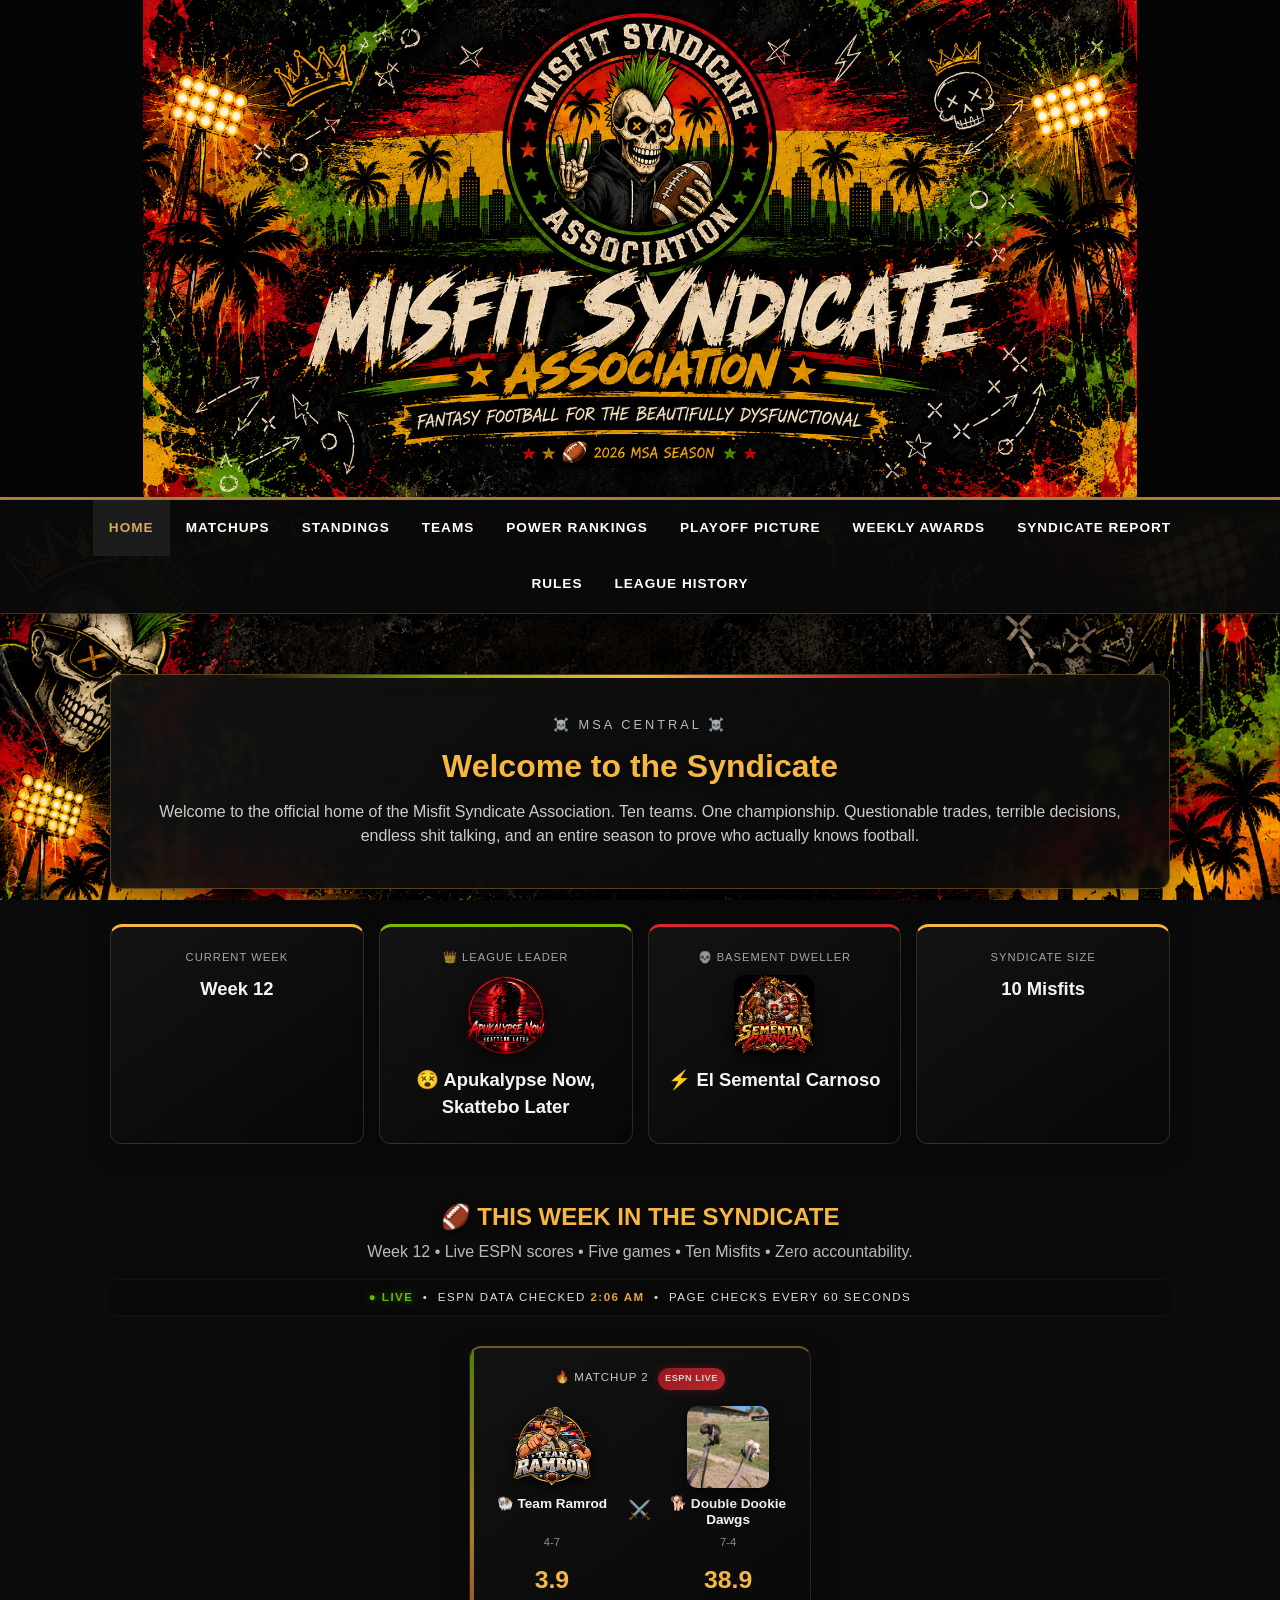
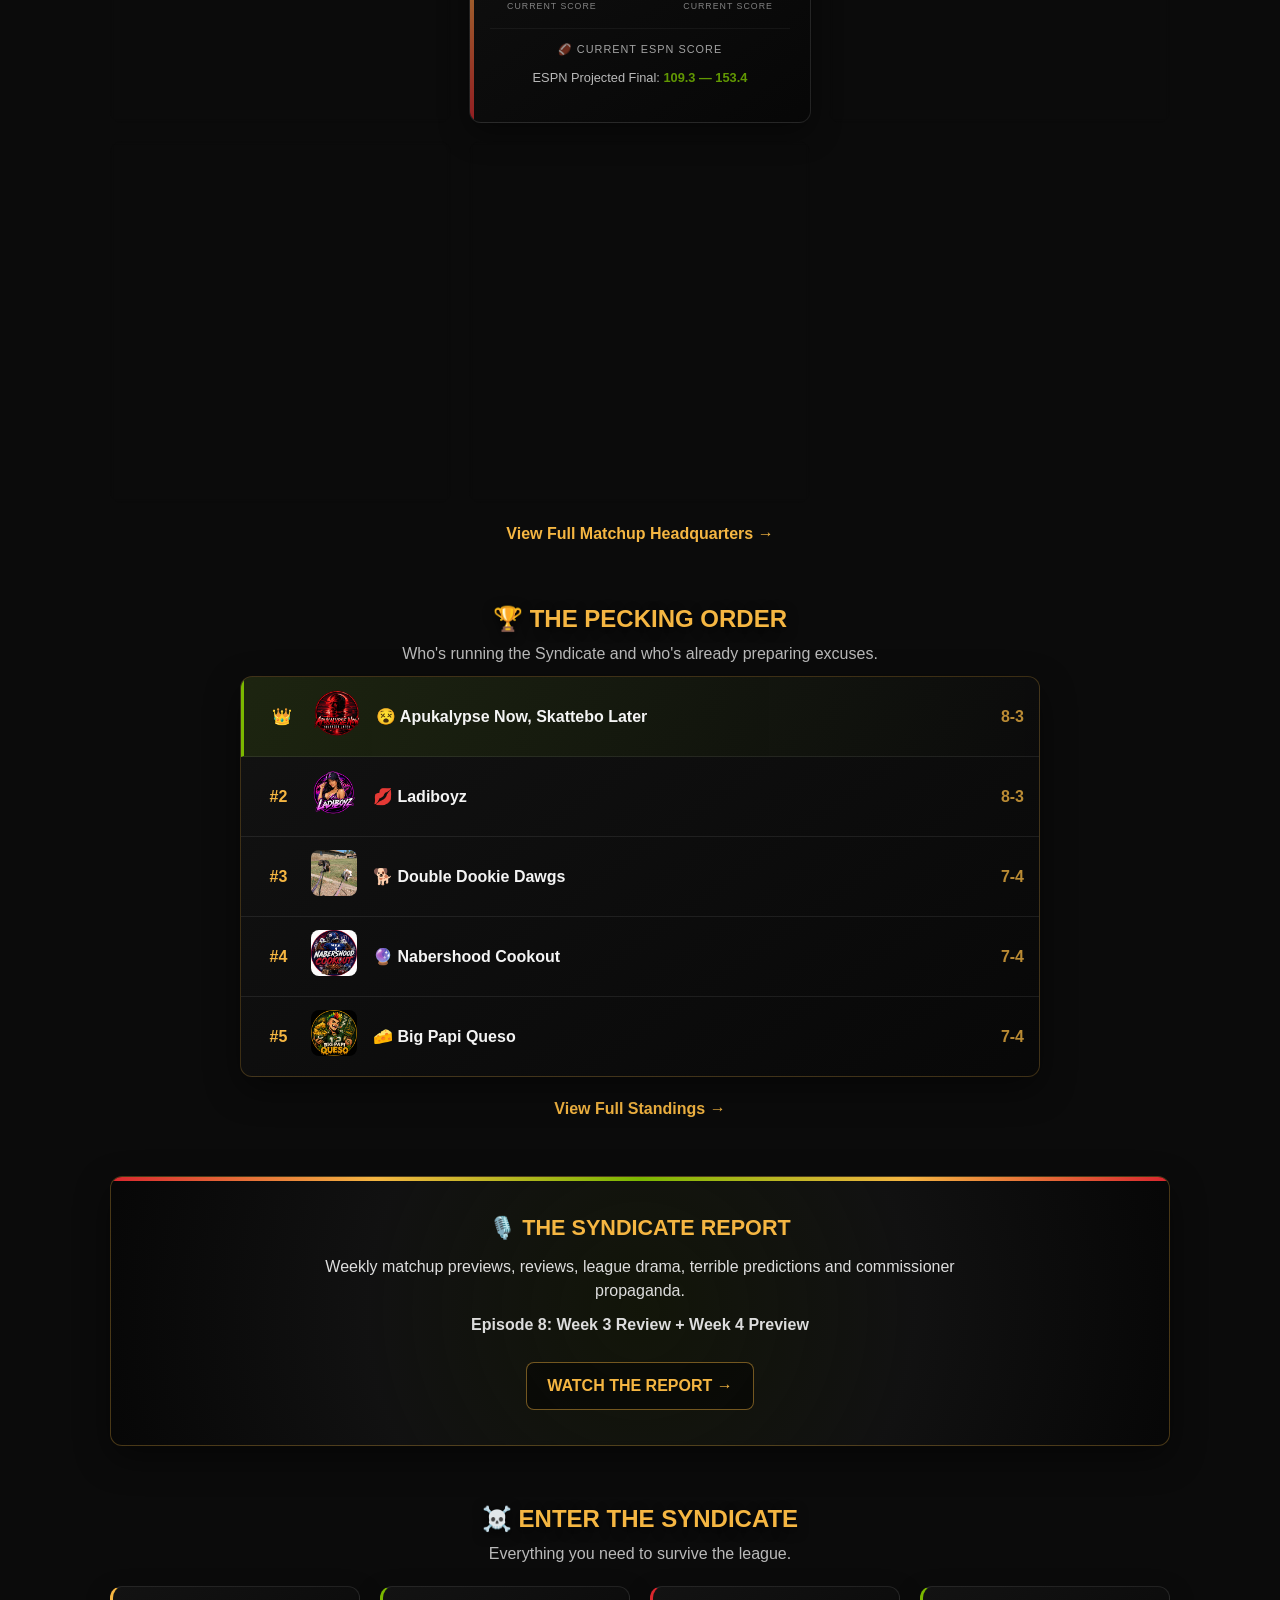
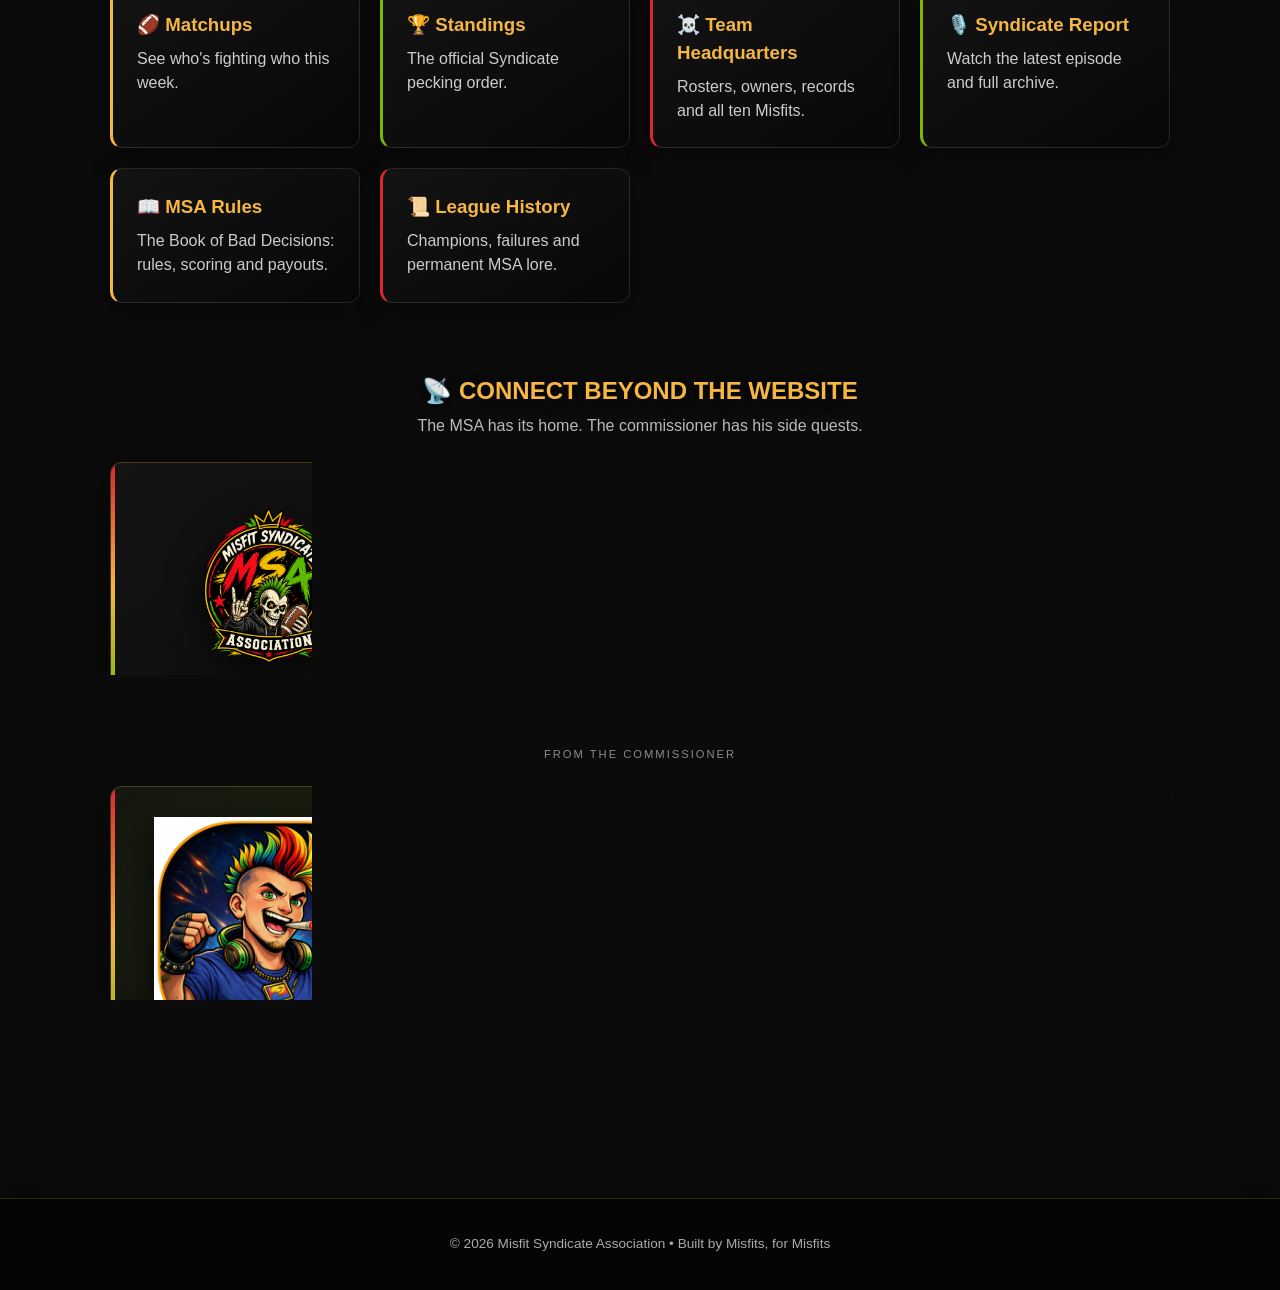
<file: index.html>
<!DOCTYPE html>
<html lang="en">

<head>

<meta charset="UTF-8">
<meta name="viewport" content="width=device-width, initial-scale=1.0">

<title>Home | Misfit Syndicate Association</title>

<link rel="stylesheet" href="style.css?v=2">

<style>

/* =========================================================
   MSA CENTRAL — PUNK / GRUNGE HOMEPAGE
   ========================================================= */

.dashboard {
    max-width: 1100px;
    margin: auto;
}

.welcome-panel {
    text-align: center;
    margin-bottom: 35px;
    background: linear-gradient(
        135deg,
        rgba(18,18,18,.94),
        rgba(10,10,10,.90)
    );
    border: 1px solid rgba(245,182,66,.30);
    box-shadow:
        0 12px 35px rgba(0,0,0,.45),
        inset 0 0 35px rgba(245,182,66,.025);
    position: relative;
    overflow: hidden;
}

.welcome-panel::before {
    content: "";
    position: absolute;
    top: 0;
    left: 12%;
    right: 12%;
    height: 3px;
    background: linear-gradient(
        90deg,
        transparent,
        #7bb800,
        #f5b642,
        #d9272e,
        transparent
    );
}

.welcome-panel h2 {
    font-size: 2rem;
    margin-bottom: 10px;
    color: #f5b642;
    text-shadow: 0 2px 10px rgba(0,0,0,.8);
}

.dashboard-label {
    text-align: center;
    text-transform: uppercase;
    letter-spacing: 3px;
    font-size: .8rem;
    opacity: .75;
    margin-bottom: 8px;
}


/* =========================================================
   LIVE UPDATE BAR
   ========================================================= */

.live-update-bar {
    text-align: center;
    margin: 15px 0 30px 0;
    padding: 9px 12px;
    font-size: .72rem;
    text-transform: uppercase;
    letter-spacing: 1.5px;
    background: rgba(8,8,8,.72);
    border-top: 1px solid rgba(255,255,255,.05);
    border-bottom: 1px solid rgba(255,255,255,.05);
    border-radius: 7px;
    opacity: .9;
}

.live-dot {
    color: #70d000;
    font-weight: bold;
    text-shadow: 0 0 8px rgba(112,208,0,.65);
}

.live-time {
    color: #f5b642;
    font-weight: bold;
}


/* =========================================================
   LEAGUE STATUS
   ========================================================= */

.league-status {
    display: grid;
    grid-template-columns:
        repeat(auto-fit, minmax(180px, 1fr));
    gap: 15px;
    margin: 25px 0 40px 0;
}

.status-card {
    text-align: center;
    padding: 22px 12px;
    background: linear-gradient(
        145deg,
        rgba(20,20,20,.94),
        rgba(8,8,8,.94)
    );
    border: 1px solid rgba(245,182,66,.18);
    box-shadow: 0 8px 25px rgba(0,0,0,.35);
    position: relative;
    overflow: hidden;
    transition:
        transform .2s ease,
        border-color .2s ease,
        box-shadow .2s ease;
}

.status-card:hover {
    transform: translateY(-3px);
    border-color: rgba(245,182,66,.50);
    box-shadow: 0 12px 30px rgba(0,0,0,.50);
}

.status-card:nth-child(1) {
    border-top: 3px solid #f5b642;
}

.status-card:nth-child(2) {
    border-top: 3px solid #7bb800;
}

.status-card:nth-child(3) {
    border-top: 3px solid #d9272e;
}

.status-card:nth-child(4) {
    border-top: 3px solid #f5b642;
}

.status-label {
    display: block;
    text-transform: uppercase;
    letter-spacing: 1px;
    font-size: .7rem;
    opacity: .65;
    margin-bottom: 9px;
}

.status-value {
    display: block;
    font-size: 1.15rem;
    font-weight: bold;
}

.status-team-link {
    display: block;
    color: inherit;
    text-decoration: none;
}

.status-team-link:hover {
    color: #f5b642;
}

.status-team-logo {
    width: 80px;
    height: 80px;
    object-fit: contain;
    display: block;
    margin: 7px auto 11px auto;
    border-radius: 12px;
    filter: drop-shadow(0 5px 10px rgba(0,0,0,.7));
}


/* =========================================================
   DASHBOARD SECTIONS
   ========================================================= */

.dashboard-section {
    margin: 55px 0;
}

.section-heading {
    text-align: center;
    margin-bottom: 5px;
    color: #f5b642;
    text-shadow: 0 3px 12px rgba(0,0,0,.8);
}

.section-description {
    text-align: center;
    opacity: .75;
    margin-bottom: 10px;
}


/* =========================================================
   MATCHUPS
   ========================================================= */

.home-matchups {
    display: grid;
    grid-template-columns:
        repeat(auto-fit, minmax(300px, 1fr));
    gap: 18px;
}

.home-matchup {
    text-align: center;
    padding: 20px;
    background: linear-gradient(
        145deg,
        rgba(19,19,19,.96),
        rgba(7,7,7,.95)
    );
    border: 1px solid rgba(255,255,255,.10);
    border-top: 2px solid rgba(245,182,66,.45);
    box-shadow: 0 10px 30px rgba(0,0,0,.42);
    position: relative;
    overflow: hidden;
    transition:
        transform .22s ease,
        border-color .22s ease,
        box-shadow .22s ease;
}

.home-matchup::before {
    content: "";
    position: absolute;
    top: 0;
    left: 0;
    width: 4px;
    height: 100%;
    background: linear-gradient(
        #7bb800,
        #f5b642,
        #d9272e
    );
    opacity: .65;
}

.home-matchup:hover {
    transform: translateY(-4px);
    border-color: rgba(245,182,66,.50);
    box-shadow: 0 14px 35px rgba(0,0,0,.58);
}

.home-matchup-header {
    margin-bottom: 16px;
    font-size: .72rem;
    text-transform: uppercase;
    letter-spacing: 1px;
    opacity: .8;
}

.espn-live-badge {
    display: inline-block;
    background: linear-gradient(135deg,#b81820,#e53036);
    color: white;
    font-size: .58rem;
    padding: 4px 7px;
    border-radius: 20px;
    margin-left: 5px;
    letter-spacing: .5px;
    font-weight: bold;
    box-shadow: 0 0 10px rgba(217,39,46,.35);
}

.home-matchup-teams {
    display: grid;
    grid-template-columns: 1fr auto 1fr;
    align-items: center;
    gap: 10px;
}

.home-matchup-team {
    text-align: center;
}

.home-matchup-link {
    display: block;
    text-decoration: none;
    color: inherit;
}

.home-matchup-link:hover .home-matchup-name {
    color: #f5b642;
}

.home-matchup-logo {
    width: 82px;
    height: 82px;
    object-fit: contain;
    display: block;
    margin: 0 auto 8px auto;
    border-radius: 10px;
    filter: drop-shadow(0 5px 8px rgba(0,0,0,.75));
    transition: transform .2s ease;
}

.home-matchup-link:hover .home-matchup-logo {
    transform: scale(1.06);
}

.home-matchup-name {
    display: block;
    font-weight: bold;
    font-size: .85rem;
    line-height: 1.2;
    min-height: 34px;
}

.home-matchup-record {
    display: block;
    margin-top: 4px;
    font-size: .7rem;
    opacity: .55;
}

.matchup-vs {
    font-size: 1.15rem;
    opacity: .75;
    margin: 5px;
    font-weight: bold;
    color: #d9272e;
}

.home-score {
    margin-top: 10px;
    color: #f5b642;
    font-size: 1.55rem;
    font-weight: bold;
}

.score-label {
    display: block;
    margin-top: 2px;
    font-size: .55rem;
    text-transform: uppercase;
    letter-spacing: 1px;
    opacity: .5;
}

.score-summary {
    margin-top: 15px;
    padding-top: 12px;
    border-top: 1px solid rgba(255,255,255,.08);
    font-size: .68rem;
    text-transform: uppercase;
    letter-spacing: 1px;
    opacity: .65;
}

.matchup-projection {
    margin-top: 10px;
    font-size: .8rem;
    opacity: .75;
}

.matchup-projection strong {
    color: #7fc800;
}


/* =========================================================
   STANDINGS SNAPSHOT
   ========================================================= */

.standings-snapshot {
    max-width: 800px;
    margin: auto;
    overflow: hidden;
    padding: 0;
    background: linear-gradient(
        145deg,
        rgba(19,19,19,.96),
        rgba(8,8,8,.96)
    );
    border: 1px solid rgba(245,182,66,.22);
    box-shadow: 0 12px 35px rgba(0,0,0,.45);
}

.snapshot-row {
    display: grid;
    grid-template-columns: 45px 52px 1fr auto;
    align-items: center;
    gap: 10px;
    padding: 13px 15px;
    border-bottom: 1px solid rgba(255,255,255,.08);
    transition:
        background .2s ease,
        padding-left .2s ease;
}

.snapshot-row:hover {
    background: rgba(245,182,66,.055);
    padding-left: 19px;
}

.snapshot-row:first-child {
    background: linear-gradient(
        90deg,
        rgba(115,185,0,.11),
        transparent
    );
    border-left: 3px solid #7bb800;
}

.snapshot-row:last-child {
    border-bottom: none;
}

.snapshot-rank {
    font-weight: bold;
    text-align: center;
    color: #f5b642;
}

.snapshot-logo {
    width: 46px;
    height: 46px;
    object-fit: contain;
    border-radius: 8px;
}

.snapshot-team {
    font-weight: bold;
}

.snapshot-team a {
    color: inherit;
    text-decoration: none;
}

.snapshot-team a:hover {
    color: #f5b642;
}

.snapshot-record {
    opacity: .75;
    font-weight: bold;
    color: #f5b642;
}


/* =========================================================
   QUICK LINKS
   ========================================================= */

.quick-links {
    margin-top: 20px;
}

.quick-links .card {
    text-decoration: none;
    color: inherit;
    min-height: 135px;
    background: linear-gradient(
        145deg,
        rgba(20,20,20,.95),
        rgba(8,8,8,.94)
    );
    border: 1px solid rgba(255,255,255,.10);
    border-left: 3px solid #f5b642;
    box-shadow: 0 9px 25px rgba(0,0,0,.35);
    transition:
        transform .2s ease,
        border-color .2s ease,
        box-shadow .2s ease;
}

.quick-links .card:nth-child(2n) {
    border-left-color: #7bb800;
}

.quick-links .card:nth-child(3n) {
    border-left-color: #d9272e;
}

.quick-links .card:hover {
    transform: translateY(-5px);
    border-color: rgba(245,182,66,.55);
    box-shadow: 0 14px 32px rgba(0,0,0,.55);
}

.quick-links .card h3 {
    color: #f5b642;
}

.quick-links .card:hover h3 {
    color: #8bd000;
}


/* =========================================================
   SYNDICATE REPORT FEATURE
   ========================================================= */

.report-feature {
    text-align: center;
    padding: 35px 25px;
    position: relative;
    overflow: hidden;
    background: radial-gradient(
        circle at center,
        rgba(75,100,0,.12),
        rgba(18,18,18,.96) 50%,
        rgba(7,7,7,.96) 100%
    );
    border: 1px solid rgba(245,182,66,.28);
    box-shadow: 0 12px 35px rgba(0,0,0,.45);
}

.report-feature::before {
    content: "";
    position: absolute;
    left: 0;
    right: 0;
    top: 0;
    height: 4px;
    background: linear-gradient(
        90deg,
        #d9272e,
        #f5b642,
        #7bb800,
        #f5b642,
        #d9272e
    );
}

.report-feature h3 {
    margin-top: 0;
    color: #f5b642;
    font-size: 1.35rem;
}

.report-feature p {
    max-width: 700px;
    margin: 10px auto;
    color: #ddd;
}

.report-button {
    display: inline-block;
    margin-top: 15px;
    padding: 11px 20px;
    border-radius: 8px;
    text-decoration: none;
    font-weight: bold;
    color: #f5b642;
    background: rgba(0,0,0,.45);
    border: 1px solid rgba(245,182,66,.45);
    transition:
        transform .2s ease,
        color .2s ease,
        background .2s ease;
}

.report-button:hover {
    transform: translateY(-2px);
    color: #111;
    background: #f5b642;
}


/* =========================================================
   HOMEPAGE LINKS
   ========================================================= */

.dashboard-section > p a {
    color: #f5b642;
    text-decoration: none;
    font-weight: bold;
}

.dashboard-section > p a:hover {
    color: #8bd000;
}

.dashboard .card,
.dashboard .panel {
    backdrop-filter: blur(2px);
    -webkit-backdrop-filter: blur(2px);
}


/* =========================================================
   CONNECT BEYOND THE WEBSITE
   ========================================================= */

.social-hub {
    margin-top: 70px;
}

.social-feature {
    position: relative;
    overflow: hidden;

    display: grid;
    grid-template-columns: 260px 1fr;
    gap: 32px;
    align-items: center;

    margin-top: 24px;
    padding: 30px;

    background: linear-gradient(
        145deg,
        rgba(20,20,20,.97),
        rgba(7,7,7,.97)
    );

    border: 1px solid rgba(245,182,66,.25);

    box-shadow:
        0 12px 35px rgba(0,0,0,.48);
}

.social-feature::before {
    content: "";

    position: absolute;

    top: 0;
    bottom: 0;
    left: 0;

    width: 4px;

    background: linear-gradient(
        #d9272e,
        #f5b642,
        #7bb800
    );
}

.social-feature.sidequest-feature {
    background:
        radial-gradient(
            circle at 18% 50%,
            rgba(123,184,0,.13),
            transparent 38%
        ),
        linear-gradient(
            145deg,
            rgba(18,18,18,.98),
            rgba(6,6,6,.97)
        );
}

.social-logo-wrap {
    text-align: center;
}

.social-logo {
    display: block;

    width: 100%;
    max-width: 235px;
    max-height: 235px;

    margin: auto;

    object-fit: contain;

    filter:
        drop-shadow(
            0 10px 18px rgba(0,0,0,.75)
        );

    transition:
        transform .25s ease;
}

.social-feature:hover .social-logo {
    transform: scale(1.035);
}

.social-kicker {
    margin-bottom: 8px;

    color: #8bd000;

    font-size: .72rem;
    font-weight: bold;

    text-transform: uppercase;
    letter-spacing: 2px;
}

.social-copy h3 {
    margin: 0 0 10px;

    color: #f5b642;

    font-size: 1.55rem;

    text-shadow:
        0 3px 10px rgba(0,0,0,.75);
}

.social-copy p {
    max-width: 650px;

    color: #ddd;

    line-height: 1.6;
}

.social-buttons {
    display: flex;
    flex-wrap: wrap;
    gap: 10px;

    margin-top: 19px;
}

.social-button {
    display: inline-flex;

    align-items: center;
    justify-content: center;

    min-height: 44px;

    padding: 10px 17px;

    border-radius: 8px;

    text-decoration: none;

    color: #f5b642;

    font-weight: bold;
    font-size: .78rem;

    letter-spacing: .6px;

    background:
        rgba(0,0,0,.48);

    border:
        1px solid rgba(245,182,66,.42);

    transition:
        transform .2s ease,
        background .2s ease,
        color .2s ease,
        border-color .2s ease,
        box-shadow .2s ease;
}

.social-button:hover {
    transform: translateY(-2px);

    background: #f5b642;

    color: #111;

    border-color: #f5b642;

    box-shadow:
        0 7px 18px rgba(0,0,0,.4);
}

.social-button.primary {
    background: linear-gradient(
        135deg,
        rgba(123,184,0,.22),
        rgba(245,182,66,.12)
    );

    border-color:
        rgba(139,208,0,.58);
}

.social-divider {
    max-width: 720px;

    margin: 35px auto 0;

    text-align: center;

    opacity: .55;

    font-size: .7rem;

    text-transform: uppercase;
    letter-spacing: 2px;
}


/* =========================================================
   MOBILE
   ========================================================= */

@media (max-width: 650px) {

    .welcome-panel h2 {
        font-size: 1.6rem;
    }

    .league-status {
        grid-template-columns:
            repeat(2, 1fr);
    }

    .status-team-logo {
        width: 65px;
        height: 65px;
    }

    .snapshot-row {
        grid-template-columns:
            35px 42px 1fr auto;
        gap: 7px;
        padding: 11px 8px;
    }

    .snapshot-logo {
        width: 38px;
        height: 38px;
    }

    .snapshot-team {
        font-size: .85rem;
    }

    .snapshot-record {
        font-size: .8rem;
    }

    .home-matchup-logo {
        width: 68px;
        height: 68px;
    }

    .home-matchup-name {
        font-size: .75rem;
    }

    .home-score {
        font-size: 1.25rem;
    }

    .home-matchups {
        grid-template-columns: 1fr;
    }

    .social-feature {
        grid-template-columns: 1fr;

        padding: 24px 18px;

        text-align: center;
    }

    .social-logo {
        max-width: 190px;
        max-height: 190px;
    }

    .social-buttons {
        justify-content: center;
    }

    .social-button {
        width: 100%;
    }

}

</style>

</head>


<body>


<header>

<div class="hero">

<img
src="ChatGPT%20Image%20Aug%209,%202026,%2008_43_11%20AM.png"
alt="Misfit Syndicate Association Logo"
class="logo">

<h1>
Misfit Syndicate Association
</h1>

<div class="tagline">
Fantasy Football for the Beautifully Dysfunctional
</div>

<div class="season">
🏈 2026 MSA Season
</div>

</div>

</header>


<nav>

<div class="nav-links">

<a href="index.html" class="active">
Home
</a>

<a href="matchups.html">
Matchups
</a>

<a href="standings.html">
Standings
</a>

<a href="teams.html">
Teams
</a>

<a href="power-rankings.html">
Power Rankings
</a>

<a href="playoff-picture.html">
Playoff Picture
</a>

<a href="weekly-awards.html">
Weekly Awards
</a>

<a href="syndicate-report.html">
Syndicate Report
</a>

<a href="rules.html">
Rules
</a>

<a href="league-history.html">
League History
</a>

</div>

</nav>


<main>

<div class="dashboard">


<!-- =====================================================
     WELCOME
     ===================================================== -->

<section class="panel welcome-panel">

<div class="dashboard-label">
☠️ MSA CENTRAL ☠️
</div>

<h2>
Welcome to the Syndicate
</h2>

<p class="muted">

Welcome to the official home of the
Misfit Syndicate Association.

Ten teams. One championship.
Questionable trades, terrible decisions,
endless shit talking, and an entire season
to prove who actually knows football.

</p>

</section>


<!-- =====================================================
     LIVE LEAGUE STATUS
     ===================================================== -->

<section
class="league-status"
id="league-status">

<div class="card status-card">

<span class="status-label">
Current Week
</span>

<span class="status-value">
Loading...
</span>

</div>

</section>


<!-- =====================================================
     CURRENT MATCHUPS
     ===================================================== -->

<section class="dashboard-section">

<h2 class="section-heading">
🏈 THIS WEEK IN THE SYNDICATE
</h2>

<p
class="section-description"
id="matchup-status">

Loading this week's chaos...

</p>

<div
class="live-update-bar"
id="live-update-bar">

<span class="live-dot">
● LIVE
</span>

&nbsp;•&nbsp;

ESPN DATA LOADING...

</div>

<div
class="home-matchups"
id="home-matchups">

<div class="card center">
ESPN is locating the Misfits...
</div>

</div>

<p style="text-align:center; margin-top:20px;">

<a href="matchups.html">
View Full Matchup Headquarters →
</a>

</p>

</section>


<!-- =====================================================
     STANDINGS SNAPSHOT
     ===================================================== -->

<section class="dashboard-section">

<h2 class="section-heading">
🏆 THE PECKING ORDER
</h2>

<p class="section-description">

Who's running the Syndicate and who's
already preparing excuses.

</p>

<div
class="card standings-snapshot"
id="standings-snapshot">

Loading standings...

</div>

<p style="text-align:center; margin-top:20px;">

<a href="standings.html">
View Full Standings →
</a>

</p>

</section>


<!-- =====================================================
     SYNDICATE REPORT
     ===================================================== -->

<section class="dashboard-section">

<div class="card report-feature">

<h3>
🎙️ THE SYNDICATE REPORT
</h3>

<p>

Weekly matchup previews, reviews,
league drama, terrible predictions
and commissioner propaganda.

</p>

<p>

<strong>
Episode 8:
Week 3 Review + Week 4 Preview
</strong>

</p>

<a
href="syndicate-report.html"
class="report-button">

WATCH THE REPORT →

</a>

</div>

</section>


<!-- =====================================================
     QUICK LINKS
     ===================================================== -->

<section class="dashboard-section">

<h2 class="section-heading">
☠️ ENTER THE SYNDICATE
</h2>

<p class="section-description">
Everything you need to survive the league.
</p>

<div class="quick-links grid">


<a class="card" href="matchups.html">

<h3>
🏈 Matchups
</h3>

<p>
See who's fighting who this week.
</p>

</a>


<a class="card" href="standings.html">

<h3>
🏆 Standings
</h3>

<p>
The official Syndicate pecking order.
</p>

</a>


<a class="card" href="teams.html">

<h3>
☠️ Team Headquarters
</h3>

<p>
Rosters, owners, records and all ten Misfits.
</p>

</a>


<a class="card" href="syndicate-report.html">

<h3>
🎙️ Syndicate Report
</h3>

<p>
Watch the latest episode and full archive.
</p>

</a>


<a class="card" href="rules.html">

<h3>
📖 MSA Rules
</h3>

<p>
The Book of Bad Decisions: rules, scoring and payouts.
</p>

</a>


<a class="card" href="league-history.html">

<h3>
📜 League History
</h3>

<p>
Champions, failures and permanent MSA lore.
</p>

</a>


</div>

</section>


<!-- =====================================================
     CONNECT BEYOND THE WEBSITE
     ===================================================== -->

<section class="dashboard-section social-hub">

<h2 class="section-heading">
📡 CONNECT BEYOND THE WEBSITE
</h2>

<p class="section-description">
The MSA has its home. The commissioner has his side quests.
</p>


<!-- MSA FACEBOOK -->

<div class="card social-feature">

<div class="social-logo-wrap">

<img
src="MSA%20Logo(2).png"
alt="Misfit Syndicate Association logo"
class="social-logo">

</div>


<div class="social-copy">

<div class="social-kicker">
☠️ OFFICIAL LEAGUE COMMUNITY
</div>

<h3>
CONNECT WITH THE SYNDICATE
</h3>

<p>
Join the official Misfit Syndicate Association Facebook
group for league announcements, polls, meetups, trash talk,
commissioner nonsense and everything MSA.
</p>

<div class="social-buttons">

<a
class="social-button primary"
href="https://www.facebook.com/groups/misfitsyndicateassocateffl"
target="_blank"
rel="noopener noreferrer">

f &nbsp; ENTER THE MSA FACEBOOK GROUP →

</a>

</div>

</div>

</div>


<div class="social-divider">
FROM THE COMMISSIONER
</div>


<!-- SIDEQUEST PUNK -->

<div class="card social-feature sidequest-feature">

<div class="social-logo-wrap">

<img
src="Sidquest%20Punk%20Logo.png"
alt="SideQuest Punk logo"
class="social-logo">

</div>


<div class="social-copy">

<div class="social-kicker">
🎸 STEVE OG • CREATOR • COMMISSIONER
</div>

<h3>
SIDEQUEST PUNK
</h3>

<p>
Follow Steve OG outside the fantasy football chaos.
SideQuest Punk is my home for music, videos, podcasts,
streams and whatever side quest comes next.
</p>

<div class="social-buttons">

<a
class="social-button"
href="https://www.youtube.com/@SideQuestSteveOG"
target="_blank"
rel="noopener noreferrer">
▶ &nbsp; YOUTUBE
</a>

<a
class="social-button"
href="https://www.instagram.com/sidequestpunk_steveog/"
target="_blank"
rel="noopener noreferrer">
◎ &nbsp; INSTAGRAM
</a>

<a
class="social-button"
href="https://www.facebook.com/profile.php?id=61576438245116"
target="_blank"
rel="noopener noreferrer">
f &nbsp; FACEBOOK
</a>

</div>

</div>

</div>

</section>


</div>

</main>


<footer>

© 2026 Misfit Syndicate Association • Built by Misfits, for Misfits

</footer>


<script>


/* =========================================================
   TEAM EMOJIS
   ========================================================= */

const teamEmojis = {

    1: "🧀",
    3: "🐏",
    4: "🔮",
    5: "🏴‍☠️",
    6: "🐕",
    8: "⚡",
    9: "😵",
    10: "🦷",
    11: "🐦",
    12: "💋"

};


/* =========================================================
   OFFICIAL TEAM LOGOS
   ========================================================= */

const teamLogos = {

    1: "Big Papi Queso Logo.png",
    3: "Team Ramrod Logo.png",
    4: "Nabershood Cookout logo.png",
    5: "Pitts Creek Logo.png",
    6: "Double Dookies logo.jpeg",
    8: "Winless Stallion Crest.png",
    9: "Apukalypse Now Logo.png",
    10: "DB EATERS LOGO.png",
    11: "Red Zone Redbirds.png",
    12: "Ladiboyz Logo.png"

};


/* =========================================================
   OFFICIAL DISPLAY NAMES
   ========================================================= */

const teamDisplayNames = {

    1: "Big Papi Queso",
    3: "Team Ramrod",
    4: "Nabershood Cookout",
    5: "Pitts Creek",
    6: "Double Dookie Dawgs",
    8: "El Semental Carnoso",
    9: "Apukalypse Now, Skattebo Later",
    10: "Db.EAtERs",
    11: "Red Zone Redbirds",
    12: "Ladiboyz"

};


/* =========================================================
   HELPERS
   ========================================================= */

function getTeamName(team) {

    return teamDisplayNames[team.id]
        || team.name
        || "Unknown Misfit";

}


function getTeamLogo(team) {

    return teamLogos[team.id]
        || "";

}


function getRecord(team) {

    let record =
        team.wins +
        "-" +
        team.losses;

    if (team.ties > 0) {

        record +=
            "-" +
            team.ties;

    }

    return record;

}


function buildLogo(team, className) {

    const logo =
        getTeamLogo(team);

    if (!logo) {

        return "";

    }

    return `

        <img
        src="${encodeURI(logo)}"
        alt="${getTeamName(team)} logo"
        class="${className}">

    `;

}


/* =========================================================
   NUMBER HELPER
   ========================================================= */

function safeNumber(value) {

    const number =
        Number(value);

    if (
        Number.isNaN(number) ||
        !Number.isFinite(number)
    ) {

        return 0;

    }

    return number;

}


/* =========================================================
   MATCHUP TEAM
   ========================================================= */

function buildHomeMatchupTeam(
    team,
    score
) {

    return `

        <div class="home-matchup-team">

            <a
            href="team.html?id=${team.id}"
            class="home-matchup-link">

                ${buildLogo(
                    team,
                    "home-matchup-logo"
                )}

                <span class="home-matchup-name">

                ${teamEmojis[team.id] || "🏈"}
                ${getTeamName(team)}

                </span>

                <span class="home-matchup-record">

                ${getRecord(team)}

                </span>

                <div class="home-score">

                ${score.toFixed(1)}

                </div>

                <span class="score-label">

                Current Score

                </span>

            </a>

        </div>

    `;

}


/* =========================================================
   UPDATE CLOCK
   ========================================================= */

function updateLiveClock() {

    const bar =
        document.getElementById(
            "live-update-bar"
        );

    if (!bar) {

        return;

    }

    const now =
        new Date();

    const time =
        now.toLocaleTimeString(
            [],
            {
                hour: "numeric",
                minute: "2-digit"
            }
        );

    bar.innerHTML = `

        <span class="live-dot">
        ● LIVE
        </span>

        &nbsp;•&nbsp;

        ESPN DATA CHECKED

        <span class="live-time">
        ${time}
        </span>

        &nbsp;•&nbsp;

        PAGE CHECKS EVERY 60 SECONDS

    `;

}


/* =========================================================
   LOAD DASHBOARD
   ========================================================= */

async function loadDashboard() {

    const statusContainer =
        document.getElementById(
            "league-status"
        );

    const matchupContainer =
        document.getElementById(
            "home-matchups"
        );

    const matchupStatus =
        document.getElementById(
            "matchup-status"
        );

    const standingsContainer =
        document.getElementById(
            "standings-snapshot"
        );


    try {


        const response =
            await fetch(

                "data/league.json?t=" +
                Date.now(),

                {
                    cache: "no-store"
                }

            );


        if (!response.ok) {

            throw new Error(
                "Could not load league.json"
            );

        }


        const data =
            await response.json();


        const standings =
            [...data.standings];


        /* =================================================
           LEAGUE LEADER / BASEMENT
           ================================================= */

        const leader =
            standings[0];


        const basement =
            standings[
                standings.length - 1
            ];


        statusContainer.innerHTML = `


            <div class="card status-card">

                <span class="status-label">
                Current Week
                </span>

                <span class="status-value">
                Week ${data.currentWeek}
                </span>

            </div>


            <div class="card status-card">

                <span class="status-label">
                👑 League Leader
                </span>

                <a
                href="team.html?id=${leader.id}"
                class="status-team-link">

                    ${buildLogo(
                        leader,
                        "status-team-logo"
                    )}

                    <span class="status-value">

                    ${teamEmojis[leader.id] || "🏈"}
                    ${getTeamName(leader)}

                    </span>

                </a>

            </div>


            <div class="card status-card">

                <span class="status-label">
                💀 Basement Dweller
                </span>

                <a
                href="team.html?id=${basement.id}"
                class="status-team-link">

                    ${buildLogo(
                        basement,
                        "status-team-logo"
                    )}

                    <span class="status-value">

                    ${teamEmojis[basement.id] || "🏈"}
                    ${getTeamName(basement)}

                    </span>

                </a>

            </div>


            <div class="card status-card">

                <span class="status-label">
                Syndicate Size
                </span>

                <span class="status-value">
                ${standings.length} Misfits
                </span>

            </div>


        `;


        /* =================================================
           TEAM LOOKUP
           ================================================= */

        const teamsById = {};


        standings.forEach(team => {

            teamsById[team.id] =
                team;

        });


        /* =================================================
           MATCHUPS
           ================================================= */

        matchupContainer.innerHTML =
            "";


        const matchups =
            data.matchups || [];


        if (
            matchups.length === 0
        ) {

            matchupContainer.innerHTML = `

                <div class="card center">

                ESPN hasn't handed us this week's
                matchup chaos yet.

                </div>

            `;

        }


        matchups.forEach(
            (matchup, index) => {


            const homeTeam =
                teamsById[
                    matchup.homeTeamId
                ];


            const awayTeam =
                teamsById[
                    matchup.awayTeamId
                ];


            if (
                !homeTeam ||
                !awayTeam
            ) {

                return;

            }


            /*
            ESPN LIVE SCORES
            */

            const homeScore =
                safeNumber(

                    matchup.homeScore ??

                    matchup.homeCurrentScore ??

                    matchup.homePoints ??

                    0

                );


            const awayScore =
                safeNumber(

                    matchup.awayScore ??

                    matchup.awayCurrentScore ??

                    matchup.awayPoints ??

                    0

                );


            /*
            ESPN PROJECTIONS
            */

            const homeProjection =
                safeNumber(

                    matchup.homeProjection ??

                    matchup.homeProjected ??

                    matchup.homeProjectedScore ??

                    0

                );


            const awayProjection =
                safeNumber(

                    matchup.awayProjection ??

                    matchup.awayProjected ??

                    matchup.awayProjectedScore ??

                    0

                );


            const card =
                document.createElement(
                    "div"
                );


            card.className =
                "card home-matchup";


            let projectionHTML =
                "";


            if (
                homeProjection > 0 ||
                awayProjection > 0
            ) {

                projectionHTML = `

                    <div class="matchup-projection">

                    ESPN Projected Final:

                    <strong>

                    ${awayProjection.toFixed(1)}

                    —

                    ${homeProjection.toFixed(1)}

                    </strong>

                    </div>

                `;

            }


            card.innerHTML = `


                <div class="home-matchup-header">

                🔥 Matchup ${index + 1}

                <span class="espn-live-badge">

                ESPN LIVE

                </span>

                </div>


                <div class="home-matchup-teams">


                    ${buildHomeMatchupTeam(
                        awayTeam,
                        awayScore
                    )}


                    <div class="matchup-vs">

                    ⚔️

                    </div>


                    ${buildHomeMatchupTeam(
                        homeTeam,
                        homeScore
                    )}


                </div>


                <div class="score-summary">

                🏈 Current ESPN Score

                </div>


                ${projectionHTML}


            `;


            card.appendChild;
                           matchupContainer.appendChild(
                card
            );

        });


        matchupStatus.textContent =

            "Week " +
            data.currentWeek +
            " • Live ESPN scores • Five games • Ten Misfits • Zero accountability.";


        /* =================================================
           STANDINGS SNAPSHOT
           ================================================= */

        standingsContainer.innerHTML =
            "";


        standings
            .slice(0, 5)
            .forEach(team => {


                const row =
                    document.createElement(
                        "div"
                    );


                row.className =
                    "snapshot-row";


                let rankIcon =
                    "#" +
                    team.rank;


                if (
                    team.rank === 1
                ) {

                    rankIcon =
                        "👑";

                }


                row.innerHTML = `


                    <div class="snapshot-rank">

                    ${rankIcon}

                    </div>


                    <div>

                    ${buildLogo(
                        team,
                        "snapshot-logo"
                    )}

                    </div>


                    <div class="snapshot-team">

                        <a
                        href="team.html?id=${team.id}">

                        ${teamEmojis[team.id] || "🏈"}
                        ${getTeamName(team)}

                        </a>

                    </div>


                    <div class="snapshot-record">

                    ${getRecord(team)}

                    </div>


                `;


                standingsContainer.appendChild(
                    row
                );

            });


        updateLiveClock();


    }


    catch (error) {


        console.error(

            "MSA dashboard error:",

            error

        );


        statusContainer.innerHTML = `

            <div class="card status-card">

            ESPN is temporarily refusing
            to cooperate with MSA Central.

            </div>

        `;


        matchupStatus.textContent =

            "Unable to load current matchup data.";


        matchupContainer.innerHTML = `

            <div class="card center">

            The chaos is temporarily offline.

            </div>

        `;


        standingsContainer.innerHTML = `

            <div
            style="
                padding:20px;
                text-align:center;
            ">

            Unable to load the standings snapshot.

            </div>

        `;

    }

}


/* =========================================================
   INITIAL LOAD
   ========================================================= */

loadDashboard();


/* =========================================================
   AUTOMATIC PAGE REFRESH
   Checks league.json every 60 seconds.
   GitHub Action updates ESPN data separately.
   ========================================================= */

setInterval(

    loadDashboard,

    60000

);


</script>


</body>

</html>
</file>
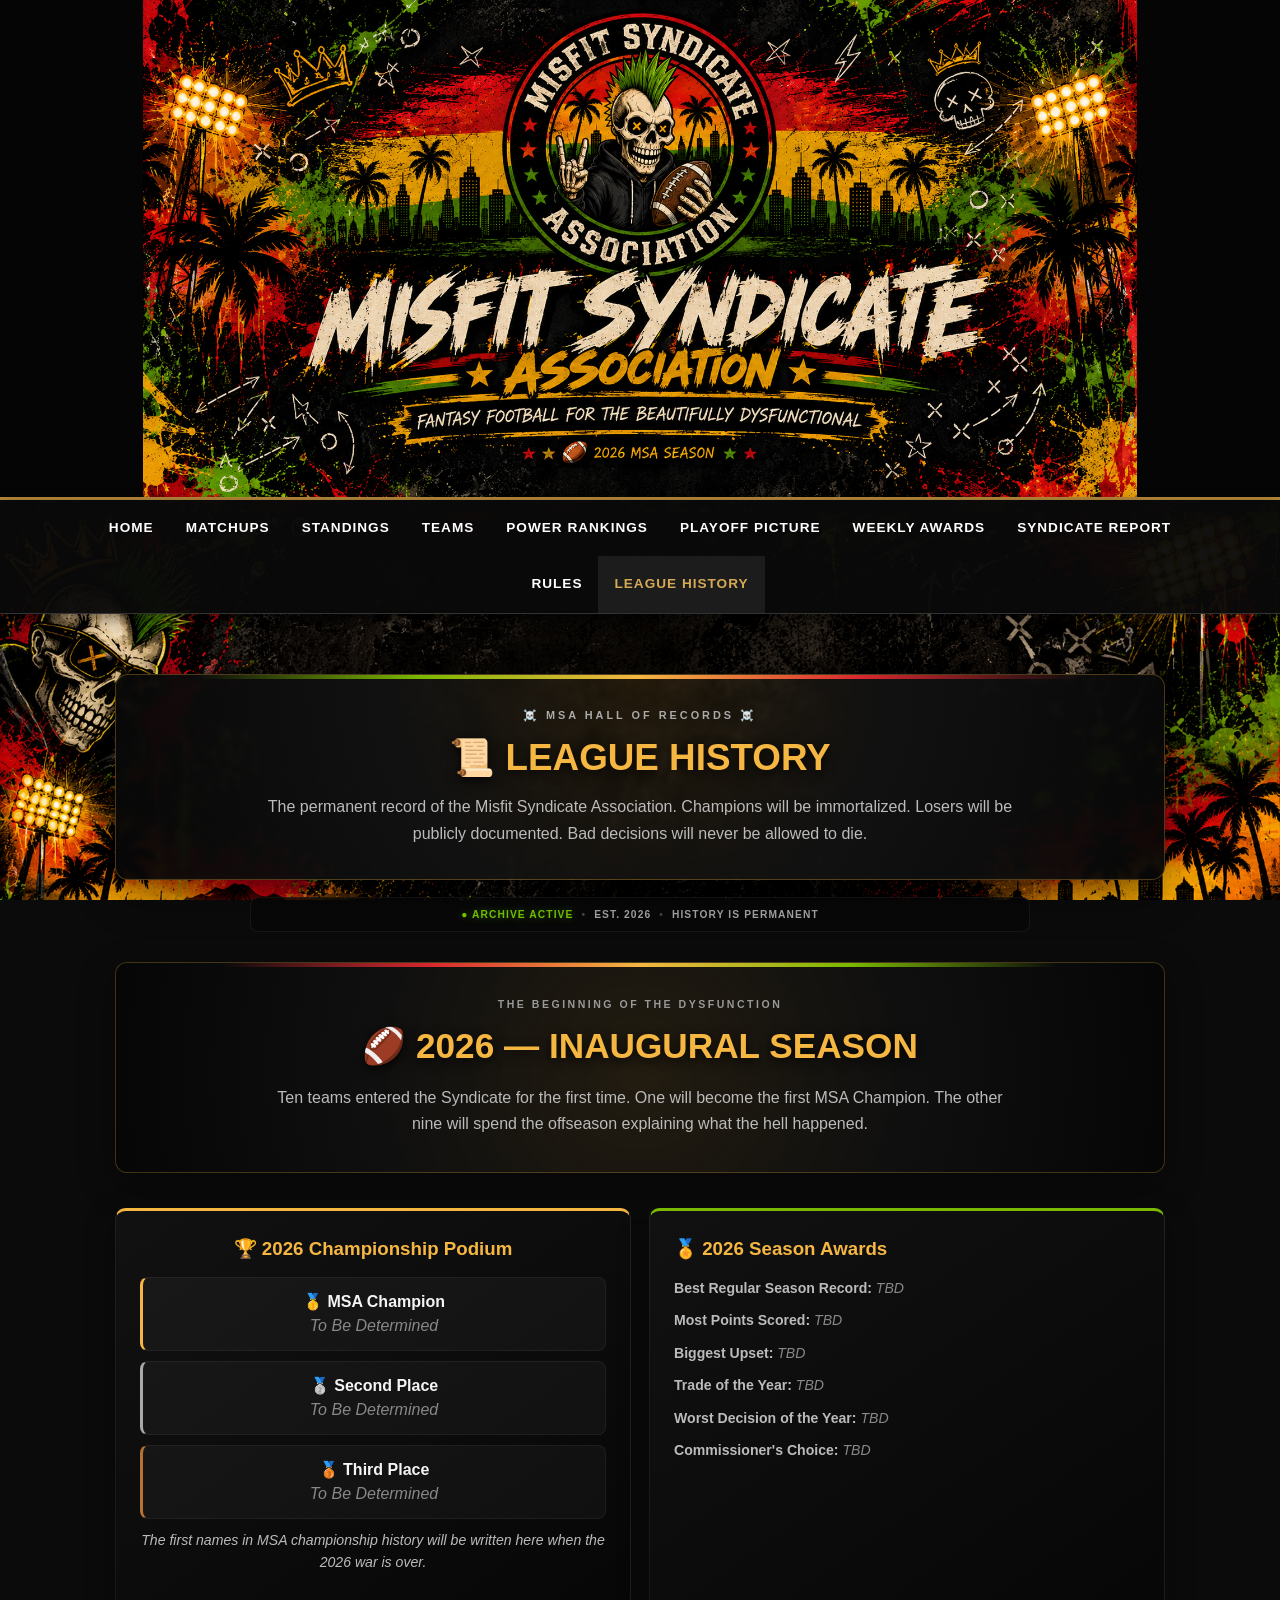
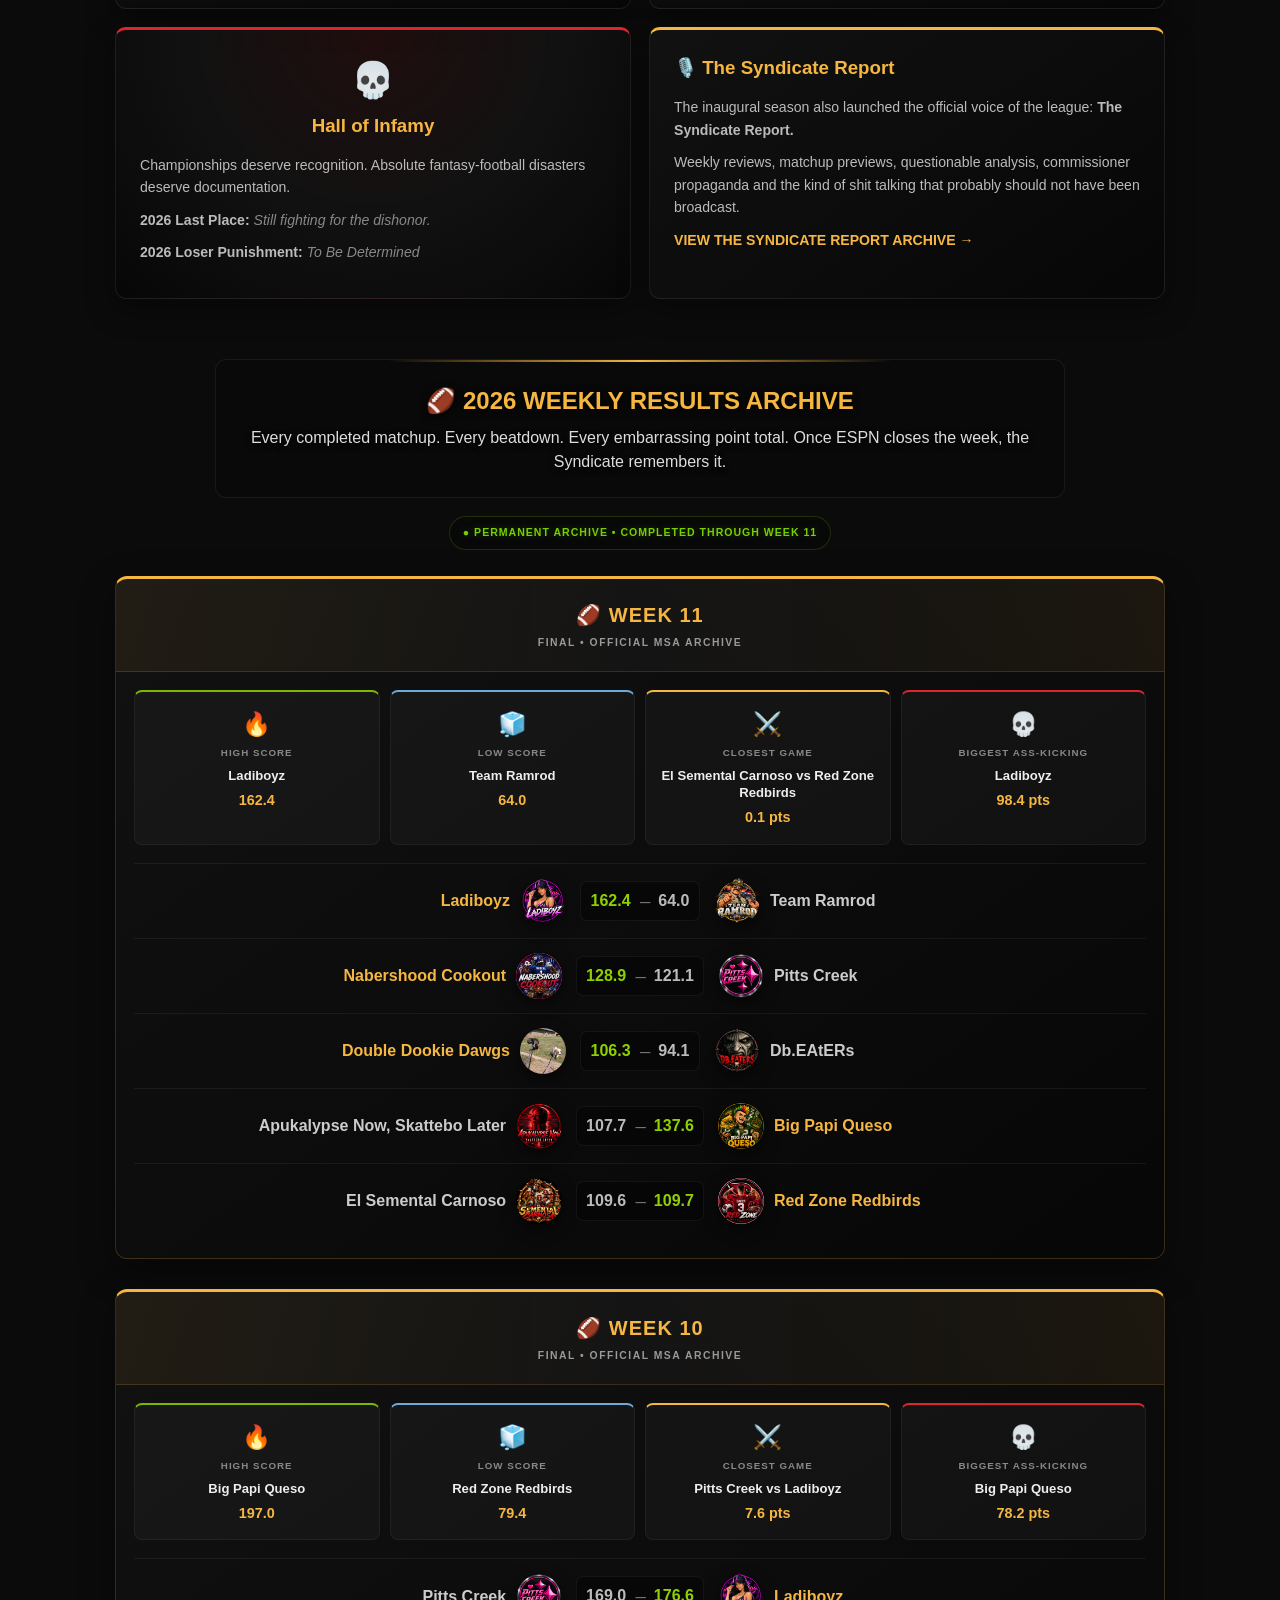
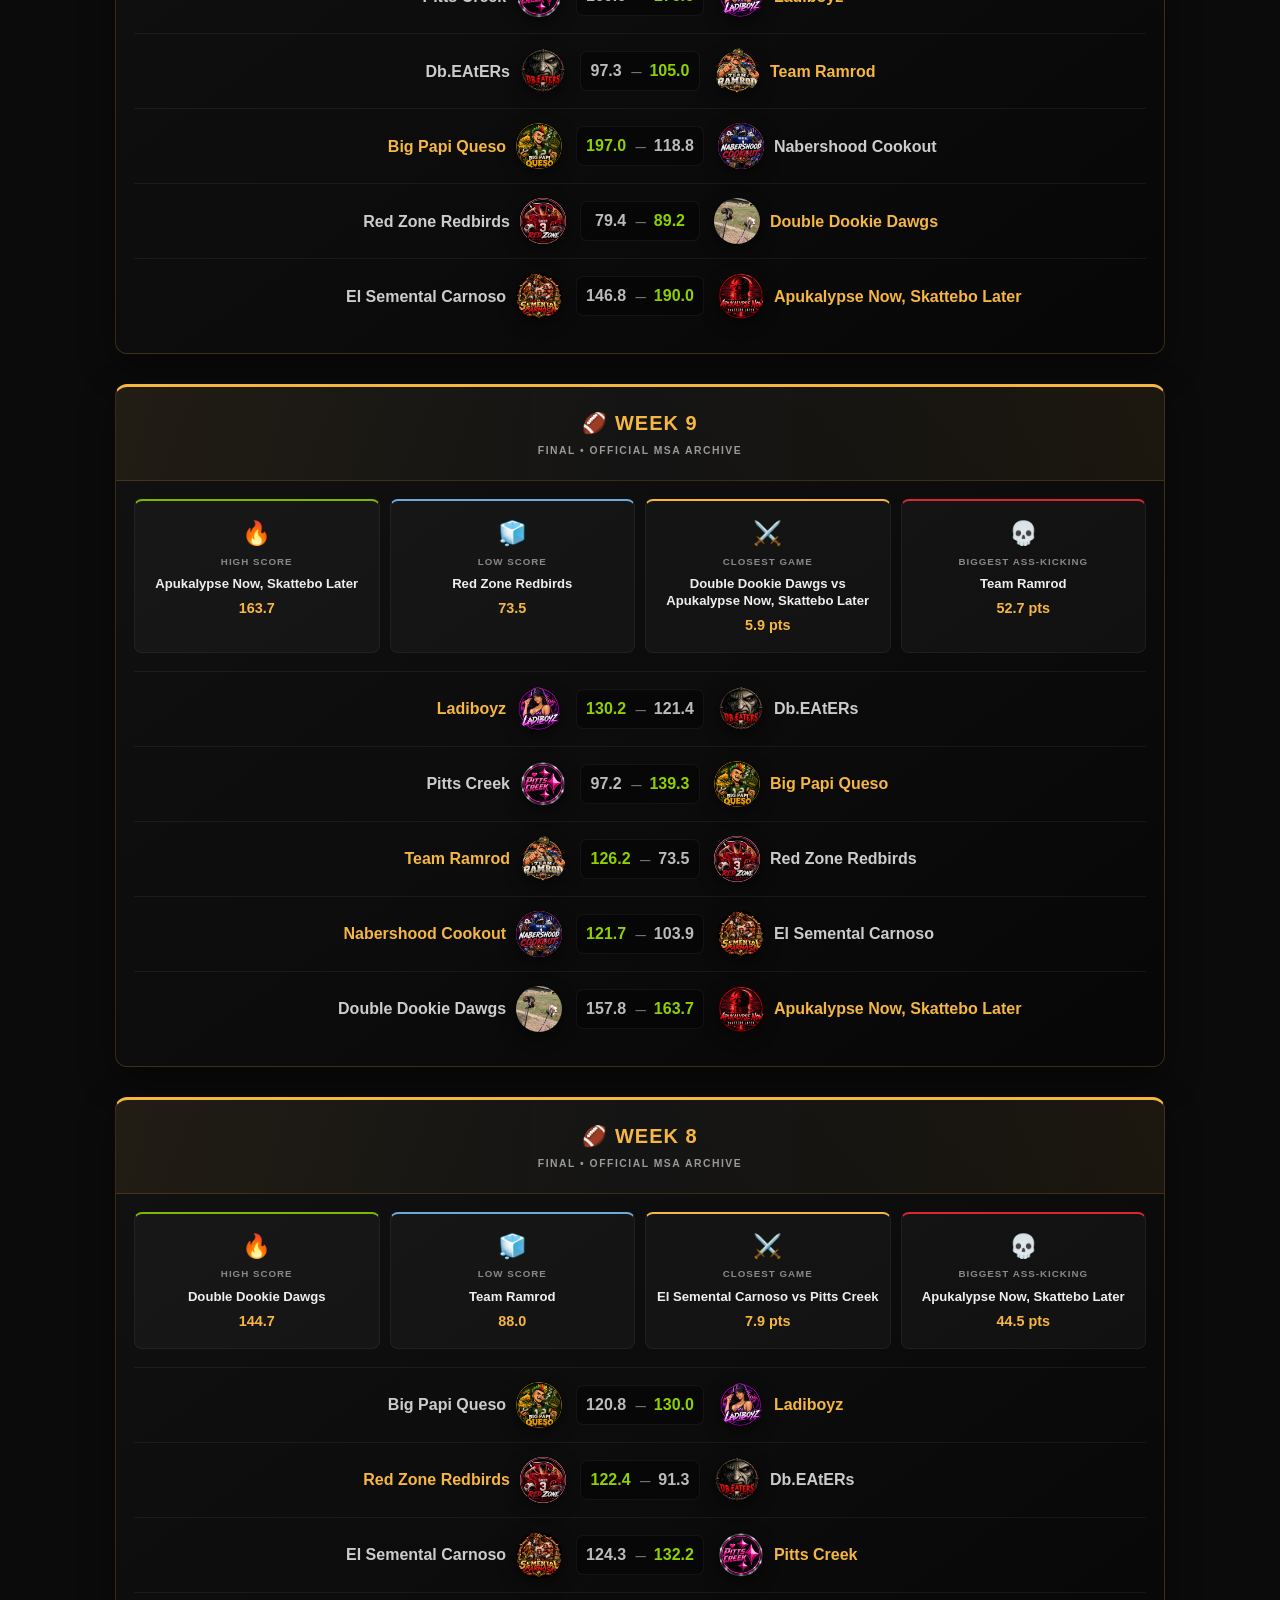
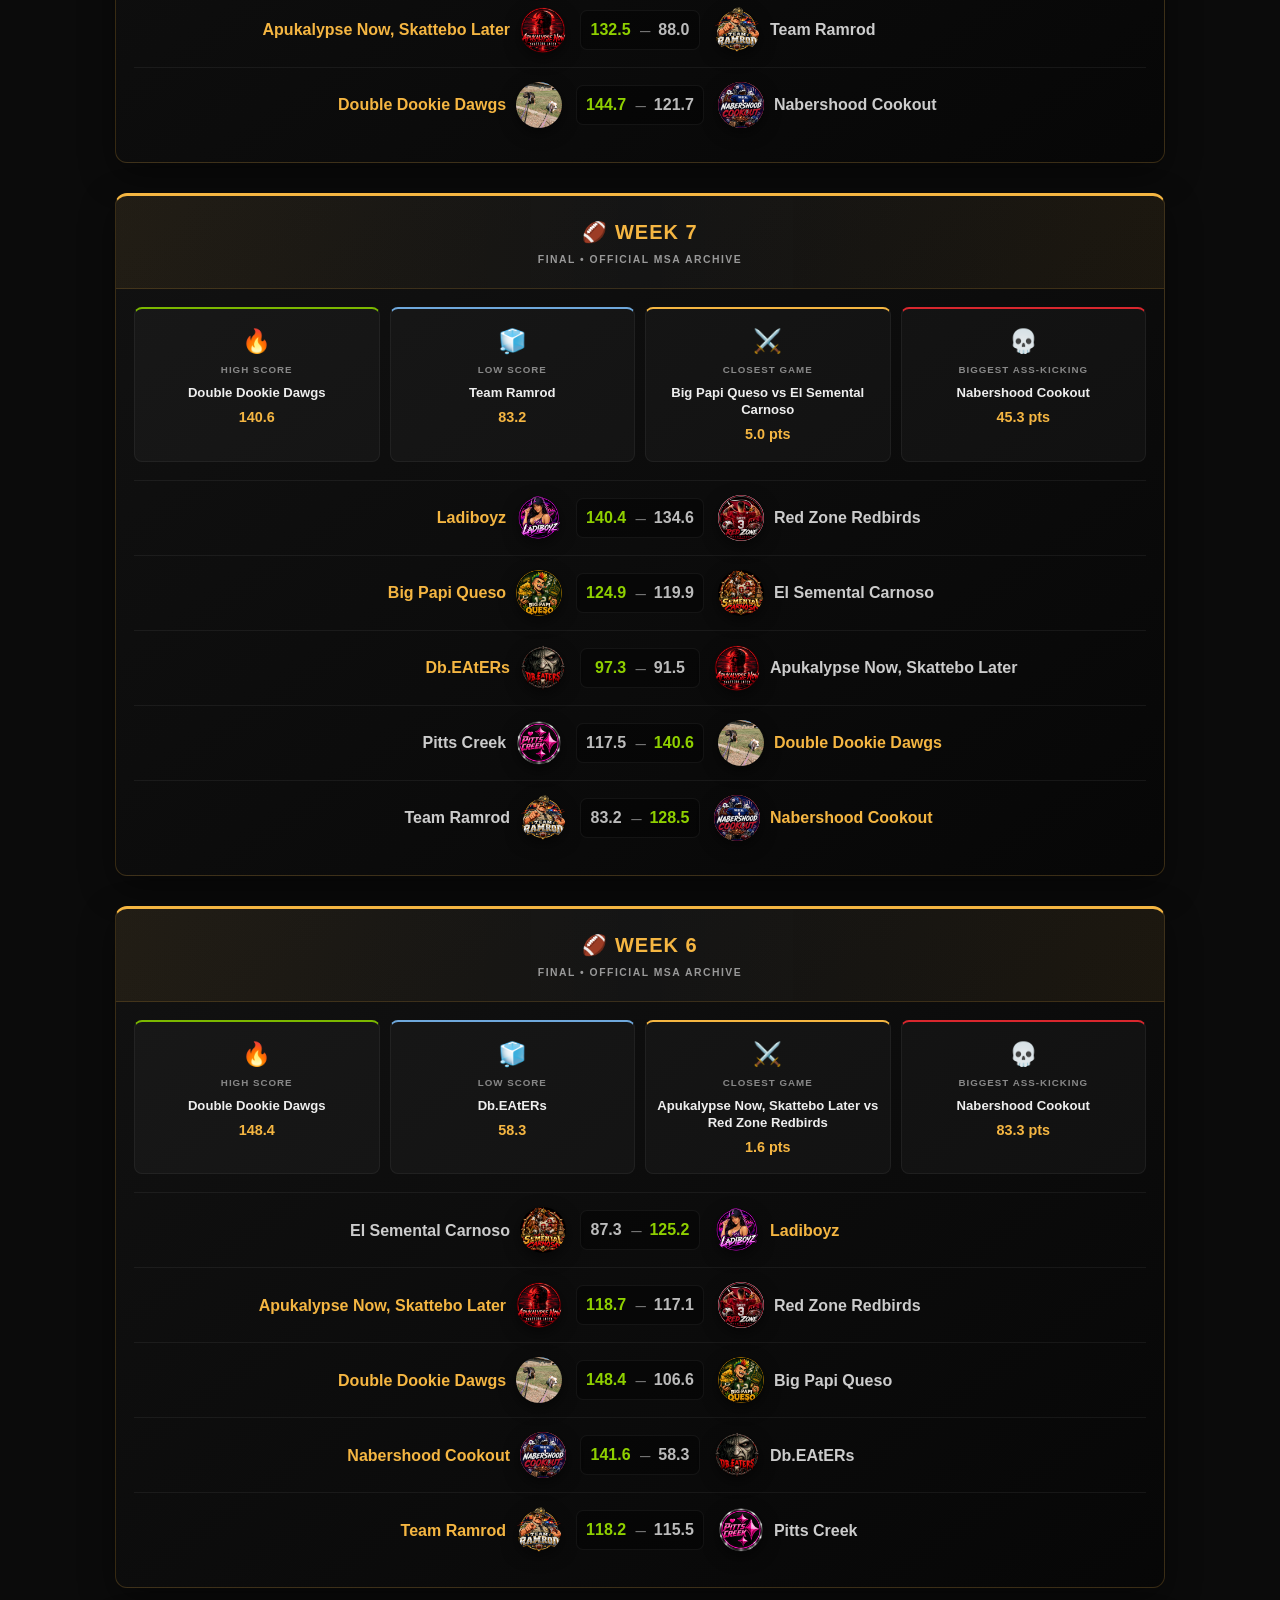
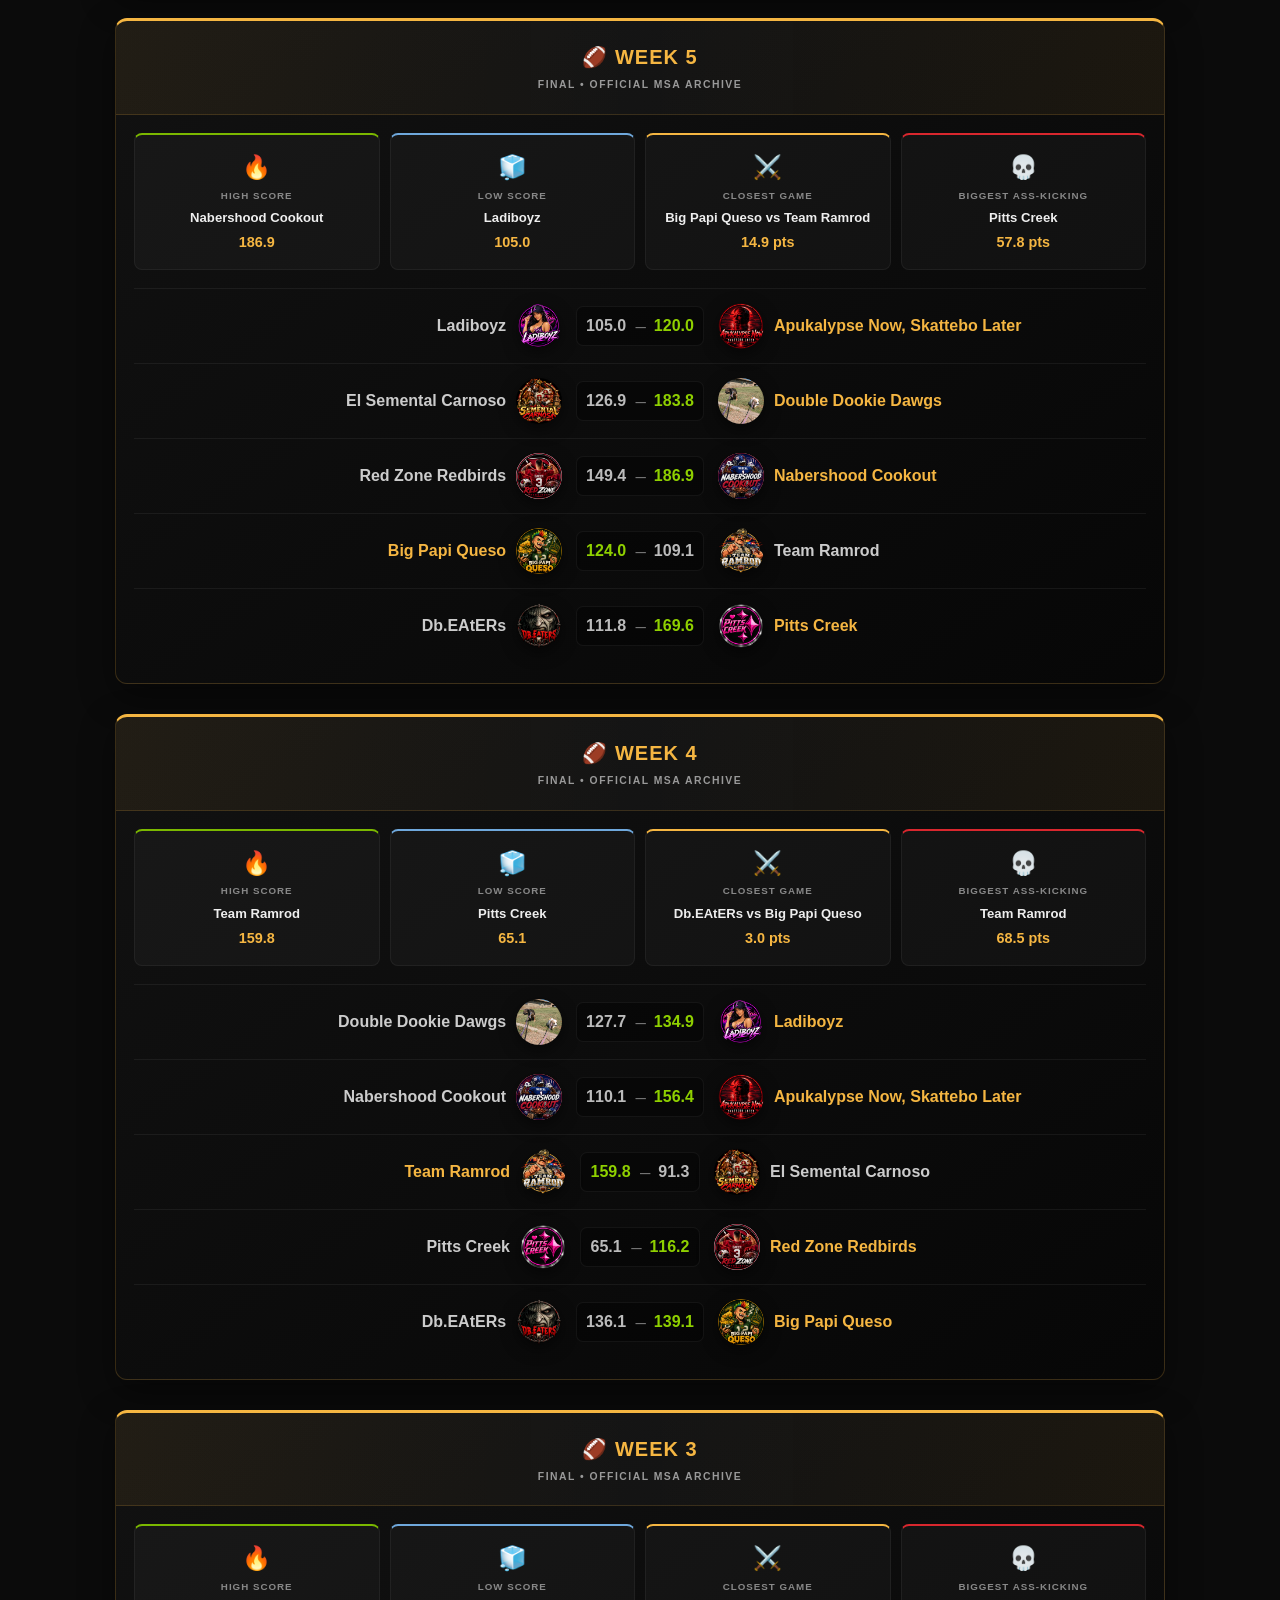
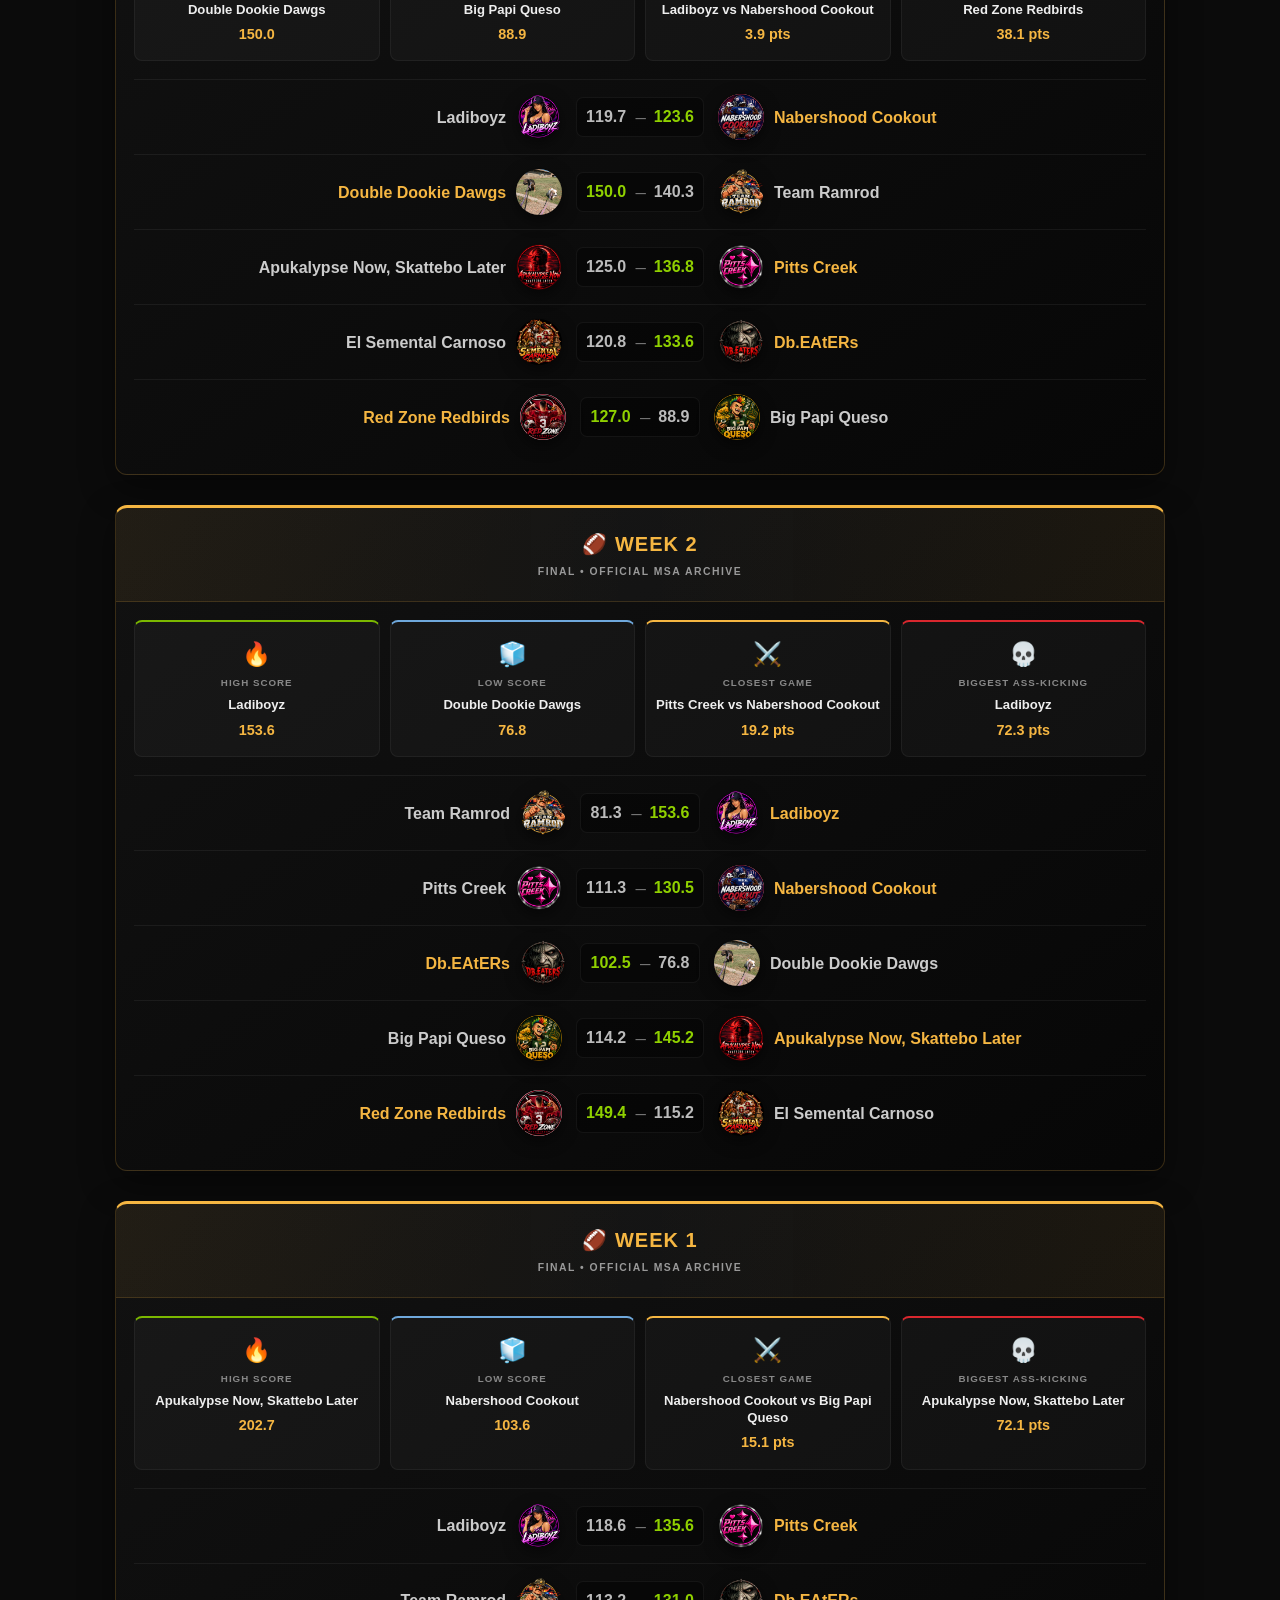
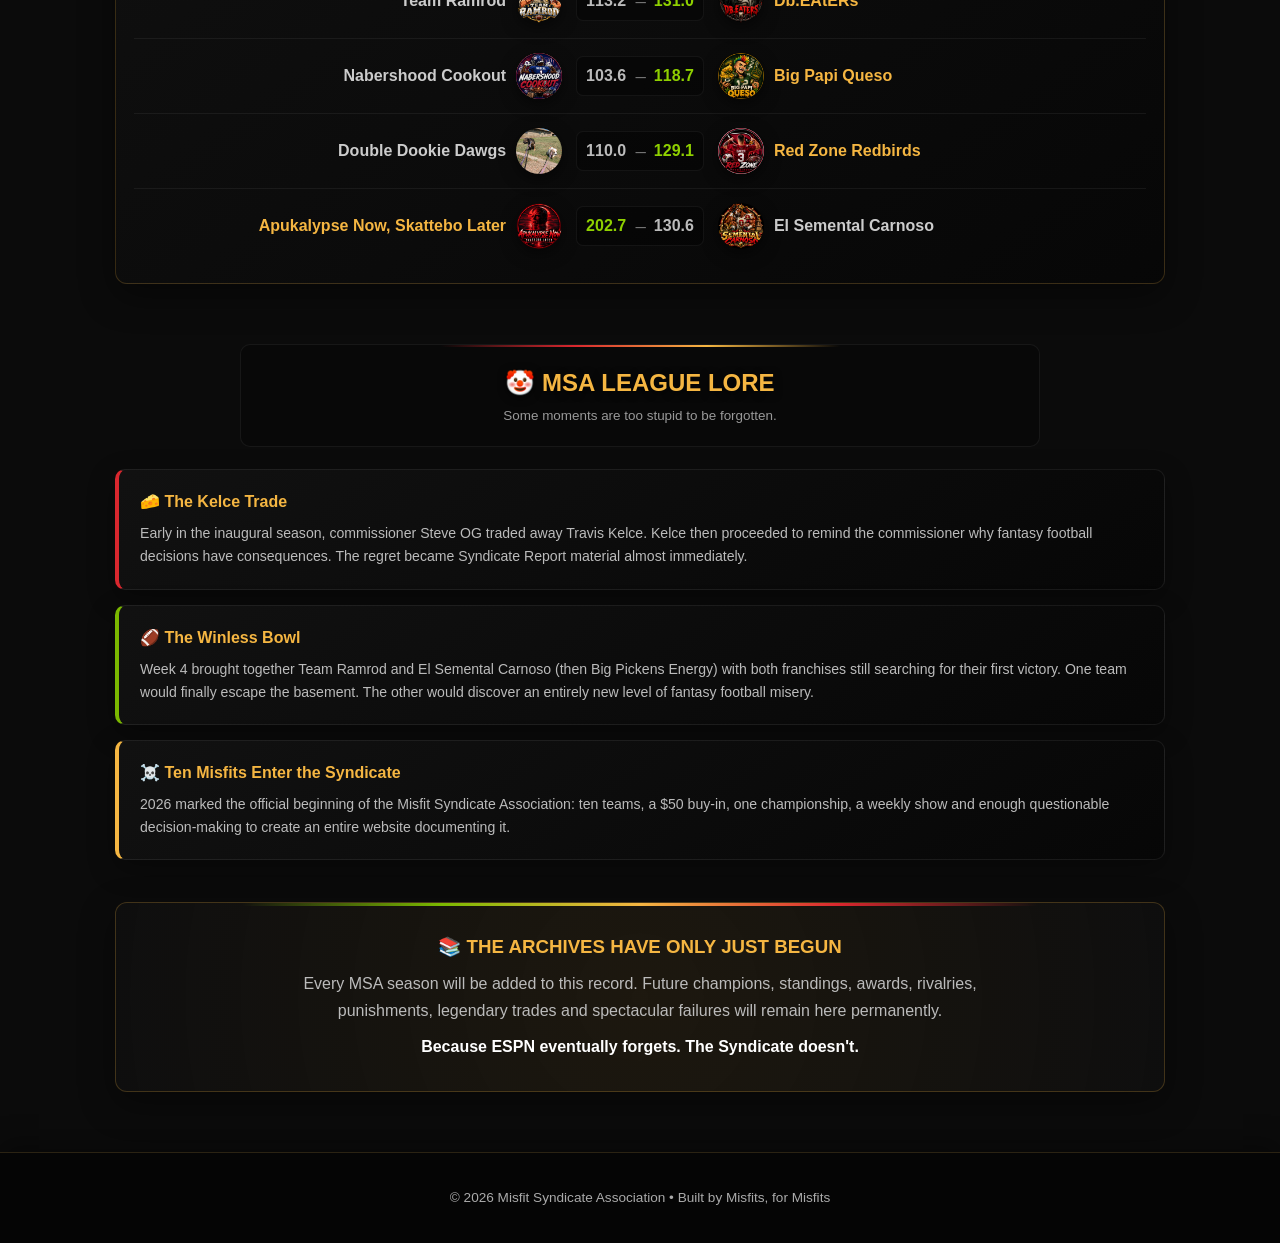
<file: league-history.html>
<!DOCTYPE html>
<html lang="en">

<head>

<meta charset="UTF-8">

<meta
name="viewport"
content="width=device-width, initial-scale=1.0">

<title>
League History | Misfit Syndicate Association
</title>

<link
rel="stylesheet"
href="style.css">

<style>

/* =========================================================
   MSA LEAGUE HISTORY — HALL OF RECORDS
   ========================================================= */

.history-page {
    max-width: 1050px;
    margin: auto;
}


/* =========================================================
   HISTORY INTRO
   ========================================================= */

.history-intro {
    text-align: center;

    margin-bottom: 25px;

    padding: 32px 22px;

    position: relative;

    overflow: hidden;

    background:
        radial-gradient(
            circle at top,
            rgba(245,182,66,.11),
            rgba(18,18,18,.96) 45%,
            rgba(7,7,7,.95)
        );

    border:
        1px solid rgba(245,182,66,.28);

    border-radius: 13px;

    box-shadow:
        0 14px 40px rgba(0,0,0,.48);

    backdrop-filter: blur(2px);
    -webkit-backdrop-filter: blur(2px);
}


.history-intro::before {
    content: "";

    position: absolute;

    top: 0;
    left: 8%;
    right: 8%;

    height: 4px;

    background:
        linear-gradient(
            90deg,
            transparent,
            #7bb800,
            #f5b642,
            #d9272e,
            transparent
        );
}


.history-intro-label {
    margin-bottom: 7px;

    color: #aaa;

    font-size: .68rem;

    font-weight: 900;

    letter-spacing: 3px;

    text-transform: uppercase;
}


.history-intro h2 {
    margin-bottom: 9px;

    color: #f5b642;

    font-size:
        clamp(1.7rem,4vw,2.3rem);

    text-shadow:
        0 3px 12px rgba(0,0,0,.85);
}


.history-intro p {
    max-width: 750px;

    margin: auto;

    color: #bbb;

    line-height: 1.65;
}


/* =========================================================
   ARCHIVE STATUS BAR
   ========================================================= */

.archive-status-bar {
    display: flex;

    justify-content: center;

    align-items: center;

    flex-wrap: wrap;

    gap: 8px;

    max-width: 780px;

    margin:
        -8px auto 30px auto;

    padding:
        9px 14px;

    background:
        rgba(8,8,8,.78);

    border:
        1px solid rgba(255,255,255,.06);

    border-radius: 8px;

    color: #aaa;

    font-size: .64rem;

    font-weight: 900;

    letter-spacing: 1.1px;

    text-transform: uppercase;
}


.archive-status-live {
    color: #78cf00;

    text-shadow:
        0 0 8px rgba(120,207,0,.45);
}


.archive-status-divider {
    opacity: .35;
}


/* =========================================================
   INAUGURAL SEASON BANNER
   ========================================================= */

.season-banner {
    text-align: center;

    padding:
        34px 22px;

    margin-bottom: 35px;

    position: relative;

    overflow: hidden;

    background:
        radial-gradient(
            circle at center,
            rgba(245,182,66,.10),
            rgba(16,16,16,.96) 50%,
            rgba(6,6,6,.95)
        );

    border:
        1px solid rgba(245,182,66,.25);

    border-radius: 12px;

    box-shadow:
        0 12px 35px rgba(0,0,0,.42);
}


.season-banner::before {
    content: "";

    position: absolute;

    top: 0;
    left: 10%;
    right: 10%;

    height: 4px;

    background:
        linear-gradient(
            90deg,
            transparent,
            #d9272e,
            #f5b642,
            #7bb800,
            transparent
        );
}


.season-label {
    color: #999;

    text-transform: uppercase;

    letter-spacing: 2.5px;

    font-size: .66rem;

    font-weight: 900;

    margin-bottom: 7px;
}


.season-year {
    color: #f5b642;

    font-size:
        clamp(1.55rem,4vw,2.2rem);

    font-weight: 900;

    margin-bottom: 12px;

    text-shadow:
        0 3px 12px rgba(0,0,0,.85);
}


.season-banner p {
    max-width: 750px;

    margin: auto;

    color: #bbb;

    line-height: 1.65;
}


/* =========================================================
   HISTORY GRID
   ========================================================= */

.history-grid {
    display: grid;

    grid-template-columns:
        repeat(2,1fr);

    gap: 18px;

    margin-bottom: 45px;
}


.history-card {
    position: relative;

    overflow: hidden;

    padding: 24px;

    background:
        linear-gradient(
            145deg,
            rgba(18,18,18,.96),
            rgba(7,7,7,.95)
        );

    border:
        1px solid rgba(255,255,255,.075);

    border-top:
        3px solid #f5b642;

    border-radius: 11px;

    box-shadow:
        0 10px 30px rgba(0,0,0,.38);

    transition:
        transform .2s ease,
        border-color .2s ease;
}


.history-card:nth-child(2) {
    border-top-color: #7bb800;
}


.history-card:nth-child(3) {
    border-top-color: #d9272e;
}


.history-card:nth-child(4) {
    border-top-color: #f5b642;
}


.history-card:hover {
    transform:
        translateY(-3px);

    border-color:
        rgba(245,182,66,.35);
}


.history-card h3 {
    margin:
        0 0 14px 0;

    color: #f5b642;
}


.history-card p {
    color: #bbb;

    line-height: 1.6;

    font-size: .88rem;

    margin:
        10px 0;
}


.history-card a {
    color: #f5b642;

    font-weight: 900;

    text-decoration: none;
}


.history-card a:hover {
    color: #ffd166;
}


/* =========================================================
   CHAMPIONSHIP PODIUM
   ========================================================= */

.podium {
    text-align: center;
}


.podium-place {
    padding:
        12px;

    margin:
        10px 0;

    border-radius: 8px;

    background:
        rgba(255,255,255,.035);

    border:
        1px solid rgba(255,255,255,.055);
}


.podium-place:nth-of-type(1) {
    border-left:
        3px solid #f5b642;
}


.podium-place:nth-of-type(2) {
    border-left:
        3px solid #aaa;
}


.podium-place:nth-of-type(3) {
    border-left:
        3px solid #b87333;
}


.pending {
    color: #888;

    font-style: italic;
}


/* =========================================================
   HALL OF INFAMY
   ========================================================= */

.infamy-card {
    background:
        radial-gradient(
            circle at top,
            rgba(217,39,46,.10),
            rgba(18,18,18,.96) 50%,
            rgba(7,7,7,.95)
        );
}


.infamy-warning {
    text-align: center;

    font-size: 2.2rem;

    margin-bottom: 5px;
}


/* =========================================================
   WEEKLY RESULTS ARCHIVE
   ========================================================= */

.weekly-history-section {
    margin-top: 60px;

    margin-bottom: 60px;
}


.weekly-history-header {
    max-width: 850px;

    margin:
        0 auto 18px auto;

    padding:
        23px 18px;

    text-align: center;

    position: relative;

    background:
        rgba(9,9,9,.78);

    border:
        1px solid rgba(255,255,255,.06);

    border-radius: 11px;
}


.weekly-history-header::before {
    content: "";

    position: absolute;

    left: 20%;
    right: 20%;
    top: 0;

    height: 2px;

    background:
        linear-gradient(
            90deg,
            transparent,
            #f5b642,
            transparent
        );
}


.weekly-history-header .section-title {
    color: #f5b642;

    margin-bottom: 7px;
}


.weekly-history-header .section-sub {
    margin-bottom: 0;
}


/* =========================================================
   HISTORY STATUS
   ========================================================= */

.history-status {
    width: fit-content;

    max-width: 95%;

    margin:
        12px auto 26px auto;

    padding:
        8px 13px;

    text-align: center;

    color: #999;

    background:
        rgba(8,8,8,.72);

    border:
        1px solid rgba(255,255,255,.06);

    border-radius: 999px;

    font-size: .66rem;

    font-weight: 900;

    letter-spacing: 1px;

    text-transform: uppercase;
}


.history-status.live {
    color: #78cf00;

    border-color:
        rgba(120,207,0,.20);

    text-shadow:
        0 0 8px rgba(120,207,0,.30);
}


/* =========================================================
   WEEK HISTORY
   ========================================================= */

.week-history {
    margin-bottom: 30px;

    overflow: hidden;

    padding: 0;

    background:
        linear-gradient(
            145deg,
            rgba(18,18,18,.97),
            rgba(7,7,7,.96)
        );

    border:
        1px solid rgba(245,182,66,.20);

    border-top:
        3px solid #f5b642;

    border-radius: 12px;

    box-shadow:
        0 12px 35px rgba(0,0,0,.42);
}


.week-history-header {
    text-align: center;

    padding:
        21px;

    background:
        linear-gradient(
            90deg,
            rgba(245,182,66,.07),
            rgba(255,255,255,.025),
            rgba(245,182,66,.07)
        );

    border-bottom:
        1px solid rgba(245,182,66,.16);
}


.week-history-header h3 {
    margin:
        0 0 5px 0;

    color: #f5b642;

    font-size: 1.25rem;

    letter-spacing: 1px;
}


.week-history-header p {
    margin: 0;

    color: #999;

    font-size: .65rem;

    font-weight: 900;

    letter-spacing: 1.5px;

    text-transform: uppercase;
}


/* =========================================================
   WEEKLY AWARDS
   ========================================================= */

.week-awards {
    display: grid;

    grid-template-columns:
        repeat(4,1fr);

    gap: 10px;

    padding: 18px;
}


.week-award {
    text-align: center;

    padding:
        15px 8px;

    border-radius: 8px;

    background:
        rgba(255,255,255,.032);

    border:
        1px solid rgba(255,255,255,.055);

    transition:
        transform .2s ease,
        border-color .2s ease;
}


.week-award:hover {
    transform:
        translateY(-2px);

    border-color:
        rgba(245,182,66,.20);
}


.week-award:nth-child(1) {
    border-top:
        2px solid #7bb800;
}


.week-award:nth-child(2) {
    border-top:
        2px solid #6fa8dc;
}


.week-award:nth-child(3) {
    border-top:
        2px solid #f5b642;
}


.week-award:nth-child(4) {
    border-top:
        2px solid #d9272e;
}


.week-award-icon {
    font-size: 1.45rem;

    margin-bottom: 4px;
}


.week-award-label {
    color: #888;

    font-size: .61rem;

    font-weight: 900;

    letter-spacing: 1px;

    text-transform: uppercase;

    margin-bottom: 6px;
}


.week-award-team {
    color: #eee;

    font-weight: 900;

    font-size: .82rem;

    line-height: 1.3;
}


.week-award-score {
    color: #f5b642;

    font-weight: 900;

    margin-top: 6px;

    font-size: .9rem;
}


/* =========================================================
   WEEKLY MATCHUPS
   ========================================================= */

.week-matchups {
    padding:
        0 18px 20px 18px;
}


.history-matchup {
    display: grid;

    grid-template-columns:
        minmax(0,1fr)
        auto
        minmax(0,1fr);

    align-items: center;

    gap: 14px;

    padding:
        14px 10px;

    border-top:
        1px solid rgba(255,255,255,.06);

    transition:
        background .18s ease;
}


.history-matchup:hover {
    background:
        rgba(245,182,66,.035);
}


.history-team {
    display: flex;

    align-items: center;

    gap: 10px;

    min-width: 0;
}


.history-team.away {
    justify-content: flex-end;

    text-align: right;
}


.history-team.home {
    justify-content: flex-start;

    text-align: left;
}


.history-team-logo {
    width: 46px;

    height: 46px;

    object-fit: contain;

    border-radius: 50%;

    flex-shrink: 0;

    filter:
        drop-shadow(
            0 5px 8px rgba(0,0,0,.55)
        );
}


.history-team-name {
    color: #ccc;

    font-weight: 900;

    line-height: 1.2;
}


.history-team.winner
.history-team-name {
    color: #f5b642;
}


.history-score {
    min-width: 120px;

    padding:
        7px 9px;

    text-align: center;

    white-space: nowrap;

    color: #bbb;

    background:
        rgba(0,0,0,.34);

    border:
        1px solid rgba(255,255,255,.055);

    border-radius: 7px;

    font-weight: 900;

    font-size: 1rem;
}


.winner-score {
    color: #8fd000;
}


.history-score-vs {
    color: #777;

    font-size: .65rem;

    margin:
        0 5px;
}


/* =========================================================
   LEAGUE LORE
   ========================================================= */

.lore-section {
    margin-top: 45px;
}


.lore-header {
    max-width: 800px;

    margin:
        0 auto 22px auto;

    padding:
        20px 16px;

    text-align: center;

    position: relative;

    background:
        rgba(9,9,9,.76);

    border:
        1px solid rgba(255,255,255,.06);

    border-radius: 10px;
}


.lore-header::before {
    content: "";

    position: absolute;

    top: 0;
    left: 25%;
    right: 25%;

    height: 2px;

    background:
        linear-gradient(
            90deg,
            transparent,
            #d9272e,
            #f5b642,
            transparent
        );
}


.lore-title {
    text-align: center;

    color: #f5b642;

    margin-bottom: 5px;
}


.lore-subtitle {
    text-align: center;

    color: #999;

    margin-bottom: 0;

    font-size: .84rem;
}


.lore-entry {
    margin-bottom: 15px;

    padding:
        20px 21px;

    position: relative;

    background:
        linear-gradient(
            145deg,
            rgba(18,18,18,.95),
            rgba(7,7,7,.94)
        );

    border:
        1px solid rgba(255,255,255,.07);

    border-left:
        4px solid #f5b642;

    border-radius: 10px;

    box-shadow:
        0 9px 28px rgba(0,0,0,.32);
}


.lore-entry:nth-of-type(2) {
    border-left-color: #d9272e;
}


.lore-entry:nth-of-type(3) {
    border-left-color: #7bb800;
}


.lore-entry h4 {
    margin:
        0 0 8px 0;

    color: #f5b642;
}


.lore-entry p {
    margin: 0;

    color: #bbb;

    line-height: 1.65;

    font-size: .88rem;
}


/* =========================================================
   FUTURE ARCHIVES
   ========================================================= */

.archive-note {
    text-align: center;

    padding:
        30px 22px;

    margin-top: 42px;

    position: relative;

    overflow: hidden;

    background:
        radial-gradient(
            circle at center,
            rgba(245,182,66,.08),
            rgba(15,15,15,.95)
        );

    border:
        1px solid rgba(245,182,66,.22);

    border-radius: 12px;

    box-shadow:
        0 12px 35px rgba(0,0,0,.38);
}


.archive-note::before {
    content: "";

    position: absolute;

    top: 0;
    left: 12%;
    right: 12%;

    height: 3px;

    background:
        linear-gradient(
            90deg,
            transparent,
            #7bb800,
            #f5b642,
            #d9272e,
            transparent
        );
}


.archive-note h3 {
    color: #f5b642;
}


.archive-note p {
    max-width: 700px;

    margin:
        10px auto 0 auto;

    color: #bbb;

    line-height: 1.65;
}


.archive-note strong {
    color: #fff;
}


/* =========================================================
   ARCHIVE ERROR
   ========================================================= */

.history-error {
    text-align: center;

    padding: 27px;

    background:
        rgba(10,10,10,.90);

    border:
        1px solid rgba(217,39,46,.25);

    border-radius: 10px;
}


/* =========================================================
   TABLET
   ========================================================= */

@media (max-width: 800px) {

    .history-grid {
        grid-template-columns:
            1fr;
    }


    .week-awards {
        grid-template-columns:
            repeat(2,1fr);
    }

}


/* =========================================================
   MOBILE
   ========================================================= */

@media (max-width: 650px) {

    .history-intro {
        padding:
            25px 14px;
    }


    .season-year {
        font-size: 1.5rem;
    }


    .history-matchup {
        gap: 5px;

        padding-left: 0;

        padding-right: 0;
    }


    .history-team {
        gap: 5px;
    }


    .history-team-logo {
        width: 32px;

        height: 32px;
    }


    .history-team-name {
        font-size: .7rem;
    }


    .history-score {
        min-width: 88px;

        padding:
            6px 4px;

        font-size: .78rem;
    }


    .week-matchups {
        padding:
            0 8px 14px 8px;
    }


    .archive-status-bar {
        font-size: .56rem;
    }

}


@media (max-width: 420px) {

    .week-awards {
        grid-template-columns:
            1fr;
    }


    .history-team-logo {
        width: 28px;

        height: 28px;
    }


    .history-team-name {
        font-size: .62rem;
    }


    .history-score {
        min-width: 75px;

        font-size: .7rem;
    }

}

</style>

</head>


<body>


<header>

<div class="hero">

<img
src="ChatGPT%20Image%20Aug%209,%202026,%2008_43_11%20AM.png"
alt="Misfit Syndicate Association Logo"
class="logo">

<h1>
Misfit Syndicate Association
</h1>

<div class="tagline">
Fantasy Football for the Beautifully Dysfunctional
</div>

<div class="season">
🏈 2026 MSA Season
</div>

</div>

</header>


<nav>

<div class="nav-links">

<a href="index.html">
Home
</a>

<a href="matchups.html">
Matchups
</a>

<a href="standings.html">
Standings
</a>

<a href="teams.html">
Teams
</a>

<a href="power-rankings.html">
Power Rankings
</a>

<a href="playoff-picture.html">
Playoff Picture
</a>

<a href="weekly-awards.html">
Weekly Awards
</a>

<a href="syndicate-report.html">
Syndicate Report
</a>

<a href="rules.html">
Rules
</a>

<a
href="league-history.html"
class="active">
League History
</a>

</div>

</nav>

<main>

<div class="history-page">


<!-- =====================================================
     INTRO
     ===================================================== -->

<section class="history-intro">

<div class="history-intro-label">
☠️ MSA HALL OF RECORDS ☠️
</div>

<h2>
📜 LEAGUE HISTORY
</h2>

<p>

The permanent record of the Misfit Syndicate Association.
Champions will be immortalized. Losers will be publicly
documented. Bad decisions will never be allowed to die.

</p>

</section>


<!-- =====================================================
     ARCHIVE STATUS BAR
     ===================================================== -->

<div class="archive-status-bar">

<span class="archive-status-live">
● ARCHIVE ACTIVE
</span>

<span class="archive-status-divider">
•
</span>

<span>
EST. 2026
</span>

<span class="archive-status-divider">
•
</span>

<span>
HISTORY IS PERMANENT
</span>

</div>


<!-- =====================================================
     INAUGURAL SEASON
     ===================================================== -->

<section class="season-banner">

<div class="season-label">
The Beginning of the Dysfunction
</div>

<div class="season-year">
🏈 2026 — INAUGURAL SEASON
</div>

<p>

Ten teams entered the Syndicate for the first time.
One will become the first MSA Champion.

The other nine will spend the offseason explaining
what the hell happened.

</p>

</section>


<!-- =====================================================
     CHAMPIONSHIP / AWARDS / INFAMY
     ===================================================== -->

<div class="history-grid">


<div class="history-card podium">

<h3>
🏆 2026 Championship Podium
</h3>


<div class="podium-place">

🥇 <strong>MSA Champion</strong>

<br>

<span class="pending">
To Be Determined
</span>

</div>


<div class="podium-place">

🥈 <strong>Second Place</strong>

<br>

<span class="pending">
To Be Determined
</span>

</div>


<div class="podium-place">

🥉 <strong>Third Place</strong>

<br>

<span class="pending">
To Be Determined
</span>

</div>


<p class="pending">

The first names in MSA championship history
will be written here when the 2026 war is over.

</p>

</div>


<div class="history-card">

<h3>
🏅 2026 Season Awards
</h3>

<p>
<strong>Best Regular Season Record:</strong>
<span class="pending">TBD</span>
</p>

<p>
<strong>Most Points Scored:</strong>
<span class="pending">TBD</span>
</p>

<p>
<strong>Biggest Upset:</strong>
<span class="pending">TBD</span>
</p>

<p>
<strong>Trade of the Year:</strong>
<span class="pending">TBD</span>
</p>

<p>
<strong>Worst Decision of the Year:</strong>
<span class="pending">TBD</span>
</p>

<p>
<strong>Commissioner's Choice:</strong>
<span class="pending">TBD</span>
</p>

</div>


<div class="history-card infamy-card">

<div class="infamy-warning">
💀
</div>

<h3 style="text-align:center;">
Hall of Infamy
</h3>

<p>

Championships deserve recognition.

Absolute fantasy-football disasters deserve
documentation.

</p>

<p>

<strong>2026 Last Place:</strong>

<span class="pending">
Still fighting for the dishonor.
</span>

</p>

<p>

<strong>2026 Loser Punishment:</strong>

<span class="pending">
To Be Determined
</span>

</p>

</div>


<div class="history-card">

<h3>
🎙️ The Syndicate Report
</h3>

<p>

The inaugural season also launched the official
voice of the league:

<strong>The Syndicate Report.</strong>

</p>

<p>

Weekly reviews, matchup previews, questionable
analysis, commissioner propaganda and the kind
of shit talking that probably should not have
been broadcast.

</p>

<p>

<a href="syndicate-report.html">
VIEW THE SYNDICATE REPORT ARCHIVE →
</a>

</p>

</div>


</div>


<!-- =====================================================
     AUTOMATED WEEKLY RESULTS
     ===================================================== -->

<section class="weekly-history-section">


<div class="weekly-history-header">

<h2 class="section-title">
🏈 2026 WEEKLY RESULTS ARCHIVE
</h2>

<p class="section-sub">

Every completed matchup.
Every beatdown.
Every embarrassing point total.

Once ESPN closes the week,
the Syndicate remembers it.

</p>

</div>


<div
class="history-status"
id="history-status">

Loading the MSA archives...

</div>


<div id="weekly-history">

<div class="history-error">

Loading completed weeks from MSA Headquarters...

</div>

</div>


</section>


<!-- =====================================================
     LEAGUE LORE
     ===================================================== -->

<section class="lore-section">


<div class="lore-header">

<h2 class="lore-title">
🤡 MSA LEAGUE LORE
</h2>

<p class="lore-subtitle">
Some moments are too stupid to be forgotten.
</p>

</div>


<div class="lore-entry">

<h4>
🧀 The Kelce Trade
</h4>

<p>

Early in the inaugural season, commissioner
Steve OG traded away Travis Kelce.

Kelce then proceeded to remind the commissioner
why fantasy football decisions have consequences.

The regret became Syndicate Report material
almost immediately.

</p>

</div>


<div class="lore-entry">

<h4>
🏈 The Winless Bowl
</h4>

<p>

Week 4 brought together Team Ramrod and
El Semental Carnoso (then Big Pickens Energy) with both franchises
still searching for their first victory.

One team would finally escape the basement.

The other would discover an entirely new level
of fantasy football misery.

</p>

</div>


<div class="lore-entry">

<h4>
☠️ Ten Misfits Enter the Syndicate
</h4>

<p>

2026 marked the official beginning of the
Misfit Syndicate Association:

ten teams, a $50 buy-in, one championship,
a weekly show and enough questionable
decision-making to create an entire website
documenting it.

</p>

</div>


</section>


<!-- =====================================================
     FUTURE HISTORY
     ===================================================== -->

<section class="archive-note">

<h3>
📚 THE ARCHIVES HAVE ONLY JUST BEGUN
</h3>

<p>

Every MSA season will be added to this record.

Future champions, standings, awards, rivalries,
punishments, legendary trades and spectacular
failures will remain here permanently.

</p>

<p>

<strong>

Because ESPN eventually forgets.

The Syndicate doesn't.

</strong>

</p>

</section>


</div>

</main>


<footer>

© 2026 Misfit Syndicate Association • Built by Misfits, for Misfits

</footer>


<script>


/* =========================================================
   OFFICIAL MSA TEAM LOGOS
   ========================================================= */

const teamLogos = {

    1: "Big Papi Queso Logo.png",
    3: "Team Ramrod Logo.png",
    4: "Nabershood Cookout logo.png",
    5: "Pitts Creek Logo.png",
    6: "Double Dookies logo.jpeg",
    8: "Winless Stallion Crest.png",
    9: "Apukalypse Now Logo.png",
    10: "DB EATERS LOGO.png",
    11: "Red Zone Redbirds.png",
    12: "Ladiboyz Logo.png"

};


/* Display the current team branding without changing archived ESPN results. */
function displayTeamName(teamId, teamName) {
    return Number(teamId) === 8
        ? "El Semental Carnoso"
        : teamName;
}

function displayArchivedName(teamName) {
    return teamName === "Big Pickens Energy"
        ? "El Semental Carnoso"
        : teamName;
}

/* =========================================================
   LOGO HELPER
   ========================================================= */

function getTeamLogo(teamId) {

    const logo =
        teamLogos[
            Number(teamId)
        ];


    if (!logo) {

        return "";

    }


    return encodeURI(
        logo
    );

}


/* =========================================================
   TEAM DISPLAY
   ========================================================= */

function teamDisplay(
    teamId,
    teamName,
    side,
    winnerTeamId
) {


    teamName = displayTeamName(teamId, teamName);

    const winner =
        Number(teamId) ===
        Number(winnerTeamId);


    const logo =
        getTeamLogo(
            teamId
        );


    let logoHTML =
        "";


    if (logo) {

        logoHTML = `

            <img
            src="${logo}"
            alt="${teamName} Logo"
            class="history-team-logo">

        `;

    }


    if (
        side === "away"
    ) {

        return `

            <div class="
                history-team
                away
                ${winner ? "winner" : ""}
            ">

                <div
                class="history-team-name">

                ${teamName}

                </div>

                ${logoHTML}

            </div>

        `;

    }


    return `

        <div class="
            history-team
            home
            ${winner ? "winner" : ""}
        ">

            ${logoHTML}

            <div
            class="history-team-name">

            ${teamName}

            </div>

        </div>

    `;

}


/* =========================================================
   BUILD MATCHUP
   ========================================================= */

function buildMatchup(matchup) {


    const awayWinner =
        Number(matchup.winnerTeamId) ===
        Number(matchup.awayTeamId);


    const homeWinner =
        Number(matchup.winnerTeamId) ===
        Number(matchup.homeTeamId);


    return `

        <div class="history-matchup">


            ${teamDisplay(
                matchup.awayTeamId,
                matchup.awayTeamName,
                "away",
                matchup.winnerTeamId
            )}


            <div class="history-score">

                <span class="
                    ${awayWinner
                        ? "winner-score"
                        : ""}
                ">

                    ${Number(
                        matchup.awayScore
                    ).toFixed(1)}

                </span>


                <span
                class="history-score-vs">

                —

                </span>


                <span class="
                    ${homeWinner
                        ? "winner-score"
                        : ""}
                ">

                    ${Number(
                        matchup.homeScore
                    ).toFixed(1)}

                </span>

            </div>


            ${teamDisplay(
                matchup.homeTeamId,
                matchup.homeTeamName,
                "home",
                matchup.winnerTeamId
            )}


        </div>

    `;

}


/* =========================================================
   CLOSEST GAME
   ========================================================= */

function closestGameText(week) {


    const game =
        week.closestGame;


    if (!game) {

        return "N/A";

    }


    return (
        displayArchivedName(game.awayTeamName) +
        " vs " +
        displayArchivedName(game.homeTeamName)
    );

}


/* =========================================================
   BIGGEST BLOWOUT WINNER
   ========================================================= */

function biggestBlowoutText(week) {


    const game =
        week.biggestBlowout;


    if (!game) {

        return "N/A";

    }


    if (
        Number(game.homeScore) >
        Number(game.awayScore)
    ) {

        return displayArchivedName(game.homeTeamName);

    }


    if (
        Number(game.awayScore) >
        Number(game.homeScore)
    ) {

        return displayArchivedName(game.awayTeamName);

    }


    return "Tie";

}


/* =========================================================
   BUILD COMPLETED WEEK
   ========================================================= */

function buildWeek(week) {


    const matchupsHTML =
        week.matchups
            .map(
                matchup =>
                    buildMatchup(
                        matchup
                    )
            )
            .join("");


    return `

        <div class="week-history">


            <div
            class="week-history-header">

                <h3>

                🏈 WEEK ${week.week}

                </h3>

                <p>

                FINAL • OFFICIAL MSA ARCHIVE

                </p>

            </div>


            <div class="week-awards">


                <div class="week-award">

                    <div class="week-award-icon">
                    🔥
                    </div>

                    <div class="week-award-label">
                    High Score
                    </div>

                    <div class="week-award-team">

                    ${displayTeamName(week.highestScore.teamId, week.highestScore.teamName)}

                    </div>

                    <div class="week-award-score">

                    ${Number(
                        week.highestScore.score
                    ).toFixed(1)}

                    </div>

                </div>


                <div class="week-award">

                    <div class="week-award-icon">
                    🧊
                    </div>

                    <div class="week-award-label">
                    Low Score
                    </div>

                    <div class="week-award-team">

                    ${displayTeamName(week.lowestScore.teamId, week.lowestScore.teamName)}

                    </div>

                    <div class="week-award-score">

                    ${Number(
                        week.lowestScore.score
                    ).toFixed(1)}

                    </div>

                </div>


                <div class="week-award">

                    <div class="week-award-icon">
                    ⚔️
                    </div>

                    <div class="week-award-label">
                    Closest Game
                    </div>

                    <div class="week-award-team">

                    ${closestGameText(
                        week
                    )}

                    </div>

                    <div class="week-award-score">

                    ${Number(
                        week.closestGame.margin
                    ).toFixed(1)}
                    pts

                    </div>

                </div>


                <div class="week-award">

                    <div class="week-award-icon">
                    💀
                    </div>

                    <div class="week-award-label">
                    Biggest Ass-Kicking
                    </div>

                    <div class="week-award-team">

                    ${biggestBlowoutText(
                        week
                    )}

                    </div>

                    <div class="week-award-score">

                    ${Number(
                        week.biggestBlowout.margin
                    ).toFixed(1)}
                    pts

                    </div>

                </div>


            </div>


            <div class="week-matchups">

            ${matchupsHTML}

            </div>


        </div>

    `;

}


/* =========================================================
   LOAD PERMANENT HISTORY
   ========================================================= */

async function loadHistory() {


    const container =
        document.getElementById(
            "weekly-history"
        );


    const status =
        document.getElementById(
            "history-status"
        );


    try {


        const response =
            await fetch(

                "data/history.json?t=" +
                Date.now(),

                {
                    cache: "no-store"
                }

            );


        if (!response.ok) {

            throw new Error(
                "Unable to load history.json"
            );

        }


        const history =
            await response.json();


        if (
            !history.weeks ||
            history.weeks.length === 0
        ) {


            container.innerHTML = `

                <div
                class="history-error">

                No completed weeks have been
                archived yet.

                </div>

            `;


            status.textContent =
                "WAITING FOR THE FIRST COMPLETED WEEK";


            return;

        }


        /*
        Newest completed week appears first.
        */

        const weeks =
            [...history.weeks]
                .sort(
                    (a,b) =>
                        b.week - a.week
                );


        container.innerHTML =
            weeks
                .map(
                    week =>
                        buildWeek(
                            week
                        )
                )
                .join("");


        status.className =
            "history-status live";


        status.textContent =
            "● PERMANENT ARCHIVE • " +
            "COMPLETED THROUGH WEEK " +
            history.completedThroughWeek;


    }


    catch (error) {


        console.error(
            "MSA history error:",
            error
        );


        container.innerHTML = `

            <div
            class="history-error">

            💀 The Syndicate archives are
            temporarily refusing to cooperate.

            <br><br>

            <strong>
            history.json could not be loaded.
            </strong>

            </div>

        `;


        status.textContent =
            "ARCHIVE DATA UNAVAILABLE";


    }

}


/* =========================================================
   START
   ========================================================= */

loadHistory();


</script>


</body>

</html>
</file>
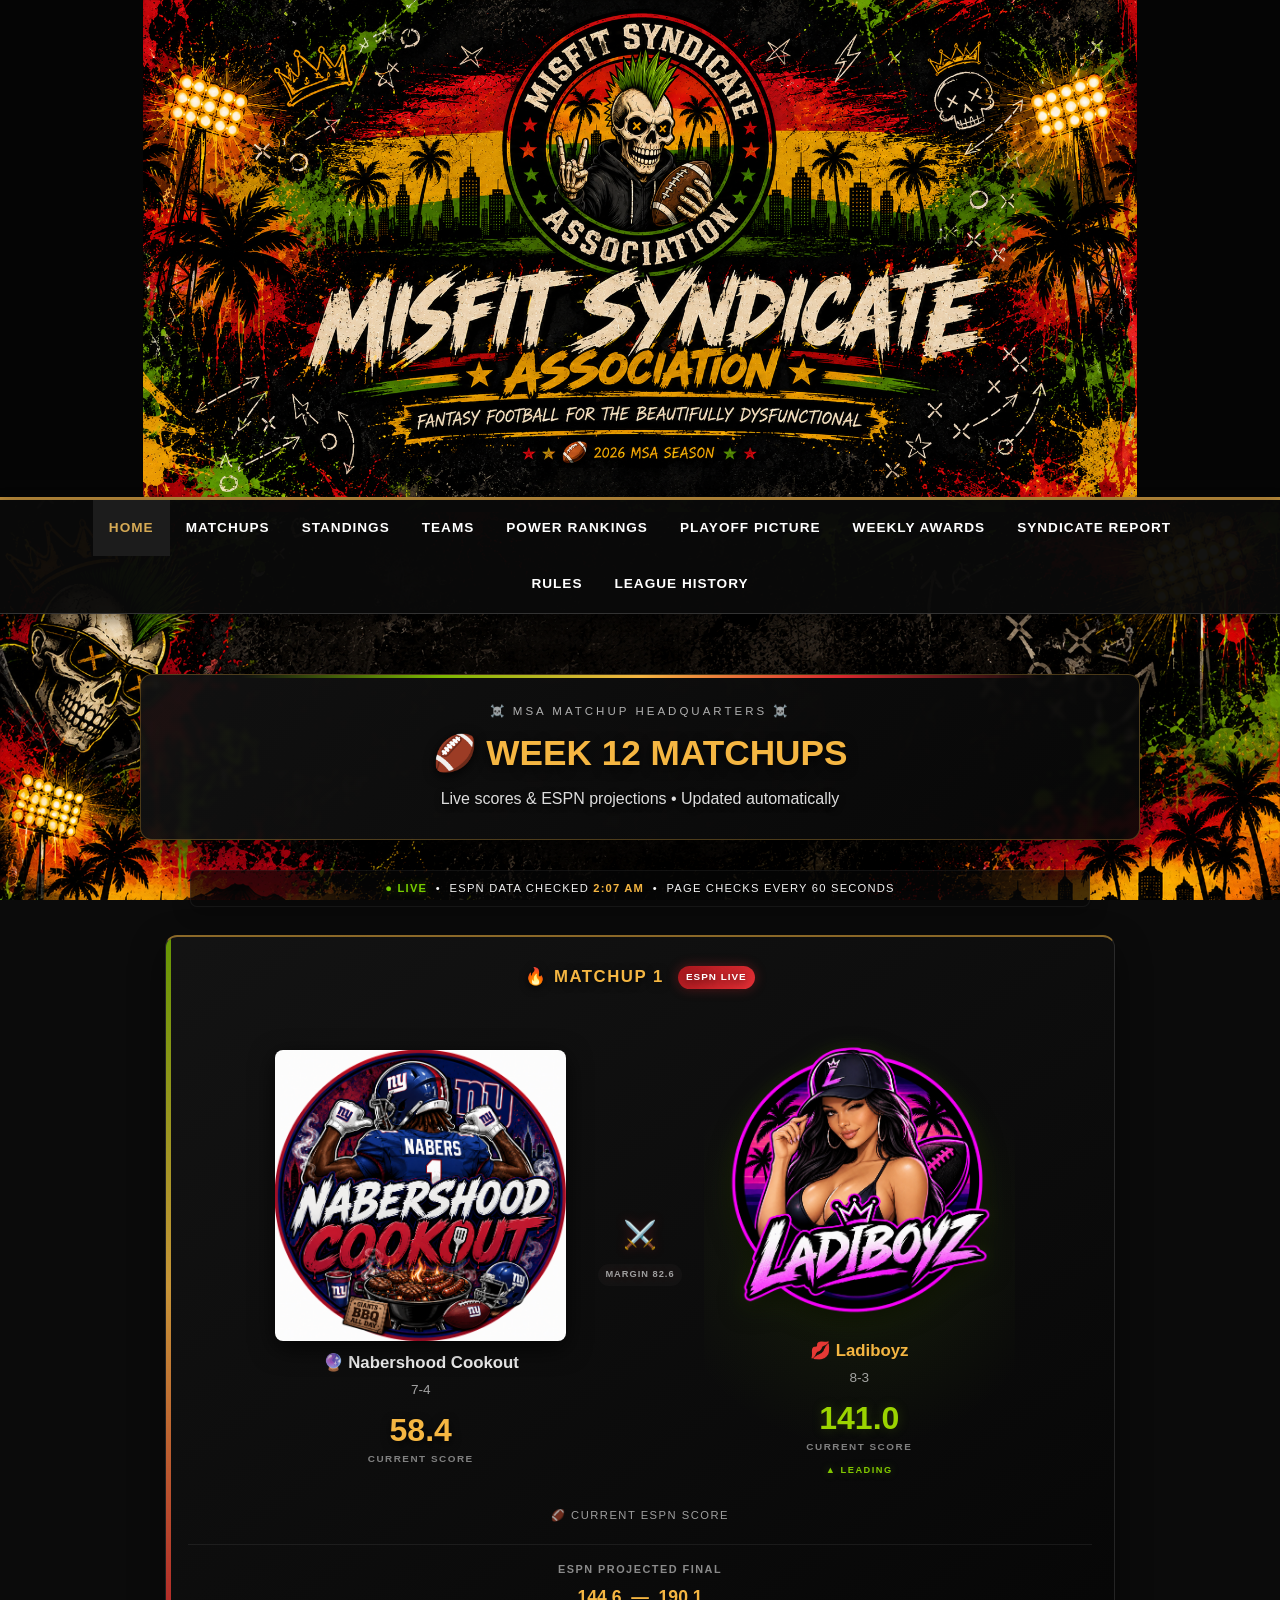
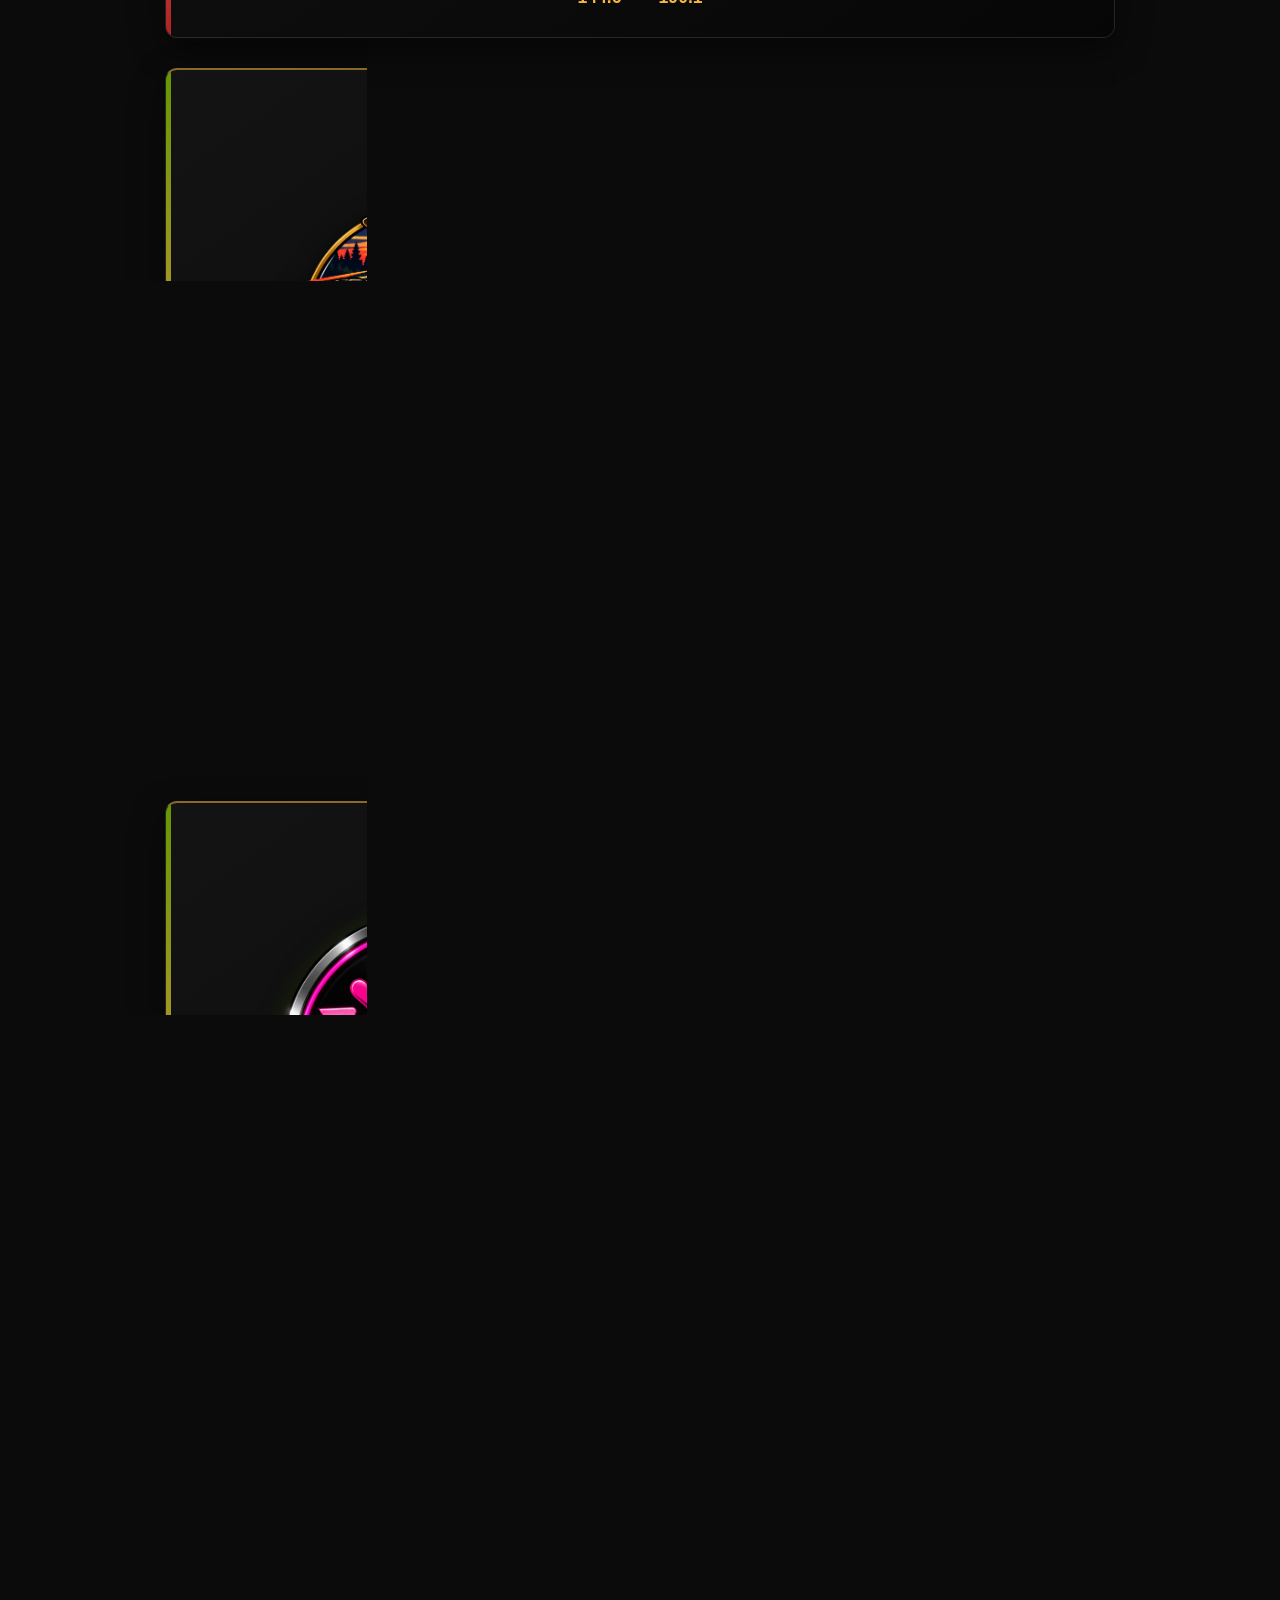
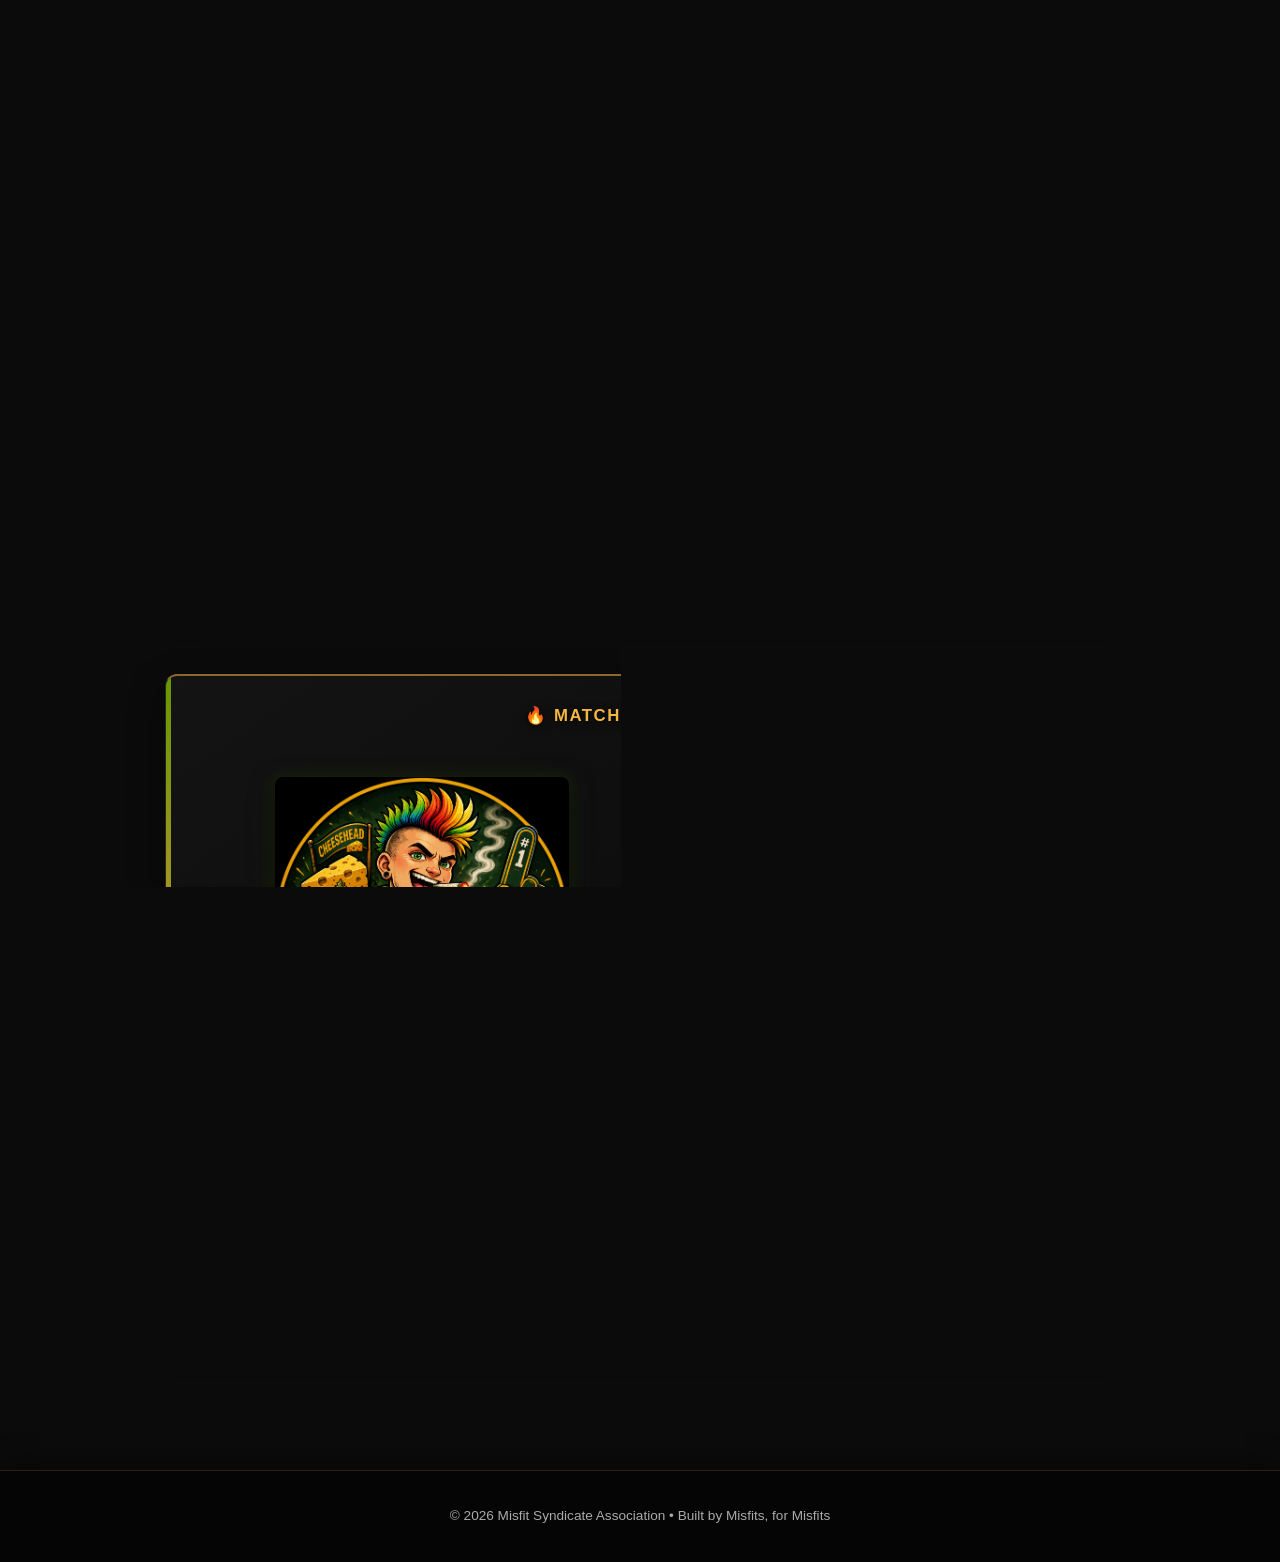
<file: matchups.html>
<!DOCTYPE html>
<html lang="en">

<head>

<meta charset="UTF-8">

<meta
name="viewport"
content="width=device-width, initial-scale=1.0">

<title>
Matchups | Misfit Syndicate Association
</title>

<link
rel="stylesheet"
href="style.css">

<style>

/* =========================================================
   MSA MATCHUP HEADQUARTERS — PUNK / GRUNGE
   ========================================================= */

.matchups-page {
    max-width: 1000px;
    margin: auto;
}


/* =========================================================
   PAGE INTRO
   ========================================================= */

.matchups-intro {
    text-align: center;
    margin-bottom: 30px;
    padding: 28px 20px;

    background:
        linear-gradient(
            135deg,
            rgba(18,18,18,.94),
            rgba(8,8,8,.90)
        );

    border:
        1px solid rgba(245,182,66,.28);

    border-radius: 12px;

    box-shadow:
        0 12px 35px rgba(0,0,0,.45);

    position: relative;
    overflow: hidden;
}

.matchups-intro::before {
    content: "";
    position: absolute;
    top: 0;
    left: 10%;
    right: 10%;
    height: 3px;

    background:
        linear-gradient(
            90deg,
            transparent,
            #7bb800,
            #f5b642,
            #d9272e,
            transparent
        );
}

.matchups-intro-label {
    text-transform: uppercase;
    letter-spacing: 3px;
    font-size: .72rem;
    opacity: .7;
    margin-bottom: 7px;
}

#week-title {
    margin-bottom: 7px;

    color: #f5b642;

    font-size:
        clamp(1.6rem,4vw,2.2rem);

    text-shadow:
        0 3px 12px rgba(0,0,0,.85);
}

#matchup-status {
    margin-bottom: 0;
}


/* =========================================================
   MATCHUP CONTAINER
   ========================================================= */

#matchups-container {
    max-width: 950px;
    margin: auto;
}


/* =========================================================
   INDIVIDUAL MATCHUP CARD
   ========================================================= */

.matchup {
    text-align: center;

    margin-bottom: 30px;

    padding: 27px 22px;

    background:
        linear-gradient(
            145deg,
            rgba(20,20,20,.96),
            rgba(7,7,7,.94)
        );

    border:
        1px solid rgba(255,255,255,.10);

    border-top:
        2px solid rgba(245,182,66,.55);

    border-radius: 12px;

    box-shadow:
        0 12px 35px rgba(0,0,0,.48);

    position: relative;
    overflow: hidden;

    transition:
        transform .22s ease,
        border-color .22s ease,
        box-shadow .22s ease;
}


/* MSA color stripe */

.matchup::before {
    content: "";

    position: absolute;

    top: 0;
    left: 0;

    width: 5px;
    height: 100%;

    background:
        linear-gradient(
            #7bb800,
            #f5b642,
            #d9272e
        );

    opacity: .8;
}


.matchup:hover {
    transform:
        translateY(-4px);

    border-color:
        rgba(245,182,66,.48);

    box-shadow:
        0 16px 40px rgba(0,0,0,.60);
}


/* =========================================================
   MATCHUP TITLE
   ========================================================= */

.matchup-title {
    font-size: 1.05rem;

    font-weight: bold;

    letter-spacing: 1.5px;

    margin-bottom: 24px;

    color: #f5b642;

    text-transform: uppercase;

    text-shadow:
        0 2px 8px rgba(0,0,0,.8);
}


/* =========================================================
   LIVE BADGE
   ========================================================= */

.live-badge {
    display: inline-block;

    margin-left: 8px;

    padding: 4px 8px;

    border-radius: 20px;

    background:
        linear-gradient(
            135deg,
            #a8171d,
            #e53036
        );

    color: white;

    font-size: .62rem;

    font-weight: bold;

    letter-spacing: 1px;

    vertical-align: middle;

    box-shadow:
        0 0 12px rgba(217,39,46,.35);
}


/* =========================================================
   HEAD-TO-HEAD AREA
   ========================================================= */

.matchup-teams {
    display: grid;

    grid-template-columns:
        1fr auto 1fr;

    align-items: center;

    gap: 22px;

    max-width: 750px;

    margin:
        0 auto;
}


/* =========================================================
   INDIVIDUAL TEAM
   ========================================================= */

.matchup-team {
    text-align: center;

    padding: 10px;

    border-radius: 10px;

    transition:
        background .2s ease,
        transform .2s ease;
}


/* =========================================================
   LEADING TEAM
   ========================================================= */

.matchup-team.leading {
    background:
        radial-gradient(
            circle at center,
            rgba(120,190,0,.10),
            transparent 70%
        );
}

.matchup-team.leading::after {
    content: "▲ LEADING";

    display: block;

    margin-top: 10px;

    color: #82c900;

    font-size: .58rem;

    font-weight: bold;

    letter-spacing: 1.5px;

    text-shadow:
        0 0 8px rgba(120,200,0,.35);
}


/* =========================================================
   CLICKABLE TEAM
   ========================================================= */

.matchup-team-link {
    display: block;

    text-decoration: none;

    color: inherit;
}

.matchup-team-link:hover
.matchup-team-name {
    color: #f5b642;
}

.matchup-team-link:hover
.matchup-team-logo {
    transform:
        scale(1.06);
}


/* =========================================================
   TEAM LOGOS
   ========================================================= */

.matchup-team-logo {
    width: 135px;
    height: 135px;

    object-fit: contain;

    display: block;

    margin:
        0 auto 12px auto;

    border-radius: 16px;

    filter:
        drop-shadow(
            0 7px 12px rgba(0,0,0,.75)
        );

    transition:
        transform .2s ease,
        filter .2s ease;
}

.matchup-team.leading
.matchup-team-logo {
    filter:
        drop-shadow(
            0 7px 12px rgba(0,0,0,.75)
        )
        drop-shadow(
            0 0 7px rgba(123,184,0,.18)
        );
}


/* =========================================================
   TEAM NAME
   ========================================================= */

.matchup-team-name {
    display: block;

    font-size: 1.05rem;

    font-weight: bold;

    line-height: 1.25;

    transition:
        color .2s ease;
}


/* =========================================================
   TEAM RECORD
   ========================================================= */

.matchup-team-record {
    display: block;

    margin-top: 6px;

    font-size: .85rem;

    opacity: .65;
}


/* =========================================================
   LIVE SCORE
   ========================================================= */

.matchup-team-score {
    display: block;

    margin-top: 13px;

    font-size: 2rem;

    line-height: 1;

    font-weight: 900;

    color: #f5b642;

    text-shadow:
        0 3px 10px rgba(0,0,0,.8);
}

.matchup-team-score-label {
    display: block;

    margin-top: 6px;

    font-size: .62rem;

    font-weight: bold;

    text-transform: uppercase;

    letter-spacing: 1.5px;

    opacity: .5;
}


/* Winning / leading team */

.matchup-team.leading
.matchup-team-score {
    color: #9bd400;

    text-shadow:
        0 0 12px rgba(123,184,0,.25);
}

.matchup-team.leading
.matchup-team-name {
    color: #f5b642;
}


/* =========================================================
   VS AREA
   ========================================================= */

.matchup-vs {
    font-size: 1.7rem;

    font-weight: bold;

    color: #d9272e;

    text-shadow:
        0 0 12px rgba(217,39,46,.30);
}

.matchup-vs-label {
    display: block;
}

.matchup-score-difference {
    display: block;

    margin-top: 8px;

    padding:
        4px 7px;

    border-radius: 20px;

    background:
        rgba(255,255,255,.04);

    font-size: .58rem;

    opacity: .7;

    letter-spacing: 1px;

    color: #ddd;
}


/* =========================================================
   PROJECTION
   ========================================================= */

.matchup-projection {
    margin-top: 20px;

    padding-top: 16px;

    border-top:
        1px solid rgba(255,255,255,.07);

    font-weight: bold;
}

.matchup-projection-label {
    display: block;

    font-size: .68rem;

    text-transform: uppercase;

    letter-spacing: 1.5px;

    opacity: .55;

    margin-bottom: 6px;
}

.matchup-projection-score {
    color: #f5b642;

    font-size: 1.1rem;
}


/* =========================================================
   SCORE STATUS
   ========================================================= */

.score-status {
    margin-top: 19px;

    font-size: .7rem;

    text-transform: uppercase;

    letter-spacing: 1.5px;

    color: #ddd;

    opacity: .7;
}


/* =========================================================
   AUTOMATIC REFRESH STATUS
   ========================================================= */

.auto-refresh-status {
    max-width: 900px;

    margin:
        0 auto 28px auto;

    padding:
        9px 14px;

    text-align: center;

    font-size: .7rem;

    text-transform: uppercase;

    letter-spacing: 1.2px;

    background:
        rgba(8,8,8,.72);

    border:
        1px solid rgba(255,255,255,.06);

    border-radius: 7px;

    box-shadow:
        0 6px 18px rgba(0,0,0,.25);
}

.auto-refresh-live {
    color: #78cf00;

    font-weight: 900;

    text-shadow:
        0 0 8px rgba(120,207,0,.45);
}

.auto-refresh-time {
    color: #f5b642;

    font-weight: bold;
}


/* =========================================================
   SPECIAL MATCHUP MESSAGE
   ========================================================= */

.special-message {
    margin:
        16px auto 0 auto;

    max-width: 600px;

    padding:
        10px 15px;

    font-style: italic;

    color: #ddd;

    background:
        rgba(217,39,46,.07);

    border:
        1px solid rgba(217,39,46,.18);

    border-radius: 8px;
}


/* =========================================================
   SUBTLE BACKDROP BLUR
   ========================================================= */

.matchup,
.matchups-intro {
    backdrop-filter:
        blur(2px);

    -webkit-backdrop-filter:
        blur(2px);
}


/* =========================================================
   MOBILE
   ========================================================= */

@media (max-width: 650px) {

    .matchups-intro {
        padding:
            23px 14px;
    }

    .matchup {
        padding:
            22px 12px;
    }

    .matchup-teams {
        grid-template-columns:
            1fr auto 1fr;

        gap: 8px;
    }

    .matchup-team {
        padding:
            7px 2px;
    }

    .matchup-team-logo {
        width: 95px;
        height: 95px;
    }

    .matchup-team-name {
        font-size: .9rem;
    }

    .matchup-team-record {
        font-size: .75rem;
    }

    .matchup-team-score {
        font-size: 1.6rem;
    }

    .matchup-vs {
        font-size: 1.1rem;
    }

}


@media (max-width: 430px) {

    .matchup-team-logo {
        width: 78px;
        height: 78px;
    }

    .matchup-teams {
        gap: 4px;
    }

    .matchup-team-name {
        font-size: .78rem;
    }

    .matchup-team-score {
        font-size: 1.4rem;
    }

    .matchup-title {
        font-size: .9rem;
    }

    .live-badge {
        display: block;

        width: fit-content;

        margin:
            7px auto 0 auto;
    }

}

</style>

</head>


<body>


<header>

<div class="hero">

<img
src="ChatGPT%20Image%20Aug%209,%202026,%2008_43_11%20AM.png"
alt="Misfit Syndicate Association Logo"
class="logo">

<h1>
Misfit Syndicate Association
</h1>

<div class="tagline">
Fantasy Football for the Beautifully Dysfunctional
</div>

<div class="season">
🏈 2026 MSA Season
</div>

</div>

</header>


<nav>

<div class="nav-links">

<a href="index.html" class="active">
Home
</a>

<a href="matchups.html">
Matchups
</a>

<a href="standings.html">
Standings
</a>

<a href="teams.html">
Teams
</a>

<a href="power-rankings.html">
Power Rankings
</a>

<a href="playoff-picture.html">
Playoff Picture
</a>

<a href="weekly-awards.html">
Weekly Awards
</a>

<a href="syndicate-report.html">
Syndicate Report
</a>

<a href="rules.html">
Rules
</a>

<a href="league-history.html">
League History
</a>

</div>

</nav>
<main>

<div class="matchups-page">


<!-- =====================================================
     MATCHUP HEADQUARTERS INTRO
     ===================================================== -->

<section class="matchups-intro">

<div class="matchups-intro-label">
☠️ MSA MATCHUP HEADQUARTERS ☠️
</div>

<h2
id="week-title">

🏈 MSA MATCHUPS

</h2>


<p
class="section-sub"
id="matchup-status">

Loading this week's chaos from ESPN...

</p>

</section>


<!-- =====================================================
     LIVE REFRESH STATUS
     ===================================================== -->

<div
class="auto-refresh-status"
id="auto-refresh-status">

<span class="auto-refresh-live">
● LIVE
</span>

&nbsp;•&nbsp;

Checking ESPN data...

</div>


<!-- =====================================================
     MATCHUPS
     ===================================================== -->

<div id="matchups-container">

<div class="matchup">

Loading the latest MSA matchups...

</div>

</div>


</div>

</main>


<footer>

© 2026 Misfit Syndicate Association • Built by Misfits, for Misfits

</footer>


<script>


/* =========================================================
   MSA TEAM EMOJIS
   ========================================================= */

const teamEmojis = {

    1: "🧀",

    3: "🐏",

    4: "🔮",

    5: "🏴‍☠️",

    6: "🐕",

    8: "⚡",

    9: "😵",

    10: "🦷",

    11: "🐦",

    12: "💋"

};


/* =========================================================
   OFFICIAL MSA TEAM LOGOS
   ========================================================= */

const teamLogos = {

    1: "Big Papi Queso Logo.png",

    3: "Team Ramrod Logo.png",

    4: "Nabershood Cookout logo.png",

    5: "Pitts Creek Logo.png",

    6: "Double Dookies logo.jpeg",

    8: "Winless Stallion Crest.png",

    9: "Apukalypse Now Logo.png",

    10: "DB EATERS LOGO.png",

    11: "Red Zone Redbirds.png",

    12: "Ladiboyz Logo.png"

};


/* =========================================================
   OFFICIAL MSA DISPLAY NAMES
   ========================================================= */

const teamDisplayNames = {

    1: "Big Papi Queso",

    3: "Team Ramrod",

    4: "Nabershood Cookout",

    5: "Pitts Creek",

    6: "Double Dookie Dawgs",

    8: "El Semental Carnoso",

    9: "Apukalypse Now, Skattebo Later",

    10: "Db.EAtERs",

    11: "Red Zone Redbirds",

    12: "Ladiboyz"

};


/* =========================================================
   TEAM RECORD
   ========================================================= */

function getRecord(team) {

    let record =
        team.wins +
        "-" +
        team.losses;


    if (team.ties > 0) {

        record +=
            "-" +
            team.ties;

    }


    return record;

}


/* =========================================================
   SAFE NUMBER
   ========================================================= */

function safeNumber(value) {

    const number =
        Number(value);


    if (
        Number.isNaN(number)
    ) {

        return 0;

    }


    return number;

}


/* =========================================================
   TEAM DISPLAY
   ========================================================= */

function buildTeamDisplay(
    team,
    score,
    isLeading
) {


    const emoji =
        teamEmojis[team.id]
        || "🏈";


    const displayName =
        teamDisplayNames[team.id]
        || team.name;


    const logo =
        teamLogos[team.id];


    const record =
        getRecord(team);


    let logoHTML =
        "";


    if (logo) {

        logoHTML = `

            <img
            src="${encodeURI(logo)}"
            alt="${displayName} logo"
            class="matchup-team-logo">

        `;

    }


    const leadingClass =
        isLeading
            ? " leading"
            : "";


    return `

        <div class="matchup-team${leadingClass}">

            <a
            href="team.html?id=${team.id}"
            class="matchup-team-link">

                ${logoHTML}


                <span
                class="matchup-team-name">

                ${emoji}
                ${displayName}

                </span>


                <span
                class="matchup-team-record">

                ${record}

                </span>


                <span
                class="matchup-team-score">

                ${score.toFixed(1)}

                </span>


                <span
                class="matchup-team-score-label">

                Current Score

                </span>

            </a>

        </div>

    `;

}


/* =========================================================
   UPDATE REFRESH STATUS
   ========================================================= */

function updateRefreshStatus(
    success = true
) {


    const refreshStatus =
        document.getElementById(
            "auto-refresh-status"
        );


    const now =
        new Date();


    const time =
        now.toLocaleTimeString(
            [],
            {
                hour: "numeric",
                minute: "2-digit"
            }
        );


    if (success) {

        refreshStatus.innerHTML = `

            <span class="auto-refresh-live">
            ● LIVE
            </span>

            &nbsp;•&nbsp;

            ESPN data checked

            <span class="auto-refresh-time">
            ${time}
            </span>

            &nbsp;•&nbsp;

            Page checks every 60 seconds

        `;

    }

    else {

        refreshStatus.innerHTML = `

            ⚠️ ESPN data check failed

            &nbsp;•&nbsp;

            Retrying automatically

        `;

    }

}


/* =========================================================
   LOAD MATCHUPS
   ========================================================= */

async function loadMatchups() {


    const container =
        document.getElementById(
            "matchups-container"
        );


    const weekTitle =
        document.getElementById(
            "week-title"
        );


    const status =
        document.getElementById(
            "matchup-status"
        );


    try {


        /*
        Timestamp prevents browser caching
        of the GitHub-generated ESPN JSON.
        */

        const response =
            await fetch(

                "data/league.json?t=" +
                Date.now(),

                {
                    cache: "no-store"
                }

            );


        if (!response.ok) {

            throw new Error(
                "Could not load league.json"
            );

        }


        const data =
            await response.json();


        /*
        Automatically display the current
        ESPN fantasy week.

        When ESPN moves from Week 4 to Week 5,
        this title changes automatically.
        */

        weekTitle.textContent =

            "🏈 WEEK " +
            data.currentWeek +
            " MATCHUPS";


        status.textContent =

            "Live scores & ESPN projections • Updated automatically";


        container.innerHTML =
            "";


        /*
        Build team lookup using ESPN team IDs.
        */

        const teams =
            {};


        data.standings.forEach(
            team => {

                teams[team.id] =
                    team;

            }
        );


        /*
        Build every matchup directly from ESPN.

        There are no manually uploaded weekly
        matchup graphics or Week 4 mappings here.
        */

        data.matchups.forEach(
            (matchup, index) => {


                const away =
                    teams[
                        matchup.awayTeamId
                    ];


                const home =
                    teams[
                        matchup.homeTeamId
                    ];


                if (
                    !away ||
                    !home
                ) {

                    return;

                }


                /*
                Matchup number is generated
                automatically from ESPN's
                current matchup list.
                */

                const matchupNumber =
                    index + 1;


                /*
                Standard matchup title.
                */

                let specialTitle =

                    "🔥 MATCHUP " +
                    matchupNumber;


                let specialMessage =
                    "";


                /*
                Automatic Winless Bowl detection.

                This can work in ANY week.
                If two 0-win teams face each other,
                the website automatically gives
                them the appropriate shame.
                */

                if (
                    away.wins === 0 &&
                    home.wins === 0
                ) {

                    specialTitle =

                        "💀 MATCHUP " +
                        matchupNumber +
                        " — THE WINLESS BOWL";


                    specialMessage = `

                        <div
                        class="special-message">

                        Somebody is legally required
                        to leave with a win.

                        </div>

                    `;

                }


                /* =================================================
                   LIVE ESPN SCORES
                   ================================================= */

                const awayScore =
                    safeNumber(
                        matchup.awayScore
                    );


                const homeScore =
                    safeNumber(
                        matchup.homeScore
                    );


                const awayLeading =
                    awayScore >
                    homeScore;


                const homeLeading =
                    homeScore >
                    awayScore;


                const scoreDifference =
                    Math.abs(
                        awayScore -
                        homeScore
                    );


                let differenceDisplay =
                    "";


                if (
                    awayScore > 0 ||
                    homeScore > 0
                ) {

                    differenceDisplay = `

                        <span
                        class="matchup-score-difference">

                        MARGIN
                        ${scoreDifference.toFixed(1)}

                        </span>

                    `;

                }


                /*
                ESPN projections.
                */

                const awayProjection =
                    safeNumber(
                        matchup.awayProjection
                    ).toFixed(1);


                const homeProjection =
                    safeNumber(
                        matchup.homeProjection
                    ).toFixed(1);


                const projectionDisplay = `

                    <div
                    class="matchup-projection">

                        <span
                        class="matchup-projection-label">

                        ESPN PROJECTED FINAL

                        </span>


                        <span
                        class="matchup-projection-score">

                        ${awayProjection}

                        &nbsp;—&nbsp;

                        ${homeProjection}

                        </span>

                    </div>

                `;


                /*
                Current score status.
                */

                let scoreStatus =

                    "🏈 CURRENT ESPN SCORE";


                if (
                    awayScore === 0 &&
                    homeScore === 0
                ) {

                    scoreStatus =
                        "⏳ GAME NOT STARTED";

                }


                /*
                Create completely automatic
                matchup card.
                */

                const card =
                    document.createElement(
                        "div"
                    );


                card.className =
                    "matchup";


                card.innerHTML = `


                    <div
                    class="matchup-title">

                    ${specialTitle}

                    <span class="live-badge">
                    ESPN LIVE
                    </span>

                    </div>


                    <div
                    class="matchup-teams">


                        ${buildTeamDisplay(
                            away,
                            awayScore,
                            awayLeading
                        )}


                        <div
                        class="matchup-vs">

                            <span
                            class="matchup-vs-label">

                            ⚔️

                            </span>

                            ${differenceDisplay}

                        </div>


                        ${buildTeamDisplay(
                            home,
                            homeScore,
                            homeLeading
                        )}


                    </div>


                    <div
                    class="score-status">

                    ${scoreStatus}

                    </div>


                    ${projectionDisplay}


                    ${specialMessage}


                `;


                container.appendChild(
                    card
                );


            }
        );


        /*
        Safety message if ESPN ever
        returns no matchups.
        */

        if (
            data.matchups.length === 0
        ) {

            container.innerHTML = `

                <div class="matchup">

                No ESPN matchups are currently
                available.

                </div>

            `;

        }


        updateRefreshStatus(
            true
        );


    }


    catch (error) {


        console.error(

            "MSA ESPN matchup error:",

            error

        );


        status.textContent =

            "Unable to load ESPN matchup data.";


        /*
        Do not erase successfully loaded cards
        because of one temporary refresh failure.
        */

        if (
            container.children.length === 1 &&
            container.textContent.includes(
                "Loading the latest MSA matchups"
            )
        ) {

            container.innerHTML = `

                <div class="matchup">

                ESPN is temporarily refusing
                to participate in the dysfunction.

                </div>

            `;

        }


        updateRefreshStatus(
            false
        );


    }


}


/* =========================================================
   AUTOMATIC LIVE REFRESH
   ========================================================= */

/*
Load immediately when somebody opens
the Matchups page.
*/

loadMatchups();


/*
Check GitHub's ESPN-generated league.json
every 60 seconds.

The GitHub Action handles retrieving fresh
ESPN information upstream. This page simply
checks the latest generated JSON.
*/

const matchupRefreshInterval =
    setInterval(

        loadMatchups,

        60000

    );


/*
When someone returns to a background tab,
check immediately instead of waiting for
the next 60-second interval.
*/

document.addEventListener(
    "visibilitychange",
    () => {

        if (
            document.visibilityState ===
            "visible"
        ) {

            loadMatchups();

        }

    }
);


</script>


</body>

</html>
</file>
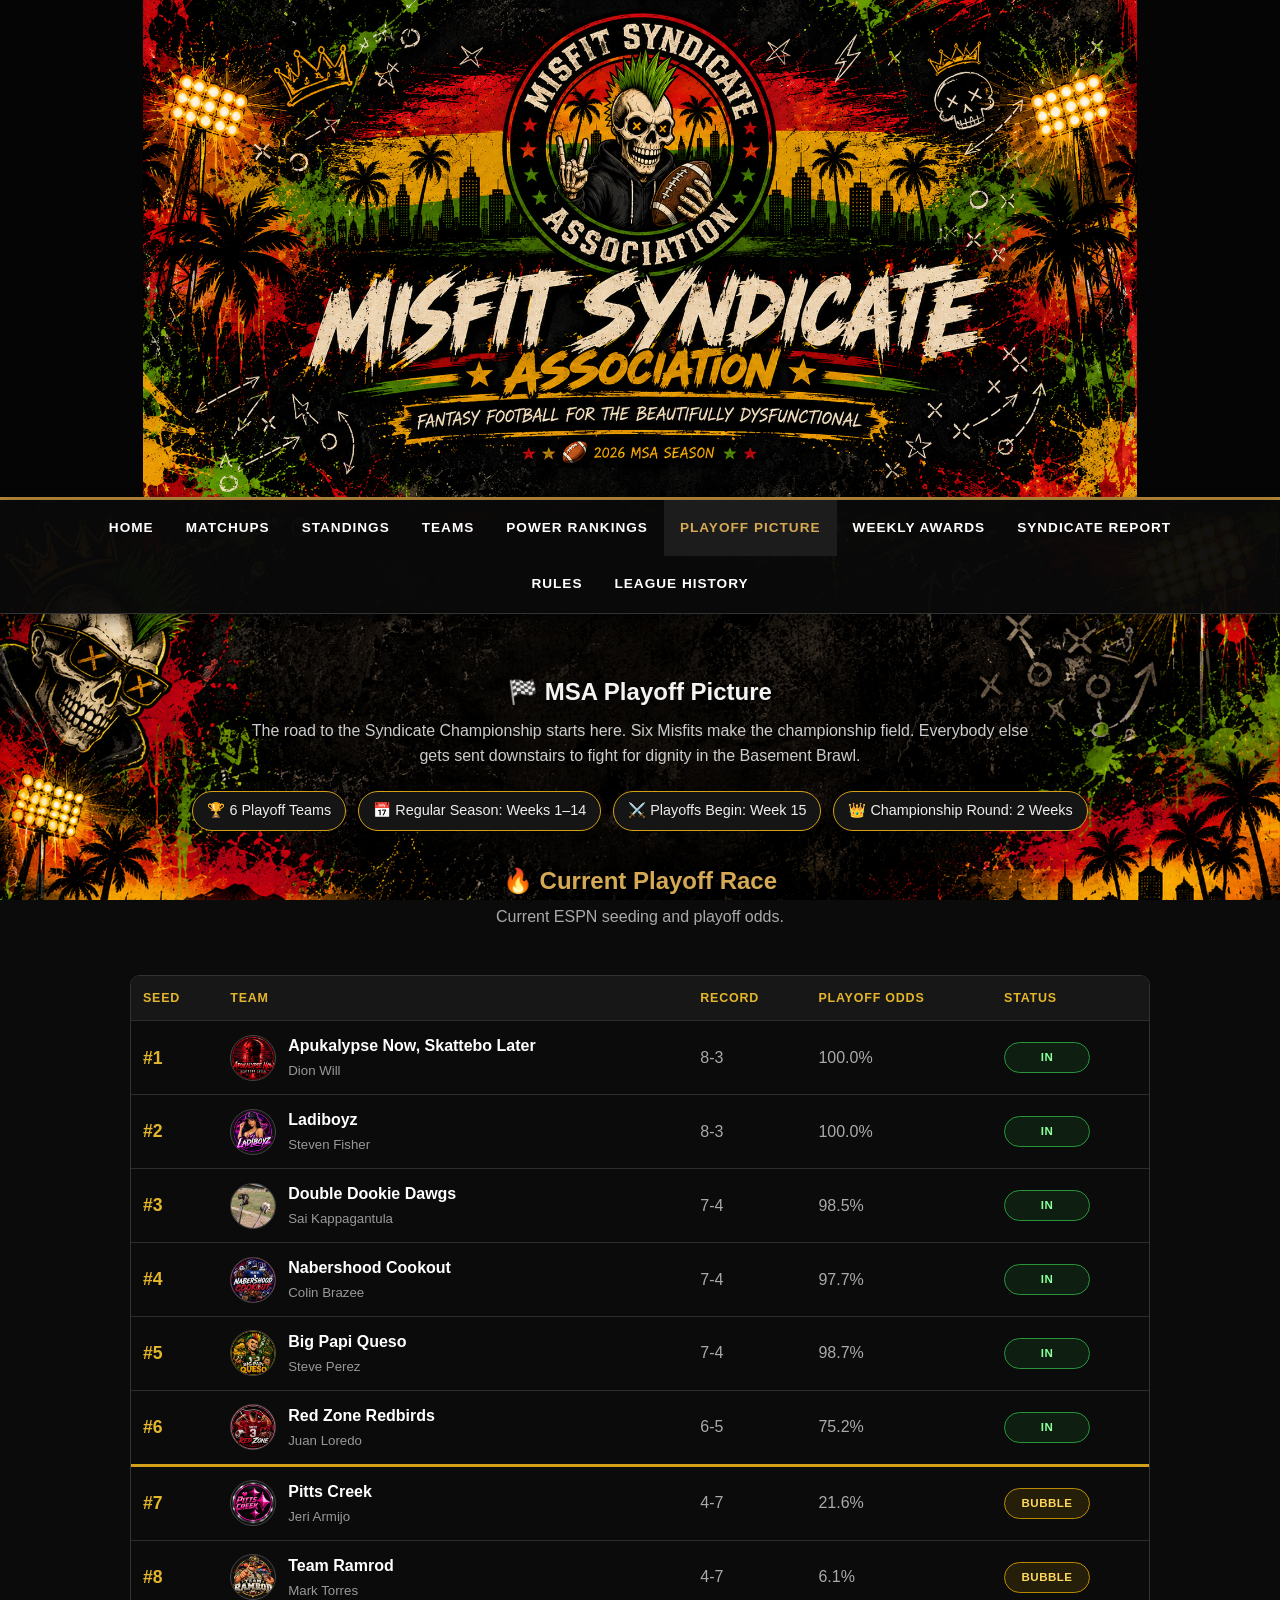
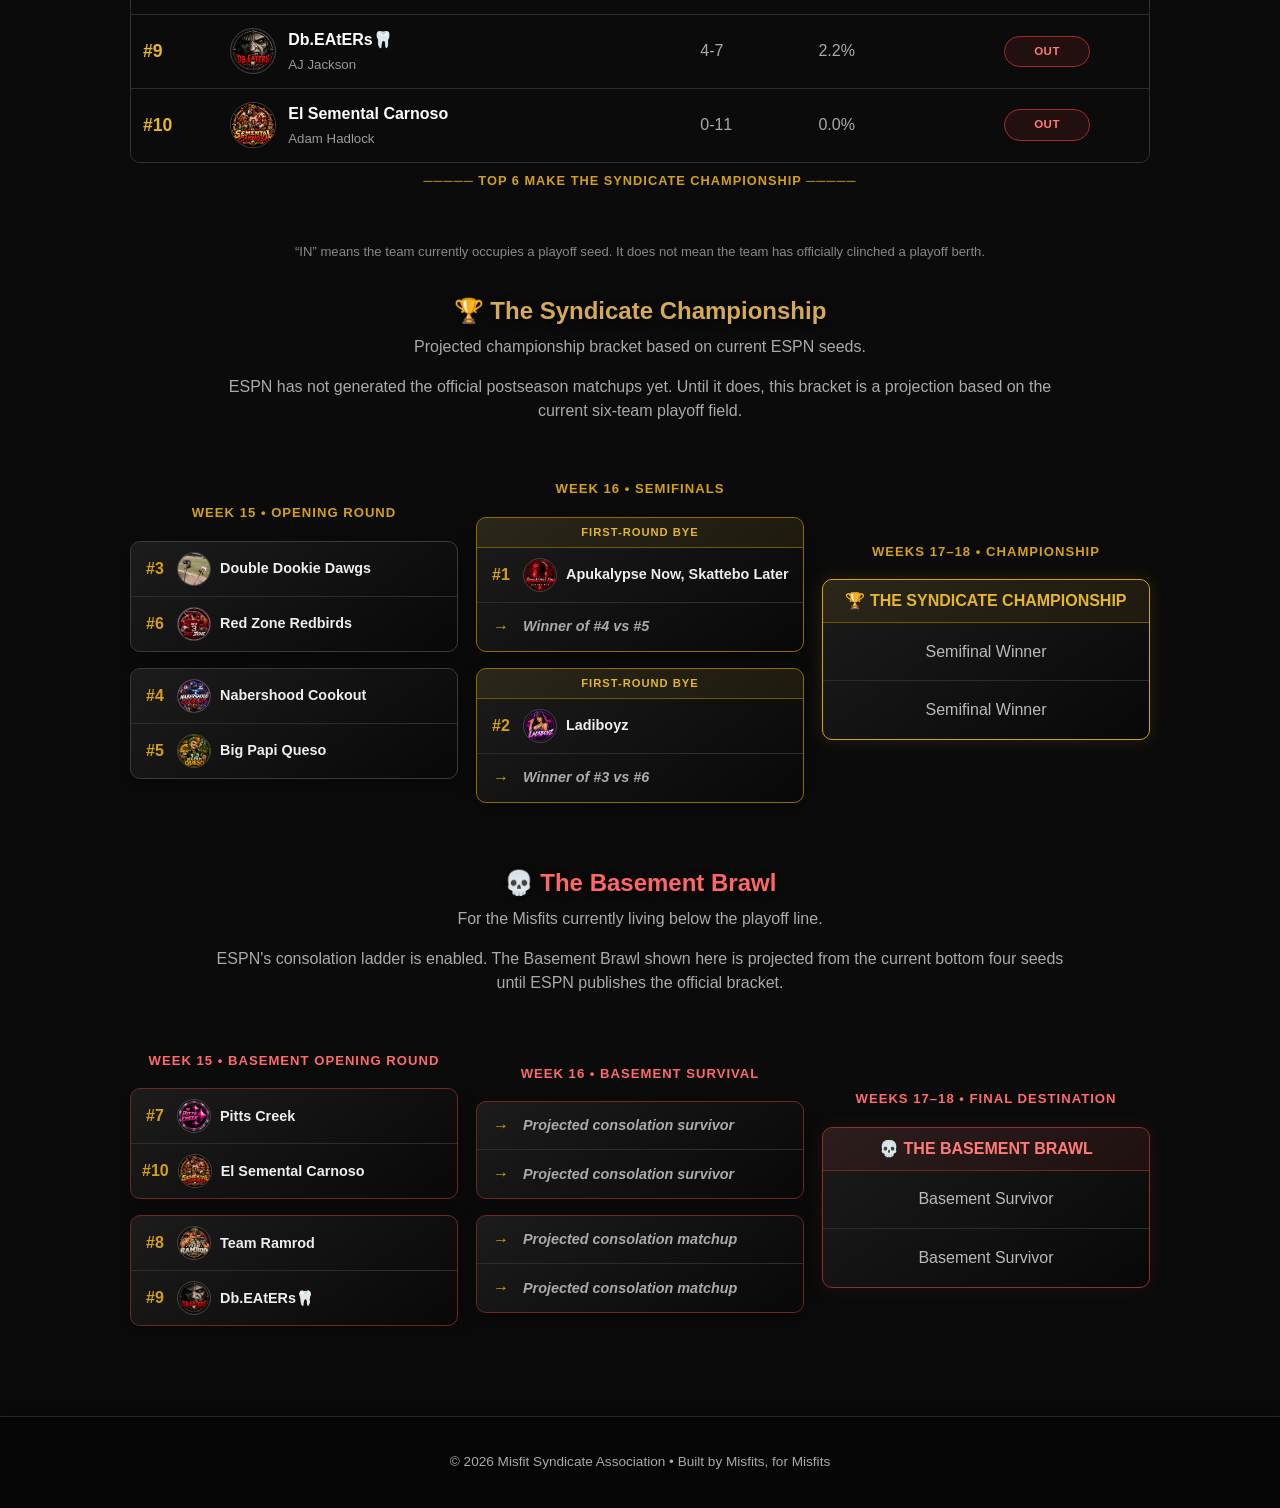
<file: playoff-picture.html>
<!DOCTYPE html>
<html lang="en">
<head>
  <meta charset="UTF-8">
  <meta name="viewport" content="width=device-width, initial-scale=1.0">

  <title>Playoff Picture | Misfit Syndicate Association</title>

  <link rel="stylesheet" href="style.css">

  <style>
    .playoff-intro {
      text-align: center;
      margin-bottom: 25px;
    }

    .playoff-intro h1 {
      margin-bottom: 8px;
    }

    .playoff-subtitle {
      color: #ccc;
      max-width: 800px;
      margin: 0 auto;
      line-height: 1.6;
    }

    .playoff-meta {
      display: flex;
      flex-wrap: wrap;
      justify-content: center;
      gap: 12px;
      margin: 22px 0;
    }

    .meta-pill {
      background: #151515;
      border: 1px solid #d4a017;
      border-radius: 999px;
      padding: 8px 14px;
      font-size: 0.9rem;
      color: #eee;
    }

    .section-heading {
      text-align: center;
      margin: 32px 0 16px;
    }

    .section-heading h2 {
      margin-bottom: 6px;
    }

    .section-heading p {
      margin: 0;
      color: #aaa;
    }

    .race-table-wrap {
      overflow-x: auto;
      border: 1px solid #333;
      border-radius: 10px;
      background: rgba(10, 10, 10, 0.92);
    }

    .race-table {
      width: 100%;
      border-collapse: collapse;
      min-width: 760px;
    }

    .race-table th,
    .race-table td {
      padding: 13px 12px;
      border-bottom: 1px solid #2d2d2d;
      text-align: left;
    }

    .race-table th {
      background: #171717;
      color: #e4b62c;
      text-transform: uppercase;
      font-size: 0.78rem;
      letter-spacing: 0.8px;
    }

    .race-table tr:last-child td {
      border-bottom: none;
    }

    .race-table tbody tr:hover {
      background: rgba(255, 255, 255, 0.035);
    }

    .seed {
      font-size: 1.1rem;
      font-weight: 800;
      color: #e4b62c;
      white-space: nowrap;
    }

    .team-cell {
      display: flex;
      align-items: center;
      gap: 12px;
      min-width: 240px;
    }

    .logo-shell {
      width: 46px;
      height: 46px;
      border-radius: 50%;
      background: #111;
      border: 1px solid #444;
      display: flex;
      align-items: center;
      justify-content: center;
      overflow: hidden;
      flex-shrink: 0;
    }

    .team-logo {
      width: 100%;
      height: 100%;
      object-fit: contain;
    }

    .mini-logo-shell {
      width: 34px;
      height: 34px;
      border-radius: 50%;
      background: #111;
      border: 1px solid #444;
      display: flex;
      align-items: center;
      justify-content: center;
      overflow: hidden;
      flex-shrink: 0;
    }

    .mini-logo {
      width: 100%;
      height: 100%;
      object-fit: contain;
    }

    .logo-fallback {
      font-size: 1rem;
      font-weight: 900;
      color: #d4a017;
    }

    .team-name {
      font-weight: 800;
      color: #fff;
    }

    .owner-name {
      color: #999;
      font-size: 0.83rem;
      margin-top: 3px;
    }

    .status-badge {
      display: inline-block;
      min-width: 86px;
      text-align: center;
      border-radius: 999px;
      padding: 6px 10px;
      font-size: 0.72rem;
      font-weight: 900;
      letter-spacing: 0.5px;
    }

    .status-in {
      color: #8dff9b;
      border: 1px solid #27963b;
      background: rgba(39, 150, 59, 0.15);
    }

    .status-bubble {
      color: #ffd75c;
      border: 1px solid #b98a00;
      background: rgba(185, 138, 0, 0.15);
    }

    .status-out {
      color: #ff7b7b;
      border: 1px solid #a52a2a;
      background: rgba(165, 42, 42, 0.15);
    }

    .cut-line td {
      border-top: 3px solid #d4a017;
    }

    .cut-label {
      text-align: center;
      color: #d4a017;
      font-size: 0.8rem;
      font-weight: 800;
      letter-spacing: 1px;
      margin: 8px 0;
    }

    .bracket-note {
      max-width: 850px;
      margin: 0 auto 14px;
      text-align: center;
      color: #aaa;
      line-height: 1.5;
    }

    .bracket-grid {
      display: grid;
      grid-template-columns: repeat(3, minmax(230px, 1fr));
      gap: 18px;
      align-items: center;
      margin-top: 12px;
    }

    .round-column {
      display: flex;
      flex-direction: column;
      gap: 16px;
    }

    .round-title {
      text-align: center;
      color: #d4a017;
      text-transform: uppercase;
      font-size: 0.82rem;
      letter-spacing: 1px;
      font-weight: 900;
      margin-bottom: 2px;
    }

    .match-card {
      background: linear-gradient(
        145deg,
        rgba(28, 28, 28, 0.98),
        rgba(8, 8, 8, 0.98)
      );
      border: 1px solid #3a3a3a;
      border-radius: 10px;
      overflow: hidden;
      box-shadow: 0 5px 16px rgba(0, 0, 0, 0.35);
    }

    .match-team {
      display: flex;
      align-items: center;
      gap: 9px;
      min-height: 48px;
      padding: 10px 11px;
      border-bottom: 1px solid #2d2d2d;
    }

    .match-team:last-child {
      border-bottom: none;
    }

    .match-seed {
      color: #d4a017;
      font-weight: 900;
      min-width: 26px;
    }

    .match-team-name {
      font-size: 0.9rem;
      font-weight: 800;
      color: #eee;
    }

    .bye-label {
      text-align: center;
      color: #e4b62c;
      font-size: 0.7rem;
      font-weight: 900;
      letter-spacing: 1px;
      padding: 6px;
      background: rgba(212, 160, 23, 0.08);
      border-bottom: 1px solid #6f5800;
    }

    .semifinal-card {
      border-color: #8d6c00;
    }

    .future-team {
      color: #aaa;
      font-style: italic;
    }

    .championship-card {
      border: 1px solid #d4a017;
      box-shadow: 0 0 18px rgba(212, 160, 23, 0.14);
    }

    .championship-header {
      text-align: center;
      color: #e4b62c;
      font-weight: 900;
      padding: 9px;
      border-bottom: 1px solid #6f5800;
      background: rgba(212, 160, 23, 0.08);
    }

    .championship-slot {
      min-height: 58px;
      display: flex;
      align-items: center;
      justify-content: center;
      text-align: center;
      padding: 12px;
      color: #bbb;
      border-bottom: 1px solid #2d2d2d;
    }

    .championship-slot:last-child {
      border-bottom: none;
    }

    .basement-section .match-card {
      border-color: #6d2727;
    }

    .basement-section .round-title {
      color: #ff6b6b;
    }

    .basement-section .section-heading h2 {
      color: #ff6767;
    }

    .basement-section .bye-label,
    .basement-section .championship-header {
      color: #ff7b7b;
      border-color: #6d2727;
      background: rgba(165, 42, 42, 0.12);
    }

    .basement-section .championship-card {
      border-color: #8c3030;
      box-shadow: 0 0 18px rgba(165, 42, 42, 0.14);
    }

    .legend {
      margin-top: 14px;
      color: #888;
      text-align: center;
      font-size: 0.82rem;
      line-height: 1.5;
    }

    .loading,
    .error-message {
      text-align: center;
      padding: 30px 20px;
      color: #aaa;
    }

    .error-message {
      color: #ff8080;
    }

    @media (max-width: 850px) {
      .bracket-grid {
        grid-template-columns: 1fr;
      }

      .round-column {
        margin-bottom: 12px;
      }
    }
  </style>
</head>

<body>

  <header>

    <div class="hero">

      <img
        src="ChatGPT%20Image%20Aug%209,%202026,%2008_43_11%20AM.png"
        alt="Misfit Syndicate Association Logo"
        class="logo"
      >

      <h1>
        Misfit Syndicate Association
      </h1>

      <div class="tagline">
        Fantasy Football for the Beautifully Dysfunctional
      </div>

      <div class="season">
        🏈 2026 MSA Season
      </div>

    </div>

  </header>

  <nav>
    <div class="nav-links">

      <a href="index.html">Home</a>
      <a href="matchups.html">Matchups</a>
      <a href="standings.html">Standings</a>
      <a href="teams.html">Teams</a>
      <a href="power-rankings.html">Power Rankings</a>

      <a href="playoff-picture.html" class="active">
        Playoff Picture
      </a>

      <a href="weekly-awards.html">Weekly Awards</a>
      <a href="syndicate-report.html">Syndicate Report</a>
      <a href="rules.html">Rules</a>
      <a href="league-history.html">League History</a>

    </div>
  </nav>

  <main>

    <section class="playoff-intro">
      <h1>🏁 MSA Playoff Picture</h1>

      <p class="playoff-subtitle">
        The road to the Syndicate Championship starts here.
        Six Misfits make the championship field. Everybody else
        gets sent downstairs to fight for dignity in the Basement Brawl.
      </p>

      <div class="playoff-meta" id="playoffMeta">
        <span class="meta-pill">
          Loading ESPN playoff data...
        </span>
      </div>
    </section>

    <section>
      <div class="section-heading">
        <h2>🔥 Current Playoff Race</h2>
        <p>Current ESPN seeding and playoff odds.</p>
      </div>

      <div id="raceContainer" class="loading">
        Loading playoff race...
      </div>

      <div class="legend">
        “IN” means the team currently occupies a playoff seed.
        It does not mean the team has officially clinched a playoff berth.
      </div>
    </section>

    <section>
      <div class="section-heading">
        <h2>🏆 The Syndicate Championship</h2>
        <p>
          Projected championship bracket based on current ESPN seeds.
        </p>
      </div>

      <p class="bracket-note">
        ESPN has not generated the official postseason matchups yet.
        Until it does, this bracket is a projection based on the current
        six-team playoff field.
      </p>

      <div id="championshipBracket" class="loading">
        Loading championship field...
      </div>
    </section>

    <section class="basement-section">
      <div class="section-heading">
        <h2>💀 The Basement Brawl</h2>

        <p>
          For the Misfits currently living below the playoff line.
        </p>
      </div>

      <p class="bracket-note">
        ESPN's consolation ladder is enabled.
        The Basement Brawl shown here is projected from the current
        bottom four seeds until ESPN publishes the official bracket.
      </p>

      <div id="basementBracket" class="loading">
        Loading Basement Brawl...
      </div>
    </section>

  </main>

  <footer>
    © 2026 Misfit Syndicate Association • Built by Misfits, for Misfits
  </footer>

  <script>
    const DATA_URL = "data/league.json";

    /*
      THESE ARE YOUR UPLOADED MSA TEAM LOGOS.
      We use these instead of ESPN's remote logos.
    */
    const teamLogos = {
      1: "Big Papi Queso Logo.png",
      3: "Team Ramrod Logo.png",
      4: "Nabershood Cookout logo.png",
      5: "Pitts Creek Logo.png",
      6: "Double Dookies logo.jpeg",
      8: "Winless Stallion Crest.png",
      9: "Apukalypse Now Logo.png",
      10: "DB EATERS LOGO.png",
      11: "Red Zone Redbirds.png",
      12: "Ladiboyz Logo.png"
    };

    // Official MSA display-name override for Adam's rebranded team.
    const teamDisplayNames = {
      8: "El Semental Carnoso"
    };

    function displayTeamName(team) {
      return teamDisplayNames[Number(team?.teamId)] || team?.name || "Team";
    }

    function escapeHtml(value) {
      return String(value ?? "")
        .replaceAll("&", "&amp;")
        .replaceAll("<", "&lt;")
        .replaceAll(">", "&gt;")
        .replaceAll('"', "&quot;")
        .replaceAll("'", "&#039;");
    }

    function record(team) {
      const ties = Number(team.ties || 0);

      if (ties > 0) {
        return `${team.wins}-${team.losses}-${ties}`;
      }

      return `${team.wins}-${team.losses}`;
    }

    function odds(team) {
      const pct = Number(team.playoffPct);

      if (!Number.isFinite(pct)) {
        return "—";
      }

      return `${pct.toFixed(1)}%`;
    }

    function teamBySeed(teams, seed) {
      return teams.find(
        team => Number(team.seed) === Number(seed)
      );
    }

    function fallbackLetter(team) {
      const name = team?.name || "?";
      return escapeHtml(name.charAt(0).toUpperCase());
    }

    function logoHtml(
      team,
      shellClass = "logo-shell",
      imageClass = "team-logo"
    ) {
      if (!team) {
        return "";
      }

      const customLogo =
        teamLogos[Number(team.teamId)];

      if (!customLogo) {
        return `
          <span class="${shellClass}">
            <span class="logo-fallback">
              ${fallbackLetter(team)}
            </span>
          </span>
        `;
      }

      return `
        <span class="${shellClass}">
          <img
            class="${imageClass}"
            src="${encodeURI(customLogo)}"
            alt="${escapeHtml(displayTeamName(team))} logo"
            onerror="
              this.style.display='none';
              this.nextElementSibling.style.display='inline';
            "
          >
          <span
            class="logo-fallback"
            style="display:none;"
          >
            ${fallbackLetter(team)}
          </span>
        </span>
      `;
    }
        function getStatus(seed, playoffCount) {
      if (seed <= playoffCount) {
        return {
          text: "IN",
          className: "status-in"
        };
      }

      if (seed <= playoffCount + 2) {
        return {
          text: "BUBBLE",
          className: "status-bubble"
        };
      }

      return {
        text: "OUT",
        className: "status-out"
      };
    }

    function renderMeta(playoffs) {
      const roundLengths = playoffs.roundLengths || {};

      const championshipWeeks =
        roundLengths["3"] || roundLengths[3] || 2;

      document.getElementById("playoffMeta").innerHTML = `
        <span class="meta-pill">
          🏆 ${playoffs.playoffTeamCount} Playoff Teams
        </span>

        <span class="meta-pill">
          📅 Regular Season: Weeks 1–${playoffs.regularSeasonWeeks}
        </span>

        <span class="meta-pill">
          ⚔️ Playoffs Begin: Week ${playoffs.playoffsBeginWeek}
        </span>

        <span class="meta-pill">
          👑 Championship Round: ${championshipWeeks} Weeks
        </span>
      `;
    }

    function renderRace(playoffs) {
      const playoffCount =
        Number(playoffs.playoffTeamCount || 6);

      const allTeams = [
        ...(playoffs.championshipField || []),
        ...(playoffs.basementField || [])
      ].sort(
        (a, b) => Number(a.seed) - Number(b.seed)
      );

      if (!allTeams.length) {
        document.getElementById("raceContainer").innerHTML = `
          <div class="error-message">
            No playoff standings are available.
          </div>
        `;
        return;
      }

      const rows = allTeams.map(team => {
        const seed = Number(team.seed);
        const status = getStatus(seed, playoffCount);

        const cutClass =
          seed === playoffCount + 1
            ? "cut-line"
            : "";

        return `
          <tr class="${cutClass}">
            <td class="seed">
              #${seed}
            </td>

            <td>
              <div class="team-cell">
                ${logoHtml(team)}

                <div>
                  <div class="team-name">
                    ${escapeHtml(displayTeamName(team))}
                  </div>

                  <div class="owner-name">
                    ${escapeHtml(team.owner)}
                  </div>
                </div>
              </div>
            </td>

            <td>
              ${record(team)}
            </td>

            <td>
              ${odds(team)}
            </td>

            <td>
              <span class="status-badge ${status.className}">
                ${status.text}
              </span>
            </td>
          </tr>
        `;
      }).join("");

      document.getElementById("raceContainer").innerHTML = `
        <div class="race-table-wrap">
          <table class="race-table">
            <thead>
              <tr>
                <th>Seed</th>
                <th>Team</th>
                <th>Record</th>
                <th>Playoff Odds</th>
                <th>Status</th>
              </tr>
            </thead>

            <tbody>
              ${rows}
            </tbody>
          </table>
        </div>

        <div class="cut-label">
          ───── TOP 6 MAKE THE SYNDICATE CHAMPIONSHIP ─────
        </div>
      `;
    }

    function matchTeamHtml(team) {
      if (!team) {
        return `
          <div class="match-team">
            <span class="match-seed">#?</span>

            <span class="match-team-name">
              TBD
            </span>
          </div>
        `;
      }

      return `
        <div class="match-team">
          <span class="match-seed">
            #${team.seed}
          </span>

          ${logoHtml(
            team,
            "mini-logo-shell",
            "mini-logo"
          )}

          <span class="match-team-name">
            ${escapeHtml(displayTeamName(team))}
          </span>
        </div>
      `;
    }

    function futureTeamHtml(label) {
      return `
        <div class="match-team">
          <span class="match-seed">→</span>

          <span class="match-team-name future-team">
            ${escapeHtml(label)}
          </span>
        </div>
      `;
    }

    function matchupCard(teamA, teamB) {
      return `
        <div class="match-card">
          ${matchTeamHtml(teamA)}
          ${matchTeamHtml(teamB)}
        </div>
      `;
    }

    function semifinalCard(seedTeam, opponentLabel) {
      return `
        <div class="match-card semifinal-card">
          <div class="bye-label">
            FIRST-ROUND BYE
          </div>

          ${matchTeamHtml(seedTeam)}
          ${futureTeamHtml(opponentLabel)}
        </div>
      `;
    }

    function renderChampionship(playoffs) {
      const teams =
        playoffs.championshipField || [];

      if (!teams.length) {
        document.getElementById(
          "championshipBracket"
        ).innerHTML = `
          <div class="error-message">
            Championship field unavailable.
          </div>
        `;
        return;
      }

      const s1 = teamBySeed(teams, 1);
      const s2 = teamBySeed(teams, 2);
      const s3 = teamBySeed(teams, 3);
      const s4 = teamBySeed(teams, 4);
      const s5 = teamBySeed(teams, 5);
      const s6 = teamBySeed(teams, 6);

      const week15 = Number(
        playoffs.playoffsBeginWeek
      );

      document.getElementById(
        "championshipBracket"
      ).innerHTML = `
        <div class="bracket-grid">

          <div class="round-column">
            <div class="round-title">
              Week ${week15} • Opening Round
            </div>

            ${matchupCard(s3, s6)}
            ${matchupCard(s4, s5)}
          </div>

          <div class="round-column">
            <div class="round-title">
              Week ${week15 + 1} • Semifinals
            </div>

            ${semifinalCard(
              s1,
              "Winner of #4 vs #5"
            )}

            ${semifinalCard(
              s2,
              "Winner of #3 vs #6"
            )}
          </div>

          <div class="round-column">
            <div class="round-title">
              Weeks ${week15 + 2}–${week15 + 3}
              • Championship
            </div>

            <div class="match-card championship-card">
              <div class="championship-header">
                🏆 THE SYNDICATE CHAMPIONSHIP
              </div>

              <div class="championship-slot">
                Semifinal Winner
              </div>

              <div class="championship-slot">
                Semifinal Winner
              </div>
            </div>
          </div>

        </div>
      `;
    }

    function renderBasement(playoffs) {
      const teams =
        playoffs.basementField || [];

      if (!teams.length) {
        document.getElementById(
          "basementBracket"
        ).innerHTML = `
          <div class="error-message">
            Basement Brawl field unavailable.
          </div>
        `;
        return;
      }

      const s7 = teamBySeed(teams, 7);
      const s8 = teamBySeed(teams, 8);
      const s9 = teamBySeed(teams, 9);
      const s10 = teamBySeed(teams, 10);

      const week15 = Number(
        playoffs.playoffsBeginWeek
      );

      document.getElementById(
        "basementBracket"
      ).innerHTML = `
        <div class="bracket-grid">

          <div class="round-column">
            <div class="round-title">
              Week ${week15} • Basement Opening Round
            </div>

            ${matchupCard(s7, s10)}
            ${matchupCard(s8, s9)}
          </div>

          <div class="round-column">
            <div class="round-title">
              Week ${week15 + 1} • Basement Survival
            </div>

            <div class="match-card">
              ${futureTeamHtml(
                "Projected consolation survivor"
              )}

              ${futureTeamHtml(
                "Projected consolation survivor"
              )}
            </div>

            <div class="match-card">
              ${futureTeamHtml(
                "Projected consolation matchup"
              )}

              ${futureTeamHtml(
                "Projected consolation matchup"
              )}
            </div>
          </div>

          <div class="round-column">
            <div class="round-title">
              Weeks ${week15 + 2}–${week15 + 3}
              • Final Destination
            </div>

            <div class="match-card championship-card">
              <div class="championship-header">
                💀 THE BASEMENT BRAWL
              </div>

              <div class="championship-slot">
                Basement Survivor
              </div>

              <div class="championship-slot">
                Basement Survivor
              </div>
            </div>
          </div>

        </div>
      `;
    }

    async function loadPlayoffPicture() {
      try {
        const response = await fetch(
          `${DATA_URL}?v=${Date.now()}`
        );

        if (!response.ok) {
          throw new Error(
            `league.json returned ${response.status}`
          );
        }

        const data = await response.json();
        const playoffs = data.playoffPicture;

        if (!playoffs) {
          throw new Error(
            "playoffPicture data was not found."
          );
        }

        renderMeta(playoffs);
        renderRace(playoffs);
        renderChampionship(playoffs);
        renderBasement(playoffs);

      } catch (error) {
        console.error(error);

        const message = `
          <div class="error-message">
            Unable to load the MSA Playoff Picture right now.
          </div>
        `;

        document.getElementById(
          "raceContainer"
        ).innerHTML = message;

        document.getElementById(
          "championshipBracket"
        ).innerHTML = message;

        document.getElementById(
          "basementBracket"
        ).innerHTML = message;
      }
    }

    loadPlayoffPicture();
  </script>

</body>
</html>
</file>
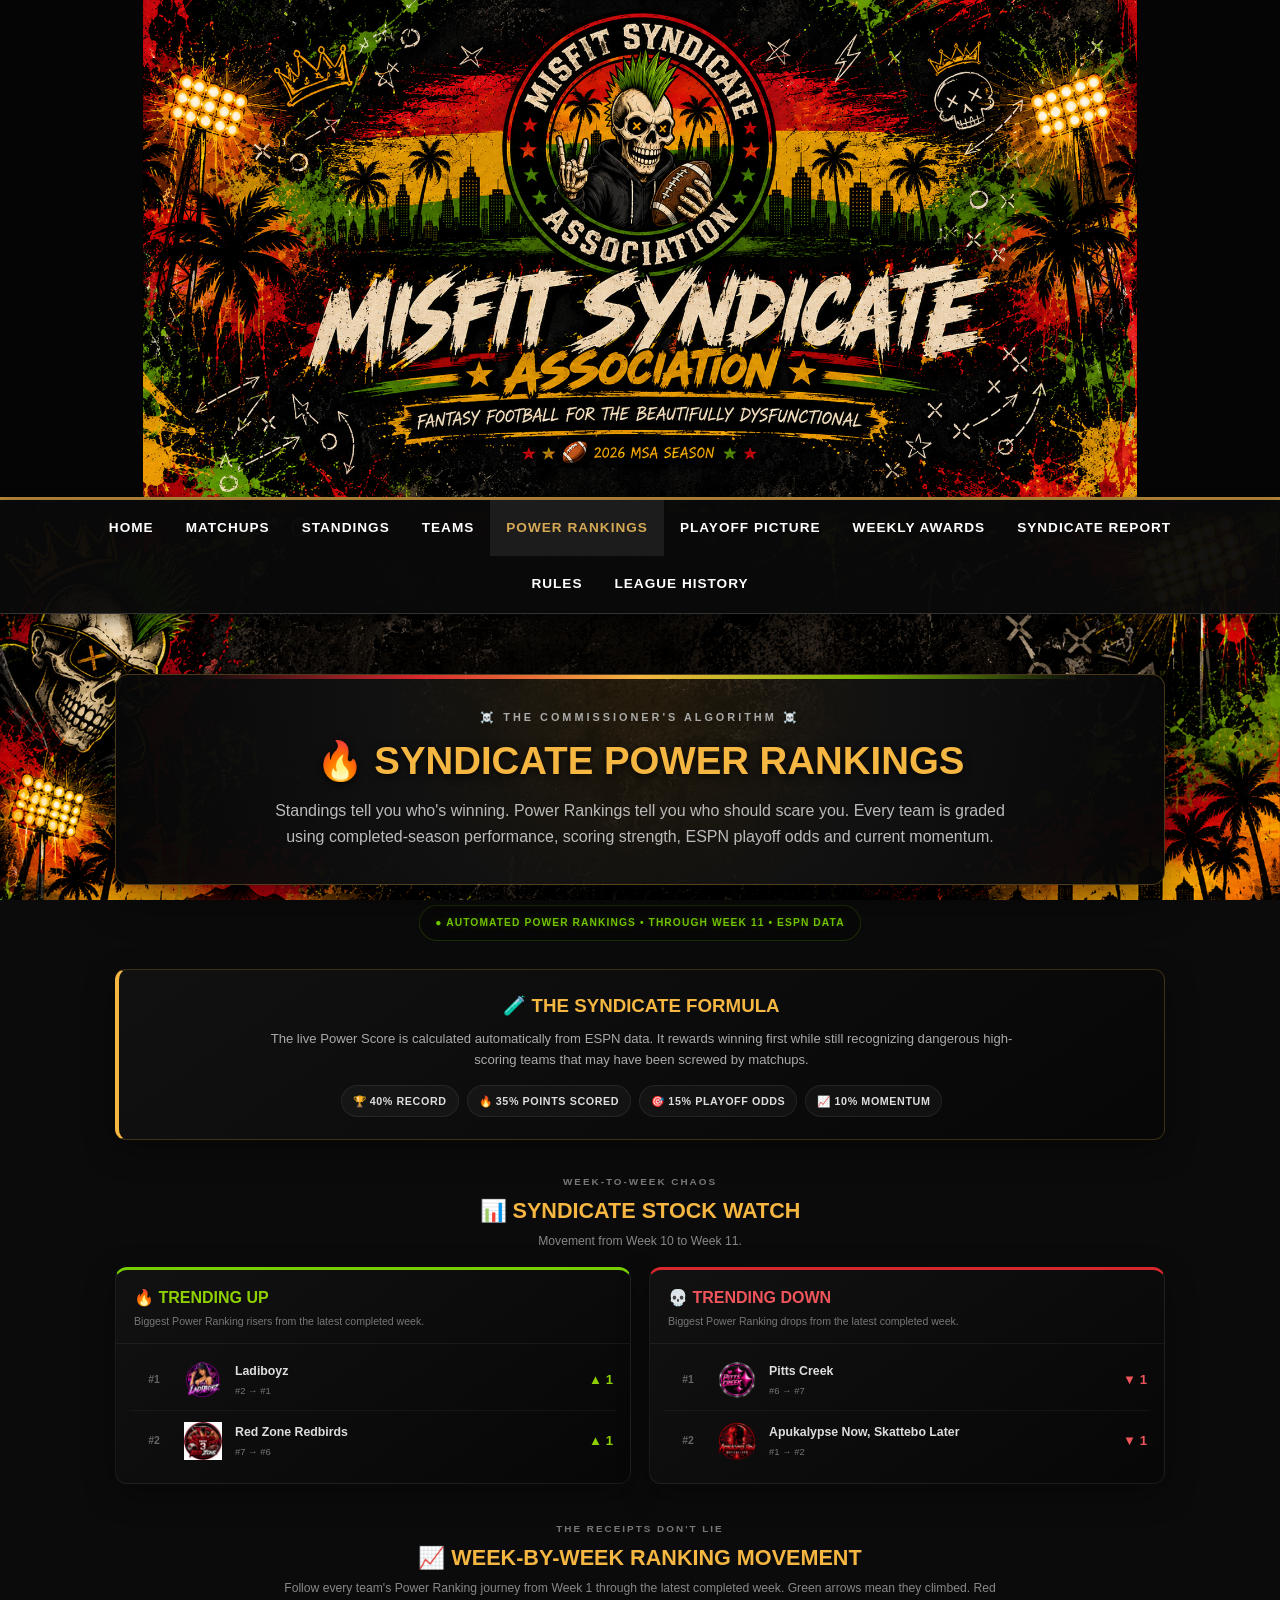
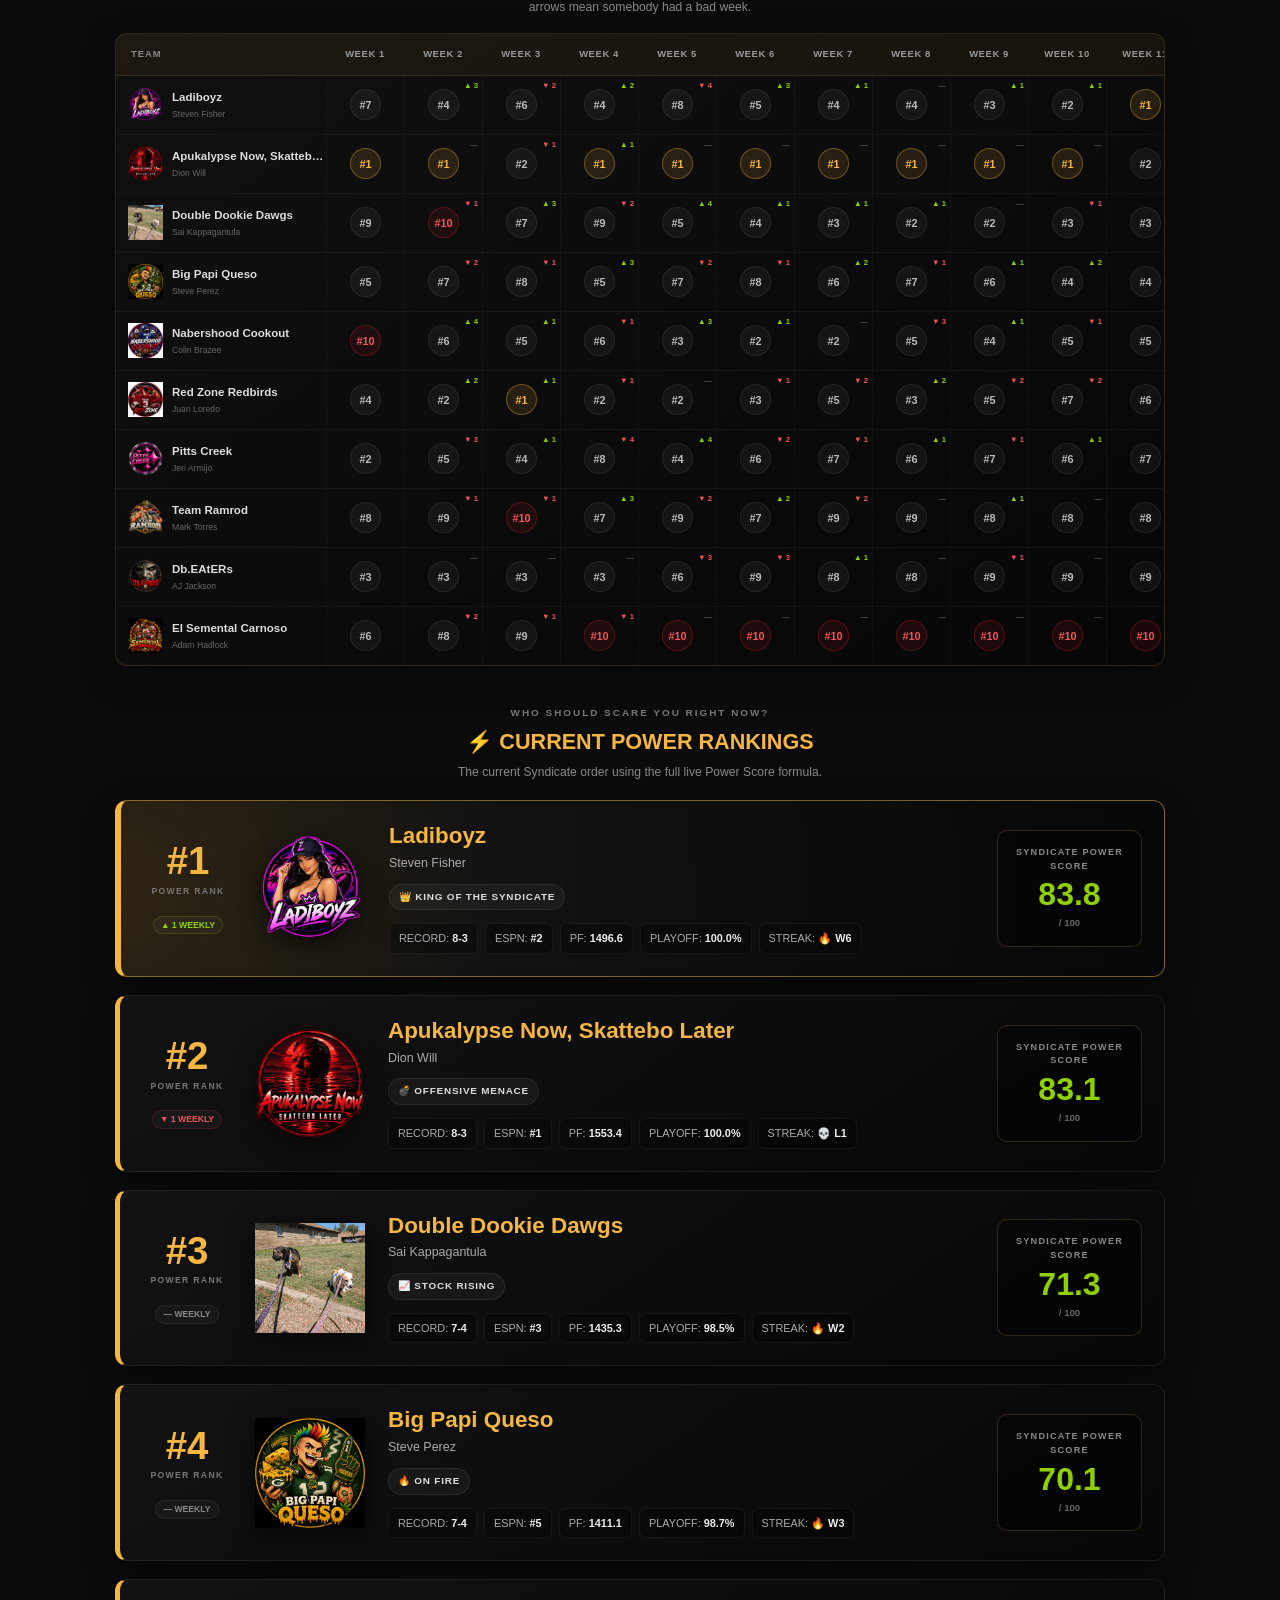
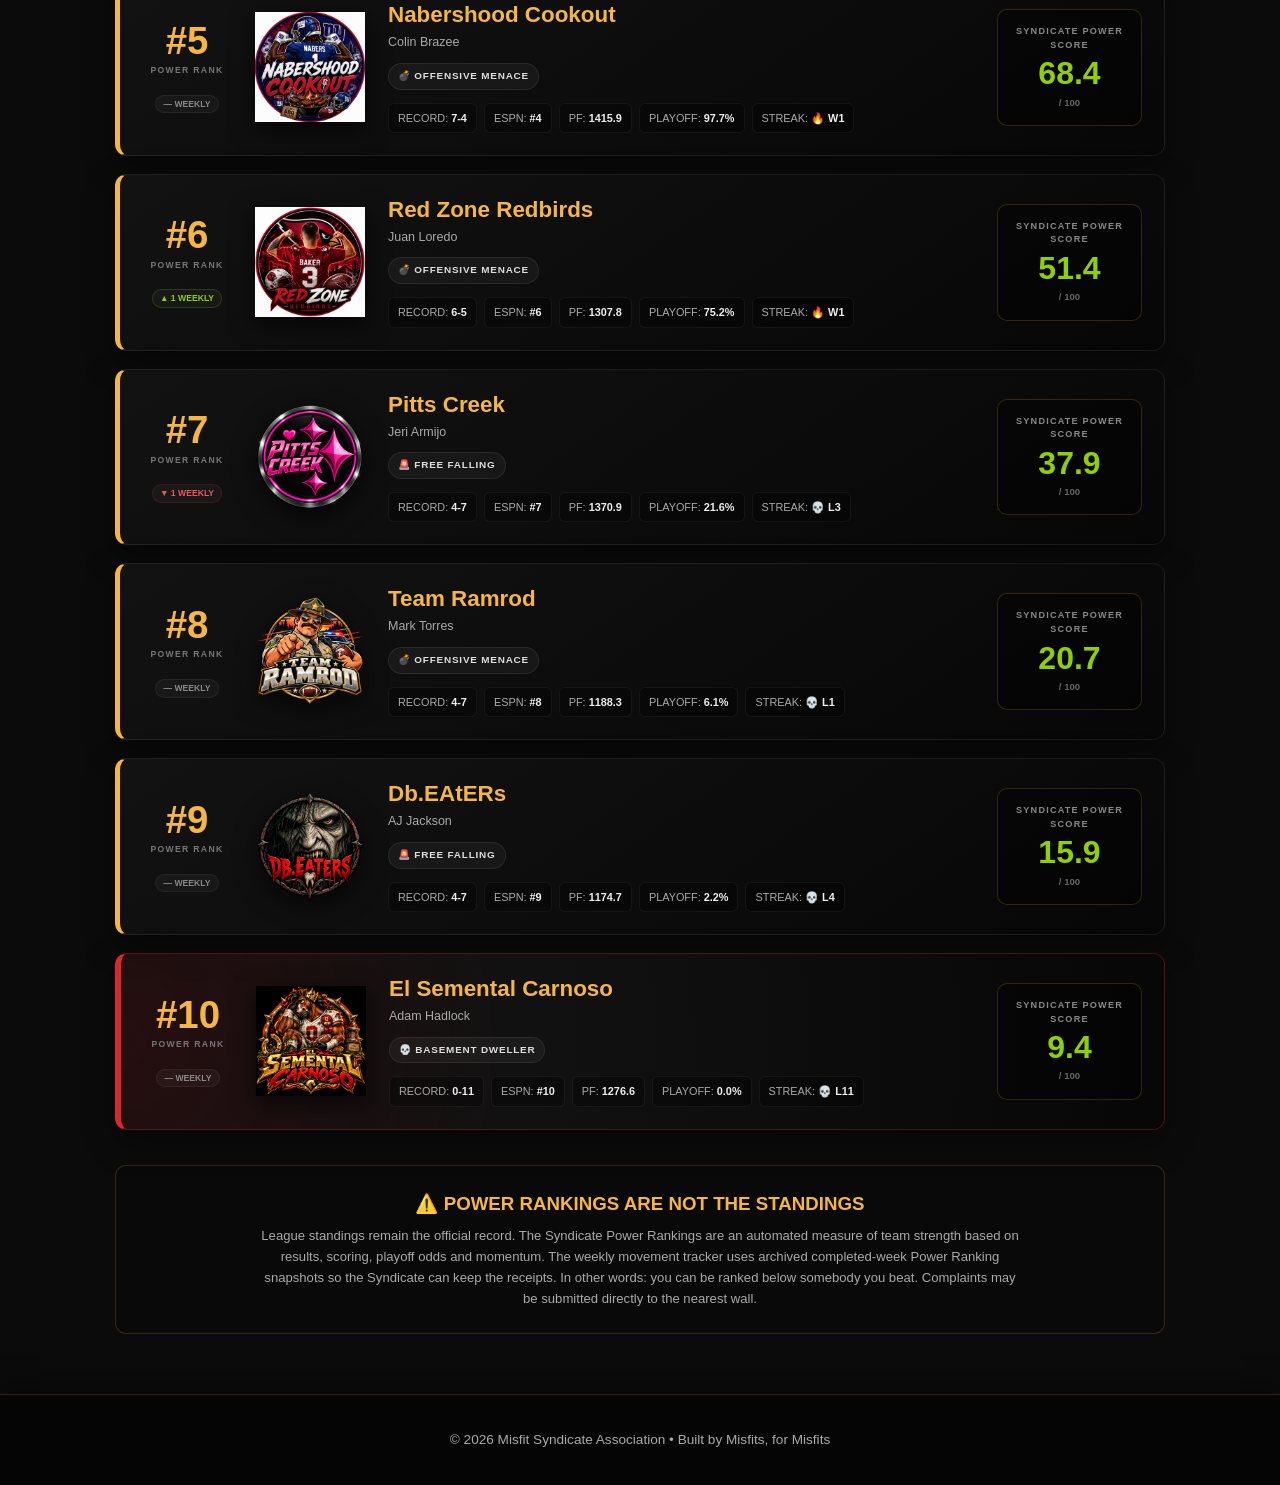
<file: power-rankings.html>
<!DOCTYPE html>
<html lang="en">

<head>

<meta charset="UTF-8">

<meta
name="viewport"
content="width=device-width, initial-scale=1.0">

<title>
Power Rankings | Misfit Syndicate Association
</title>

<link
rel="stylesheet"
href="style.css?v=2">

<style>

/* =========================================================
   MSA POWER RANKINGS
   ========================================================= */

.power-page{
    max-width:1050px;
    margin:auto;
}


/* =========================================================
   INTRO
   ========================================================= */

.power-intro{
    position:relative;
    overflow:hidden;
    text-align:center;
    margin-bottom:20px;
    padding:34px 22px;

    background:
        radial-gradient(
            circle at top,
            rgba(245,182,66,.12),
            rgba(18,18,18,.97) 45%,
            rgba(6,6,6,.96)
        );

    border:1px solid rgba(245,182,66,.28);
    border-radius:13px;

    box-shadow:
        0 14px 40px rgba(0,0,0,.48);
}


.power-intro::before{
    content:"";
    position:absolute;
    top:0;
    left:8%;
    right:8%;
    height:4px;

    background:
        linear-gradient(
            90deg,
            transparent,
            #d9272e,
            #f5b642,
            #7bb800,
            transparent
        );
}


.power-kicker{
    margin-bottom:7px;
    color:#aaa;
    font-size:.68rem;
    font-weight:900;
    letter-spacing:3px;
    text-transform:uppercase;
}


.power-intro h2{
    margin-bottom:8px;
    color:#f5b642;
    font-size:clamp(1.7rem,4vw,2.4rem);
}


.power-intro p{
    max-width:760px;
    margin:auto;
    color:#bbb;
    line-height:1.65;
}


/* =========================================================
   LIVE STATUS
   ========================================================= */

.power-status{
    width:fit-content;
    max-width:95%;
    margin:0 auto 28px auto;
    padding:9px 15px;
    text-align:center;

    background:rgba(8,8,8,.80);
    border:1px solid rgba(120,207,0,.18);
    border-radius:999px;

    color:#78cf00;
    font-size:.64rem;
    font-weight:900;
    letter-spacing:1.1px;
    text-transform:uppercase;

    text-shadow:
        0 0 8px rgba(120,207,0,.30);
}


/* =========================================================
   FORMULA
   ========================================================= */

.formula-panel{
    margin-bottom:35px;
    padding:22px;
    text-align:center;

    background:
        linear-gradient(
            145deg,
            rgba(18,18,18,.96),
            rgba(7,7,7,.95)
        );

    border:1px solid rgba(245,182,66,.20);
    border-left:4px solid #f5b642;
    border-radius:11px;

    box-shadow:
        0 10px 30px rgba(0,0,0,.35);
}


.formula-panel h3{
    color:#f5b642;
    margin-bottom:8px;
}


.formula-panel p{
    max-width:780px;
    margin:auto;
    color:#aaa;
    font-size:.82rem;
    line-height:1.6;
}


.formula-pills{
    display:flex;
    justify-content:center;
    flex-wrap:wrap;
    gap:8px;
    margin-top:15px;
}


.formula-pill{
    padding:7px 11px;
    background:rgba(255,255,255,.035);
    border:1px solid rgba(255,255,255,.07);
    border-radius:999px;

    color:#ddd;
    font-size:.67rem;
    font-weight:900;
    letter-spacing:.6px;
    text-transform:uppercase;
}


/* =========================================================
   SECTION TITLE
   ========================================================= */

.power-section-title{
    margin-bottom:16px;
    text-align:center;
}


.power-section-kicker{
    color:#777;
    font-size:.62rem;
    font-weight:900;
    letter-spacing:2px;
    text-transform:uppercase;
}


.power-section-title h3{
    margin:5px 0 5px 0;
    color:#f5b642;
    font-size:1.35rem;
}


.power-section-title p{
    max-width:720px;
    margin:auto;
    color:#888;
    font-size:.76rem;
    line-height:1.55;
}


/* =========================================================
   TRENDING SECTION
   ========================================================= */

.trend-section{
    margin-bottom:38px;
}


.trend-grid{
    display:grid;
    grid-template-columns:1fr 1fr;
    gap:18px;
}


.trend-panel{
    overflow:hidden;

    background:
        linear-gradient(
            145deg,
            rgba(18,18,18,.97),
            rgba(7,7,7,.96)
        );

    border:1px solid rgba(255,255,255,.07);
    border-radius:12px;

    box-shadow:
        0 10px 30px rgba(0,0,0,.34);
}


.trend-panel.up{
    border-top:3px solid #78cf00;
}


.trend-panel.down{
    border-top:3px solid #d9272e;
}


.trend-header{
    padding:16px 18px 13px 18px;
    border-bottom:1px solid rgba(255,255,255,.06);
}


.trend-header h4{
    margin:0 0 4px 0;
    font-size:1rem;
}


.trend-panel.up .trend-header h4{
    color:#8fd000;
}


.trend-panel.down .trend-header h4{
    color:#ef555b;
}


.trend-header p{
    margin:0;
    color:#777;
    font-size:.66rem;
}


.trend-list{
    padding:6px 14px 12px 14px;
}


.trend-row{
    display:grid;
    grid-template-columns:42px 42px minmax(0,1fr) auto;
    align-items:center;
    gap:9px;

    padding:11px 3px;

    border-bottom:
        1px solid rgba(255,255,255,.045);
}


.trend-row:last-child{
    border-bottom:0;
}


.trend-position{
    color:#666;
    font-size:.65rem;
    font-weight:900;
    text-align:center;
}


.trend-logo{
    width:38px;
    height:38px;
    object-fit:contain;
    display:block;
}


.trend-team{
    min-width:0;
}


.trend-team-name{
    overflow:hidden;
    text-overflow:ellipsis;
    white-space:nowrap;

    color:#ddd;
    font-size:.77rem;
    font-weight:900;
}


.trend-ranks{
    margin-top:3px;
    color:#777;
    font-size:.59rem;
}


.trend-change{
    min-width:54px;
    text-align:right;
    font-size:.82rem;
    font-weight:900;
}


.trend-change.positive{
    color:#8fd000;
}


.trend-change.negative{
    color:#ef555b;
}


.trend-change.neutral{
    color:#888;
}


.no-trend{
    padding:25px 15px;
    color:#777;
    font-size:.72rem;
    text-align:center;
}


/* =========================================================
   RANKING HISTORY
   ========================================================= */

.history-section{
    margin-bottom:40px;
}


.history-shell{
    overflow:hidden;

    background:
        linear-gradient(
            145deg,
            rgba(17,17,17,.97),
            rgba(6,6,6,.97)
        );

    border:1px solid rgba(245,182,66,.16);
    border-radius:12px;

    box-shadow:
        0 12px 34px rgba(0,0,0,.38);
}


.history-scroll{
    overflow-x:auto;
    -webkit-overflow-scrolling:touch;
}


.history-table{
    min-width:720px;
}


.history-header,
.history-row{
    display:grid;
    align-items:center;
}


.history-header{
    min-height:42px;

    background:
        rgba(245,182,66,.055);

    border-bottom:
        1px solid rgba(245,182,66,.12);
}


.history-team-heading{
    padding-left:15px;

    color:#888;
    font-size:.59rem;
    font-weight:900;
    letter-spacing:1px;
    text-transform:uppercase;
}


.history-week-heading{
    text-align:center;

    color:#999;
    font-size:.59rem;
    font-weight:900;
    letter-spacing:.6px;
    text-transform:uppercase;
}


.history-row{
    min-height:58px;

    border-bottom:
        1px solid rgba(255,255,255,.045);
}


.history-row:last-child{
    border-bottom:0;
}


.history-team-cell{
    display:flex;
    align-items:center;
    gap:9px;

    min-width:0;
    padding-left:12px;
}


.history-logo{
    width:35px;
    height:35px;

    flex:0 0 auto;

    object-fit:contain;
}


.history-team-text{
    min-width:0;
}


.history-team-name{
    overflow:hidden;
    text-overflow:ellipsis;
    white-space:nowrap;

    color:#ddd;
    font-size:.72rem;
    font-weight:900;
}


.history-team-owner{
    margin-top:2px;

    color:#666;
    font-size:.54rem;
}


.history-rank-cell{
    position:relative;

    display:flex;
    justify-content:center;
    align-items:center;

    min-height:58px;

    border-left:
        1px solid rgba(255,255,255,.035);
}


.history-rank-badge{
    display:flex;
    justify-content:center;
    align-items:center;

    width:31px;
    height:31px;

    background:
        rgba(255,255,255,.045);

    border:
        1px solid rgba(255,255,255,.07);

    border-radius:50%;

    color:#bbb;

    font-size:.68rem;
    font-weight:900;
}


.history-rank-badge.top{
    background:
        rgba(245,182,66,.12);

    border-color:
        rgba(245,182,66,.34);

    color:#f5b642;
}


.history-rank-badge.bottom{
    background:
        rgba(217,39,46,.10);

    border-color:
        rgba(217,39,46,.28);

    color:#ef555b;
}


.history-arrow{
    position:absolute;
    right:4px;
    top:4px;

    font-size:.48rem;
    font-weight:900;
}


.history-arrow.up{
    color:#8fd000;
}


.history-arrow.down{
    color:#ef555b;
}


.history-arrow.same{
    color:#555;
}


/* =========================================================
   CURRENT RANKINGS HEADING
   ========================================================= */

.current-ranking-heading{
    margin-bottom:18px;
}


/* =========================================================
   RANKINGS LIST
   ========================================================= */

.power-list{
    display:grid;
    gap:18px;
}


/* =========================================================
   TEAM CARD
   ========================================================= */

.power-card{
    position:relative;
    overflow:hidden;

    display:grid;

    grid-template-columns:
        90px
        120px
        minmax(0,1fr)
        145px;

    align-items:center;
    gap:18px;

    padding:22px;

    background:
        linear-gradient(
            145deg,
            rgba(19,19,19,.97),
            rgba(7,7,7,.96)
        );

    border:1px solid rgba(255,255,255,.075);
    border-left:5px solid #f5b642;
    border-radius:12px;

    box-shadow:
        0 11px 32px rgba(0,0,0,.40);

    transition:
        transform .2s ease,
        border-color .2s ease;
}


.power-card:hover{
    transform:translateY(-3px);
    border-color:rgba(245,182,66,.40);
}


.power-card.rank-one{
    background:
        radial-gradient(
            circle at left,
            rgba(245,182,66,.15),
            rgba(18,18,18,.97) 38%,
            rgba(7,7,7,.96)
        );

    border:1px solid rgba(245,182,66,.48);
    border-left:6px solid #f5b642;
}


.power-card.rank-last{
    background:
        radial-gradient(
            circle at left,
            rgba(217,39,46,.13),
            rgba(18,18,18,.97) 38%,
            rgba(7,7,7,.96)
        );

    border:1px solid rgba(217,39,46,.30);
    border-left:6px solid #d9272e;
}


/* =========================================================
   RANK
   ========================================================= */

.power-rank{
    text-align:center;
    color:#f5b642;
    font-size:2.4rem;
    font-weight:900;
    line-height:1;
}


.power-rank-label{
    display:block;
    margin-top:6px;

    color:#777;
    font-size:.54rem;
    letter-spacing:1.3px;
    text-transform:uppercase;
}


.power-weekly-trend{
    display:inline-block;
    margin-top:9px;
    padding:4px 7px;

    background:
        rgba(255,255,255,.035);

    border:
        1px solid rgba(255,255,255,.06);

    border-radius:999px;

    font-size:.54rem;
    font-weight:900;
    white-space:nowrap;
}


.power-weekly-trend.up{
    color:#8fd000;
    border-color:rgba(120,207,0,.20);
}


.power-weekly-trend.down{
    color:#ef555b;
    border-color:rgba(217,39,46,.20);
}


.power-weekly-trend.same{
    color:#888;
}


/* =========================================================
   LOGO
   ========================================================= */

.power-logo{
    width:110px;
    height:110px;

    object-fit:contain;
    display:block;
    margin:auto;

    filter:
        drop-shadow(
            0 7px 12px rgba(0,0,0,.65)
        );
}


/* =========================================================
   TEAM INFO
   ========================================================= */

.power-team-name{
    color:#f5b642;

    font-size:
        clamp(1.05rem,2.5vw,1.4rem);

    font-weight:900;
    line-height:1.2;
    margin-bottom:4px;
}


.power-owner{
    color:#aaa;
    font-size:.78rem;
    margin-bottom:10px;
}


.power-label{
    display:inline-block;
    margin-bottom:13px;
    padding:5px 9px;

    background:
        rgba(255,255,255,.045);

    border:
        1px solid rgba(255,255,255,.075);

    border-radius:999px;

    color:#ddd;
    font-size:.62rem;
    font-weight:900;
    letter-spacing:.8px;
    text-transform:uppercase;
}


.power-stats{
    display:flex;
    flex-wrap:wrap;
    gap:7px;
}


.power-stat{
    padding:6px 9px;

    background:
        rgba(0,0,0,.30);

    border:
        1px solid rgba(255,255,255,.055);

    border-radius:6px;

    color:#aaa;
    font-size:.68rem;
}


.power-stat strong{
    color:#eee;
}


/* =========================================================
   POWER SCORE
   ========================================================= */

.power-score-box{
    text-align:center;
    padding:15px 10px;

    background:
        rgba(0,0,0,.34);

    border:
        1px solid rgba(245,182,66,.18);

    border-radius:10px;
}


.power-score-label{
    color:#888;
    font-size:.57rem;
    font-weight:900;
    letter-spacing:1.2px;
    text-transform:uppercase;
}


.power-score{
    color:#8fd000;
    font-size:2rem;
    font-weight:900;
    line-height:1.1;
    margin:4px 0;
}


.power-score-max{
    color:#666;
    font-size:.6rem;
    font-weight:bold;
}


/* =========================================================
   EXPLANATION
   ========================================================= */

.power-note{
    margin-top:35px;
    padding:24px 20px;
    text-align:center;

    background:
        rgba(10,10,10,.88);

    border:
        1px solid rgba(245,182,66,.17);

    border-radius:11px;
}


.power-note h3{
    color:#f5b642;
    margin-bottom:7px;
}


.power-note p{
    max-width:760px;
    margin:auto;

    color:#aaa;
    font-size:.82rem;
    line-height:1.6;
}


/* =========================================================
   ERROR
   ========================================================= */

.power-error{
    padding:30px;
    text-align:center;

    background:
        rgba(15,15,15,.94);

    border:
        1px solid rgba(217,39,46,.30);

    border-radius:10px;

    color:#ccc;
}


/* =========================================================
   TABLET
   ========================================================= */

@media(max-width:850px){

    .power-card{
        grid-template-columns:
            70px
            95px
            minmax(0,1fr)
            120px;

        gap:12px;
        padding:18px;
    }


    .power-logo{
        width:85px;
        height:85px;
    }


    .power-rank{
        font-size:2rem;
    }


    .power-score{
        font-size:1.6rem;
    }

}


/* =========================================================
   MOBILE
   ========================================================= */

@media(max-width:650px){

    .trend-grid{
        grid-template-columns:1fr;
    }


    .power-card{
        grid-template-columns:
            55px
            75px
            minmax(0,1fr);

        gap:10px;
    }


    .power-logo{
        width:68px;
        height:68px;
    }


    .power-score-box{
        grid-column:1 / -1;

        display:flex;
        justify-content:center;
        align-items:center;
        gap:8px;

        padding:9px;
    }


    .power-score{
        font-size:1.3rem;
        margin:0;
    }


    .power-team-name{
        font-size:.95rem;
    }


    .power-stat{
        font-size:.61rem;
    }


    .power-label{
        font-size:.55rem;
    }


    .power-weekly-trend{
        font-size:.48rem;
        padding:3px 5px;
    }

}


/* =========================================================
   SMALL PHONES
   ========================================================= */

@media(max-width:420px){

    .power-card{
        grid-template-columns:
            45px
            60px
            minmax(0,1fr);

        padding:15px 10px;
    }


    .power-logo{
        width:55px;
        height:55px;
    }


    .power-rank{
        font-size:1.6rem;
    }


    .trend-row{
        grid-template-columns:
            34px
            35px
            minmax(0,1fr)
            auto;

        gap:6px;
    }


    .trend-logo{
        width:32px;
        height:32px;
    }

}

</style>

</head>


<body>


<header>

<div class="hero">

<img
src="ChatGPT%20Image%20Aug%209,%202026,%2008_43_11%20AM.png"
alt="Misfit Syndicate Association Logo"
class="logo">

<h1>
Misfit Syndicate Association
</h1>

<div class="tagline">
Fantasy Football for the Beautifully Dysfunctional
</div>

<div class="season">
🏈 2026 MSA Season
</div>

</div>

</header>


<nav>

<div class="nav-links">

<a href="index.html">
Home
</a>

<a href="matchups.html">
Matchups
</a>

<a href="standings.html">
Standings
</a>

<a href="teams.html">
Teams
</a>

<a href="power-rankings.html" class="active">
Power Rankings
</a>

<a href="playoff-picture.html">
Playoff Picture
</a>

<a href="weekly-awards.html">
Weekly Awards
</a>

<a href="syndicate-report.html">
Syndicate Report
</a>

<a href="rules.html">
Rules
</a>

<a href="league-history.html">
League History
</a>

</div>

</nav>


<main>

<div class="power-page">


<!-- =====================================================
     INTRO
     ===================================================== -->

<section class="power-intro">

<div class="power-kicker">
☠️ THE COMMISSIONER'S ALGORITHM ☠️
</div>

<h2>
🔥 SYNDICATE POWER RANKINGS
</h2>

<p>

Standings tell you who's winning.

Power Rankings tell you who should scare you.

Every team is graded using completed-season performance,
scoring strength, ESPN playoff odds and current momentum.

</p>

</section>


<!-- =====================================================
     STATUS
     ===================================================== -->

<div
class="power-status"
id="power-status">

● LOADING SYNDICATE INTELLIGENCE...

</div>


<!-- =====================================================
     FORMULA
     ===================================================== -->

<section class="formula-panel">

<h3>
🧪 THE SYNDICATE FORMULA
</h3>

<p>

The live Power Score is calculated automatically from ESPN data.
It rewards winning first while still recognizing dangerous
high-scoring teams that may have been screwed by matchups.

</p>


<div class="formula-pills">

<span class="formula-pill">
🏆 40% Record
</span>

<span class="formula-pill">
🔥 35% Points Scored
</span>

<span class="formula-pill">
🎯 15% Playoff Odds
</span>

<span class="formula-pill">
📈 10% Momentum
</span>

</div>

</section>


<!-- =====================================================
     WEEKLY MOVERS
     ===================================================== -->

<section class="trend-section">

<div class="power-section-title">

<div class="power-section-kicker">
WEEK-TO-WEEK CHAOS
</div>

<h3>
📊 SYNDICATE STOCK WATCH
</h3>

<p id="trend-description">
Tracking which Misfits are climbing and which ones are falling apart.
</p>

</div>


<div class="trend-grid">


<div class="trend-panel up">

<div class="trend-header">

<h4>
🔥 TRENDING UP
</h4>

<p>
Biggest Power Ranking risers from the latest completed week.
</p>

</div>

<div
class="trend-list"
id="trending-up">

<div class="no-trend">
Loading the hot hands...
</div>

</div>

</div>


<div class="trend-panel down">

<div class="trend-header">

<h4>
💀 TRENDING DOWN
</h4>

<p>
Biggest Power Ranking drops from the latest completed week.
</p>

</div>

<div
class="trend-list"
id="trending-down">

<div class="no-trend">
Locating the weekly disasters...
</div>

</div>

</div>


</div>

</section>


<!-- =====================================================
     WEEK-BY-WEEK HISTORY
     ===================================================== -->

<section class="history-section">

<div class="power-section-title">

<div class="power-section-kicker">
THE RECEIPTS DON'T LIE
</div>

<h3>
📈 WEEK-BY-WEEK RANKING MOVEMENT
</h3>

<p>

Follow every team's Power Ranking journey from Week 1 through
the latest completed week. Green arrows mean they climbed.
Red arrows mean somebody had a bad week.

</p>

</div>


<div class="history-shell">

<div class="history-scroll">

<div
class="history-table"
id="history-table">

<div class="power-error">
Loading weekly Power Ranking history...
</div>

</div>

</div>

</div>

</section>


<!-- =====================================================
     CURRENT POWER RANKINGS
     ===================================================== -->

<div class="power-section-title current-ranking-heading">

<div class="power-section-kicker">
WHO SHOULD SCARE YOU RIGHT NOW?
</div>

<h3>
⚡ CURRENT POWER RANKINGS
</h3>

<p>

The current Syndicate order using the full live Power Score formula.

</p>

</div>


<div
class="power-list"
id="power-list">

<div class="power-error">

Calculating which Misfits are dangerous
and which ones are completely full of shit...

</div>

</div>


<!-- =====================================================
     FOOTNOTE
     ===================================================== -->

<section class="power-note">

<h3>
⚠️ POWER RANKINGS ARE NOT THE STANDINGS
</h3>

<p>

League standings remain the official record.

The Syndicate Power Rankings are an automated measure
of team strength based on results, scoring, playoff odds
and momentum.

The weekly movement tracker uses archived completed-week
Power Ranking snapshots so the Syndicate can keep the receipts.

In other words: you can be ranked below somebody you beat.

Complaints may be submitted directly to the nearest wall.

</p>

</section>


</div>

</main>


<footer>

© 2026 Misfit Syndicate Association • Built by Misfits, for Misfits

</footer>


<script>


/* =========================================================
   OFFICIAL MSA DISPLAY NAMES
   ========================================================= */

const teamDisplayNames = {

    1: "Big Papi Queso",

    3: "Team Ramrod",

    4: "Nabershood Cookout",

    5: "Pitts Creek",

    6: "Double Dookie Dawgs",

    8: "El Semental Carnoso",

    9: "Apukalypse Now, Skattebo Later",

    10: "Db.EAtERs",

    11: "Red Zone Redbirds",

    12: "Ladiboyz"

};


/* =========================================================
   OFFICIAL MSA OWNERS
   ========================================================= */

const teamOwners = {

    1: "Steve Perez",

    3: "Mark Torres",

    4: "Colin Brazee",

    5: "Jeri Armijo",

    6: "Sai Kappagantula",

    8: "Adam Hadlock",

    9: "Dion Will",

    10: "AJ Jackson",

    11: "Juan Loredo",

    12: "Steven Fisher"

};


/* =========================================================
   OFFICIAL MSA LOGOS
   ========================================================= */

const teamLogos = {

    1: "Big Papi Queso Logo.png",

    3: "Team Ramrod Logo.png",

    4: "Nabershood Cookout logo.png",

    5: "Pitts Creek Logo.png",

    6: "Double Dookies logo.jpeg",

    8: "Winless Stallion Crest.png",

    9: "Apukalypse Now Logo.png",

    10: "DB EATERS LOGO.png",

    11: "Red Zone Redbirds.png",

    12: "Ladiboyz Logo.png"

};


/* =========================================================
   FORMAT NUMBER
   ========================================================= */

function formatNumber(
    value,
    decimals = 1
){

    const number =
        Number(value);


    if(
        !Number.isFinite(number)
    ){

        return "0.0";

    }


    return number.toFixed(
        decimals
    );

}


/* =========================================================
   RECORD
   ========================================================= */

function getRecord(team){

    let record =
        `${team.wins}-${team.losses}`;


    if(
        Number(team.ties) > 0
    ){

        record +=
            `-${team.ties}`;

    }


    return record;

}


/* =========================================================
   STREAK
   ========================================================= */

function getStreak(team){

    const length =
        Number(
            team.streakLength || 0
        );


    if(!length){

        return "—";

    }


    if(
        team.streakType === "WIN"
    ){

        return `🔥 W${length}`;

    }


    if(
        team.streakType === "LOSS"
    ){

        return `💀 L${length}`;

    }


    return "—";

}


/* =========================================================
   WIN PERCENTAGE
   ========================================================= */

function getWinPct(team){

    const wins =
        Number(
            team.wins || 0
        );


    const losses =
        Number(
            team.losses || 0
        );


    const ties =
        Number(
            team.ties || 0
        );


    const games =
        wins +
        losses +
        ties;


    if(
        games === 0
    ){

        return 0;

    }


    return (
        wins +
        (ties * .5)
    ) / games;

}


/* =========================================================
   NORMALIZE
   ========================================================= */

function normalize(
    value,
    minimum,
    maximum
){

    if(
        maximum === minimum
    ){

        return 1;

    }


    return (
        value -
        minimum
    ) / (
        maximum -
        minimum
    );

}


/* =========================================================
   MOMENTUM SCORE
   ========================================================= */

function getMomentum(team){

    const length =
        Math.min(
            Number(
                team.streakLength || 0
            ),
            5
        );


    if(
        team.streakType === "WIN"
    ){

        return Math.min(
            100,
            50 +
            (length * 10)
        );

    }


    if(
        team.streakType === "LOSS"
    ){

        return Math.max(
            0,
            50 -
            (length * 10)
        );

    }


    return 50;

}


/* =========================================================
   POWER LABEL
   ========================================================= */

function getPowerLabel(
    team,
    powerRank
){

    const streak =
        Number(
            team.streakLength || 0
        );


    if(
        powerRank === 1
    ){

        return "👑 KING OF THE SYNDICATE";

    }


    if(
        powerRank === 10
    ){

        return "💀 BASEMENT DWELLER";

    }


    if(
        team.streakType === "WIN" &&
        streak >= 3
    ){

        return "🔥 ON FIRE";

    }


    if(
        team.streakType === "WIN" &&
        streak >= 2
    ){

        return "📈 STOCK RISING";

    }


    if(
        team.streakType === "LOSS" &&
        streak >= 3
    ){

        return "🚨 FREE FALLING";

    }


    if(
        team.streakType === "LOSS" &&
        streak >= 2
    ){

        return "📉 STOCK DOWN";

    }


    if(
        Number(team.pointsFor) >= 400
    ){

        return "💣 OFFENSIVE MENACE";

    }


    if(
        Number(team.playoffPct) >= 70
    ){

        return "🎯 PLAYOFF THREAT";

    }


    return "☠️ SYNDICATE WILDCARD";

}


/* =========================================================
   CALCULATE LIVE POWER RANKINGS
   ========================================================= */

function calculatePowerRankings(
    teams
){

    const points =
        teams.map(
            team =>
                Number(
                    team.pointsFor || 0
                )
        );


    const minPoints =
        Math.min(
            ...points
        );


    const maxPoints =
        Math.max(
            ...points
        );


    const rankings =
        teams.map(
            team => {


                const recordComponent =
                    getWinPct(
                        team
                    ) * 100;


                const pointsComponent =
                    normalize(
                        Number(
                            team.pointsFor || 0
                        ),
                        minPoints,
                        maxPoints
                    ) * 100;


                const playoffComponent =
                    Number(
                        team.playoffPct || 0
                    );


                const momentumComponent =
                    getMomentum(
                        team
                    );


                const powerScore =
                    (
                        recordComponent * .40
                    ) +
                    (
                        pointsComponent * .35
                    ) +
                    (
                        playoffComponent * .15
                    ) +
                    (
                        momentumComponent * .10
                    );


                return {

                    ...team,

                    powerScore:
                        Number(
                            powerScore.toFixed(1)
                        )

                };

            }
        );


    rankings.sort(
        (a,b) => {

            if(
                b.powerScore !==
                a.powerScore
            ){

                return (
                    b.powerScore -
                    a.powerScore
                );

            }


            if(
                Number(b.pointsFor) !==
                Number(a.pointsFor)
            ){

                return (
                    Number(b.pointsFor) -
                    Number(a.pointsFor)
                );

            }


            return (
                Number(a.rank) -
                Number(b.rank)
            );

        }
    );


    return rankings;

}


/* =========================================================
   HISTORICAL HELPERS
   ========================================================= */

function getHistoricalWeeks(
    history
){

    if(
        !history ||
        !Array.isArray(history.weeks)
    ){

        return [];

    }


    return history.weeks
        .filter(
            week =>
                Array.isArray(
                    week.powerRankings
                ) &&
                week.powerRankings.length > 0
        )
        .sort(
            (a,b) =>
                Number(a.week) -
                Number(b.week)
        );

}


/* =========================================================
   TEAM ID FROM HISTORICAL ROW
   ========================================================= */

function historicalTeamId(row){

    return Number(
        row.teamId ??
        row.id ??
        0
    );

}


/* =========================================================
   FIND HISTORICAL TEAM
   ========================================================= */

function findHistoricalTeam(
    week,
    teamId
){

    if(
        !week ||
        !Array.isArray(
            week.powerRankings
        )
    ){

        return null;

    }


    return week.powerRankings.find(
        row =>
            historicalTeamId(row) ===
            Number(teamId)
    ) || null;

}


/* =========================================================
   WEEKLY MOVEMENT
   Positive number = climbed.
   Negative number = fell.
   ========================================================= */

function getMovement(
    previousRank,
    currentRank
){

    const previous =
        Number(previousRank);


    const current =
        Number(currentRank);


    if(
        !previous ||
        !current
    ){

        return 0;

    }


    return previous - current;

}


/* =========================================================
   MOVEMENT LABEL
   ========================================================= */

function movementLabel(
    movement
){

    const amount =
        Number(movement || 0);


    if(
        amount > 0
    ){

        return {
            text:`▲ ${amount}`,
            className:"up"
        };

    }


    if(
        amount < 0
    ){

        return {
            text:`▼ ${Math.abs(amount)}`,
            className:"down"
        };

    }


    return {
        text:"—",
        className:"same"
    };

}


/* =========================================================
   LOGO HTML
   ========================================================= */

function getLogoHTML(
    teamId,
    teamName,
    className
){

    const logo =
        teamLogos[
            Number(teamId)
        ];


    if(!logo){

        return "";

    }


    return `

        <img
        src="${encodeURI(logo)}"
        alt="${teamName} Logo"
        class="${className}">

    `;

}


/* =========================================================
   BUILD TREND ROW
   ========================================================= */

function buildTrendRow(
    item,
    index
){

    const teamId =
        Number(
            item.teamId
        );


    const teamName =
        teamDisplayNames[
            teamId
        ] ||
        item.teamName ||
        `Team ${teamId}`;


    const directionClass =
        item.movement > 0
            ? "positive"
            : item.movement < 0
                ? "negative"
                : "neutral";


    const directionText =
        item.movement > 0
            ? `▲ ${item.movement}`
            : item.movement < 0
                ? `▼ ${Math.abs(item.movement)}`
                : "—";


    return `

        <div class="trend-row">

            <div class="trend-position">
                #${index + 1}
            </div>

            <div>

                ${getLogoHTML(
                    teamId,
                    teamName,
                    "trend-logo"
                )}

            </div>

            <div class="trend-team">

                <div class="trend-team-name">
                    ${teamName}
                </div>

                <div class="trend-ranks">
                    #${item.previousRank}
                    →
                    #${item.currentRank}
                </div>

            </div>

            <div
            class="
                trend-change
                ${directionClass}
            ">

                ${directionText}

            </div>

        </div>

    `;

}


/* =========================================================
   BUILD TRENDING PANELS
   ========================================================= */

function buildTrending(
    weeks
){

    const upContainer =
        document.getElementById(
            "trending-up"
        );


    const downContainer =
        document.getElementById(
            "trending-down"
        );


    const description =
        document.getElementById(
            "trend-description"
        );


    if(
        weeks.length < 2
    ){

        upContainer.innerHTML =
            `<div class="no-trend">
            At least two completed weeks are needed
            before the Syndicate can start judging movement.
            </div>`;


        downContainer.innerHTML =
            `<div class="no-trend">
            Nobody can collapse until we have
            another week of evidence.
            </div>`;


        return;

    }


    const previousWeek =
        weeks[
            weeks.length - 2
        ];


    const currentWeek =
        weeks[
            weeks.length - 1
        ];


    description.textContent =
        `Movement from Week ${previousWeek.week} to Week ${currentWeek.week}.`;


    const movements =
        currentWeek.powerRankings
            .map(
                currentRow => {

                    const teamId =
                        historicalTeamId(
                            currentRow
                        );


                    const previousRow =
                        findHistoricalTeam(
                            previousWeek,
                            teamId
                        );


                    if(!previousRow){

                        return null;

                    }


                    const movement =
                        getMovement(
                            previousRow.rank,
                            currentRow.rank
                        );


                    return {

                        teamId,

                        teamName:
                            currentRow.teamName,

                        previousRank:
                            Number(
                                previousRow.rank
                            ),

                        currentRank:
                            Number(
                                currentRow.rank
                            ),

                        movement

                    };

                }
            )
            .filter(Boolean);


    const rising =
        movements
            .filter(
                item =>
                    item.movement > 0
            )
            .sort(
                (a,b) => {

                    if(
                        b.movement !==
                        a.movement
                    ){

                        return (
                            b.movement -
                            a.movement
                        );

                    }


                    return (
                        a.currentRank -
                        b.currentRank
                    );

                }
            )
            .slice(
                0,
                3
            );


    const falling =
        movements
            .filter(
                item =>
                    item.movement < 0
            )
            .sort(
                (a,b) => {

                    if(
                        a.movement !==
                        b.movement
                    ){

                        return (
                            a.movement -
                            b.movement
                        );

                    }


                    return (
                        b.currentRank -
                        a.currentRank
                    );

                }
            )
            .slice(
                0,
                3
            );


    if(
        rising.length > 0
    ){

        upContainer.innerHTML =
            rising
                .map(
                    (item,index) =>
                        buildTrendRow(
                            item,
                            index
                        )
                )
                .join("");

    }
    else{

        upContainer.innerHTML =
            `<div class="no-trend">
            Nobody moved up this week.
            The ladder stayed weirdly civilized.
            </div>`;

    }


    if(
        falling.length > 0
    ){

        downContainer.innerHTML =
            falling
                .map(
                    (item,index) =>
                        buildTrendRow(
                            item,
                            index
                        )
                )
                .join("");

    }
    else{

        downContainer.innerHTML =
            `<div class="no-trend">
            Nobody dropped this week.
            Somehow everybody avoided disaster.
            </div>`;

    }

}


/* =========================================================
   BUILD HISTORY TABLE
   ========================================================= */

function buildHistoryTable(
    weeks
){

    const container =
        document.getElementById(
            "history-table"
        );


    if(
        weeks.length === 0
    ){

        container.innerHTML = `

            <div class="power-error">

            Historical Power Rankings
            are not available yet.

            </div>

        `;

        return;

    }


    const latestWeek =
        weeks[
            weeks.length - 1
        ];


    const latestRows =
        [...latestWeek.powerRankings]
            .sort(
                (a,b) =>
                    Number(a.rank) -
                    Number(b.rank)
            );


    const columns =
        `210px repeat(${weeks.length}, minmax(78px,1fr))`;


    const header =
        `

        <div
        class="history-header"
        style="grid-template-columns:${columns};">

            <div class="history-team-heading">
                TEAM
            </div>

            ${weeks
                .map(
                    week => `

                        <div class="history-week-heading">
                            WEEK ${week.week}
                        </div>

                    `
                )
                .join("")}

        </div>

        `;


    const rows =
        latestRows
            .map(
                latestRow => {

                    const teamId =
                        historicalTeamId(
                            latestRow
                        );


                    const teamName =
                        teamDisplayNames[
                            teamId
                        ] ||
                        latestRow.teamName ||
                        `Team ${teamId}`;


                    const owner =
                        teamOwners[
                            teamId
                        ] ||
                        "";


                    let previousRank =
                        null;


                    const weekCells =
                        weeks
                            .map(
                                week => {

                                    const row =
                                        findHistoricalTeam(
                                            week,
                                            teamId
                                        );


                                    if(!row){

                                        return `

                                            <div
                                            class="history-rank-cell">

                                                <span
                                                class="history-rank-badge">

                                                —

                                                </span>

                                            </div>

                                        `;

                                    }


                                    const rank =
                                        Number(
                                            row.rank
                                        );


                                    let badgeClass =
                                        "";


                                    if(
                                        rank === 1
                                    ){

                                        badgeClass =
                                            "top";

                                    }


                                    if(
                                        rank === 10
                                    ){

                                        badgeClass =
                                            "bottom";

                                    }


                                    let arrowHTML =
                                        "";


                                    if(
                                        previousRank !==
                                        null
                                    ){

                                        const movement =
                                            getMovement(
                                                previousRank,
                                                rank
                                            );


                                        const label =
                                            movementLabel(
                                                movement
                                            );


                                        arrowHTML =
                                            `

                                            <span
                                            class="
                                                history-arrow
                                                ${label.className}
                                            ">

                                            ${label.text}

                                            </span>

                                            `;

                                    }


                                    previousRank =
                                        rank;


                                    return `

                                        <div
                                        class="history-rank-cell">

                                            <span
                                            class="
                                                history-rank-badge
                                                ${badgeClass}
                                            ">

                                            #${rank}

                                            </span>

                                            ${arrowHTML}

                                        </div>

                                    `;

                                }
                            )
                            .join("");


                    return `

                        <div
                        class="history-row"
                        style="grid-template-columns:${columns};">

                            <div class="history-team-cell">

                                ${getLogoHTML(
                                    teamId,
                                    teamName,
                                    "history-logo"
                                )}

                                <div class="history-team-text">

                                    <div class="history-team-name">
                                        ${teamName}
                                    </div>

                                    <div class="history-team-owner">
                                        ${owner}
                                    </div>

                                </div>

                            </div>

                            ${weekCells}

                        </div>

                    `;

                }
            )
            .join("");


    container.innerHTML =
        header +
        rows;

}


/* =========================================================
   GET LATEST WEEKLY MOVEMENT BY TEAM
   ========================================================= */

function getLatestMovementMap(
    weeks
){

    const movementMap =
        {};


    if(
        weeks.length < 2
    ){

        return movementMap;

    }


    const previousWeek =
        weeks[
            weeks.length - 2
        ];


    const currentWeek =
        weeks[
            weeks.length - 1
        ];


    currentWeek.powerRankings.forEach(
        currentRow => {

            const teamId =
                historicalTeamId(
                    currentRow
                );


            const previousRow =
                findHistoricalTeam(
                    previousWeek,
                    teamId
                );


            if(!previousRow){

                movementMap[
                    teamId
                ] = 0;

                return;

            }


            movementMap[
                teamId
            ] =
                getMovement(
                    previousRow.rank,
                    currentRow.rank
                );

        }
    );


    return movementMap;

}


/* =========================================================
   BUILD TEAM CARD
   ========================================================= */

function buildPowerCard(
    team,
    powerRank,
    movementMap
){

    const teamId =
        Number(
            team.id
        );


    const teamName =
        teamDisplayNames[
            teamId
        ] ||
        team.name;


    const logo =
        teamLogos[
            teamId
        ];


    const logoURL =
        logo
            ? encodeURI(
                logo
            )
            : "";


    let rankClass =
        "";


    if(
        powerRank === 1
    ){

        rankClass =
            "rank-one";

    }


    if(
        powerRank === 10
    ){

        rankClass =
            "rank-last";

    }


    const logoHTML =
        logoURL
            ? `

                <img
                src="${logoURL}"
                alt="${teamName} Logo"
                class="power-logo">

              `
            : "";


    const weeklyMovement =
        Number(
            movementMap[
                teamId
            ] || 0
        );


    const weeklyMovementLabel =
        movementLabel(
            weeklyMovement
        );


    const movementHTML =
        `

        <span
        class="
            power-weekly-trend
            ${weeklyMovementLabel.className}
        ">

        ${weeklyMovementLabel.text}
        WEEKLY

        </span>

        `;


    return `

        <article
        class="
            power-card
            ${rankClass}
        ">


            <div class="power-rank">

                #${powerRank}

                <span
                class="power-rank-label">

                POWER RANK

                </span>

                ${movementHTML}

            </div>


            <div>

                ${logoHTML}

            </div>


            <div class="power-team-info">

                <div
                class="power-team-name">

                ${teamName}

                </div>


                <div
                class="power-owner">

                ${teamOwners[teamId] || team.owner || ""}

                </div>


                <div
                class="power-label">

                ${getPowerLabel(
                    team,
                    powerRank
                )}

                </div>


                <div class="power-stats">


                    <span class="power-stat">

                    RECORD:
                    <strong>
                    ${getRecord(team)}
                    </strong>

                    </span>


                    <span class="power-stat">

                    ESPN:
                    <strong>
                    #${team.rank}
                    </strong>

                    </span>


                    <span class="power-stat">

                    PF:
                    <strong>
                    ${formatNumber(
                        team.pointsFor
                    )}
                    </strong>

                    </span>


                    <span class="power-stat">

                    PLAYOFF:
                    <strong>
                    ${formatNumber(
                        team.playoffPct
                    )}%
                    </strong>

                    </span>


                    <span class="power-stat">

                    STREAK:
                    <strong>
                    ${getStreak(team)}
                    </strong>

                    </span>


                </div>

            </div>


            <div class="power-score-box">

                <div
                class="power-score-label">

                SYNDICATE
                POWER SCORE

                </div>


                <div class="power-score">

                ${formatNumber(
                    team.powerScore
                )}

                </div>


                <div
                class="power-score-max">

                / 100

                </div>

            </div>


        </article>

    `;

}


/* =========================================================
   LOAD POWER RANKINGS
   ========================================================= */

async function loadPowerRankings(){

    const container =
        document.getElementById(
            "power-list"
        );


    const status =
        document.getElementById(
            "power-status"
        );


    try{


        const cacheBust =
            Date.now();


        const [
            leagueResponse,
            historyResponse
        ] =
            await Promise.all([

                fetch(
                    "data/league.json?t=" +
                    cacheBust,
                    {
                        cache:"no-store"
                    }
                ),

                fetch(
                    "data/history.json?t=" +
                    cacheBust,
                    {
                        cache:"no-store"
                    }
                )

            ]);


        if(
            !leagueResponse.ok
        ){

            throw new Error(
                "Unable to load league.json"
            );

        }


        if(
            !historyResponse.ok
        ){

            throw new Error(
                "Unable to load history.json"
            );

        }


        const [
            league,
            history
        ] =
            await Promise.all([

                leagueResponse.json(),

                historyResponse.json()

            ]);


        if(
            !league.standings ||
            league.standings.length === 0
        ){

            throw new Error(
                "No standings data found"
            );

        }


        const historicalWeeks =
            getHistoricalWeeks(
                history
            );


        buildTrending(
            historicalWeeks
        );


        buildHistoryTable(
            historicalWeeks
        );


        const movementMap =
            getLatestMovementMap(
                historicalWeeks
            );


        const rankings =
            calculatePowerRankings(
                league.standings
            );


        container.innerHTML =
            rankings
                .map(
                    (team,index) =>
                        buildPowerCard(
                            team,
                            index + 1,
                            movementMap
                        )
                )
                .join("");


        const completedWeek =
            Math.max(
                0,
                Number(
                    league.currentWeek || 1
                ) - 1
            );


        status.textContent =
            "● AUTOMATED POWER RANKINGS • " +
            "THROUGH WEEK " +
            completedWeek +
            " • ESPN DATA";


    }


    catch(error){


        console.error(
            "MSA Power Rankings error:",
            error
        );


        container.innerHTML = `

            <div class="power-error">

            💀 The Syndicate algorithm has
            apparently been drinking.

            <br><br>

            <strong>
            Power Rankings could not be loaded.
            </strong>

            </div>

        `;


        document.getElementById(
            "history-table"
        ).innerHTML = `

            <div class="power-error">

            Historical Power Rankings
            could not be loaded.

            </div>

        `;


        document.getElementById(
            "trending-up"
        ).innerHTML = `

            <div class="no-trend">
            Trend data unavailable.
            </div>

        `;


        document.getElementById(
            "trending-down"
        ).innerHTML = `

            <div class="no-trend">
            Trend data unavailable.
            </div>

        `;


        status.textContent =
            "POWER RANKINGS DATA UNAVAILABLE";

    }

}


/* =========================================================
   START
   ========================================================= */

loadPowerRankings();


</script>


</body>

</html>
</file>
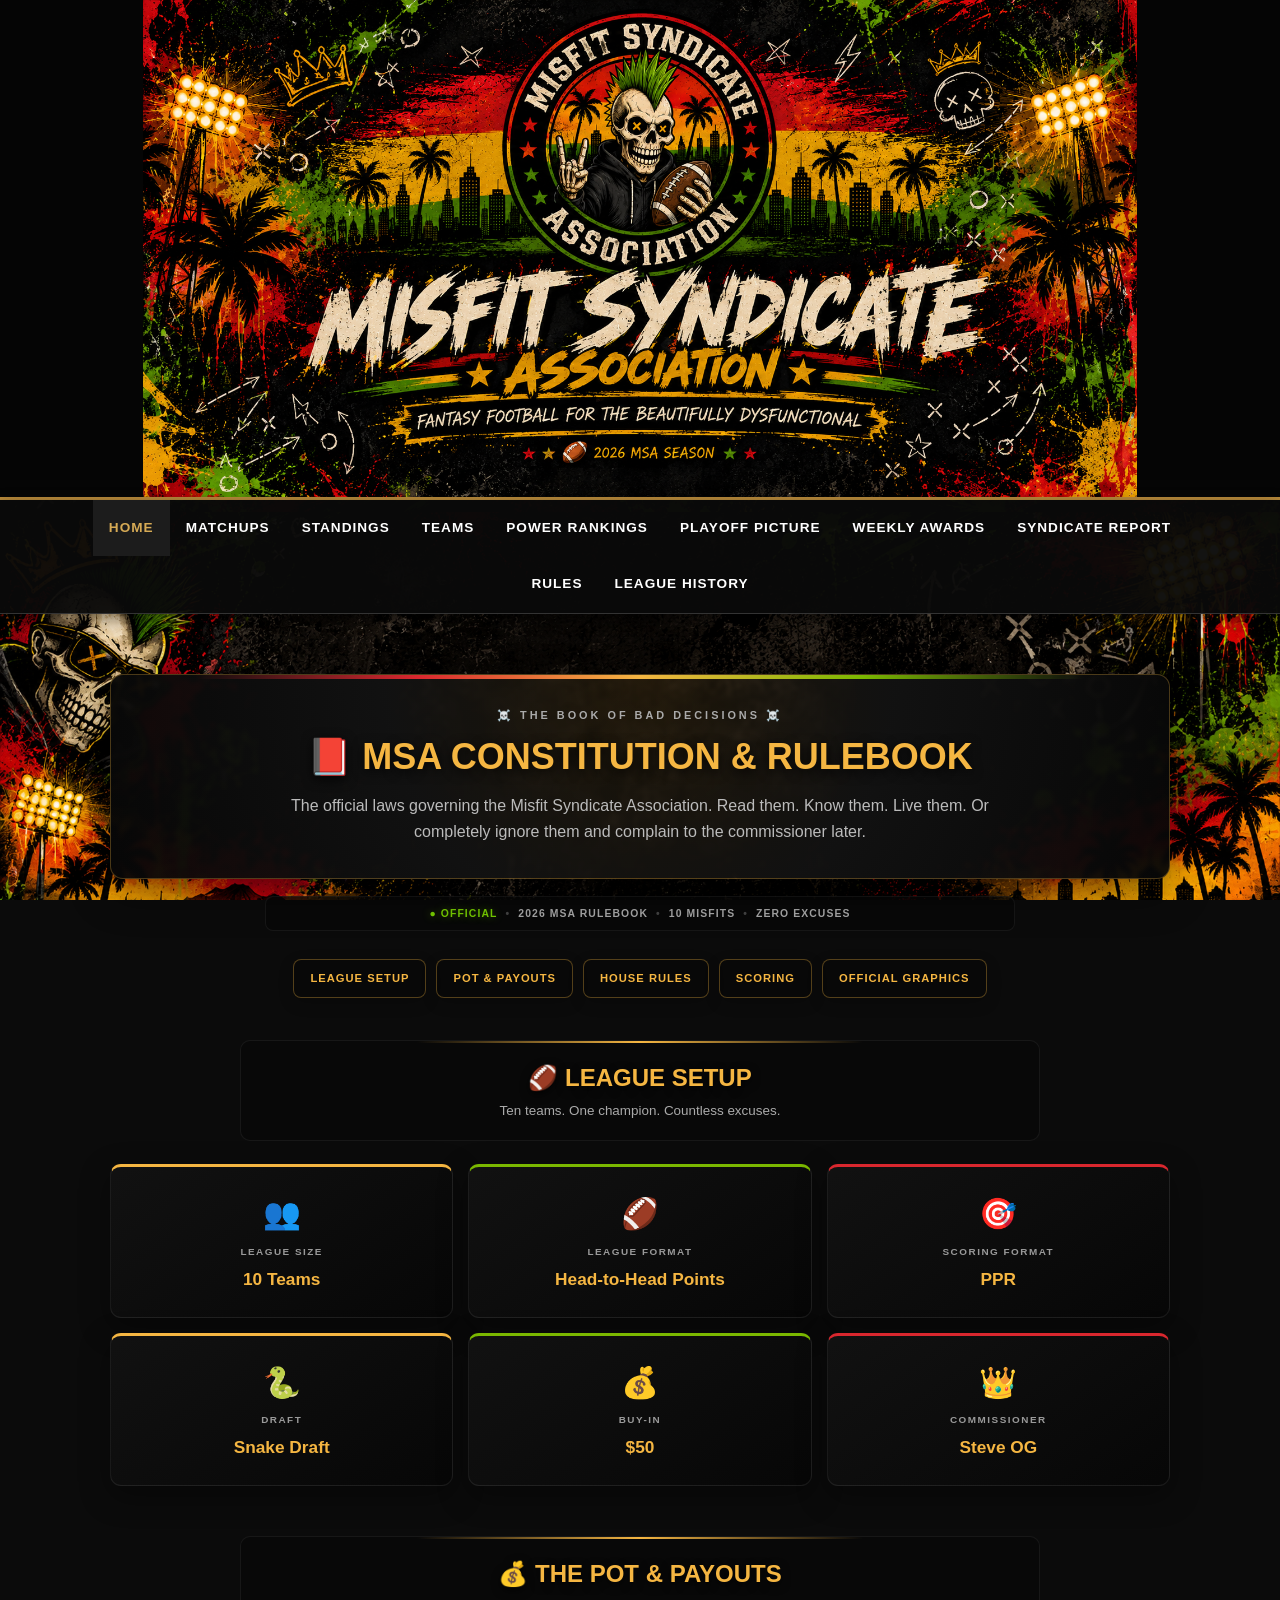
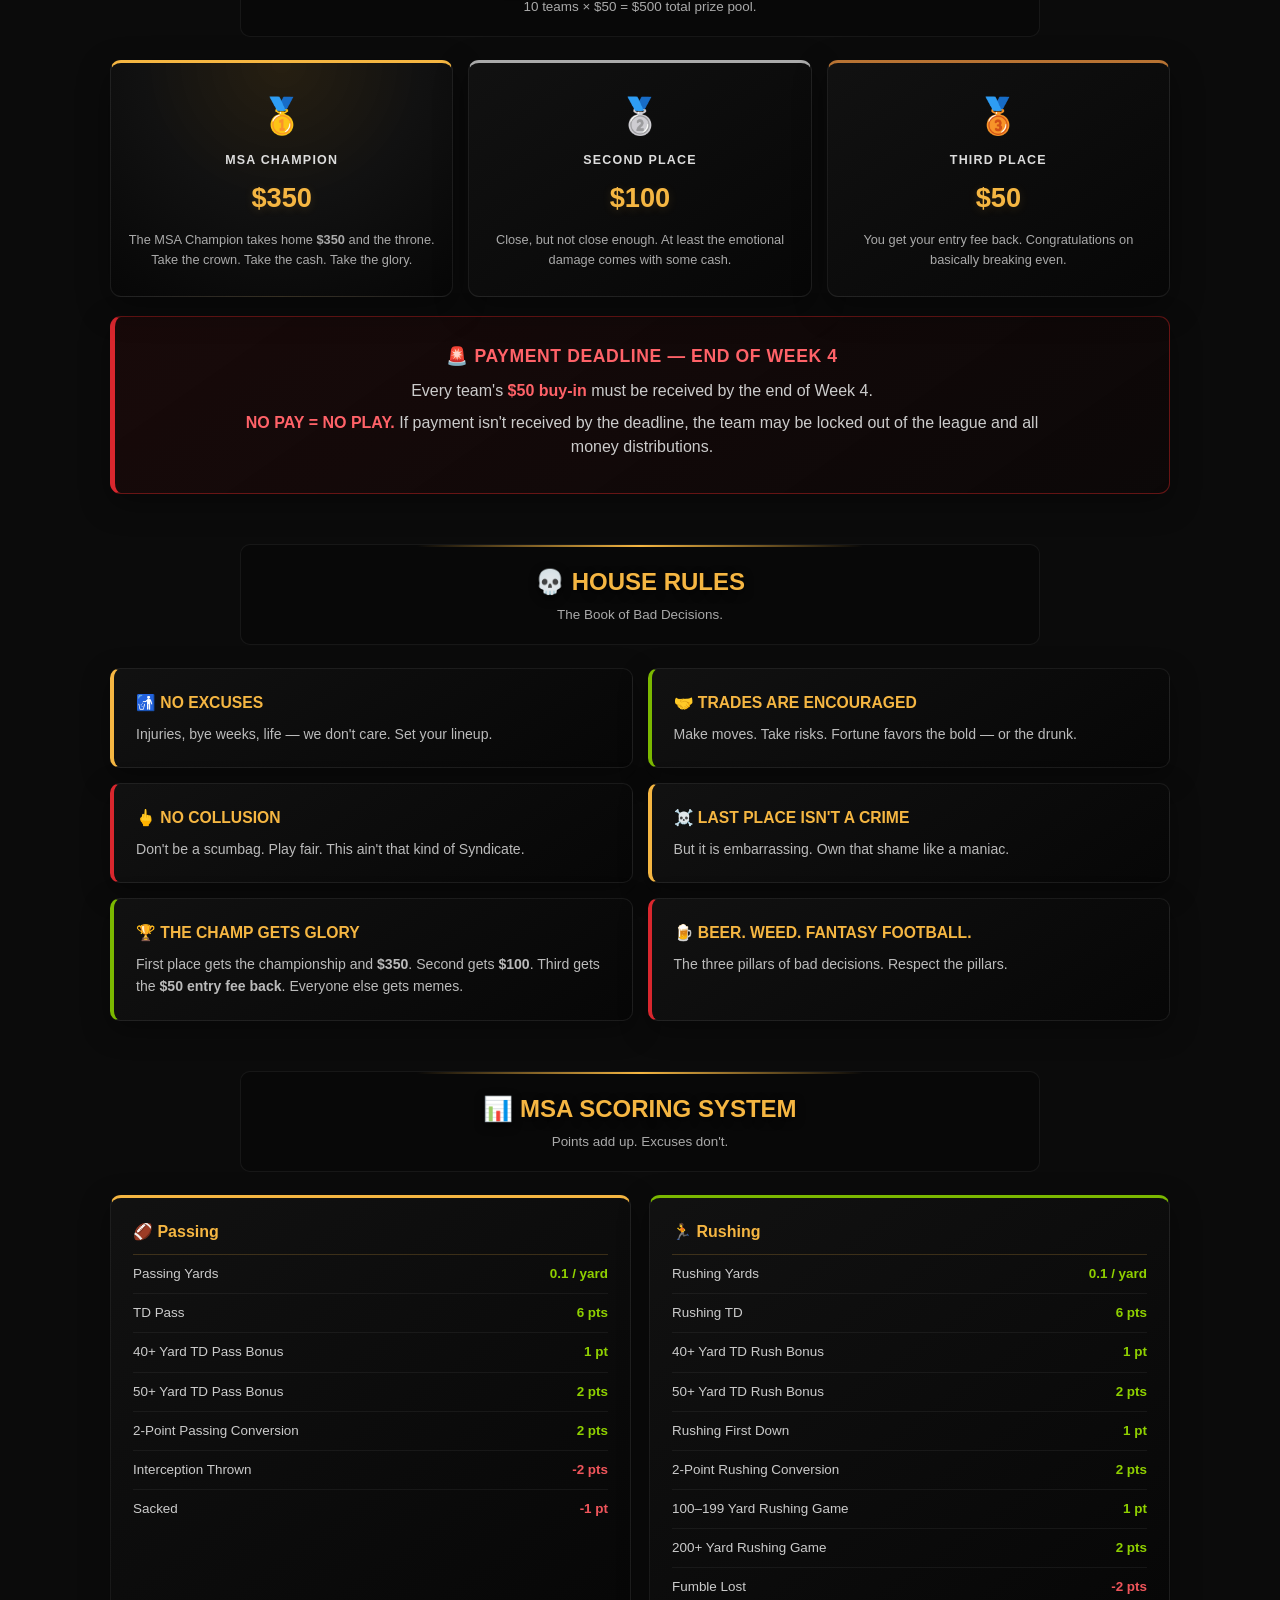
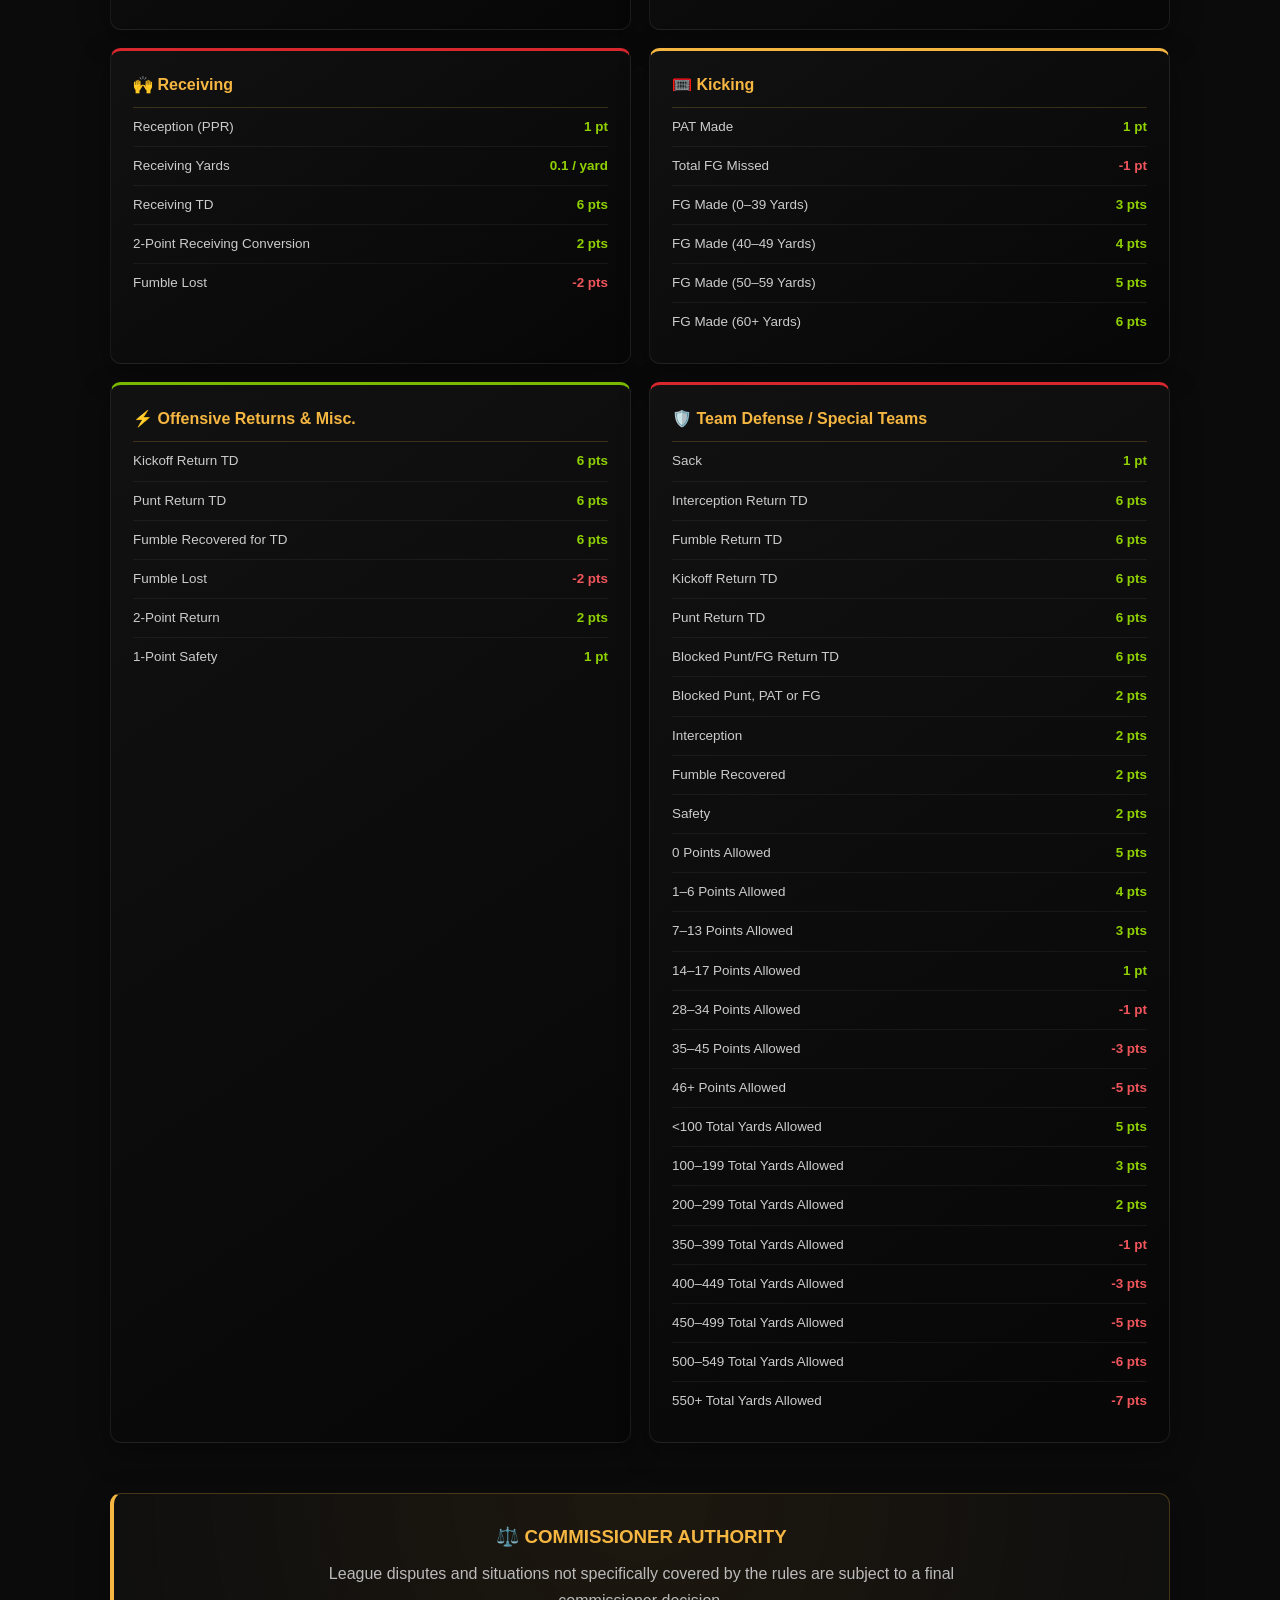
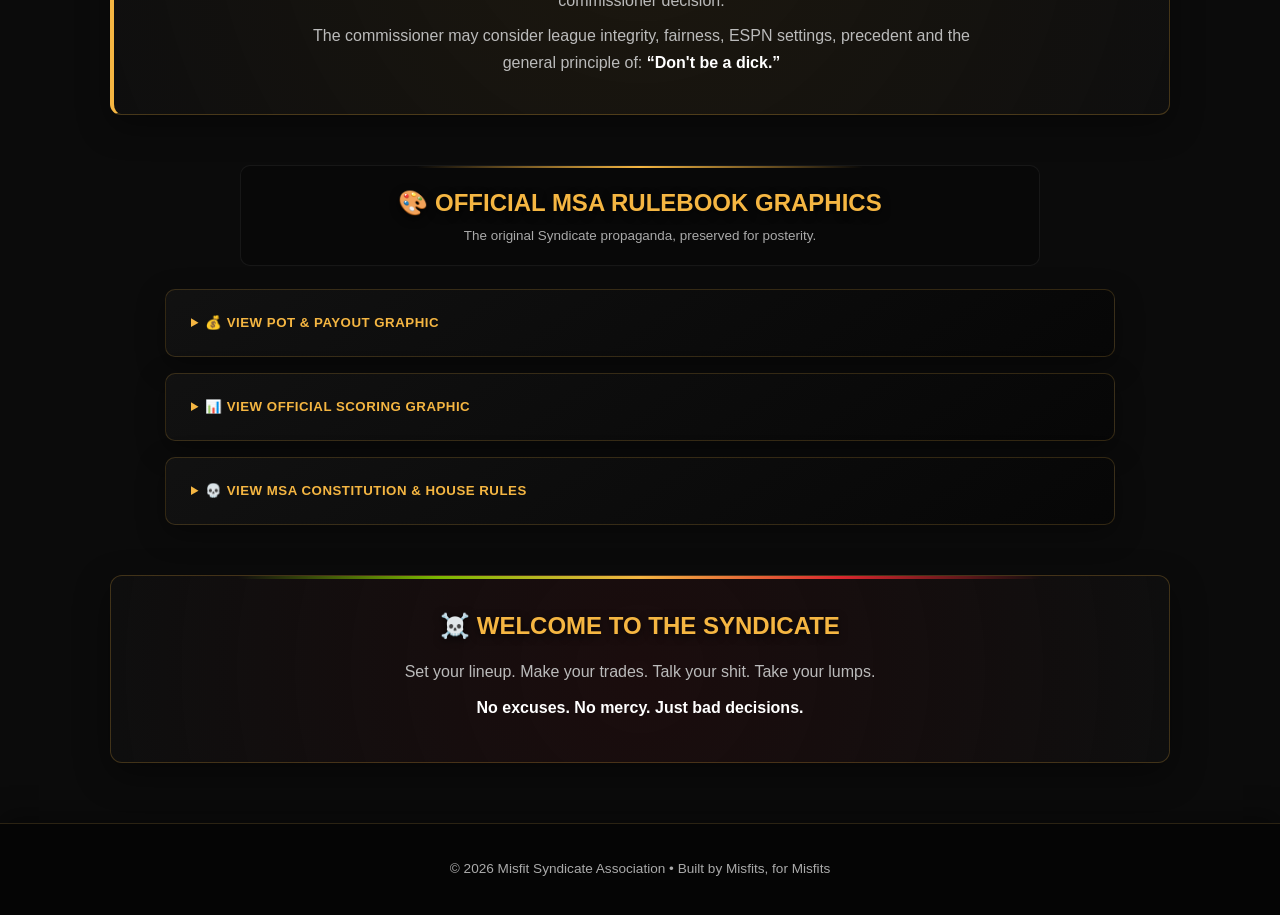
<file: rules.html>
<!DOCTYPE html>
<html lang="en">

<head>

<meta charset="UTF-8">

<meta
name="viewport"
content="width=device-width, initial-scale=1.0">

<title>
Rules | Misfit Syndicate Association
</title>

<link
rel="stylesheet"
href="style.css">

<style>

/* =========================================================
   MSA RULEBOOK — THE BOOK OF BAD DECISIONS
   ========================================================= */

.rules-page {
    max-width: 1100px;
    margin: auto;
}


/* =========================================================
   INTRO
   ========================================================= */

.rules-intro {
    text-align: center;

    margin-bottom: 25px;

    padding: 32px 22px;

    position: relative;

    overflow: hidden;

    background:
        radial-gradient(
            circle at top,
            rgba(245,182,66,.11),
            rgba(18,18,18,.96) 45%,
            rgba(7,7,7,.95)
        );

    border:
        1px solid rgba(245,182,66,.28);

    border-radius: 13px;

    box-shadow:
        0 14px 40px rgba(0,0,0,.48);

    backdrop-filter: blur(2px);
    -webkit-backdrop-filter: blur(2px);
}


.rules-intro::before {
    content: "";

    position: absolute;

    top: 0;
    left: 8%;
    right: 8%;

    height: 4px;

    background:
        linear-gradient(
            90deg,
            transparent,
            #d9272e,
            #f5b642,
            #7bb800,
            transparent
        );
}


.rules-intro-label {
    margin-bottom: 7px;

    color: #aaa;

    font-size: .68rem;

    font-weight: 900;

    letter-spacing: 3px;

    text-transform: uppercase;
}


.rules-intro h2 {
    margin-bottom: 9px;

    color: #f5b642;

    font-size:
        clamp(1.6rem,4vw,2.25rem);

    text-shadow:
        0 3px 12px rgba(0,0,0,.85);
}


.rules-intro p {
    max-width: 760px;

    margin: auto;

    color: #bbb;

    line-height: 1.65;
}


/* =========================================================
   RULEBOOK STATUS
   ========================================================= */

.rulebook-status {
    display: flex;

    justify-content: center;

    align-items: center;

    flex-wrap: wrap;

    gap: 8px;

    max-width: 750px;

    margin:
        -8px auto 28px auto;

    padding:
        9px 14px;

    background:
        rgba(8,8,8,.78);

    border:
        1px solid rgba(255,255,255,.06);

    border-radius: 8px;

    color: #aaa;

    font-size: .65rem;

    font-weight: 900;

    letter-spacing: 1.1px;

    text-transform: uppercase;
}


.rulebook-status-live {
    color: #78cf00;

    text-shadow:
        0 0 8px rgba(120,207,0,.45);
}


.rulebook-divider {
    opacity: .35;
}


/* =========================================================
   QUICK NAVIGATION
   ========================================================= */

.rules-nav {
    display: flex;

    flex-wrap: wrap;

    justify-content: center;

    gap: 10px;

    margin-bottom: 42px;
}


.rules-nav a {
    display: inline-block;

    padding:
        10px 16px;

    border:
        1px solid rgba(245,182,66,.32);

    border-radius: 8px;

    background:
        rgba(8,8,8,.72);

    color: #f5b642;

    text-decoration: none;

    font-size: .7rem;

    font-weight: 900;

    letter-spacing: 1px;

    text-transform: uppercase;

    box-shadow:
        0 5px 15px rgba(0,0,0,.20);

    transition:
        transform .2s ease,
        background .2s ease,
        color .2s ease,
        border-color .2s ease;
}


.rules-nav a:hover {
    transform:
        translateY(-2px);

    background: #f5b642;

    color: #111;

    border-color: #f5b642;
}


/* =========================================================
   SECTIONS
   ========================================================= */

.rules-section {
    margin-bottom: 50px;

    scroll-margin-top: 90px;
}


.rules-section-header {
    max-width: 800px;

    margin:
        0 auto 23px auto;

    padding:
        19px 16px;

    text-align: center;

    position: relative;

    background:
        rgba(9,9,9,.74);

    border:
        1px solid rgba(255,255,255,.06);

    border-radius: 10px;
}


.rules-section-header::before {
    content: "";

    position: absolute;

    left: 22%;
    right: 22%;
    top: 0;

    height: 2px;

    background:
        linear-gradient(
            90deg,
            transparent,
            #f5b642,
            transparent
        );
}


.rules-section-title {
    text-align: center;

    margin-bottom: 5px;

    color: #f5b642;

    text-shadow:
        0 3px 10px rgba(0,0,0,.75);
}


.rules-section-subtitle {
    text-align: center;

    color: #aaa;

    margin-bottom: 0;

    font-size: .84rem;
}


/* =========================================================
   LEAGUE INFORMATION
   ========================================================= */

.rules-grid {
    display: grid;

    grid-template-columns:
        repeat(3,1fr);

    gap: 15px;
}


.rule-stat {
    text-align: center;

    padding:
        24px 15px;

    position: relative;

    overflow: hidden;

    background:
        linear-gradient(
            145deg,
            rgba(18,18,18,.96),
            rgba(7,7,7,.95)
        );

    border:
        1px solid rgba(255,255,255,.075);

    border-top:
        3px solid #f5b642;

    border-radius: 11px;

    box-shadow:
        0 10px 30px rgba(0,0,0,.38);

    transition:
        transform .2s ease,
        border-color .2s ease;
}


.rule-stat:nth-child(3n+2) {
    border-top-color: #7bb800;
}


.rule-stat:nth-child(3n+3) {
    border-top-color: #d9272e;
}


.rule-stat:hover {
    transform:
        translateY(-3px);

    border-color:
        rgba(245,182,66,.35);
}


.rule-stat-icon {
    font-size: 1.9rem;

    margin-bottom: 8px;
}


.rule-stat-label {
    display: block;

    margin-bottom: 7px;

    color: #999;

    font-size: .62rem;

    font-weight: 900;

    text-transform: uppercase;

    letter-spacing: 1.5px;
}


.rule-stat-value {
    color: #f5b642;

    font-size: 1.08rem;

    font-weight: 900;
}


/* =========================================================
   PAYOUTS
   ========================================================= */

.payout-grid {
    display: grid;

    grid-template-columns:
        repeat(3,1fr);

    gap: 15px;
}


.payout-card {
    text-align: center;

    padding:
        27px 16px;

    position: relative;

    overflow: hidden;

    background:
        linear-gradient(
            145deg,
            rgba(18,18,18,.96),
            rgba(7,7,7,.95)
        );

    border:
        1px solid rgba(255,255,255,.08);

    border-radius: 11px;

    box-shadow:
        0 11px 32px rgba(0,0,0,.40);

    transition:
        transform .2s ease,
        border-color .2s ease;
}


.payout-card:hover {
    transform:
        translateY(-4px);
}


.payout-card:nth-child(1) {
    border-top:
        3px solid #f5b642;

    background:
        radial-gradient(
            circle at top,
            rgba(245,182,66,.12),
            rgba(18,18,18,.96) 48%,
            rgba(7,7,7,.95)
        );
}


.payout-card:nth-child(2) {
    border-top:
        3px solid #aaa;
}


.payout-card:nth-child(3) {
    border-top:
        3px solid #b87333;
}


.payout-place {
    font-size: 2.2rem;

    margin-bottom: 8px;
}


.payout-title {
    margin-bottom: 8px;

    color: #ddd;

    font-size: .78rem;

    font-weight: 900;

    letter-spacing: 1.2px;

    text-transform: uppercase;
}


.payout-money {
    color: #f5b642;

    font-size: 1.7rem;

    font-weight: 900;

    text-shadow:
        0 2px 10px rgba(245,182,66,.15);
}


.payout-description {
    margin-top: 11px;

    color: #aaa;

    font-size: .8rem;

    line-height: 1.55;
}


/* =========================================================
   PAYMENT DEADLINE
   ========================================================= */

.payment-warning {
    text-align: center;

    padding:
        26px 20px;

    margin-top: 19px;

    background:
        linear-gradient(
            145deg,
            rgba(60,8,8,.28),
            rgba(12,8,8,.92)
        );

    border:
        1px solid rgba(220,38,38,.42);

    border-left:
        5px solid #d9272e;

    border-radius: 11px;

    box-shadow:
        0 10px 30px rgba(0,0,0,.35);
}


.payment-warning strong {
    color: #ff6268;
}


.payment-warning-title {
    color: #ff6268;

    font-size: 1.1rem;

    font-weight: 900;

    letter-spacing: .6px;

    margin-bottom: 9px;
}


.payment-warning p {
    max-width: 800px;

    margin:
        7px auto;

    color: #ccc;

    line-height: 1.55;
}


/* =========================================================
   HOUSE RULES
   ========================================================= */

.house-rules {
    display: grid;

    grid-template-columns:
        repeat(2,1fr);

    gap: 15px;
}


.house-rule {
    padding:
        22px;

    position: relative;

    overflow: hidden;

    background:
        linear-gradient(
            145deg,
            rgba(18,18,18,.96),
            rgba(7,7,7,.95)
        );

    border:
        1px solid rgba(255,255,255,.075);

    border-left:
        4px solid #f5b642;

    border-radius: 10px;

    box-shadow:
        0 9px 28px rgba(0,0,0,.35);

    transition:
        transform .2s ease,
        border-color .2s ease;
}


.house-rule:nth-child(3n+2) {
    border-left-color: #7bb800;
}


.house-rule:nth-child(3n+3) {
    border-left-color: #d9272e;
}


.house-rule:hover {
    transform:
        translateY(-3px);
}


.house-rule h3 {
    margin:
        0 0 8px 0;

    color: #f5b642;

    font-size: .98rem;
}


.house-rule p {
    margin: 0;

    color: #bbb;

    line-height: 1.6;

    font-size: .88rem;
}


/* =========================================================
   SCORING
   ========================================================= */

.scoring-grid {
    display: grid;

    grid-template-columns:
        repeat(2,1fr);

    gap: 18px;
}


.scoring-card {
    padding:
        22px;

    background:
        linear-gradient(
            145deg,
            rgba(18,18,18,.96),
            rgba(7,7,7,.95)
        );

    border:
        1px solid rgba(255,255,255,.075);

    border-top:
        3px solid #f5b642;

    border-radius: 11px;

    box-shadow:
        0 10px 30px rgba(0,0,0,.38);
}


.scoring-card:nth-child(3n+2) {
    border-top-color: #7bb800;
}


.scoring-card:nth-child(3n+3) {
    border-top-color: #d9272e;
}


.scoring-card h3 {
    color: #f5b642;

    margin-top: 0;

    border-bottom:
        1px solid rgba(245,182,66,.20);

    padding-bottom: 10px;

    font-size: 1rem;
}


.scoring-row {
    display: flex;

    justify-content: space-between;

    align-items: center;

    gap: 20px;

    padding:
        9px 0;

    border-bottom:
        1px solid rgba(255,255,255,.055);

    color: #ccc;

    font-size: .84rem;
}


.scoring-row:last-child {
    border-bottom: none;
}


.scoring-points {
    color: #8fd000;

    font-weight: 900;

    white-space: nowrap;
}


.negative {
    color: #ef555b;
}


/* =========================================================
   COMMISSIONER
   ========================================================= */

.commissioner-box {
    text-align: center;

    padding:
        29px 22px;

    margin-bottom: 50px;

    position: relative;

    overflow: hidden;

    background:
        radial-gradient(
            circle at top,
            rgba(245,182,66,.08),
            rgba(15,15,15,.95)
        );

    border:
        1px solid rgba(245,182,66,.24);

    border-left:
        4px solid #f5b642;

    border-radius: 11px;

    box-shadow:
        0 11px 32px rgba(0,0,0,.38);
}


.commissioner-box h3 {
    color: #f5b642;

    margin-bottom: 10px;
}


.commissioner-box p {
    max-width: 700px;

    margin:
        9px auto;

    color: #bbb;

    line-height: 1.65;
}


.commissioner-box strong {
    color: #fff;
}


/* =========================================================
   OFFICIAL GRAPHICS
   ========================================================= */

.rules-graphics {
    display: grid;

    gap: 16px;

    max-width: 950px;

    margin: auto;
}


.rules-graphic-card {
    padding:
        17px 19px;

    background:
        linear-gradient(
            145deg,
            rgba(18,18,18,.96),
            rgba(7,7,7,.95)
        );

    border:
        1px solid rgba(245,182,66,.18);

    border-radius: 10px;

    box-shadow:
        0 9px 28px rgba(0,0,0,.35);
}


.rules-graphic-card summary {
    cursor: pointer;

    color: #f5b642;

    padding: 6px;

    font-size: .83rem;

    font-weight: 900;

    letter-spacing: .5px;

    list-style-position: inside;
}


.rules-graphic-card summary:hover {
    color: #ffd166;
}


.rules-graphic {
    display: block;

    width: 100%;

    height: auto;

    margin:
        18px auto 0 auto;

    border-radius: 10px;

    border:
        1px solid rgba(255,255,255,.08);

    box-shadow:
        0 10px 30px rgba(0,0,0,.45);
}


/* =========================================================
   FINAL WARNING
   ========================================================= */

.final-warning {
    text-align: center;

    padding:
        32px 20px;

    margin-top: 40px;

    position: relative;

    overflow: hidden;

    background:
        radial-gradient(
            circle at center,
            rgba(217,39,46,.08),
            rgba(15,15,15,.95)
        );

    border:
        1px solid rgba(245,182,66,.22);

    border-radius: 12px;

    box-shadow:
        0 12px 35px rgba(0,0,0,.40);
}


.final-warning::before {
    content: "";

    position: absolute;

    top: 0;
    left: 12%;
    right: 12%;

    height: 3px;

    background:
        linear-gradient(
            90deg,
            transparent,
            #7bb800,
            #f5b642,
            #d9272e,
            transparent
        );
}


.final-warning h2 {
    color: #f5b642;
}


.final-warning p {
    max-width: 700px;

    margin:
        10px auto;

    color: #bbb;

    line-height: 1.6;
}


.final-warning strong {
    color: #fff;
}


/* =========================================================
   TABLET
   ========================================================= */

@media (max-width: 850px) {

    .rules-grid {
        grid-template-columns:
            repeat(2,1fr);
    }


    .scoring-grid {
        grid-template-columns:
            1fr;
    }

}


/* =========================================================
   MOBILE
   ========================================================= */

@media (max-width: 700px) {

    .payout-grid {
        grid-template-columns:
            1fr;
    }


    .house-rules {
        grid-template-columns:
            1fr;
    }


    .rules-nav {
        gap: 7px;
    }


    .rules-nav a {
        font-size: .62rem;

        padding:
            8px 10px;
    }


    .rules-intro {
        padding:
            25px 14px;
    }

}


@media (max-width: 500px) {

    .rules-grid {
        grid-template-columns:
            1fr;
    }


    .scoring-card {
        padding:
            18px 14px;
    }


    .scoring-row {
        gap: 10px;

        font-size: .78rem;
    }

}

</style>

</head>


<body>


<header>

<div class="hero">

<img
src="ChatGPT%20Image%20Aug%209,%202026,%2008_43_11%20AM.png"
alt="Misfit Syndicate Association Logo"
class="logo">

<h1>
Misfit Syndicate Association
</h1>

<div class="tagline">
Fantasy Football for the Beautifully Dysfunctional
</div>

<div class="season">
🏈 2026 MSA Season
</div>

</div>

</header>


<nav>

<div class="nav-links">

<a href="index.html" class="active">
Home
</a>

<a href="matchups.html">
Matchups
</a>

<a href="standings.html">
Standings
</a>

<a href="teams.html">
Teams
</a>

<a href="power-rankings.html">
Power Rankings
</a>

<a href="playoff-picture.html">
Playoff Picture
</a>

<a href="weekly-awards.html">
Weekly Awards
</a>

<a href="syndicate-report.html">
Syndicate Report
</a>

<a href="rules.html">
Rules
</a>

<a href="league-history.html">
League History
</a>

</div>

</nav>


<main>

<div class="rules-page">


<!-- =====================================================
     INTRODUCTION
     ===================================================== -->

<section class="rules-intro">

<div class="rules-intro-label">
☠️ THE BOOK OF BAD DECISIONS ☠️
</div>

<h2>
📕 MSA CONSTITUTION & RULEBOOK
</h2>

<p>

The official laws governing the
Misfit Syndicate Association.

Read them. Know them. Live them.

Or completely ignore them and complain
to the commissioner later.

</p>

</section>


<!-- =====================================================
     RULEBOOK STATUS
     ===================================================== -->

<div class="rulebook-status">

<span class="rulebook-status-live">
● OFFICIAL
</span>

<span class="rulebook-divider">
•
</span>

<span>
2026 MSA RULEBOOK
</span>

<span class="rulebook-divider">
•
</span>

<span>
10 MISFITS
</span>

<span class="rulebook-divider">
•
</span>

<span>
ZERO EXCUSES
</span>

</div>


<!-- =====================================================
     QUICK NAVIGATION
     ===================================================== -->

<div class="rules-nav">

<a href="#league">
League Setup
</a>

<a href="#money">
Pot & Payouts
</a>

<a href="#house-rules">
House Rules
</a>

<a href="#scoring">
Scoring
</a>

<a href="#graphics">
Official Graphics
</a>

</div>


<!-- =====================================================
     LEAGUE SETUP
     ===================================================== -->

<section
class="rules-section"
id="league">


<div class="rules-section-header">

<h2 class="rules-section-title">
🏈 LEAGUE SETUP
</h2>

<p class="rules-section-subtitle">
Ten teams. One champion. Countless excuses.
</p>

</div>


<div class="rules-grid">


<div class="rule-stat">

<div class="rule-stat-icon">
👥
</div>

<span class="rule-stat-label">
League Size
</span>

<span class="rule-stat-value">
10 Teams
</span>

</div>


<div class="rule-stat">

<div class="rule-stat-icon">
🏈
</div>

<span class="rule-stat-label">
League Format
</span>

<span class="rule-stat-value">
Head-to-Head Points
</span>

</div>


<div class="rule-stat">

<div class="rule-stat-icon">
🎯
</div>

<span class="rule-stat-label">
Scoring Format
</span>

<span class="rule-stat-value">
PPR
</span>

</div>


<div class="rule-stat">

<div class="rule-stat-icon">
🐍
</div>

<span class="rule-stat-label">
Draft
</span>

<span class="rule-stat-value">
Snake Draft
</span>

</div>


<div class="rule-stat">

<div class="rule-stat-icon">
💰
</div>

<span class="rule-stat-label">
Buy-In
</span>

<span class="rule-stat-value">
$50
</span>

</div>


<div class="rule-stat">

<div class="rule-stat-icon">
👑
</div>

<span class="rule-stat-label">
Commissioner
</span>

<span class="rule-stat-value">
Steve OG
</span>

</div>


</div>

</section>


<!-- =====================================================
     MONEY & PAYOUTS
     ===================================================== -->

<section
class="rules-section"
id="money">


<div class="rules-section-header">

<h2 class="rules-section-title">
💰 THE POT & PAYOUTS
</h2>

<p class="rules-section-subtitle">
10 teams × $50 = $500 total prize pool.
</p>

</div>


<div class="payout-grid">


<div class="payout-card">

<div class="payout-place">
🥇
</div>

<div class="payout-title">
MSA Champion
</div>

<div class="payout-money">
$350
</div>

<div class="payout-description">

The MSA Champion takes home
<strong>$350</strong> and the throne.

Take the crown. Take the cash.
Take the glory.

</div>

</div>


<div class="payout-card">

<div class="payout-place">
🥈
</div>

<div class="payout-title">
Second Place
</div>

<div class="payout-money">
$100
</div>

<div class="payout-description">

Close, but not close enough.

At least the emotional damage comes
with some cash.

</div>

</div>


<div class="payout-card">

<div class="payout-place">
🥉
</div>

<div class="payout-title">
Third Place
</div>

<div class="payout-money">
$50
</div>

<div class="payout-description">

You get your entry fee back.

Congratulations on basically breaking even.

</div>

</div>


</div>


<div class="payment-warning">

<div class="payment-warning-title">
🚨 PAYMENT DEADLINE — END OF WEEK 4
</div>

<p>

Every team's <strong>$50 buy-in</strong>
must be received by the end of Week 4.

</p>

<p>

<strong>NO PAY = NO PLAY.</strong>

If payment isn't received by the deadline,
the team may be locked out of the league
and all money distributions.

</p>

</div>


</section>


<!-- =====================================================
     HOUSE RULES
     ===================================================== -->

<section
class="rules-section"
id="house-rules">


<div class="rules-section-header">

<h2 class="rules-section-title">
💀 HOUSE RULES
</h2>

<p class="rules-section-subtitle">
The Book of Bad Decisions.
</p>

</div>


<div class="house-rules">


<div class="house-rule">

<h3>
🚮 NO EXCUSES
</h3>

<p>

Injuries, bye weeks, life — we don't care.

Set your lineup.

</p>

</div>


<div class="house-rule">

<h3>
🤝 TRADES ARE ENCOURAGED
</h3>

<p>

Make moves. Take risks.

Fortune favors the bold — or the drunk.

</p>

</div>


<div class="house-rule">

<h3>
🖕 NO COLLUSION
</h3>

<p>

Don't be a scumbag.

Play fair.

This ain't that kind of Syndicate.

</p>

</div>


<div class="house-rule">

<h3>
☠️ LAST PLACE ISN'T A CRIME
</h3>

<p>

But it is embarrassing.

Own that shame like a maniac.

</p>

</div>


<div class="house-rule">

<h3>
🏆 THE CHAMP GETS GLORY
</h3>

<p>

First place gets the championship and
<strong>$350</strong>.

Second gets <strong>$100</strong>.

Third gets the <strong>$50 entry fee back</strong>.

Everyone else gets memes.

</p>

</div>


<div class="house-rule">

<h3>
🍺 BEER. WEED. FANTASY FOOTBALL.
</h3>

<p>

The three pillars of bad decisions.

Respect the pillars.

</p>

</div>


</div>

</section>


<!-- =====================================================
     SCORING
     ===================================================== -->

<section
class="rules-section"
id="scoring">


<div class="rules-section-header">

<h2 class="rules-section-title">
📊 MSA SCORING SYSTEM
</h2>

<p class="rules-section-subtitle">
Points add up. Excuses don't.
</p>

</div>


<div class="scoring-grid">


<!-- PASSING -->

<div class="scoring-card">

<h3>
🏈 Passing
</h3>

<div class="scoring-row">
<span>Passing Yards</span>
<span class="scoring-points">0.1 / yard</span>
</div>

<div class="scoring-row">
<span>TD Pass</span>
<span class="scoring-points">6 pts</span>
</div>

<div class="scoring-row">
<span>40+ Yard TD Pass Bonus</span>
<span class="scoring-points">1 pt</span>
</div>

<div class="scoring-row">
<span>50+ Yard TD Pass Bonus</span>
<span class="scoring-points">2 pts</span>
</div>

<div class="scoring-row">
<span>2-Point Passing Conversion</span>
<span class="scoring-points">2 pts</span>
</div>

<div class="scoring-row">
<span>Interception Thrown</span>
<span class="scoring-points negative">-2 pts</span>
</div>

<div class="scoring-row">
<span>Sacked</span>
<span class="scoring-points negative">-1 pt</span>
</div>

</div>


<!-- RUSHING -->

<div class="scoring-card">

<h3>
🏃 Rushing
</h3>

<div class="scoring-row">
<span>Rushing Yards</span>
<span class="scoring-points">0.1 / yard</span>
</div>

<div class="scoring-row">
<span>Rushing TD</span>
<span class="scoring-points">6 pts</span>
</div>

<div class="scoring-row">
<span>40+ Yard TD Rush Bonus</span>
<span class="scoring-points">1 pt</span>
</div>

<div class="scoring-row">
<span>50+ Yard TD Rush Bonus</span>
<span class="scoring-points">2 pts</span>
</div>

<div class="scoring-row">
<span>Rushing First Down</span>
<span class="scoring-points">1 pt</span>
</div>

<div class="scoring-row">
<span>2-Point Rushing Conversion</span>
<span class="scoring-points">2 pts</span>
</div>

<div class="scoring-row">
<span>100–199 Yard Rushing Game</span>
<span class="scoring-points">1 pt</span>
</div>

<div class="scoring-row">
<span>200+ Yard Rushing Game</span>
<span class="scoring-points">2 pts</span>
</div>

<div class="scoring-row">
<span>Fumble Lost</span>
<span class="scoring-points negative">-2 pts</span>
</div>

</div>


<!-- RECEIVING -->

<div class="scoring-card">

<h3>
🙌 Receiving
</h3>

<div class="scoring-row">
<span>Reception (PPR)</span>
<span class="scoring-points">1 pt</span>
</div>

<div class="scoring-row">
<span>Receiving Yards</span>
<span class="scoring-points">0.1 / yard</span>
</div>

<div class="scoring-row">
<span>Receiving TD</span>
<span class="scoring-points">6 pts</span>
</div>

<div class="scoring-row">
<span>2-Point Receiving Conversion</span>
<span class="scoring-points">2 pts</span>
</div>

<div class="scoring-row">
<span>Fumble Lost</span>
<span class="scoring-points negative">-2 pts</span>
</div>

</div>


<!-- KICKING -->

<div class="scoring-card">

<h3>
🥅 Kicking
</h3>

<div class="scoring-row">
<span>PAT Made</span>
<span class="scoring-points">1 pt</span>
</div>

<div class="scoring-row">
<span>Total FG Missed</span>
<span class="scoring-points negative">-1 pt</span>
</div>

<div class="scoring-row">
<span>FG Made (0–39 Yards)</span>
<span class="scoring-points">3 pts</span>
</div>

<div class="scoring-row">
<span>FG Made (40–49 Yards)</span>
<span class="scoring-points">4 pts</span>
</div>

<div class="scoring-row">
<span>FG Made (50–59 Yards)</span>
<span class="scoring-points">5 pts</span>
</div>

<div class="scoring-row">
<span>FG Made (60+ Yards)</span>
<span class="scoring-points">6 pts</span>
</div>

</div>


<!-- OFFENSIVE RETURNS -->

<div class="scoring-card">

<h3>
⚡ Offensive Returns & Misc.
</h3>

<div class="scoring-row">
<span>Kickoff Return TD</span>
<span class="scoring-points">6 pts</span>
</div>

<div class="scoring-row">
<span>Punt Return TD</span>
<span class="scoring-points">6 pts</span>
</div>

<div class="scoring-row">
<span>Fumble Recovered for TD</span>
<span class="scoring-points">6 pts</span>
</div>

<div class="scoring-row">
<span>Fumble Lost</span>
<span class="scoring-points negative">-2 pts</span>
</div>

<div class="scoring-row">
<span>2-Point Return</span>
<span class="scoring-points">2 pts</span>
</div>

<div class="scoring-row">
<span>1-Point Safety</span>
<span class="scoring-points">1 pt</span>
</div>

</div>


<!-- DEFENSE -->

<div class="scoring-card">

<h3>
🛡️ Team Defense / Special Teams
</h3>

<div class="scoring-row">
<span>Sack</span>
<span class="scoring-points">1 pt</span>
</div>

<div class="scoring-row">
<span>Interception Return TD</span>
<span class="scoring-points">6 pts</span>
</div>

<div class="scoring-row">
<span>Fumble Return TD</span>
<span class="scoring-points">6 pts</span>
</div>

<div class="scoring-row">
<span>Kickoff Return TD</span>
<span class="scoring-points">6 pts</span>
</div>

<div class="scoring-row">
<span>Punt Return TD</span>
<span class="scoring-points">6 pts</span>
</div>

<div class="scoring-row">
<span>Blocked Punt/FG Return TD</span>
<span class="scoring-points">6 pts</span>
</div>

<div class="scoring-row">
<span>Blocked Punt, PAT or FG</span>
<span class="scoring-points">2 pts</span>
</div>

<div class="scoring-row">
<span>Interception</span>
<span class="scoring-points">2 pts</span>
</div>

<div class="scoring-row">
<span>Fumble Recovered</span>
<span class="scoring-points">2 pts</span>
</div>

<div class="scoring-row">
<span>Safety</span>
<span class="scoring-points">2 pts</span>
</div>

<div class="scoring-row">
<span>0 Points Allowed</span>
<span class="scoring-points">5 pts</span>
</div>

<div class="scoring-row">
<span>1–6 Points Allowed</span>
<span class="scoring-points">4 pts</span>
</div>

<div class="scoring-row">
<span>7–13 Points Allowed</span>
<span class="scoring-points">3 pts</span>
</div>

<div class="scoring-row">
<span>14–17 Points Allowed</span>
<span class="scoring-points">1 pt</span>
</div>

<div class="scoring-row">
<span>28–34 Points Allowed</span>
<span class="scoring-points negative">-1 pt</span>
</div>

<div class="scoring-row">
<span>35–45 Points Allowed</span>
<span class="scoring-points negative">-3 pts</span>
</div>

<div class="scoring-row">
<span>46+ Points Allowed</span>
<span class="scoring-points negative">-5 pts</span>
</div>

<div class="scoring-row">
<span>&lt;100 Total Yards Allowed</span>
<span class="scoring-points">5 pts</span>
</div>

<div class="scoring-row">
<span>100–199 Total Yards Allowed</span>
<span class="scoring-points">3 pts</span>
</div>

<div class="scoring-row">
<span>200–299 Total Yards Allowed</span>
<span class="scoring-points">2 pts</span>
</div>

<div class="scoring-row">
<span>350–399 Total Yards Allowed</span>
<span class="scoring-points negative">-1 pt</span>
</div>

<div class="scoring-row">
<span>400–449 Total Yards Allowed</span>
<span class="scoring-points negative">-3 pts</span>
</div>

<div class="scoring-row">
<span>450–499 Total Yards Allowed</span>
<span class="scoring-points negative">-5 pts</span>
</div>

<div class="scoring-row">
<span>500–549 Total Yards Allowed</span>
<span class="scoring-points negative">-6 pts</span>
</div>

<div class="scoring-row">
<span>550+ Total Yards Allowed</span>
<span class="scoring-points negative">-7 pts</span>
</div>

</div>


</div>

</section>


<!-- =====================================================
     COMMISSIONER AUTHORITY
     ===================================================== -->

<section class="commissioner-box">

<h3>
⚖️ COMMISSIONER AUTHORITY
</h3>

<p>

League disputes and situations not specifically
covered by the rules are subject to a final
commissioner decision.

</p>

<p>

The commissioner may consider league integrity,
fairness, ESPN settings, precedent and the
general principle of:

<strong>
“Don't be a dick.”
</strong>

</p>

</section>


<!-- =====================================================
     OFFICIAL GRAPHICS
     ===================================================== -->

<section
class="rules-section"
id="graphics">


<div class="rules-section-header">

<h2 class="rules-section-title">
🎨 OFFICIAL MSA RULEBOOK GRAPHICS
</h2>

<p class="rules-section-subtitle">
The original Syndicate propaganda, preserved for posterity.
</p>

</div>


<div class="rules-graphics">


<details class="rules-graphic-card">

<summary>
💰 VIEW POT & PAYOUT GRAPHIC
</summary>

<img
src="Prize system.png"
alt="MSA Pot and Payouts"
class="rules-graphic">

</details>


<details class="rules-graphic-card">

<summary>
📊 VIEW OFFICIAL SCORING GRAPHIC
</summary>

<img
src="Points system.png"
alt="MSA Scoring Settings"
class="rules-graphic">

</details>


<details class="rules-graphic-card">

<summary>
💀 VIEW MSA CONSTITUTION & HOUSE RULES
</summary>

<img
src="House Rules.png"
alt="MSA Constitution and Rulebook"
class="rules-graphic">

</details>


</div>

</section>


<!-- =====================================================
     FINAL MESSAGE
     ===================================================== -->

<section class="final-warning">

<h2>
☠️ WELCOME TO THE SYNDICATE
</h2>

<p>

Set your lineup.

Make your trades.

Talk your shit.

Take your lumps.

</p>

<p>

<strong>
No excuses. No mercy. Just bad decisions.
</strong>

</p>

</section>


</div>

</main>


<footer>

© 2026 Misfit Syndicate Association • Built by Misfits, for Misfits

</footer>


</body>

</html>
</file>
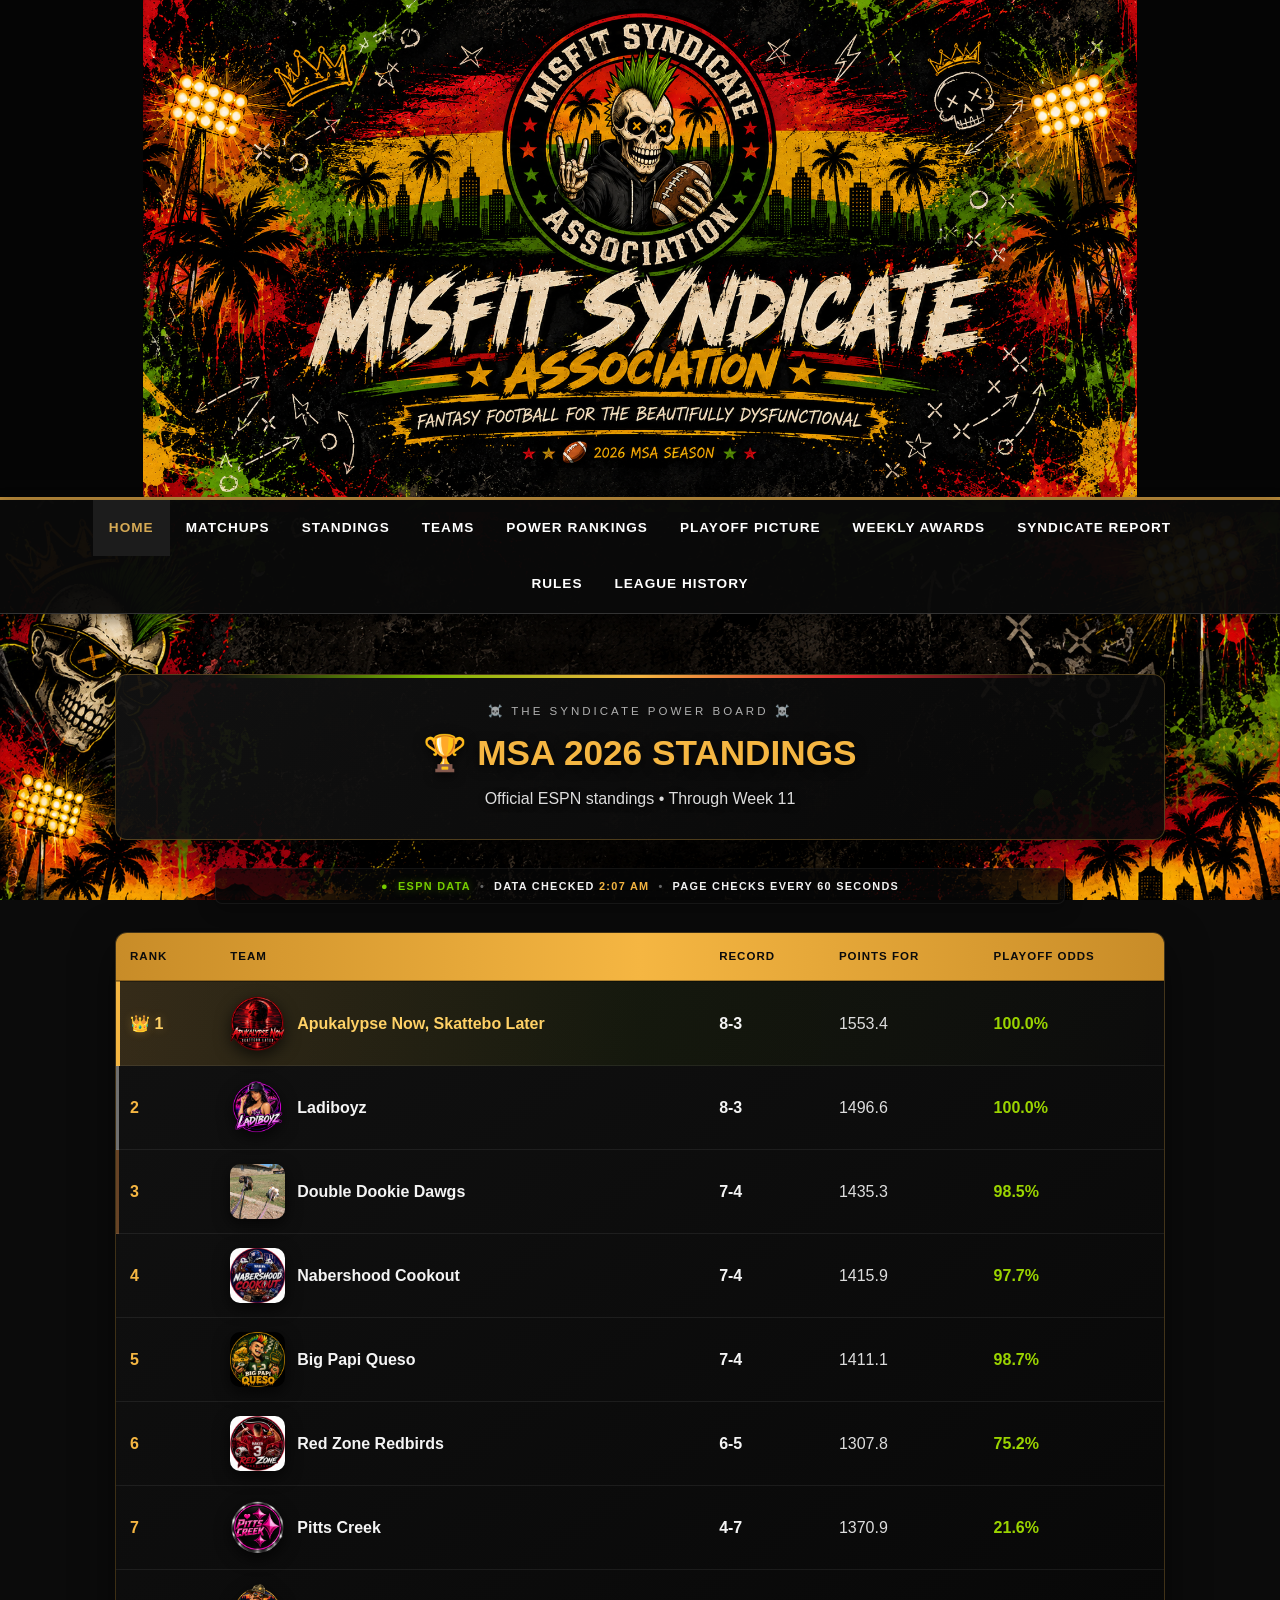
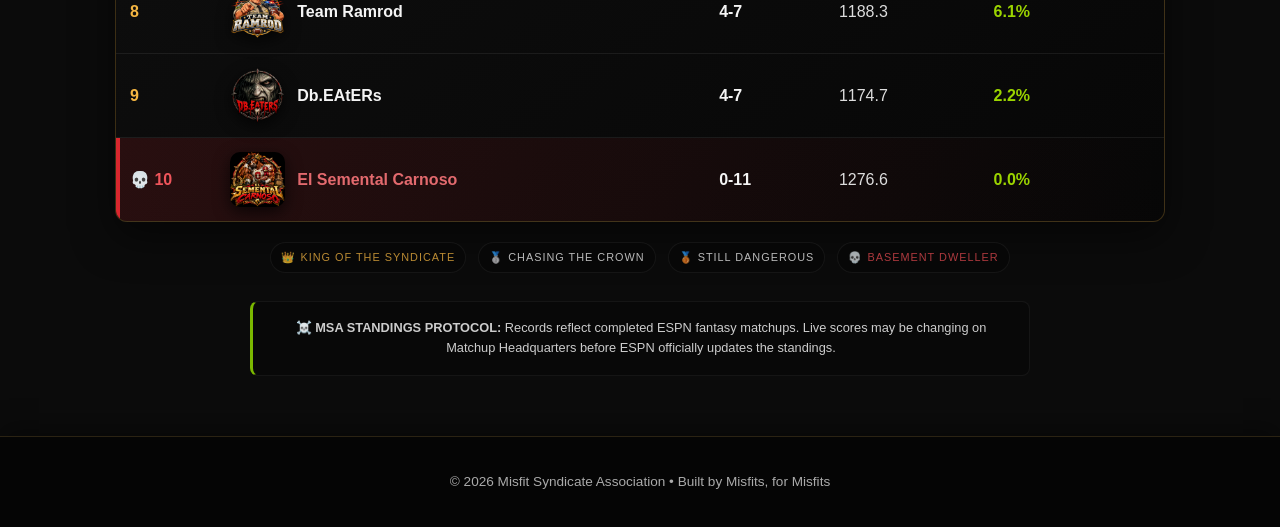
<file: standings.html>
<!DOCTYPE html>
<html lang="en">

<head>

<meta charset="UTF-8">

<meta
name="viewport"
content="width=device-width, initial-scale=1.0">

<title>
Standings | Misfit Syndicate Association
</title>

<link
rel="stylesheet"
href="style.css">

<style>

/* =========================================================
   MSA STANDINGS — SYNDICATE POWER BOARD
   ========================================================= */

.standings-page {
    max-width: 1050px;
    margin: auto;
}


/* =========================================================
   PAGE INTRO
   ========================================================= */

.standings-intro {
    text-align: center;

    margin-bottom: 28px;

    padding: 28px 20px;

    background:
        linear-gradient(
            135deg,
            rgba(18,18,18,.94),
            rgba(8,8,8,.90)
        );

    border:
        1px solid rgba(245,182,66,.28);

    border-radius: 12px;

    box-shadow:
        0 12px 35px rgba(0,0,0,.45);

    position: relative;

    overflow: hidden;
}


.standings-intro::before {
    content: "";

    position: absolute;

    top: 0;
    left: 10%;
    right: 10%;

    height: 3px;

    background:
        linear-gradient(
            90deg,
            transparent,
            #7bb800,
            #f5b642,
            #d9272e,
            transparent
        );
}


.standings-intro-label {
    text-transform: uppercase;

    letter-spacing: 3px;

    font-size: .72rem;

    opacity: .7;

    margin-bottom: 7px;
}


.standings-intro .section-title {
    margin-bottom: 7px;

    color: #f5b642;

    font-size:
        clamp(1.6rem,4vw,2.2rem);

    text-shadow:
        0 3px 12px rgba(0,0,0,.85);
}


.standings-intro .section-sub {
    margin-bottom: 0;
}


/* =========================================================
   LIVE DATA STATUS
   ========================================================= */

.live-data-status {
    display: flex;

    justify-content: center;

    align-items: center;

    flex-wrap: wrap;

    gap: 9px;

    max-width: 850px;

    margin:
        12px auto 28px auto;

    padding:
        9px 14px;

    text-transform: uppercase;

    letter-spacing: 1.3px;

    font-size: .68rem;

    font-weight: bold;

    background:
        rgba(8,8,8,.75);

    border:
        1px solid rgba(255,255,255,.06);

    border-radius: 7px;

    box-shadow:
        0 6px 18px rgba(0,0,0,.25);
}


.live-dot {
    color: #78cf00;

    text-shadow:
        0 0 8px rgba(120,207,0,.45);
}


.live-dot::before {
    content: "●";

    margin-right: 5px;
}


.data-time {
    color: #f5b642;
}


.status-divider {
    opacity: .4;
}


/* =========================================================
   STANDINGS TABLE WRAPPER
   ========================================================= */

.standings-wrapper {
    overflow-x: auto;

    background:
        linear-gradient(
            145deg,
            rgba(18,18,18,.96),
            rgba(7,7,7,.95)
        );

    border:
        1px solid rgba(245,182,66,.22);

    border-radius: 12px;

    box-shadow:
        0 14px 40px rgba(0,0,0,.50);

    backdrop-filter:
        blur(2px);

    -webkit-backdrop-filter:
        blur(2px);
}


/* =========================================================
   TABLE
   ========================================================= */

.standings-wrapper table {
    width: 100%;

    min-width: 760px;

    border-collapse: collapse;

    background: transparent;
}


.standings-wrapper thead {
    background:
        linear-gradient(
            90deg,
            #c88c28,
            #f5b642,
            #c88c28
        );
}


.standings-wrapper th {
    padding:
        15px 14px;

    color: #0b0b0b;

    background: transparent;

    font-size: .72rem;

    font-weight: 900;

    letter-spacing: 1px;

    text-transform: uppercase;

    white-space: nowrap;

    border-bottom:
        2px solid rgba(0,0,0,.30);
}


.standings-wrapper td {
    padding:
        14px;

    border-bottom:
        1px solid rgba(255,255,255,.07);

    vertical-align: middle;
}


.standings-wrapper tbody tr {
    transition:
        background .2s ease,
        transform .2s ease;
}


.standings-wrapper tbody tr:hover {
    background:
        rgba(245,182,66,.055);
}


.standings-wrapper tbody tr:last-child td {
    border-bottom: none;
}


/* =========================================================
   TEAM COLUMN
   ========================================================= */

.standings-team-link {
    display: flex;

    align-items: center;

    gap: 12px;

    text-decoration: none;

    font-weight: bold;

    color: inherit;

    transition:
        color .2s ease;
}


.standings-team-link:hover {
    color: #f5b642;
}


/* =========================================================
   OFFICIAL MSA TEAM LOGOS
   ========================================================= */

.standings-logo {
    width: 55px;

    height: 55px;

    object-fit: contain;

    border-radius: 10px;

    flex-shrink: 0;

    filter:
        drop-shadow(
            0 5px 8px rgba(0,0,0,.70)
        );

    transition:
        transform .2s ease;
}


.standings-team-link:hover
.standings-logo {
    transform:
        scale(1.08);
}


/* =========================================================
   TEAM NAME
   ========================================================= */

.standings-team-name {
    line-height: 1.2;
}


/* =========================================================
   RANK
   ========================================================= */

.rank-cell {
    font-weight: 900;

    white-space: nowrap;

    color: #f5b642;

    font-size: 1rem;
}


/* =========================================================
   RECORD
   ========================================================= */

.record-cell {
    font-weight: 900;

    white-space: nowrap;
}


/* =========================================================
   POINTS
   ========================================================= */

.points-cell {
    white-space: nowrap;

    color: #ddd;
}


/* =========================================================
   PLAYOFF ODDS
   ========================================================= */

.playoff-cell {
    white-space: nowrap;

    font-weight: 900;

    color: #9bd400;
}


/* =========================================================
   FIRST PLACE — KING OF THE SYNDICATE
   ========================================================= */

.first-place-row {
    background:
        linear-gradient(
            90deg,
            rgba(245,182,66,.16),
            rgba(123,184,0,.06),
            transparent
        );

    box-shadow:
        inset 4px 0 0 #f5b642;
}


.first-place-row .rank-cell {
    color: #ffd166;

    text-shadow:
        0 0 10px rgba(245,182,66,.30);
}


.first-place-row
.standings-team-name {
    color: #ffd166;
}


/* =========================================================
   LAST PLACE — BASEMENT DWELLER
   ========================================================= */

.last-place-row {
    background:
        linear-gradient(
            90deg,
            rgba(190,30,35,.16),
            transparent
        );

    box-shadow:
        inset 4px 0 0 #d9272e;
}


.last-place-row .rank-cell {
    color: #ef555b;
}


.last-place-row
.standings-team-name {
    color: #e36a6e;
}


/* =========================================================
   POSITION ACCENTS
   ========================================================= */

.standings-wrapper
tbody tr:nth-child(2) {
    box-shadow:
        inset 3px 0 0 rgba(190,190,190,.55);
}


.standings-wrapper
tbody tr:nth-child(3) {
    box-shadow:
        inset 3px 0 0 rgba(176,110,55,.55);
}


/* =========================================================
   STANDINGS LEGEND
   ========================================================= */

.standings-legend {
    display: flex;

    justify-content: center;

    flex-wrap: wrap;

    gap: 12px;

    margin-top: 20px;

    font-size: .68rem;

    text-transform: uppercase;

    letter-spacing: 1px;

    opacity: .75;
}


.legend-item {
    padding:
        6px 10px;

    background:
        rgba(8,8,8,.72);

    border:
        1px solid rgba(255,255,255,.07);

    border-radius: 20px;
}


.legend-first {
    color: #f5b642;
}


.legend-last {
    color: #e34a50;
}


/* =========================================================
   FOOTNOTE
   ========================================================= */

.standings-note {
    max-width: 780px;

    margin:
        28px auto 0 auto;

    padding:
        16px 18px;

    text-align: center;

    font-size: .8rem;

    line-height: 1.6;

    color: #ccc;

    background:
        rgba(8,8,8,.72);

    border:
        1px solid rgba(255,255,255,.06);

    border-left:
        3px solid #7bb800;

    border-radius: 8px;
}


/* =========================================================
   MOBILE
   ========================================================= */

@media (max-width: 650px) {

    .standings-intro {
        padding:
            23px 14px;
    }


    .standings-logo {
        width: 42px;

        height: 42px;
    }


    .standings-team-link {
        gap: 8px;
    }


    .standings-team-name {
        min-width: 130px;
    }


    .live-data-status {
        font-size: .58rem;

        gap: 6px;

        padding:
            8px 10px;
    }


    .standings-wrapper th {
        padding:
            12px 10px;
    }


    .standings-wrapper td {
        padding:
            11px 10px;
    }


    .standings-note {
        font-size: .74rem;
    }

}

</style>

</head>


<body>


<header>

<div class="hero">

<img
src="ChatGPT%20Image%20Aug%209,%202026,%2008_43_11%20AM.png"
alt="Misfit Syndicate Association Logo"
class="logo">

<h1>
Misfit Syndicate Association
</h1>

<div class="tagline">

Fantasy Football for the Beautifully Dysfunctional

</div>

<div class="season">

🏈 2026 MSA Season

</div>

</div>

</header>


<nav>

<div class="nav-links">

<a href="index.html" class="active">
Home
</a>

<a href="matchups.html">
Matchups
</a>

<a href="standings.html">
Standings
</a>

<a href="teams.html">
Teams
</a>

<a href="power-rankings.html">
Power Rankings
</a>

<a href="playoff-picture.html">
Playoff Picture
</a>

<a href="weekly-awards.html">
Weekly Awards
</a>

<a href="syndicate-report.html">
Syndicate Report
</a>

<a href="rules.html">
Rules
</a>

<a href="league-history.html">
League History
</a>

</div>

</nav>

<main>

<div class="standings-page">


<!-- =====================================================
     STANDINGS INTRO
     ===================================================== -->

<section class="standings-intro">

<div class="standings-intro-label">
☠️ THE SYNDICATE POWER BOARD ☠️
</div>

<h2 class="section-title">

🏆 MSA 2026 STANDINGS

</h2>


<p
class="section-sub"
id="standings-status">

Loading latest standings from ESPN...

</p>

</section>


<!-- =====================================================
     LIVE DATA STATUS
     ===================================================== -->

<div
class="live-data-status"
id="live-data-status">

<span class="live-dot">
ESPN DATA
</span>

<span class="status-divider">
•
</span>

<span>
Checking for updates...
</span>

</div>


<!-- =====================================================
     STANDINGS TABLE
     ===================================================== -->

<div class="standings-wrapper">

<table>

<thead>

<tr>

<th>
RANK
</th>

<th>
TEAM
</th>

<th>
RECORD
</th>

<th>
POINTS FOR
</th>

<th>
PLAYOFF ODDS
</th>

</tr>

</thead>


<tbody id="standings-body">

<tr>

<td colspan="5">

Loading the latest MSA chaos...

</td>

</tr>

</tbody>

</table>

</div>


<!-- =====================================================
     LEGEND
     ===================================================== -->

<div class="standings-legend">

<span class="legend-item legend-first">
👑 King of the Syndicate
</span>

<span class="legend-item">
🥈 Chasing the Crown
</span>

<span class="legend-item">
🥉 Still Dangerous
</span>

<span class="legend-item legend-last">
💀 Basement Dweller
</span>

</div>


<!-- =====================================================
     STANDINGS NOTE
     ===================================================== -->

<div class="standings-note">

<strong>
☠️ MSA STANDINGS PROTOCOL:
</strong>

Records reflect completed ESPN fantasy matchups.
Live scores may be changing on Matchup Headquarters
before ESPN officially updates the standings.

</div>


</div>

</main>


<footer>

© 2026 Misfit Syndicate Association • Built by Misfits, for Misfits

</footer>


<script>


/* =========================================================
   PAGE REFRESH SETTINGS
   ========================================================= */

const REFRESH_INTERVAL =
    60000;


/* =========================================================
   OFFICIAL MSA TEAM LOGOS
   ========================================================= */

const teamLogos = {

    1: "Big Papi Queso Logo.png",

    3: "Team Ramrod Logo.png",

    4: "Nabershood Cookout logo.png",

    5: "Pitts Creek Logo.png",

    6: "Double Dookies logo.jpeg",

    8: "Winless Stallion Crest.png",

    9: "Apukalypse Now Logo.png",

    10: "DB EATERS LOGO.png",

    11: "Red Zone Redbirds.png",

    12: "Ladiboyz Logo.png"

};


/* =========================================================
   OFFICIAL MSA DISPLAY NAMES
   ========================================================= */

const teamDisplayNames = {

    1: "Big Papi Queso",

    3: "Team Ramrod",

    4: "Nabershood Cookout",

    5: "Pitts Creek",

    6: "Double Dookie Dawgs",

    8: "El Semental Carnoso",

    9: "Apukalypse Now, Skattebo Later",

    10: "Db.EAtERs",

    11: "Red Zone Redbirds",

    12: "Ladiboyz"

};


/* =========================================================
   RECORD
   ========================================================= */

function getRecord(team) {

    let record =
        team.wins +
        "-" +
        team.losses;


    if (team.ties > 0) {

        record +=
            "-" +
            team.ties;

    }


    return record;

}


/* =========================================================
   FORMAT CHECK TIME
   ========================================================= */

function formatCheckTime() {

    return new Date().toLocaleTimeString(
        [],
        {
            hour: "numeric",
            minute: "2-digit"
        }
    );

}


/* =========================================================
   LOAD STANDINGS
   ========================================================= */

async function loadStandings() {


    const standingsBody =
        document.getElementById(
            "standings-body"
        );


    const status =
        document.getElementById(
            "standings-status"
        );


    const liveDataStatus =
        document.getElementById(
            "live-data-status"
        );


    try {


        /*
        Timestamp prevents browser caching.

        The website checks league.json every
        60 seconds.

        GitHub Actions remains responsible
        for fetching fresh ESPN data.
        */

        const response =
            await fetch(

                "data/league.json?t=" +
                Date.now(),

                {
                    cache: "no-store"
                }

            );


        if (!response.ok) {

            throw new Error(
                "Could not load league.json"
            );

        }


        const data =
            await response.json();


        standingsBody.innerHTML = "";


        /* =================================================
           BUILD STANDINGS
           ================================================= */

        data.standings.forEach(
            (team, index) => {


                const row =
                    document.createElement(
                        "tr"
                    );


                const displayName =
                    teamDisplayNames[team.id]
                    || team.name;


                const logo =
                    teamLogos[team.id];


                const record =
                    getRecord(team);


                /* =========================================
                   RANK DISPLAY
                   ========================================= */

                let rankDisplay =
                    team.rank;


                if (index === 0) {

                    rankDisplay =
                        "👑 " +
                        team.rank;

                    row.classList.add(
                        "first-place-row"
                    );

                }


                if (
                    index ===
                    data.standings.length - 1
                ) {

                    rankDisplay =
                        "💀 " +
                        team.rank;

                    row.classList.add(
                        "last-place-row"
                    );

                }


                /* =========================================
                   PLAYOFF ODDS
                   ========================================= */

                const playoffNumber =
                    Number(
                        team.playoffPct
                    );


                const playoffOdds =
                    Number.isFinite(
                        playoffNumber
                    )

                    ?

                    playoffNumber.toFixed(1)
                    + "%"

                    :

                    "—";


                /* =========================================
                   TEAM LOGO
                   ========================================= */

                let logoHTML = "";


                if (logo) {

                    logoHTML = `

                        <img
                        src="${encodeURI(logo)}"
                        alt="${displayName} logo"
                        class="standings-logo">

                    `;

                }


                /* =========================================
                   POINTS FOR
                   ========================================= */

                const pointsFor =
                    Number(
                        team.pointsFor
                    );


                const pointsDisplay =
                    Number.isFinite(
                        pointsFor
                    )

                    ?

                    pointsFor.toFixed(1)

                    :

                    "—";


                /* =========================================
                   BUILD ROW
                   ========================================= */

                row.innerHTML = `


                    <td class="rank-cell">

                    ${rankDisplay}

                    </td>


                    <td>

                        <a
                        href="team.html?id=${team.id}"
                        class="standings-team-link">

                            ${logoHTML}


                            <span
                            class="standings-team-name">

                            ${displayName}

                            </span>

                        </a>

                    </td>


                    <td class="record-cell">

                    ${record}

                    </td>


                    <td class="points-cell">

                    ${pointsDisplay}

                    </td>


                    <td class="playoff-cell">

                    ${playoffOdds}

                    </td>


                `;


                standingsBody.appendChild(
                    row
                );


            }
        );


        /* =================================================
           COMPLETED WEEK STATUS
           =================================================

        Standings represent completed games.

        During a live scoring week, records remain
        the official completed standings from the
        previous finalized week.

        Once ESPN finalizes the current week, the
        GitHub updater automatically brings the new
        standings into league.json.
        ================================================= */

        const completedWeek =

            Math.max(

                0,

                data.currentWeek - 1

            );


        status.textContent =

            "Official ESPN standings • Through Week " +

            completedWeek;


        /* =================================================
           LIVE DATA CHECK STATUS
           ================================================= */

        liveDataStatus.innerHTML = `

            <span class="live-dot">
            ESPN DATA
            </span>

            <span class="status-divider">
            •
            </span>

            <span>

            DATA CHECKED

            <span class="data-time">

            ${formatCheckTime()}

            </span>

            </span>

            <span class="status-divider">
            •
            </span>

            <span>

            PAGE CHECKS EVERY 60 SECONDS

            </span>

        `;


    }


    catch (error) {


        console.error(

            "MSA ESPN standings error:",

            error

        );


        status.textContent =

            "Unable to load ESPN standings.";


        liveDataStatus.innerHTML = `

            <span style="color:#ef4444;">

            ● ESPN DATA TEMPORARILY UNAVAILABLE

            </span>

        `;


        standingsBody.innerHTML = `

            <tr>

                <td colspan="5">

                ESPN data temporarily unavailable.

                </td>

            </tr>

        `;


    }


}


/* =========================================================
   INITIAL LOAD
   ========================================================= */

loadStandings();


/* =========================================================
   AUTOMATIC PAGE DATA CHECK

   This does NOT directly hammer ESPN.

   It checks the league.json file generated
   by the MSA ESPN GitHub Action.
   ========================================================= */

setInterval(

    loadStandings,

    REFRESH_INTERVAL

);


</script>


</body>

</html>
</file>
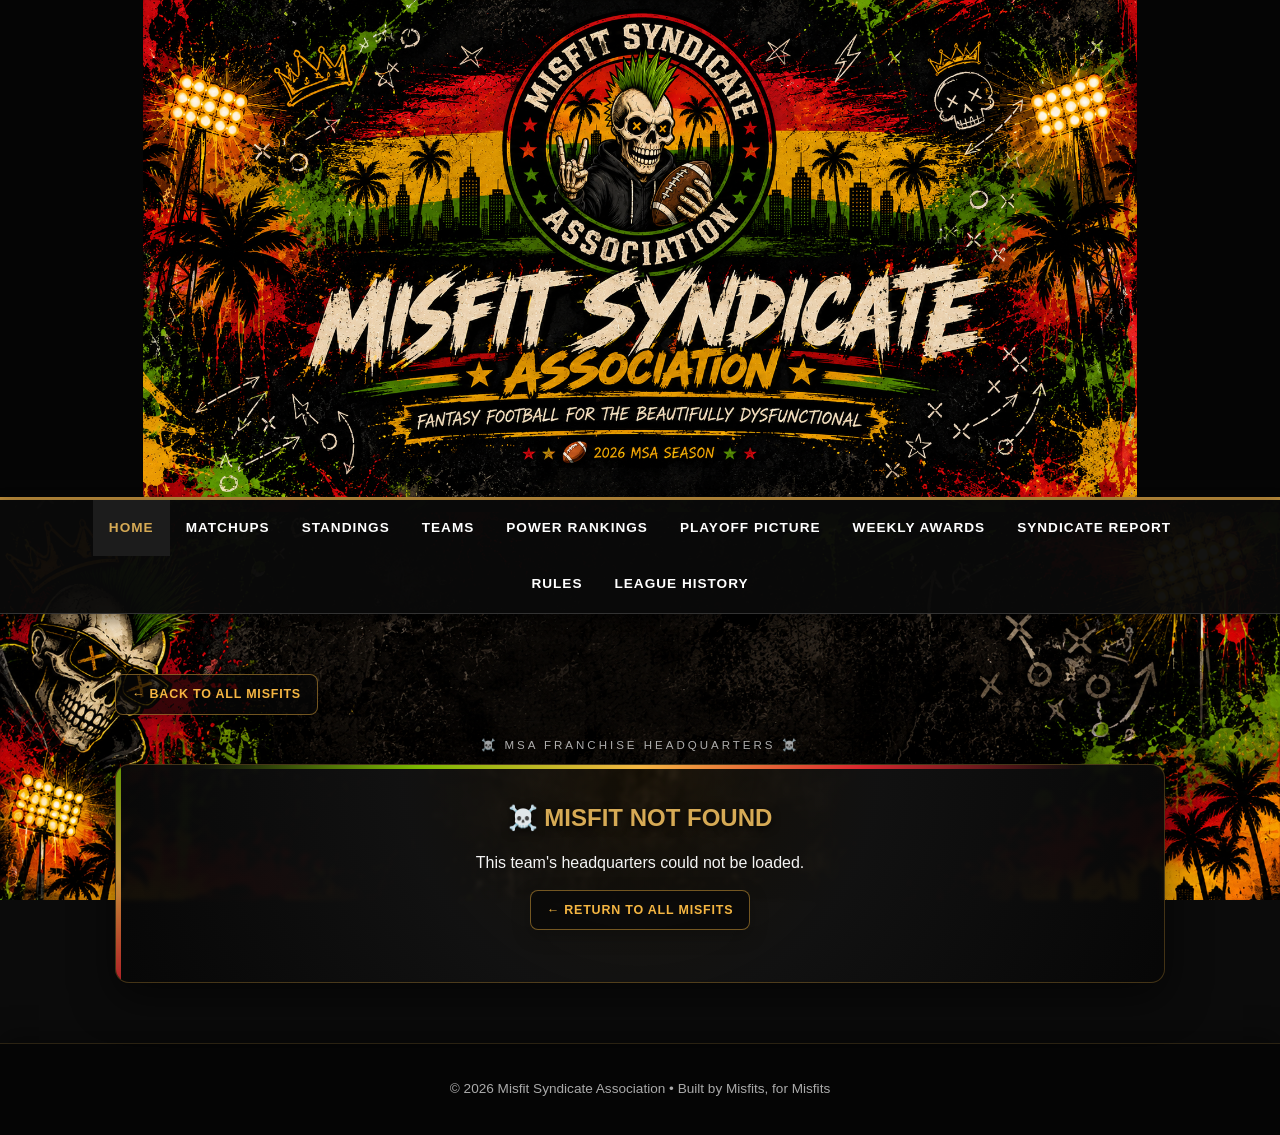
<file: team.html>
<!DOCTYPE html>
<html lang="en">

<head>

<meta charset="UTF-8">

<meta
name="viewport"
content="width=device-width, initial-scale=1.0">

<title>
Team Headquarters | Misfit Syndicate Association
</title>

<link
rel="stylesheet"
href="style.css">

<style>

/* =========================================================
   MSA INDIVIDUAL TEAM HEADQUARTERS
   ========================================================= */

.team-page {
    max-width: 1050px;
    margin: auto;
}


/* =========================================================
   BACK BUTTON
   ========================================================= */

.back-button {
    display: inline-block;

    margin:
        0 0 22px 0;

    padding:
        10px 16px;

    border:
        1px solid rgba(245,182,66,.45);

    border-radius: 8px;

    background:
        rgba(8,8,8,.72);

    color: #f5b642;

    text-decoration: none;

    font-size: .78rem;

    font-weight: 900;

    letter-spacing: .8px;

    box-shadow:
        0 6px 18px rgba(0,0,0,.25);

    transition:
        transform .2s ease,
        background .2s ease,
        color .2s ease;
}


.back-button:hover {
    transform:
        translateX(-3px);

    background:
        #f5b642;

    color:
        #0b0b0b;
}


/* =========================================================
   HEADQUARTERS LABEL
   ========================================================= */

.headquarters-label {
    text-align: center;

    text-transform: uppercase;

    letter-spacing: 3px;

    font-size: .72rem;

    opacity: .72;

    margin-bottom: 10px;
}


/* =========================================================
   TEAM PROFILE
   ========================================================= */

.team-profile {
    text-align: center;

    padding:
        35px 24px 30px 24px;

    position: relative;

    overflow: hidden;

    background:
        radial-gradient(
            circle at top,
            rgba(245,182,66,.08),
            rgba(18,18,18,.96) 42%,
            rgba(7,7,7,.95)
        );

    border:
        1px solid rgba(245,182,66,.25);

    border-radius: 14px;

    box-shadow:
        0 15px 42px rgba(0,0,0,.55);

    backdrop-filter:
        blur(2px);

    -webkit-backdrop-filter:
        blur(2px);
}


/* MSA top stripe */

.team-profile::before {
    content: "";

    position: absolute;

    left: 8%;
    right: 8%;
    top: 0;

    height: 4px;

    background:
        linear-gradient(
            90deg,
            transparent,
            #7bb800,
            #f5b642,
            #d9272e,
            transparent
        );
}


/* Punk side stripe */

.team-profile::after {
    content: "";

    position: absolute;

    left: 0;
    top: 0;

    width: 5px;
    height: 100%;

    background:
        linear-gradient(
            #7bb800,
            #f5b642,
            #d9272e
        );

    opacity: .8;
}


/* =========================================================
   SPECIAL RANK PROFILES
   ========================================================= */

.team-profile.first-place-profile {
    background:
        radial-gradient(
            circle at top,
            rgba(245,182,66,.15),
            rgba(18,18,18,.96) 43%,
            rgba(7,7,7,.95)
        );

    border-color:
        rgba(245,182,66,.50);
}


.team-profile.last-place-profile {
    background:
        radial-gradient(
            circle at top,
            rgba(217,39,46,.13),
            rgba(18,18,18,.96) 43%,
            rgba(7,7,7,.95)
        );

    border-color:
        rgba(217,39,46,.38);
}


/* =========================================================
   FRANCHISE STATUS
   ========================================================= */

.franchise-status {
    display: inline-block;

    margin-bottom: 13px;

    padding:
        6px 12px;

    border-radius: 20px;

    background:
        rgba(0,0,0,.45);

    border:
        1px solid rgba(255,255,255,.08);

    color: #bbb;

    font-size: .62rem;

    font-weight: 900;

    letter-spacing: 1.4px;

    text-transform: uppercase;
}


.franchise-status.king {
    color: #ffd166;

    border-color:
        rgba(245,182,66,.45);

    background:
        rgba(245,182,66,.08);
}


.franchise-status.basement {
    color: #ef555b;

    border-color:
        rgba(217,39,46,.40);

    background:
        rgba(217,39,46,.08);
}


/* =========================================================
   TEAM LOGO
   ========================================================= */

.team-logo-large {
    width: 190px;

    height: 190px;

    object-fit: contain;

    display: block;

    margin:
        5px auto 18px auto;

    border-radius: 20px;

    filter:
        drop-shadow(
            0 10px 18px rgba(0,0,0,.78)
        );

    transition:
        transform .25s ease,
        filter .25s ease;
}


.team-profile:hover
.team-logo-large {
    transform:
        scale(1.035);

    filter:
        drop-shadow(
            0 12px 20px rgba(0,0,0,.85)
        );
}


/* =========================================================
   TEAM NAME
   ========================================================= */

.team-name {
    color: #f5b642;

    font-size:
        clamp(1.6rem,5vw,2.35rem);

    line-height: 1.15;

    margin:
        5px 0 9px 0;

    text-shadow:
        0 3px 12px rgba(0,0,0,.85);
}


/* =========================================================
   TEAM OWNER
   ========================================================= */

.team-owner {
    font-size: 1rem;

    margin:
        0 0 20px 0;

    color: #ccc;
}


.team-owner strong {
    color: #fff;
}


/* =========================================================
   RECORD BANNER
   ========================================================= */

.team-record-banner {
    display: inline-block;

    margin-bottom: 22px;

    padding:
        9px 19px;

    border-radius: 999px;

    border:
        1px solid rgba(245,182,66,.50);

    background:
        rgba(0,0,0,.38);

    color: #f5b642;

    font-weight: 900;

    letter-spacing: .5px;

    box-shadow:
        0 5px 15px rgba(0,0,0,.25);
}


/* =========================================================
   TEAM STATS
   ========================================================= */

.team-stats {
    display: grid;

    grid-template-columns:
        repeat(3,1fr);

    gap: 12px;

    margin:
        15px auto 0 auto;

    max-width: 850px;
}


.team-stat {
    padding:
        15px 10px;

    border-radius: 10px;

    background:
        rgba(255,255,255,.04);

    border:
        1px solid rgba(255,255,255,.075);

    transition:
        transform .2s ease,
        border-color .2s ease,
        background .2s ease;
}


.team-stat:hover {
    transform:
        translateY(-2px);

    border-color:
        rgba(245,182,66,.24);

    background:
        rgba(245,182,66,.045);
}


.stat-label {
    display: block;

    font-size: .62rem;

    text-transform: uppercase;

    letter-spacing: 1.1px;

    color: #999;

    margin-bottom: 6px;
}


.stat-value {
    display: block;

    font-size: 1.12rem;

    font-weight: 900;

    color: #fff;
}


.record-stat
.stat-value {
    color: #f5b642;
}


.playoff-stat
.stat-value {
    color: #8fd000;
}


.rank-stat
.stat-value {
    color: #f5b642;
}


/* =========================================================
   ESPN UPDATE
   ========================================================= */

.espn-update {
    margin-top: 20px;

    font-size: .72rem;

    text-transform: uppercase;

    letter-spacing: 1px;

    color: #999;
}


.espn-live-dot {
    color: #78cf00;

    font-weight: 900;

    text-shadow:
        0 0 8px rgba(120,207,0,.45);
}


/* =========================================================
   ROSTER COUNTS
   ========================================================= */

.roster-summary {
    display: flex;

    justify-content: center;

    flex-wrap: wrap;

    gap: 9px;

    margin:
        24px 0 5px 0;
}


.roster-summary-item {
    padding:
        7px 12px;

    border-radius: 999px;

    background:
        rgba(0,0,0,.42);

    border:
        1px solid rgba(255,255,255,.075);

    color: #ccc;

    font-size: .72rem;

    font-weight: bold;
}


/* =========================================================
   ROSTER SECTION
   ========================================================= */

.roster-section {
    margin:
        42px auto;
}


.roster-title {
    text-align: center;

    margin-bottom: 6px;

    color: #f5b642;

    font-size: 1.45rem;

    letter-spacing: 1px;

    text-shadow:
        0 3px 10px rgba(0,0,0,.75);
}


.roster-subtitle {
    text-align: center;

    color: #aaa;

    margin:
        0 auto 17px auto;

    font-size: .82rem;

    max-width: 650px;
}


/* =========================================================
   ROSTER TABLE WRAPPER
   ========================================================= */

.roster-table-wrapper {
    overflow-x: auto;

    padding: 0;

    background:
        linear-gradient(
            145deg,
            rgba(18,18,18,.96),
            rgba(7,7,7,.95)
        );

    border:
        1px solid rgba(245,182,66,.20);

    border-radius: 12px;

    box-shadow:
        0 12px 35px rgba(0,0,0,.42);

    backdrop-filter:
        blur(2px);

    -webkit-backdrop-filter:
        blur(2px);
}


/* =========================================================
   ROSTER TABLE
   ========================================================= */

.roster-table {
    width: 100%;

    border-collapse: collapse;

    min-width: 650px;

    background: transparent;
}


.roster-table th {
    padding:
        13px 14px;

    text-align: left;

    color: #0b0b0b;

    background:
        linear-gradient(
            90deg,
            #c88c28,
            #f5b642
        );

    font-size: .7rem;

    font-weight: 900;

    text-transform: uppercase;

    letter-spacing: 1px;

    border-bottom:
        2px solid rgba(0,0,0,.25);
}


.roster-table td {
    padding:
        14px;

    text-align: left;

    border-bottom:
        1px solid rgba(255,255,255,.07);

    vertical-align: middle;
}


.roster-table tbody tr:last-child td {
    border-bottom: none;
}


.roster-table tbody tr {
    transition:
        background .18s ease;
}


.roster-table tbody tr:hover {
    background:
        rgba(245,182,66,.045);
}


/* =========================================================
   SLOT BADGES
   ========================================================= */

.slot-badge {
    display: inline-block;

    min-width: 47px;

    text-align: center;

    padding:
        5px 8px;

    border-radius: 6px;

    background:
        rgba(245,182,66,.11);

    border:
        1px solid rgba(245,182,66,.28);

    color: #f5b642;

    font-weight: 900;

    font-size: .75rem;
}


/* =========================================================
   PLAYER INFORMATION
   ========================================================= */

.player-name {
    font-weight: 900;

    color: #fff;
}


.player-meta {
    color: #bbb;
}


/* =========================================================
   PLAYER STATUS
   ========================================================= */

.status-badge {
    display: inline-block;

    padding:
        5px 8px;

    border-radius: 6px;

    font-size: .7rem;

    font-weight: bold;
}


.injury-active {
    color: #8fd000;

    opacity: .8;
}


.injury-questionable {
    color: #ffd166;

    background:
        rgba(255,193,7,.10);

    border:
        1px solid rgba(255,193,7,.15);
}


.injury-out {
    color: #ff777b;

    background:
        rgba(255,80,80,.10);

    border:
        1px solid rgba(255,80,80,.15);
}


.injury-ir {
    color: #ff777b;

    background:
        rgba(255,80,80,.15);

    border:
        1px solid rgba(255,80,80,.22);
}


/* =========================================================
   STARTERS / BENCH / IR ACCENTS
   ========================================================= */

.roster-section:nth-of-type(1)
.roster-table-wrapper {
    border-top:
        3px solid #7bb800;
}


.roster-section:nth-of-type(2)
.roster-table-wrapper {
    border-top:
        3px solid #f5b642;
}


.roster-section:nth-of-type(3)
.roster-table-wrapper {
    border-top:
        3px solid #d9272e;
}


/* =========================================================
   ERROR CARD
   ========================================================= */

.team-error {
    max-width: 900px;

    margin:
        35px auto;

    padding: 25px;

    text-align: center;

    background:
        rgba(10,10,10,.90);

    border:
        1px solid rgba(217,39,46,.30);

    border-radius: 12px;
}


/* =========================================================
   MOBILE
   ========================================================= */

@media (max-width: 650px) {

    .team-name {
        font-size: 1.55rem;
    }


    .team-logo-large {
        width: 145px;

        height: 145px;
    }


    .team-stats {
        grid-template-columns:
            repeat(2,1fr);
    }


    .team-profile {
        padding:
            28px 14px 24px 14px;
    }


    .roster-title {
        font-size: 1.25rem;
    }


    .back-button {
        font-size: .7rem;
    }

}


@media (max-width: 400px) {

    .team-stats {
        gap: 7px;
    }


    .team-stat {
        padding:
            12px 6px;
    }


    .stat-value {
        font-size: .95rem;
    }


    .team-logo-large {
        width: 130px;

        height: 130px;
    }

}

</style>

</head>


<body>


<header>

<div class="hero">

<img
src="ChatGPT%20Image%20Aug%209,%202026,%2008_43_11%20AM.png"
alt="Misfit Syndicate Association Logo"
class="logo">

<h1>
Misfit Syndicate Association
</h1>

<div class="tagline">
Fantasy Football for the Beautifully Dysfunctional
</div>

<div class="season">
🏈 2026 MSA Season
</div>

</div>

</header>


<nav>

<div class="nav-links">

<a href="index.html" class="active">
Home
</a>

<a href="matchups.html">
Matchups
</a>

<a href="standings.html">
Standings
</a>

<a href="teams.html">
Teams
</a>

<a href="power-rankings.html">
Power Rankings
</a>

<a href="playoff-picture.html">
Playoff Picture
</a>

<a href="weekly-awards.html">
Weekly Awards
</a>

<a href="syndicate-report.html">
Syndicate Report
</a>

<a href="rules.html">
Rules
</a>

<a href="league-history.html">
League History
</a>

</div>

</nav>


<main>

<div class="team-page">


<a
href="teams.html"
class="back-button">

← BACK TO ALL MISFITS

</a>


<div class="headquarters-label">

☠️ MSA FRANCHISE HEADQUARTERS ☠️

</div>


<div
class="team-profile"
id="team-profile">

<h2>
Loading Misfit Headquarters...
</h2>

</div>


<div id="roster-container">
</div>


</div>

</main>


<footer>

© 2026 Misfit Syndicate Association • Built by Misfits, for Misfits

</footer>


<script>


/* =========================================================
   TEAM INFORMATION
   ========================================================= */

const teamEmojis = {

    1: "🧀",
    3: "🐏",
    4: "🔮",
    5: "🏴‍☠️",
    6: "🐕",
    8: "⚡",
    9: "😵",
    10: "🦷",
    11: "🐦",
    12: "💋"

};


/* =========================================================
   OFFICIAL MSA DISPLAY NAMES
   ========================================================= */

const teamDisplayNames = {

    1: "Big Papi Queso",
    3: "Team Ramrod",
    4: "Nabershood Cookout",
    5: "Pitts Creek",
    6: "Double Dookie Dawgs",
    8: "El Semental Carnoso",
    9: "Apukalypse Now, Skattebo Later",
    10: "Db.EAtERs",
    11: "Red Zone Redbirds",
    12: "Ladiboyz"

};


/* =========================================================
   OFFICIAL CUSTOM MSA TEAM LOGOS
   ========================================================= */

const teamLogos = {

    1: "Big Papi Queso Logo.png",

    3: "Team Ramrod Logo.png",

    4: "Nabershood Cookout logo.png",

    5: "Pitts Creek Logo.png",

    6: "Double Dookies logo.jpeg",

    8: "Winless Stallion Crest.png",

    9: "Apukalypse Now Logo.png",

    10: "DB EATERS LOGO.png",

    11: "Red Zone Redbirds.png",

    12: "Ladiboyz Logo.png"

};


/* =========================================================
   READ TEAM ID FROM URL

   Example:
   team.html?id=1
   ========================================================= */

const urlParams =
    new URLSearchParams(
        window.location.search
    );


const teamId =
    Number(
        urlParams.get("id")
    );


/* =========================================================
   RECORD
   ========================================================= */

function getRecord(team) {

    let record =
        team.wins +
        "-" +
        team.losses;


    if (team.ties > 0) {

        record +=
            "-" +
            team.ties;

    }


    return record;

}


/* =========================================================
   STREAK
   ========================================================= */

function getStreak(team) {

    if (
        !team.streakType ||
        team.streakType === "NONE" ||
        !team.streakLength
    ) {

        return "—";

    }


    if (
        team.streakType === "WIN"
    ) {

        return "🔥 W" +
            team.streakLength;

    }


    if (
        team.streakType === "LOSS"
    ) {

        return "💀 L" +
            team.streakLength;

    }


    return (
        team.streakType +
        team.streakLength
    );

}


/* =========================================================
   SAFE NUMBER FORMATTER
   ========================================================= */

function formatNumber(
    value,
    decimals = 1
) {

    const number =
        Number(value);


    if (
        !Number.isFinite(number)
    ) {

        return "—";

    }


    return number.toFixed(
        decimals
    );

}


/* =========================================================
   INJURY STATUS
   ========================================================= */

function getInjuryDisplay(status) {

    if (
        !status ||
        status === "ACTIVE"
    ) {

        return {
            text: "Active",
            className: "injury-active"
        };

    }


    if (
        status === "QUESTIONABLE"
    ) {

        return {
            text: "⚠️ Questionable",
            className: "injury-questionable"
        };

    }


    if (
        status === "DOUBTFUL"
    ) {

        return {
            text: "⚠️ Doubtful",
            className: "injury-questionable"
        };

    }


    if (
        status === "OUT"
    ) {

        return {
            text: "🚑 Out",
            className: "injury-out"
        };

    }


    if (
        status === "INJURY_RESERVE"
    ) {

        return {
            text: "🏥 IR",
            className: "injury-ir"
        };

    }


    if (
        status === "DAY_TO_DAY"
    ) {

        return {
            text: "⚠️ Day-to-Day",
            className: "injury-questionable"
        };

    }


    return {

        text:
            status.replaceAll(
                "_",
                " "
            ),

        className: ""

    };

}


/* =========================================================
   ROSTER TABLE
   ========================================================= */

function buildRosterTable(
    title,
    icon,
    subtitle,
    players
) {

    if (
        players.length === 0
    ) {

        return "";

    }


    let rows = "";


    players.forEach(
        player => {


            const injury =
                getInjuryDisplay(
                    player.injuryStatus
                );


            rows += `

                <tr>


                    <td>

                        <span
                        class="slot-badge">

                        ${player.lineupSlot}

                        </span>

                    </td>


                    <td
                    class="player-name">

                    ${player.name}

                    </td>


                    <td
                    class="player-meta">

                    ${player.position}

                    </td>


                    <td
                    class="player-meta">

                    ${player.nflTeam}

                    </td>


                    <td>

                        <span
                        class="status-badge ${injury.className}">

                        ${injury.text}

                        </span>

                    </td>


                </tr>

            `;

        }
    );


    return `

        <section
        class="roster-section">


            <h2
            class="roster-title">

            ${icon}
            ${title}

            </h2>


            <p
            class="roster-subtitle">

            ${subtitle}

            </p>


            <div
            class="roster-table-wrapper">


                <table
                class="roster-table">


                    <thead>

                        <tr>

                            <th>
                            Slot
                            </th>

                            <th>
                            Player
                            </th>

                            <th>
                            Position
                            </th>

                            <th>
                            NFL Team
                            </th>

                            <th>
                            Status
                            </th>

                        </tr>

                    </thead>


                    <tbody>

                    ${rows}

                    </tbody>


                </table>


            </div>


        </section>

    `;

}


/* =========================================================
   STARTING LINEUP ORDER
   ========================================================= */

function starterSort(
    a,
    b
) {

    const order = {

        0: 1,
        2: 2,
        4: 3,
        6: 4,
        23: 5,
        16: 6,
        17: 7

    };


    return (
        order[a.lineupSlotId] || 99
    )
    -
    (
        order[b.lineupSlotId] || 99
    );

}


/* =========================================================
   LOAD TEAM
   ========================================================= */

async function loadTeam() {


    const profile =
        document.getElementById(
            "team-profile"
        );


    const rosterContainer =
        document.getElementById(
            "roster-container"
        );


    try {


        if (!teamId) {

            throw new Error(
                "No team ID supplied."
            );

        }


        const response =
            await fetch(

                "data/league.json?t=" +
                Date.now(),

                {
                    cache: "no-store"
                }

            );


        if (!response.ok) {

            throw new Error(
                "Could not load league.json"
            );

        }


        const data =
            await response.json();


        const team =
            data.standings.find(

                item =>
                    Number(item.id) ===
                    teamId

            );


        if (!team) {

            throw new Error(
                "Team not found."
            );

        }


        const roster =
            data.rosters[
                String(teamId)
            ] || [];


        const emoji =
            teamEmojis[team.id]
            || "🏈";


        const displayName =
            teamDisplayNames[team.id]
            || team.name;


        const record =
            getRecord(team);


        const streak =
            getStreak(team);


        document.title =
            displayName +
            " | MSA Team Headquarters";


        /* =================================================
           SPECIAL FRANCHISE STATUS
           ================================================= */

        let franchiseStatus =
            "☠️ SYNDICATE FRANCHISE";


        let franchiseClass =
            "";


        if (
            Number(team.rank) === 1
        ) {

            franchiseStatus =
                "👑 KING OF THE SYNDICATE";

            franchiseClass =
                "king";

            profile.classList.add(
                "first-place-profile"
            );

        }


        if (
            Number(team.rank) ===
            data.standings.length
        ) {

            franchiseStatus =
                "💀 BASEMENT DWELLER";

            franchiseClass =
                "basement";

            profile.classList.add(
                "last-place-profile"
            );

        }


        /* =================================================
           OFFICIAL MSA TEAM LOGO
           ================================================= */

        let logoHTML = "";


        const officialLogo =
            teamLogos[team.id];


        if (officialLogo) {

            logoHTML = `

                <img
                src="${encodeURI(officialLogo)}"
                alt="${displayName} logo"
                class="team-logo-large">

            `;

        }


        /* =================================================
           TEAM HEADQUARTERS
           ================================================= */

        profile.innerHTML = `


            <div
            class="franchise-status ${franchiseClass}">

            ${franchiseStatus}

            </div>


            ${logoHTML}


            <h2
            class="team-name">

            ${emoji}
            ${displayName}

            </h2>


            <p
            class="team-owner">

            Managed by

            <strong>
            ${team.owner}
            </strong>

            </p>


            <div
            class="team-record-banner">

            ${record}
            &nbsp;•&nbsp;
            #${team.rank}
            in the Syndicate

            </div>


            <div
            class="team-stats">


                <div
                class="team-stat record-stat">

                    <span
                    class="stat-label">

                    Record

                    </span>

                    <span
                    class="stat-value">

                    ${record}

                    </span>

                </div>


                <div
                class="team-stat rank-stat">

                    <span
                    class="stat-label">

                    Standing

                    </span>

                    <span
                    class="stat-value">

                    #${team.rank}

                    </span>

                </div>


                <div
                class="team-stat">

                    <span
                    class="stat-label">

                    Points For

                    </span>

                    <span
                    class="stat-value">

                    ${formatNumber(
                        team.pointsFor
                    )}

                    </span>

                </div>


                <div
                class="team-stat">

                    <span
                    class="stat-label">

                    Points Against

                    </span>

                    <span
                    class="stat-value">

                    ${formatNumber(
                        team.pointsAgainst
                    )}

                    </span>

                </div>


                <div
                class="team-stat playoff-stat">

                    <span
                    class="stat-label">

                    Playoff Odds

                    </span>

                    <span
                    class="stat-value">

                    ${formatNumber(
                        team.playoffPct
                    )}%

                    </span>

                </div>


                <div
                class="team-stat">

                    <span
                    class="stat-label">

                    Current Streak

                    </span>

                    <span
                    class="stat-value">

                    ${streak}

                    </span>

                </div>


            </div>


            <div
            class="roster-summary">


                <span
                class="roster-summary-item">

                🏈
                ${roster.length}
                Players

                </span>


                <span
                class="roster-summary-item">

                📊 ESPN Automated

                </span>


                <span
                class="roster-summary-item">

                🗓️ Week
                ${data.currentWeek}

                </span>


            </div>


            <div
            class="espn-update">

            <span
            class="espn-live-dot">

            ● LIVE

            </span>

            &nbsp;•&nbsp;

            Roster and league statistics
            update automatically from ESPN

            </div>


        `;


        /* =================================================
           SPLIT ROSTER
           ================================================= */

        const starters =
            roster.filter(

                player =>
                    player.lineupSlotId !== 20 &&
                    player.lineupSlotId !== 21

            );


        const bench =
            roster.filter(

                player =>
                    player.lineupSlotId === 20

            );


        const injuredReserve =
            roster.filter(

                player =>
                    player.lineupSlotId === 21

            );


        starters.sort(
            starterSort
        );


        /* =================================================
           BUILD ROSTER
           ================================================= */

        rosterContainer.innerHTML =

            buildRosterTable(
                "STARTING LINEUP",
                "🏈",
                "The brave souls currently being trusted with the week.",
                starters
            )

            +

            buildRosterTable(
                "BENCH",
                "🪑",
                "Waiting for their number — or for the starters to screw this up.",
                bench
            )

            +

            buildRosterTable(
                "INJURED RESERVE",
                "🏥",
                "Currently residing in the MSA medical ward.",
                injuredReserve
            );


        if (
            roster.length === 0
        ) {

            rosterContainer.innerHTML = `

                <div
                class="team-error">

                ESPN has temporarily misplaced
                this Misfit's roster.

                </div>

            `;

        }


    }


    catch (error) {


        console.error(
            "MSA team page error:",
            error
        );


        profile.innerHTML = `

            <h2>
            ☠️ MISFIT NOT FOUND
            </h2>

            <p>

            This team's headquarters could
            not be loaded.

            </p>

            <p
            style="margin-top:15px;">

                <a
                href="teams.html"
                class="back-button">

                ← RETURN TO ALL MISFITS

                </a>

            </p>

        `;


        rosterContainer.innerHTML =
            "";


    }


}


loadTeam();


</script>


</body>

</html>
</file>
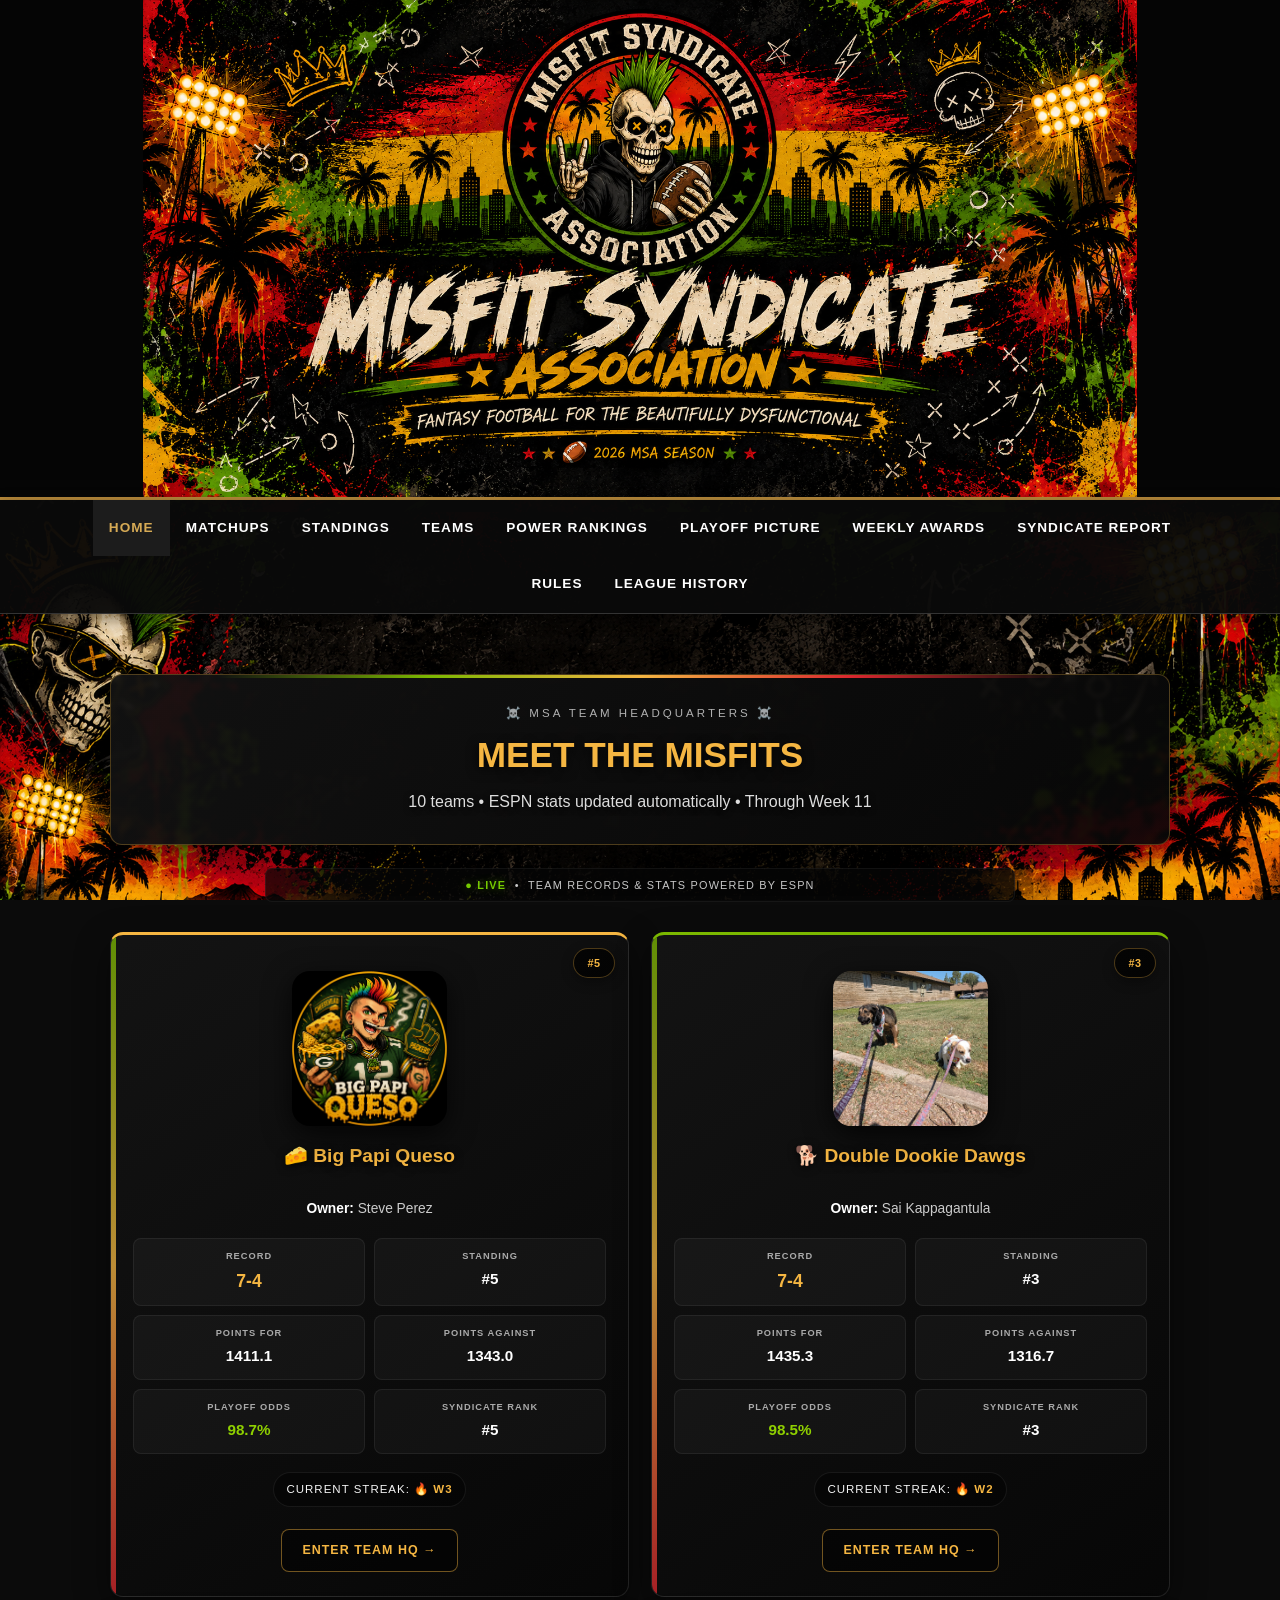
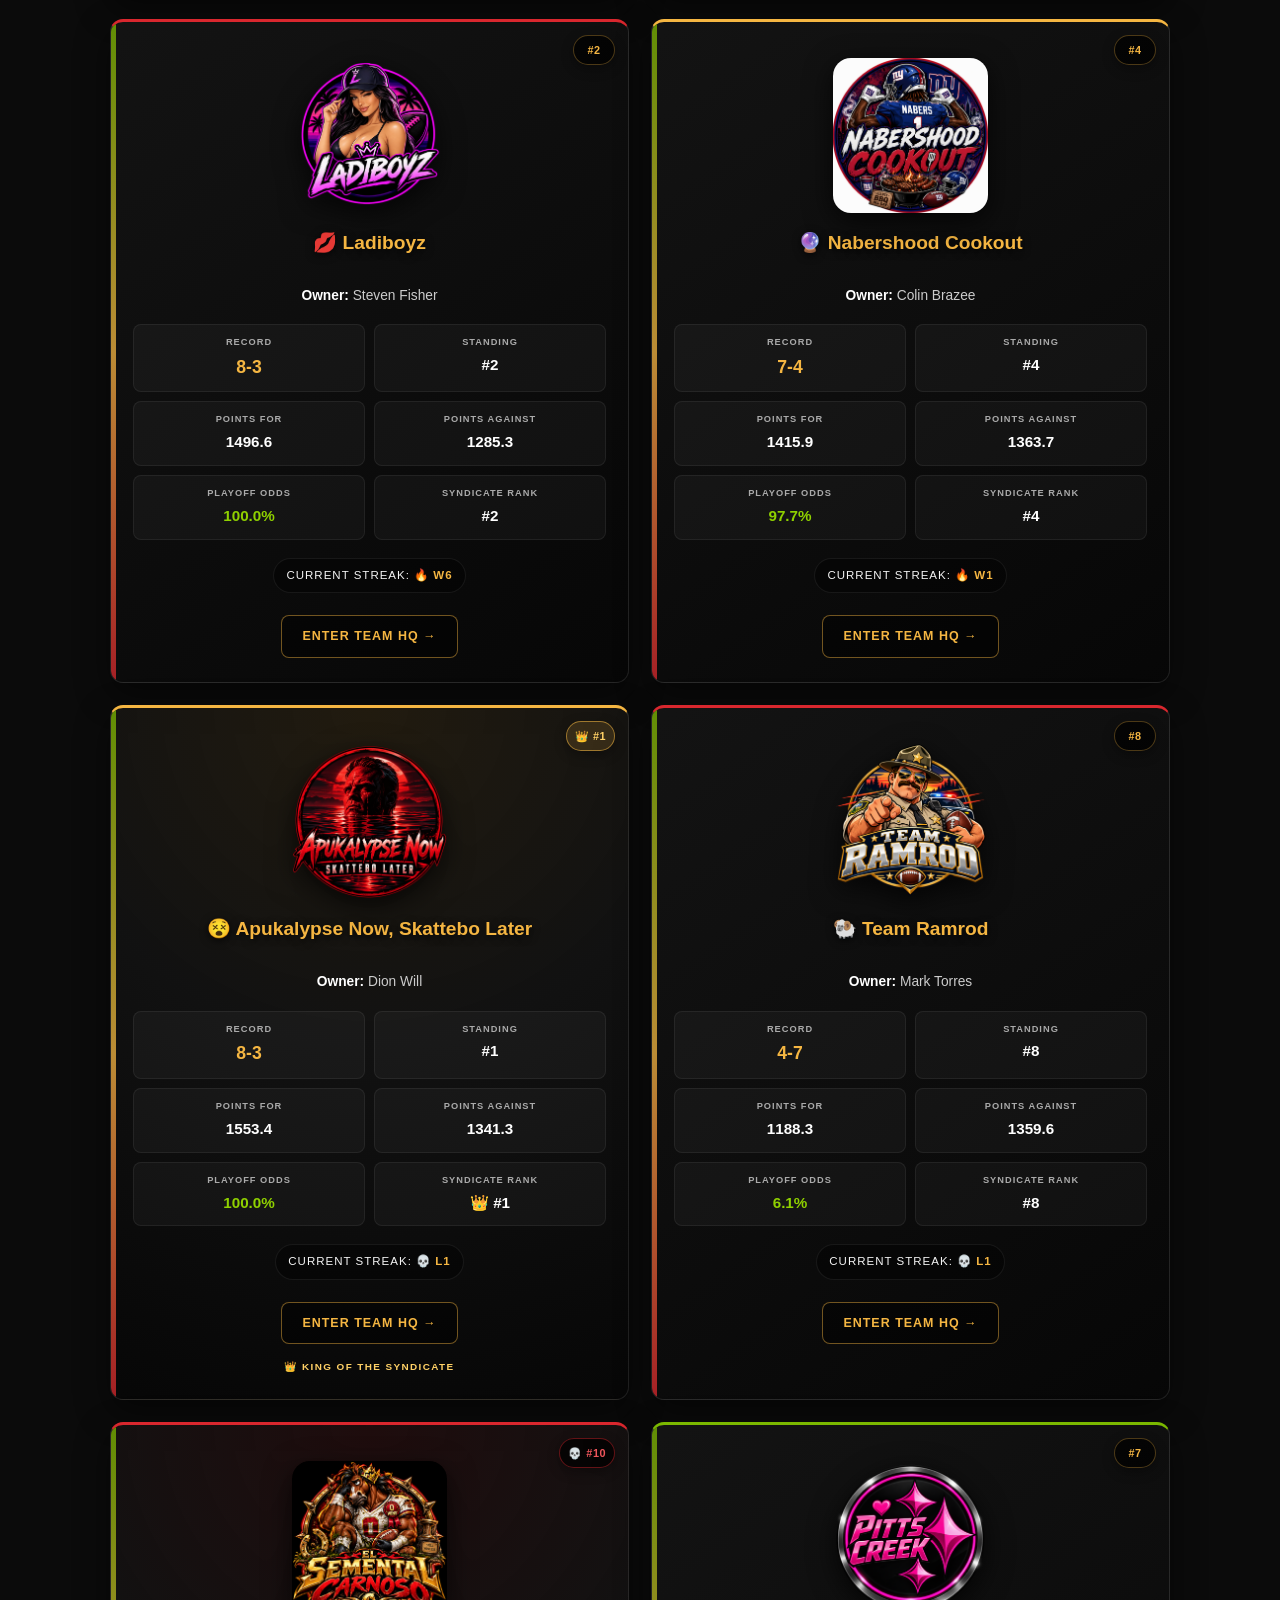
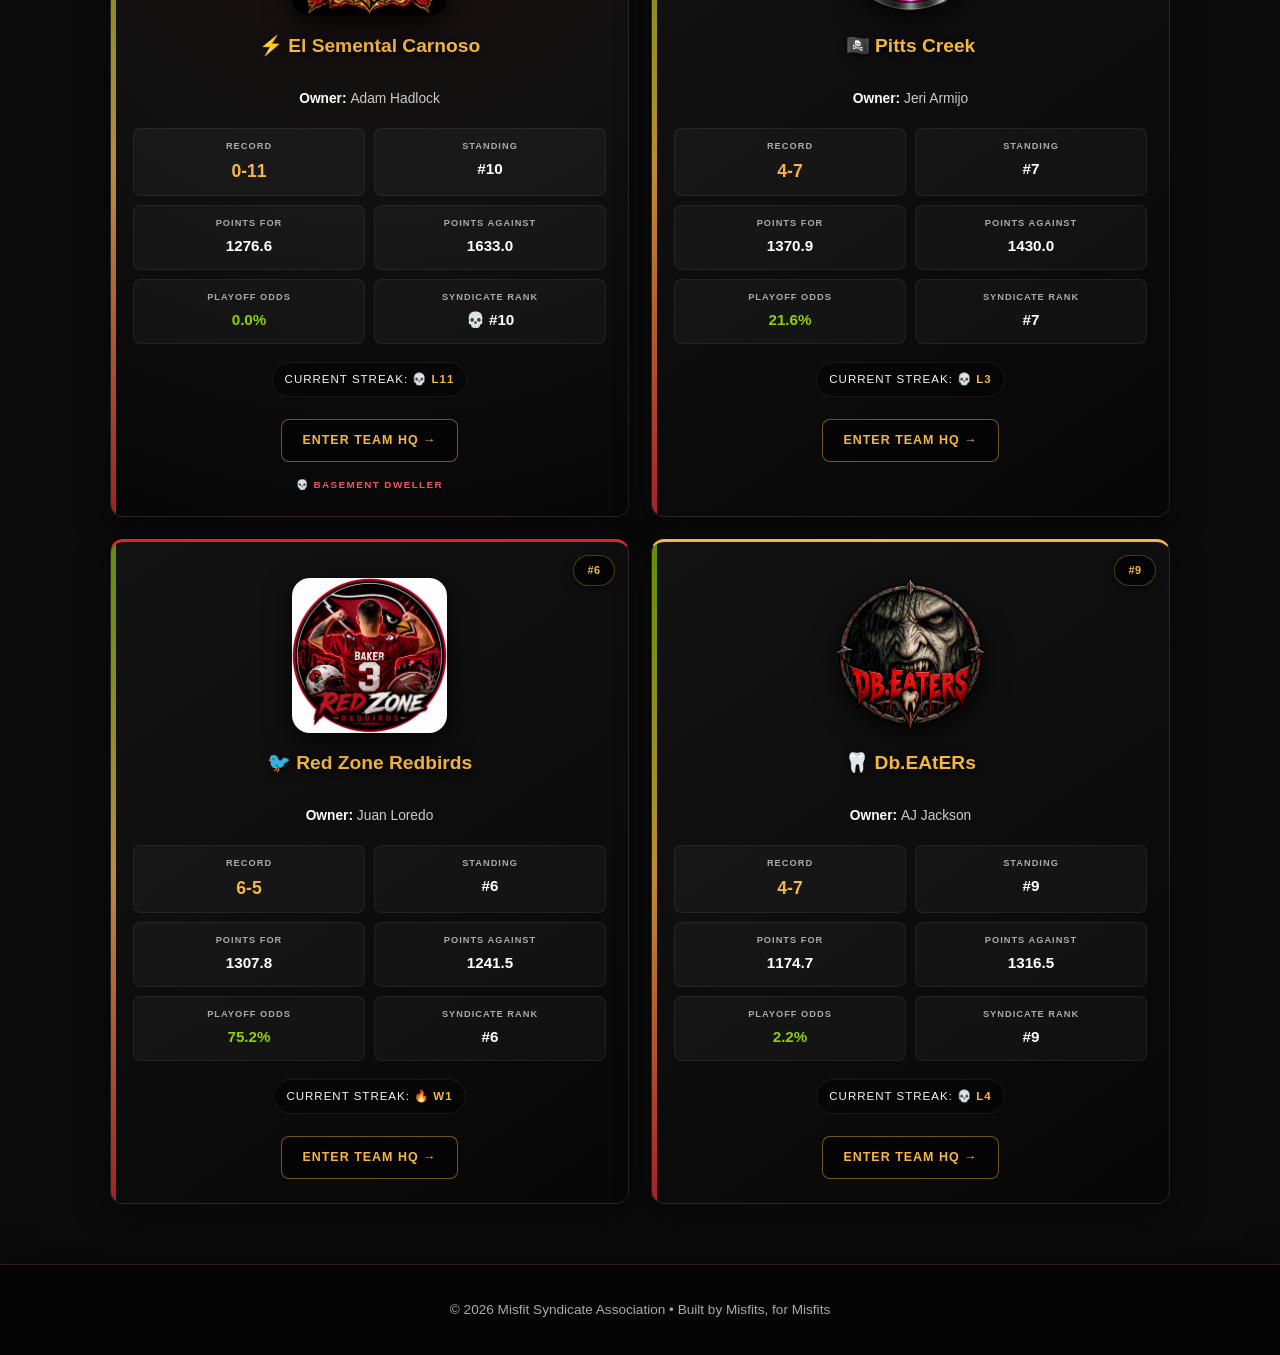
<file: teams.html>
<!DOCTYPE html>
<html lang="en">

<head>

<meta charset="UTF-8">

<meta
name="viewport"
content="width=device-width, initial-scale=1.0">

<title>
Teams | Misfit Syndicate Association
</title>

<link
rel="stylesheet"
href="style.css">

<style>

/* =========================================================
   MSA TEAM HEADQUARTERS
   ========================================================= */

.teams-page {
    max-width: 1100px;
    margin: auto;
}


/* =========================================================
   PAGE INTRO
   ========================================================= */

.teams-intro {
    text-align: center;

    margin-bottom: 35px;

    padding: 30px 20px;

    background:
        linear-gradient(
            135deg,
            rgba(18,18,18,.94),
            rgba(8,8,8,.90)
        );

    border:
        1px solid rgba(245,182,66,.28);

    border-radius: 12px;

    box-shadow:
        0 12px 35px rgba(0,0,0,.45);

    position: relative;

    overflow: hidden;

    backdrop-filter: blur(2px);
    -webkit-backdrop-filter: blur(2px);
}


.teams-intro::before {
    content: "";

    position: absolute;

    top: 0;
    left: 10%;
    right: 10%;

    height: 3px;

    background:
        linear-gradient(
            90deg,
            transparent,
            #7bb800,
            #f5b642,
            #d9272e,
            transparent
        );
}


.teams-intro-label {
    text-transform: uppercase;

    letter-spacing: 3px;

    font-size: .72rem;

    opacity: .7;

    margin-bottom: 7px;
}


.teams-intro .section-title {
    color: #f5b642;

    font-size:
        clamp(1.6rem,4vw,2.2rem);

    margin-bottom: 8px;

    text-shadow:
        0 3px 12px rgba(0,0,0,.85);
}


.teams-intro .section-sub {
    margin-bottom: 0;
}


/* =========================================================
   TEAM GRID
   ========================================================= */

#teams-container {
    display: grid;

    grid-template-columns:
        repeat(2, minmax(0,1fr));

    gap: 22px;
}


/* =========================================================
   TEAM CARD
   ========================================================= */

.team-card {
    text-align: center;

    padding:
        28px 22px 24px 22px;

    min-height: 100%;

    background:
        linear-gradient(
            145deg,
            rgba(20,20,20,.96),
            rgba(7,7,7,.94)
        );

    border:
        1px solid rgba(255,255,255,.10);

    border-top:
        3px solid #f5b642;

    border-radius: 13px;

    box-shadow:
        0 12px 35px rgba(0,0,0,.45);

    position: relative;

    overflow: hidden;

    transition:
        transform .22s ease,
        border-color .22s ease,
        box-shadow .22s ease;

    backdrop-filter:
        blur(2px);

    -webkit-backdrop-filter:
        blur(2px);
}


/* MSA punk stripe */

.team-card::before {
    content: "";

    position: absolute;

    left: 0;
    top: 0;

    width: 5px;
    height: 100%;

    background:
        linear-gradient(
            #7bb800,
            #f5b642,
            #d9272e
        );

    opacity: .75;
}


.team-card:hover {
    transform:
        translateY(-5px);

    border-color:
        rgba(245,182,66,.50);

    box-shadow:
        0 17px 42px rgba(0,0,0,.60);
}


/* Alternate accents */

.team-card:nth-child(3n+2) {
    border-top-color: #7bb800;
}


.team-card:nth-child(3n+3) {
    border-top-color: #d9272e;
}


/* =========================================================
   STANDING BADGE
   ========================================================= */

.team-rank-badge {
    position: absolute;

    top: 13px;
    right: 13px;

    min-width: 42px;

    padding:
        6px 8px;

    background:
        rgba(0,0,0,.72);

    border:
        1px solid rgba(245,182,66,.30);

    border-radius: 20px;

    color: #f5b642;

    font-size: .68rem;

    font-weight: 900;

    letter-spacing: .5px;

    box-shadow:
        0 4px 12px rgba(0,0,0,.35);
}


/* First place */

.team-card.first-place {
    border-top-color:
        #f5b642;

    background:
        radial-gradient(
            circle at top,
            rgba(245,182,66,.10),
            rgba(18,18,18,.96) 45%,
            rgba(7,7,7,.95)
        );
}


.team-card.first-place
.team-rank-badge {
    background:
        rgba(245,182,66,.14);

    color:
        #ffd166;

    border-color:
        rgba(245,182,66,.55);
}


/* Last place */

.team-card.last-place {
    border-top-color:
        #d9272e;

    background:
        radial-gradient(
            circle at top,
            rgba(217,39,46,.10),
            rgba(18,18,18,.96) 45%,
            rgba(7,7,7,.95)
        );
}


.team-card.last-place
.team-rank-badge {
    color:
        #ef555b;

    border-color:
        rgba(217,39,46,.45);
}


/* =========================================================
   OFFICIAL TEAM LOGOS
   ========================================================= */

.team-logo {
    width: 155px;

    height: 155px;

    object-fit: contain;

    display: block;

    margin:
        8px auto 18px auto;

    border-radius: 18px;

    filter:
        drop-shadow(
            0 8px 14px rgba(0,0,0,.75)
        );

    transition:
        transform .22s ease,
        filter .22s ease;
}


.team-card:hover
.team-logo {
    transform:
        scale(1.05);

    filter:
        drop-shadow(
            0 10px 17px rgba(0,0,0,.80)
        );
}


/* =========================================================
   TEAM NAME
   ========================================================= */

.team-card h3 {
    color: #f5b642;

    font-size: 1.2rem;

    line-height: 1.25;

    min-height: 48px;

    margin-bottom: 7px;

    text-shadow:
        0 2px 8px rgba(0,0,0,.75);
}


/* =========================================================
   OWNER
   ========================================================= */

.team-owner {
    margin-bottom: 18px;

    color: #ccc;

    font-size: .86rem;
}


.team-owner strong {
    color: #fff;
}


/* =========================================================
   TEAM STAT GRID
   ========================================================= */

.team-stats {
    display: grid;

    grid-template-columns:
        repeat(2,1fr);

    gap: 9px;

    margin:
        18px 0;
}


.team-stat {
    padding:
        11px 8px;

    background:
        rgba(255,255,255,.035);

    border:
        1px solid rgba(255,255,255,.065);

    border-radius: 8px;
}


.team-stat-label {
    display: block;

    margin-bottom: 4px;

    color: #aaa;

    font-size: .58rem;

    font-weight: bold;

    text-transform: uppercase;

    letter-spacing: 1px;
}


.team-stat-value {
    display: block;

    color: #fff;

    font-size: .95rem;

    font-weight: 900;
}


/* Record */

.record-stat
.team-stat-value {
    color: #f5b642;

    font-size: 1.1rem;
}


/* Playoff odds */

.playoff-stat
.team-stat-value {
    color: #8fd000;
}


/* =========================================================
   STREAK
   ========================================================= */

.team-streak {
    margin:
        14px auto 5px auto;

    padding:
        8px 12px;

    width:
        fit-content;

    max-width: 100%;

    background:
        rgba(0,0,0,.40);

    border:
        1px solid rgba(255,255,255,.07);

    border-radius: 20px;

    font-size: .72rem;

    text-transform: uppercase;

    letter-spacing: 1px;
}


.team-streak strong {
    color: #f5b642;
}


/* =========================================================
   VIEW TEAM BUTTON
   ========================================================= */

.view-team-button {
    display: inline-block;

    margin-top: 17px;

    padding:
        11px 20px;

    border-radius: 8px;

    text-decoration: none;

    font-size: .78rem;

    font-weight: 900;

    letter-spacing: 1px;

    color: #f5b642;

    background:
        rgba(0,0,0,.45);

    border:
        1px solid rgba(245,182,66,.45);

    transition:
        transform .2s ease,
        background .2s ease,
        color .2s ease,
        box-shadow .2s ease;
}


.view-team-button:hover {
    transform:
        translateY(-2px);

    background:
        #f5b642;

    color:
        #0b0b0b;

    box-shadow:
        0 6px 18px rgba(245,182,66,.20);
}


/* =========================================================
   FIRST PLACE SPECIAL ACCENT
   ========================================================= */

.team-card.first-place::after {
    content: "👑 KING OF THE SYNDICATE";

    display: block;

    margin-top: 16px;

    color: #ffd166;

    font-size: .62rem;

    font-weight: 900;

    letter-spacing: 1.4px;
}


/* =========================================================
   LAST PLACE SPECIAL ACCENT
   ========================================================= */

.team-card.last-place::after {
    content: "💀 BASEMENT DWELLER";

    display: block;

    margin-top: 16px;

    color: #ef555b;

    font-size: .62rem;

    font-weight: 900;

    letter-spacing: 1.4px;
}


/* =========================================================
   DATA STATUS
   ========================================================= */

.teams-data-status {
    text-align: center;

    margin:
        -12px auto 30px auto;

    padding:
        8px 12px;

    max-width: 750px;

    background:
        rgba(8,8,8,.72);

    border:
        1px solid rgba(255,255,255,.06);

    border-radius: 7px;

    font-size: .68rem;

    text-transform: uppercase;

    letter-spacing: 1.2px;

    color: #ccc;
}


.teams-data-status
.live-dot {
    color: #78cf00;

    font-weight: 900;

    text-shadow:
        0 0 8px rgba(120,207,0,.45);
}


/* =========================================================
   MOBILE
   ========================================================= */

@media (max-width: 750px) {

    #teams-container {
        grid-template-columns:
            1fr;
    }

}


@media (max-width: 650px) {

    .teams-intro {
        padding:
            23px 14px;
    }


    .team-card {
        padding:
            25px 16px 22px 16px;
    }


    .team-logo {
        width: 135px;

        height: 135px;
    }


    .team-card h3 {
        min-height: 0;

        font-size: 1.1rem;
    }


    .team-stats {
        gap: 7px;
    }

}


@media (max-width: 400px) {

    .team-logo {
        width: 120px;

        height: 120px;
    }


    .team-stat {
        padding:
            9px 5px;
    }


    .team-stat-value {
        font-size: .85rem;
    }

}

</style>

</head>


<body>


<header>

<div class="hero">

<img
src="ChatGPT%20Image%20Aug%209,%202026,%2008_43_11%20AM.png"
alt="Misfit Syndicate Association Logo"
class="logo">

<h1>
Misfit Syndicate Association
</h1>

<div class="tagline">
Fantasy Football for the Beautifully Dysfunctional
</div>

<div class="season">
🏈 2026 MSA Season
</div>

</div>

</header>


<nav>

<div class="nav-links">

<a href="index.html" class="active">
Home
</a>

<a href="matchups.html">
Matchups
</a>

<a href="standings.html">
Standings
</a>

<a href="teams.html">
Teams
</a>

<a href="power-rankings.html">
Power Rankings
</a>

<a href="playoff-picture.html">
Playoff Picture
</a>

<a href="weekly-awards.html">
Weekly Awards
</a>

<a href="syndicate-report.html">
Syndicate Report
</a>

<a href="rules.html">
Rules
</a>

<a href="league-history.html">
League History
</a>

</div>

</nav>

<main>

<div class="teams-page">


<!-- =====================================================
     TEAM HEADQUARTERS INTRO
     ===================================================== -->

<section class="teams-intro">

<div class="teams-intro-label">
☠️ MSA TEAM HEADQUARTERS ☠️
</div>

<h2 class="section-title">
MEET THE MISFITS
</h2>

<p
class="section-sub"
id="teams-status">

Ten teams. Ten questionable decision-makers. One Syndicate.

</p>

</section>


<!-- =====================================================
     ESPN STATUS
     ===================================================== -->

<div class="teams-data-status">

<span class="live-dot">
● LIVE
</span>

&nbsp;•&nbsp;

TEAM RECORDS & STATS POWERED BY ESPN

</div>


<!-- =====================================================
     TEAM CARDS
     ===================================================== -->

<div
id="teams-container">

<div class="team-card center">
Loading the Misfits...
</div>

</div>


</div>

</main>


<footer>

© 2026 Misfit Syndicate Association • Built by Misfits, for Misfits

</footer>



<script>


/* =========================================================
   MSA TEAM EMOJIS
   ========================================================= */

const teamEmojis = {

    1: "🧀",
    3: "🐏",
    4: "🔮",
    5: "🏴‍☠️",
    6: "🐕",
    8: "⚡",
    9: "😵",
    10: "🦷",
    11: "🐦",
    12: "💋"

};



/* =========================================================
   OFFICIAL MSA TEAM LOGOS
   ========================================================= */

const teamLogos = {

    1: "Big Papi Queso Logo.png",

    3: "Team Ramrod Logo.png",

    4: "Nabershood Cookout logo.png",

    5: "Pitts Creek Logo.png",

    6: "Double Dookies logo.jpeg",

    8: "Winless Stallion Crest.png",

    9: "Apukalypse Now Logo.png",

    10: "DB EATERS LOGO.png",

    11: "Red Zone Redbirds.png",

    12: "Ladiboyz Logo.png"

};



/* =========================================================
   CLEAN OFFICIAL MSA DISPLAY NAMES
   ========================================================= */

const teamDisplayNames = {

    1: "Big Papi Queso",

    3: "Team Ramrod",

    4: "Nabershood Cookout",

    5: "Pitts Creek",

    6: "Double Dookie Dawgs",

    8: "El Semental Carnoso",

    9: "Apukalypse Now, Skattebo Later",

    10: "Db.EAtERs",

    11: "Red Zone Redbirds",

    12: "Ladiboyz"

};



/* =========================================================
   OFFICIAL TEAM PAGE DISPLAY ORDER
   ========================================================= */

const teamDisplayOrder = [

    1,
    6,
    12,
    4,
    9,
    3,
    8,
    5,
    11,
    10

];



/* =========================================================
   RECORD HELPER
   ========================================================= */

function getRecord(team) {


    let record =
        team.wins +
        "-" +
        team.losses;


    if (team.ties > 0) {

        record +=
            "-" +
            team.ties;

    }


    return record;

}



/* =========================================================
   STREAK HELPER
   ========================================================= */

function getStreak(team) {


    if (
        !team.streakType ||
        team.streakType === "NONE" ||
        !team.streakLength
    ) {

        return "—";

    }


    if (
        team.streakType === "WIN"
    ) {

        return "🔥 W" +
            team.streakLength;

    }


    if (
        team.streakType === "LOSS"
    ) {

        return "💀 L" +
            team.streakLength;

    }


    return (
        team.streakType +
        team.streakLength
    );

}



/* =========================================================
   SAFE NUMBER FORMATTER
   ========================================================= */

function formatNumber(
    value,
    decimals = 1
) {

    const number =
        Number(value);


    if (
        !Number.isFinite(number)
    ) {

        return "—";

    }


    return number.toFixed(
        decimals
    );

}



/* =========================================================
   LOAD TEAMS
   ========================================================= */

async function loadTeams() {


    const container =
        document.getElementById(
            "teams-container"
        );


    const status =
        document.getElementById(
            "teams-status"
        );


    try {


        /*
        Timestamp prevents old cached ESPN
        data from being displayed.
        */

        const response =
            await fetch(

                "data/league.json?t=" +
                Date.now(),

                {
                    cache: "no-store"
                }

            );


        if (!response.ok) {

            throw new Error(
                "Could not load league.json"
            );

        }


        const data =
            await response.json();



        /*
        Create lookup table using ESPN IDs.
        */

        const teamsById = {};


        data.standings.forEach(team => {

            teamsById[team.id] =
                team;

        });



        /*
        Remove loading message.
        */

        container.innerHTML = "";



        /*
        Build all ten MSA team cards.
        */

        teamDisplayOrder.forEach(
            teamId => {


                const team =
                    teamsById[teamId];


                if (!team) {

                    return;

                }


                const emoji =
                    teamEmojis[team.id]
                    || "🏈";


                const record =
                    getRecord(team);


                const streak =
                    getStreak(team);


                const displayName =
                    teamDisplayNames[team.id]
                    || team.name;


                const logo =
                    teamLogos[team.id];



                /*
                Create team card.
                */

                const card =
                    document.createElement(
                        "div"
                    );


                card.className =
                    "team-card";


                /*
                Highlight current first and last
                place teams automatically.
                */

                if (
                    Number(team.rank) === 1
                ) {

                    card.classList.add(
                        "first-place"
                    );

                }


                if (
                    Number(team.rank) ===
                    data.standings.length
                ) {

                    card.classList.add(
                        "last-place"
                    );

                }



                /*
                Official MSA team logo.
                */

                let logoHTML = "";


                if (logo) {

                    logoHTML = `

                        <img
                        src="${encodeURI(logo)}"
                        alt="${displayName} logo"
                        class="team-logo">

                    `;

                }



                /*
                Rank badge.
                */

                let rankBadge =

                    "#" +
                    team.rank;


                if (
                    Number(team.rank) === 1
                ) {

                    rankBadge =
                        "👑 #1";

                }


                if (
                    Number(team.rank) ===
                    data.standings.length
                ) {

                    rankBadge =
                        "💀 #" +
                        team.rank;

                }



                /*
                Build card content.
                */

                card.innerHTML = `


                    <div
                    class="team-rank-badge">

                    ${rankBadge}

                    </div>


                    ${logoHTML}


                    <h3>

                    ${emoji}
                    ${displayName}

                    </h3>


                    <div
                    class="team-owner">

                    <strong>
                    Owner:
                    </strong>

                    ${team.owner}

                    </div>


                    <div
                    class="team-stats">


                        <div
                        class="team-stat record-stat">

                            <span
                            class="team-stat-label">

                            Record

                            </span>

                            <span
                            class="team-stat-value">

                            ${record}

                            </span>

                        </div>


                        <div
                        class="team-stat">

                            <span
                            class="team-stat-label">

                            Standing

                            </span>

                            <span
                            class="team-stat-value">

                            #${team.rank}

                            </span>

                        </div>


                        <div
                        class="team-stat">

                            <span
                            class="team-stat-label">

                            Points For

                            </span>

                            <span
                            class="team-stat-value">

                            ${formatNumber(
                                team.pointsFor
                            )}

                            </span>

                        </div>


                        <div
                        class="team-stat">

                            <span
                            class="team-stat-label">

                            Points Against

                            </span>

                            <span
                            class="team-stat-value">

                            ${formatNumber(
                                team.pointsAgainst
                            )}

                            </span>

                        </div>


                        <div
                        class="team-stat playoff-stat">

                            <span
                            class="team-stat-label">

                            Playoff Odds

                            </span>

                            <span
                            class="team-stat-value">

                            ${formatNumber(
                                team.playoffPct
                            )}%

                            </span>

                        </div>


                        <div
                        class="team-stat">

                            <span
                            class="team-stat-label">

                            Syndicate Rank

                            </span>

                            <span
                            class="team-stat-value">

                            ${rankBadge}

                            </span>

                        </div>


                    </div>


                    <div
                    class="team-streak">

                    Current Streak:
                    <strong>

                    ${streak}

                    </strong>

                    </div>


                    <a
                    href="team.html?id=${team.id}"
                    class="view-team-button">

                    ENTER TEAM HQ →

                    </a>


                `;



                container.appendChild(
                    card
                );


            }
        );



        /*
        Update page status.
        */

        status.textContent =

            "10 teams • ESPN stats updated automatically • Through Week " +

            Math.max(
                0,
                data.currentWeek - 1
            );


    }


    catch (error) {


        console.error(
            "MSA ESPN teams error:",
            error
        );


        status.textContent =
            "Unable to load ESPN team data.";


        container.innerHTML = `

            <div class="team-card center">

            ESPN is temporarily refusing
            to identify the Misfits.

            </div>

        `;


    }


}



loadTeams();


</script>


</body>

</html>
</file>
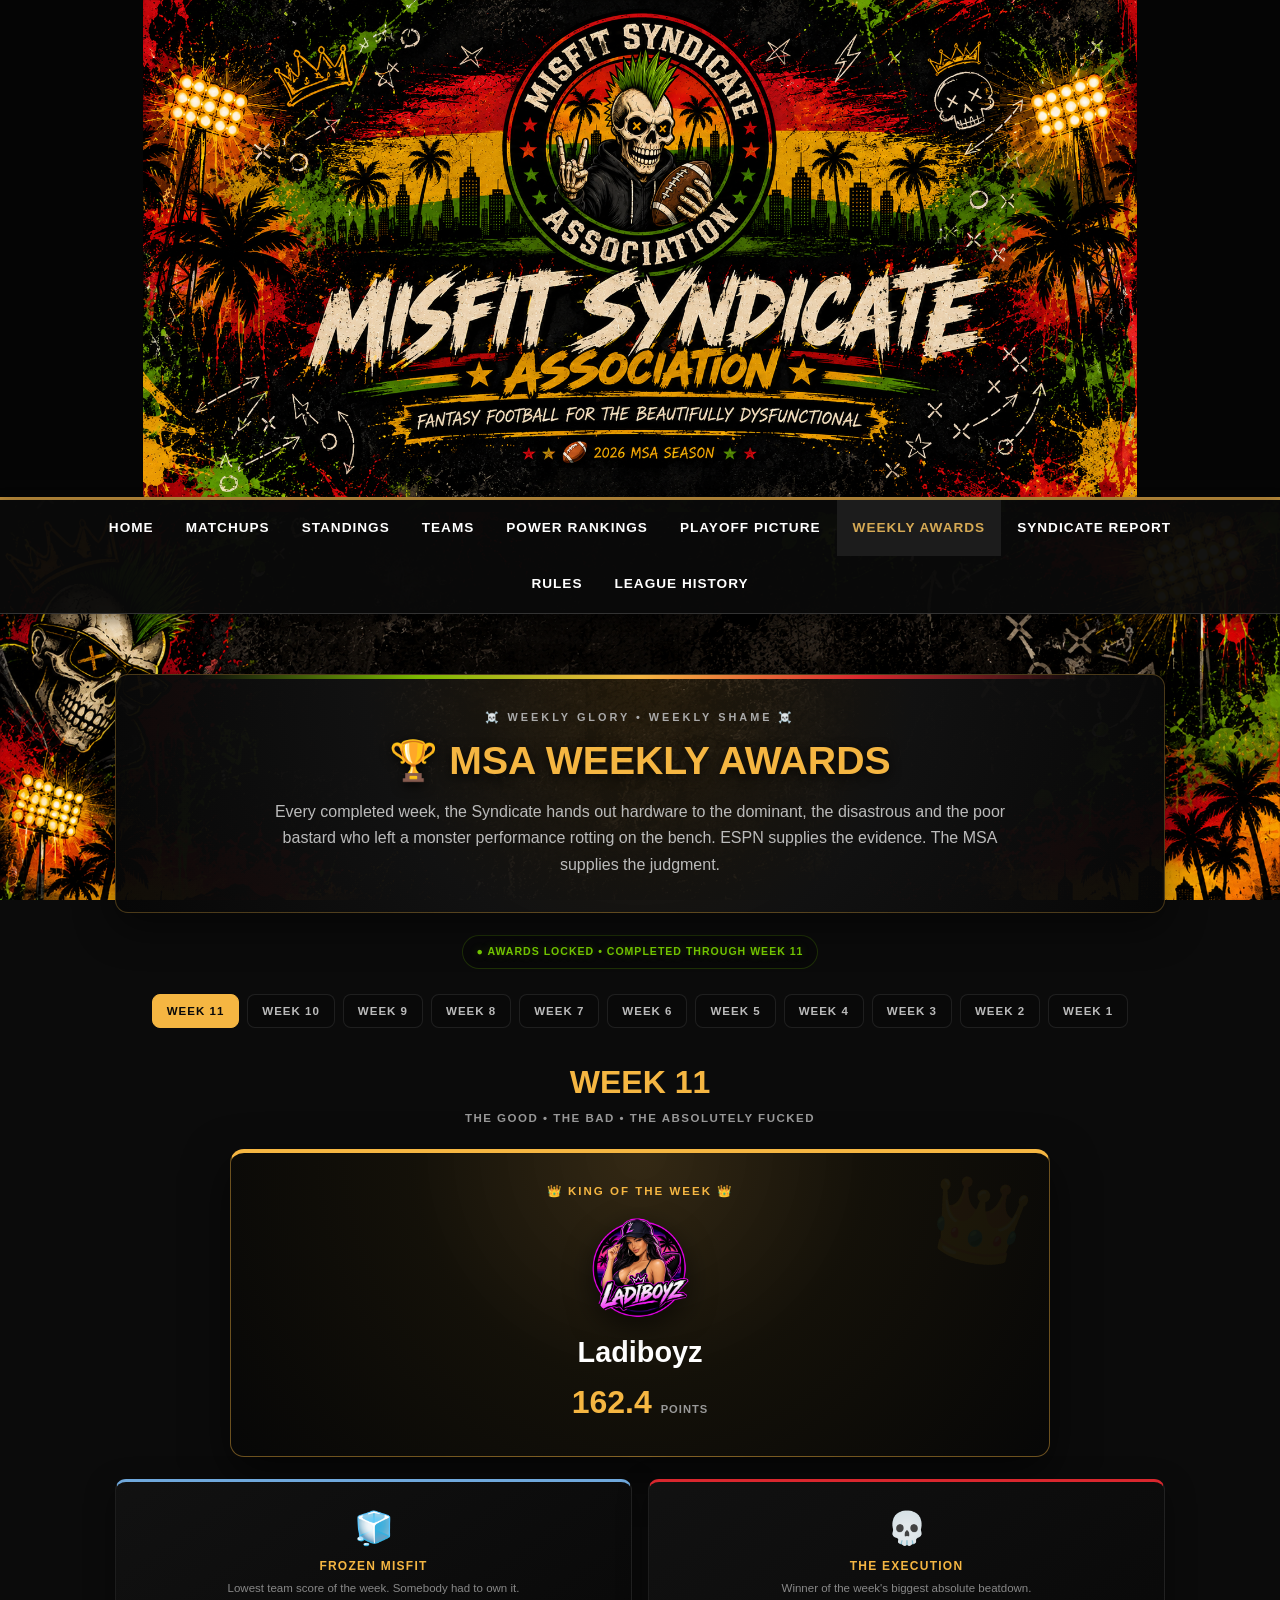
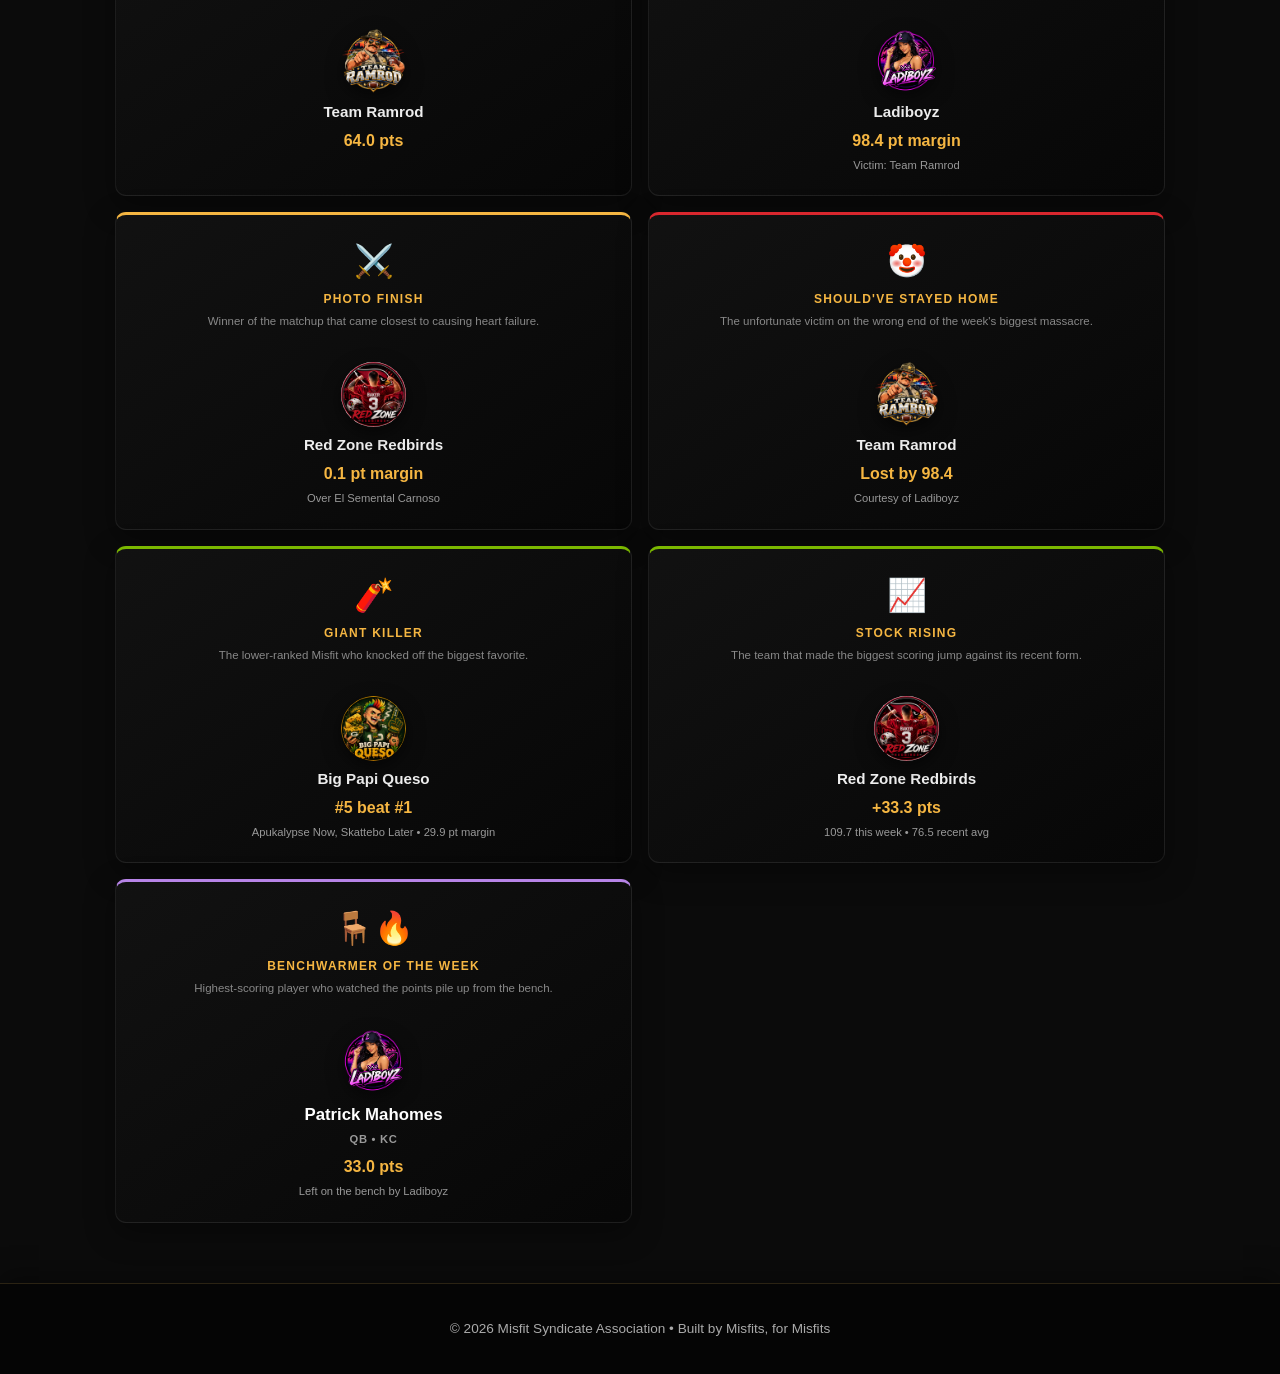
<file: weekly-awards.html>
<!DOCTYPE html>
<html lang="en">

<head>

<meta charset="UTF-8">

<meta
name="viewport"
content="width=device-width, initial-scale=1.0">

<title>
Weekly Awards | Misfit Syndicate Association
</title>

<link
rel="stylesheet"
href="style.css">

<style>

/* =========================================================
   MSA WEEKLY AWARDS
   ========================================================= */

.awards-page {
    max-width: 1050px;
    margin: auto;
}

.awards-intro {
    text-align: center;
    margin-bottom: 22px;
    padding: 34px 22px;
    position: relative;
    overflow: hidden;

    background:
        radial-gradient(
            circle at top,
            rgba(245,182,66,.13),
            rgba(18,18,18,.96) 48%,
            rgba(7,7,7,.96)
        );

    border: 1px solid rgba(245,182,66,.28);
    border-radius: 13px;

    box-shadow:
        0 14px 40px rgba(0,0,0,.48);
}

.awards-intro::before {
    content: "";
    position: absolute;
    top: 0;
    left: 8%;
    right: 8%;
    height: 4px;

    background:
        linear-gradient(
            90deg,
            transparent,
            #7bb800,
            #f5b642,
            #d9272e,
            transparent
        );
}

.awards-kicker {
    margin-bottom: 7px;
    color: #aaa;
    font-size: .68rem;
    font-weight: 900;
    letter-spacing: 3px;
    text-transform: uppercase;
}

.awards-intro h2 {
    margin-bottom: 8px;
    color: #f5b642;
    font-size: clamp(1.75rem,4vw,2.45rem);

    text-shadow:
        0 3px 12px rgba(0,0,0,.85);
}

.awards-intro p {
    max-width: 760px;
    margin: auto;
    color: #bbb;
    line-height: 1.65;
}

.awards-status {
    width: fit-content;
    max-width: 95%;
    margin: 0 auto 25px auto;
    padding: 8px 14px;

    text-align: center;
    color: #999;

    background: rgba(8,8,8,.78);
    border: 1px solid rgba(255,255,255,.06);
    border-radius: 999px;

    font-size: .66rem;
    font-weight: 900;
    letter-spacing: 1px;
    text-transform: uppercase;
}

.awards-status.live {
    color: #78cf00;
    border-color: rgba(120,207,0,.20);

    text-shadow:
        0 0 8px rgba(120,207,0,.30);
}


/* =========================================================
   WEEK SELECTOR
   ========================================================= */

.week-selector {
    display: flex;
    justify-content: center;
    align-items: center;
    flex-wrap: wrap;
    gap: 8px;
    margin-bottom: 30px;
}

.week-button {
    appearance: none;
    cursor: pointer;
    padding: 10px 14px;

    color: #bbb;
    background: rgba(10,10,10,.92);

    border: 1px solid rgba(255,255,255,.09);
    border-radius: 8px;

    font-size: .72rem;
    font-weight: 900;
    letter-spacing: 1px;
    text-transform: uppercase;

    transition:
        transform .18s ease,
        color .18s ease,
        border-color .18s ease,
        background .18s ease;
}

.week-button:hover {
    transform: translateY(-2px);
    color: #fff;
    border-color: rgba(245,182,66,.35);
}

.week-button.active {
    color: #090909;
    background: #f5b642;
    border-color: #f5b642;
}


/* =========================================================
   WEEK HEADER
   ========================================================= */

.week-title {
    text-align: center;
    margin-bottom: 22px;
}

.week-title h3 {
    margin-bottom: 4px;
    color: #f5b642;
    font-size: clamp(1.45rem,3vw,2rem);
}

.week-title p {
    color: #999;
    font-size: .72rem;
    font-weight: 900;
    letter-spacing: 1.5px;
    text-transform: uppercase;
}


/* =========================================================
   KING OF THE WEEK
   ========================================================= */

.king-card {
    max-width: 820px;
    margin: 0 auto 22px auto;
    padding: 30px 22px;

    position: relative;
    overflow: hidden;
    text-align: center;

    background:
        radial-gradient(
            circle at top,
            rgba(245,182,66,.18),
            rgba(20,17,9,.97) 45%,
            rgba(7,7,7,.97)
        );

    border: 1px solid rgba(245,182,66,.42);
    border-top: 4px solid #f5b642;
    border-radius: 14px;

    box-shadow:
        0 16px 45px rgba(0,0,0,.55);
}

.king-card::after {
    content: "👑";
    position: absolute;
    right: 20px;
    top: 8px;
    font-size: 5rem;
    opacity: .055;
    transform: rotate(12deg);
}

.king-label {
    color: #f5b642;
    font-size: .72rem;
    font-weight: 900;
    letter-spacing: 2px;
    text-transform: uppercase;
}

.king-logo {
    width: 108px;
    height: 108px;
    margin: 15px auto 12px auto;
    display: block;
    object-fit: contain;
    border-radius: 50%;

    filter:
        drop-shadow(
            0 9px 14px rgba(0,0,0,.6)
        );
}

.king-name {
    color: #fff;
    font-size: clamp(1.3rem,3vw,1.8rem);
    font-weight: 900;
    line-height: 1.2;
}

.king-score {
    margin-top: 8px;
    color: #f5b642;
    font-size: 2rem;
    font-weight: 900;
}

.king-score span {
    color: #999;
    font-size: .7rem;
    letter-spacing: 1px;
    text-transform: uppercase;
}


/* =========================================================
   AWARD GRID
   ========================================================= */

.awards-grid {
    display: grid;
    grid-template-columns: repeat(2,1fr);
    gap: 16px;
}

.award-card {
    min-height: 235px;
    padding: 22px;

    position: relative;
    overflow: hidden;
    text-align: center;

    background:
        linear-gradient(
            145deg,
            rgba(18,18,18,.97),
            rgba(7,7,7,.96)
        );

    border: 1px solid rgba(255,255,255,.075);
    border-top: 3px solid #f5b642;
    border-radius: 11px;

    box-shadow:
        0 10px 30px rgba(0,0,0,.38);

    transition:
        transform .2s ease,
        border-color .2s ease;
}

.award-card:hover {
    transform: translateY(-3px);
    border-color: rgba(245,182,66,.30);
}

.award-card.ice {
    border-top-color: #6fa8dc;
}

.award-card.red {
    border-top-color: #d9272e;
}

.award-card.green {
    border-top-color: #7bb800;
}

.award-card.purple {
    border-top-color: #b784e7;
}

.award-icon {
    font-size: 2rem;
    margin-bottom: 5px;
}

.award-label {
    color: #f5b642;
    font-size: .75rem;
    font-weight: 900;
    letter-spacing: 1.25px;
    text-transform: uppercase;
}

.award-description {
    min-height: 36px;
    margin: 5px auto 13px auto;
    color: #888;
    font-size: .72rem;
    line-height: 1.45;
}

.award-logo {
    width: 65px;
    height: 65px;
    margin: 2px auto 8px auto;

    display: block;
    object-fit: contain;
    border-radius: 50%;

    filter:
        drop-shadow(
            0 6px 9px rgba(0,0,0,.55)
        );
}

.award-winner {
    color: #eee;
    font-size: .95rem;
    font-weight: 900;
    line-height: 1.3;
}

.award-stat {
    margin-top: 7px;
    color: #f5b642;
    font-size: 1rem;
    font-weight: 900;
}

.award-detail {
    margin-top: 5px;
    color: #999;
    font-size: .7rem;
    line-height: 1.4;
}

.no-award {
    margin-top: 24px;
    color: #777;
    font-style: italic;
}


/* =========================================================
   BENCHWARMER
   ========================================================= */

.player-line {
    margin-top: 3px;
    color: #fff;
    font-size: 1.05rem;
    font-weight: 900;
}

.player-meta {
    margin-top: 4px;
    color: #999;
    font-size: .7rem;
    font-weight: 900;
    letter-spacing: .7px;
    text-transform: uppercase;
}


/* =========================================================
   ERROR
   ========================================================= */

.awards-error {
    text-align: center;
    padding: 30px;

    background: rgba(10,10,10,.90);
    border: 1px solid rgba(217,39,46,.25);
    border-radius: 10px;
}


/* =========================================================
   RESPONSIVE
   ========================================================= */

@media (max-width: 760px) {

    .awards-grid {
        grid-template-columns: 1fr;
    }

}

@media (max-width: 650px) {

    .awards-intro {
        padding: 26px 15px;
    }

    .king-card {
        padding: 25px 15px;
    }

    .king-logo {
        width: 88px;
        height: 88px;
    }

    .award-card {
        min-height: 0;
    }

}

</style>

</head>


<body>


<header>

<div class="hero">

<img
src="ChatGPT%20Image%20Aug%209,%202026,%2008_43_11%20AM.png"
alt="Misfit Syndicate Association Logo"
class="logo">

<h1>
Misfit Syndicate Association
</h1>

<div class="tagline">
Fantasy Football for the Beautifully Dysfunctional
</div>

<div class="season">
🏈 2026 MSA Season
</div>

</div>

</header>


<nav>

<div class="nav-links">

<a href="index.html">
Home
</a>

<a href="matchups.html">
Matchups
</a>

<a href="standings.html">
Standings
</a>

<a href="teams.html">
Teams
</a>

<a href="power-rankings.html">
Power Rankings
</a>

<a href="playoff-picture.html">
Playoff Picture
</a>

<a href="weekly-awards.html" class="active">
Weekly Awards
</a>

<a href="syndicate-report.html">
Syndicate Report
</a>

<a href="rules.html">
Rules
</a>

<a href="league-history.html">
League History
</a>

</div>

</nav>


<main>

<div class="awards-page">


<section class="awards-intro">

<div class="awards-kicker">
☠️ WEEKLY GLORY • WEEKLY SHAME ☠️
</div>

<h2>
🏆 MSA WEEKLY AWARDS
</h2>

<p>
Every completed week, the Syndicate hands out hardware
to the dominant, the disastrous and the poor bastard
who left a monster performance rotting on the bench.
ESPN supplies the evidence. The MSA supplies the judgment.
</p>

</section>


<div
class="awards-status"
id="awards-status">

Loading awards from MSA Headquarters...

</div>


<div
class="week-selector"
id="week-selector">
</div>


<div id="awards-content">

<div class="awards-error">
Loading the weekly damage report...
</div>

</div>


</div>

</main>


<footer>

© 2026 Misfit Syndicate Association • Built by Misfits, for Misfits

</footer>


<script>


/* =========================================================
   OFFICIAL MSA TEAM LOGOS
   ========================================================= */

const teamLogos = {

    1: "Big Papi Queso Logo.png",
    3: "Team Ramrod Logo.png",
    4: "Nabershood Cookout logo.png",
    5: "Pitts Creek Logo.png",
    6: "Double Dookies logo.jpeg",
    8: "Winless Stallion Crest.png",
    9: "Apukalypse Now Logo.png",
    10: "DB EATERS LOGO.png",
    11: "Red Zone Redbirds.png",
    12: "Ladiboyz Logo.png"

};


/* =========================================================
   HELPERS
   ========================================================= */

function displayTeamName(name, teamId) {
    if (Number(teamId) === 8 || name === "Big Pickens Energy") {
        return "El Semental Carnoso";
    }
    return name;
}

function getTeamLogo(teamId) {

    const logo =
        teamLogos[
            Number(teamId)
        ];

    return logo
        ? encodeURI(logo)
        : "";

}


function teamLogoHTML(
    teamId,
    teamName,
    className="award-logo"
) {

    const logo =
        getTeamLogo(
            teamId
        );

    if (!logo) {
        return "";
    }

    return `
        <img
        src="${logo}"
        alt="${displayTeamName(teamName, teamId)} Logo"
        class="${className}">
    `;

}


function points(value) {

    return Number(
        value || 0
    ).toFixed(1);

}


function safe(value) {

    return (
        value === null ||
        value === undefined ||
        value === ""
    )
        ? "N/A"
        : value;

}


/* =========================================================
   INDIVIDUAL AWARD CARDS
   ========================================================= */

function standardTeamAward({
    cssClass="",
    icon,
    label,
    description,
    teamId,
    teamName,
    stat,
    detail=""
}) {

    if (!teamId) {

        return `
            <div class="award-card ${cssClass}">
                <div class="award-icon">${icon}</div>
                <div class="award-label">${label}</div>
                <div class="award-description">${description}</div>
                <div class="no-award">
                    No worthy recipient this week.
                </div>
            </div>
        `;

    }

    return `
        <div class="award-card ${cssClass}">

            <div class="award-icon">
                ${icon}
            </div>

            <div class="award-label">
                ${label}
            </div>

            <div class="award-description">
                ${description}
            </div>

            ${teamLogoHTML(
                teamId,
                teamName
            )}

            <div class="award-winner">
                ${displayTeamName(teamName, teamId)}
            </div>

            <div class="award-stat">
                ${stat}
            </div>

            ${
                detail
                    ? `<div class="award-detail">${detail}</div>`
                    : ""
            }

        </div>
    `;

}


/* =========================================================
   BUILD ONE WEEK
   ========================================================= */

function buildAwardsWeek(week) {

    const awards =
        week.awards || {};

    const king =
        awards.kingOfTheWeek ||
        week.highestScore;

    const frozen =
        awards.frozenMisfit ||
        week.lowestScore;

    const execution =
        awards.theExecution;

    const photo =
        awards.photoFinish;

    const stayedHome =
        awards.shouldHaveStayedHome;

    const giant =
        awards.giantKiller;

    const stock =
        awards.stockRising;

    const bench =
        awards.benchwarmerOfTheWeek;


    let kingHTML = "";

    if (king) {

        kingHTML = `
            <div class="king-card">

                <div class="king-label">
                    👑 KING OF THE WEEK 👑
                </div>

                ${teamLogoHTML(
                    king.teamId,
                    king.teamName,
                    "king-logo"
                )}

                <div class="king-name">
                    ${displayTeamName(king.teamName, king.teamId)}
                </div>

                <div class="king-score">
                    ${points(king.score)}
                    <span>points</span>
                </div>

            </div>
        `;

    }


    const frozenHTML =
        standardTeamAward({
            cssClass: "ice",
            icon: "🧊",
            label: "Frozen Misfit",
            description:
                "Lowest team score of the week. Somebody had to own it.",
            teamId:
                frozen?.teamId,
            teamName:
                frozen?.teamName,
            stat:
                frozen
                    ? `${points(frozen.score)} pts`
                    : ""
        });


    const executionHTML =
        standardTeamAward({
            cssClass: "red",
            icon: "💀",
            label: "The Execution",
            description:
                "Winner of the week's biggest absolute beatdown.",
            teamId:
                execution?.teamId,
            teamName:
                execution?.teamName,
            stat:
                execution
                    ? `${points(execution.margin)} pt margin`
                    : "",
            detail:
                execution
                    ? `Victim: ${safe(displayTeamName(execution.opponentName))}`
                    : ""
        });


    const photoHTML =
        standardTeamAward({
            icon: "⚔️",
            label: "Photo Finish",
            description:
                "Winner of the matchup that came closest to causing heart failure.",
            teamId:
                photo?.winnerTeamId,
            teamName:
                photo?.winnerTeamName,
            stat:
                photo
                    ? `${points(photo.margin)} pt margin`
                    : "",
            detail:
                photo
                    ? `Over ${safe(displayTeamName(photo.loserTeamName))}`
                    : ""
        });


    const stayedHomeHTML =
        standardTeamAward({
            cssClass: "red",
            icon: "🤡",
            label: "Should've Stayed Home",
            description:
                "The unfortunate victim on the wrong end of the week's biggest massacre.",
            teamId:
                stayedHome?.teamId,
            teamName:
                stayedHome?.teamName,
            stat:
                stayedHome
                    ? `Lost by ${points(stayedHome.margin)}`
                    : "",
            detail:
                stayedHome
                    ? `Courtesy of ${safe(displayTeamName(stayedHome.opponentName))}`
                    : ""
        });


    const giantHTML =
        standardTeamAward({
            cssClass: "green",
            icon: "🧨",
            label: "Giant Killer",
            description:
                "The lower-ranked Misfit who knocked off the biggest favorite.",
            teamId:
                giant?.teamId,
            teamName:
                giant?.teamName,
            stat:
                giant
                    ? `#${giant.enteringRank} beat #${giant.opponentEnteringRank}`
                    : "",
            detail:
                giant
                    ? `${safe(displayTeamName(giant.opponentName))} • ${points(giant.margin)} pt margin`
                    : ""
        });


    const stockHTML =
        standardTeamAward({
            cssClass: "green",
            icon: "📈",
            label: "Stock Rising",
            description:
                "The team that made the biggest scoring jump against its recent form.",
            teamId:
                stock?.teamId,
            teamName:
                stock?.teamName,
            stat:
                stock
                    ? `+${points(stock.improvement)} pts`
                    : "",
            detail:
                stock
                    ? `${points(stock.score)} this week • ${points(stock.previousAverage)} recent avg`
                    : ""
        });


    let benchHTML = `
        <div class="award-card purple">

            <div class="award-icon">
                🪑🔥
            </div>

            <div class="award-label">
                Benchwarmer of the Week
            </div>

            <div class="award-description">
                Highest-scoring player who watched the points pile up from the bench.
            </div>

            <div class="no-award">
                No bench data available.
            </div>

        </div>
    `;


    if (bench) {

        benchHTML = `
            <div class="award-card purple">

                <div class="award-icon">
                    🪑🔥
                </div>

                <div class="award-label">
                    Benchwarmer of the Week
                </div>

                <div class="award-description">
                    Highest-scoring player who watched the points pile up from the bench.
                </div>

                ${teamLogoHTML(
                    bench.teamId,
                    bench.teamName
                )}

                <div class="player-line">
                    ${safe(bench.playerName)}
                </div>

                <div class="player-meta">
                    ${safe(bench.position)}
                    •
                    ${safe(bench.nflTeam)}
                </div>

                <div class="award-stat">
                    ${points(bench.points)} pts
                </div>

                <div class="award-detail">
                    Left on the bench by
                    ${safe(displayTeamName(bench.teamName, bench.teamId))}
                </div>

            </div>
        `;

    }


    return `

        <div class="week-title">

            <h3>
                WEEK ${week.week}
            </h3>

            <p>
                THE GOOD • THE BAD • THE ABSOLUTELY FUCKED
            </p>

        </div>

        ${kingHTML}

        <div class="awards-grid">

            ${frozenHTML}
            ${executionHTML}
            ${photoHTML}
            ${stayedHomeHTML}
            ${giantHTML}
            ${stockHTML}
            ${benchHTML}

        </div>

    `;

}


/* =========================================================
   WEEK NAVIGATION
   ========================================================= */

let completedWeeks = [];
let selectedWeekNumber = null;


function renderWeekSelector() {

    const selector =
        document.getElementById(
            "week-selector"
        );

    selector.innerHTML =
        completedWeeks
            .map(
                week => `
                    <button
                    type="button"
                    class="
                        week-button
                        ${
                            Number(week.week) ===
                            Number(selectedWeekNumber)
                                ? "active"
                                : ""
                        }
                    "
                    onclick="showWeek(${week.week})">

                        Week ${week.week}

                    </button>
                `
            )
            .join("");

}


function showWeek(weekNumber) {

    selectedWeekNumber =
        Number(
            weekNumber
        );

    const week =
        completedWeeks.find(
            item =>
                Number(item.week) ===
                selectedWeekNumber
        );

    const content =
        document.getElementById(
            "awards-content"
        );

    if (!week) {

        content.innerHTML = `
            <div class="awards-error">
                💀 That week appears to have escaped the Syndicate archives.
            </div>
        `;

        return;
    }

    renderWeekSelector();

    content.innerHTML =
        buildAwardsWeek(
            week
        );

}


/* =========================================================
   LOAD AWARDS
   ========================================================= */

async function loadAwards() {

    const content =
        document.getElementById(
            "awards-content"
        );

    const status =
        document.getElementById(
            "awards-status"
        );


    try {

        const response =
            await fetch(
                "data/history.json?t=" +
                Date.now(),
                {
                    cache: "no-store"
                }
            );


        if (!response.ok) {

            throw new Error(
                "Unable to load history.json"
            );

        }


        const history =
            await response.json();


        if (
            !history.weeks ||
            history.weeks.length === 0
        ) {

            content.innerHTML = `
                <div class="awards-error">
                    No completed weeks have awards yet.
                </div>
            `;

            status.textContent =
                "WAITING FOR THE FIRST COMPLETED WEEK";

            return;
        }


        completedWeeks =
            [...history.weeks]
                .sort(
                    (a,b) =>
                        b.week - a.week
                );


        selectedWeekNumber =
            completedWeeks[0].week;


        status.className =
            "awards-status live";


        status.textContent =
            "● AWARDS LOCKED • COMPLETED THROUGH WEEK " +
            history.completedThroughWeek;


        renderWeekSelector();

        showWeek(
            selectedWeekNumber
        );

    }


    catch (error) {

        console.error(
            "MSA awards error:",
            error
        );

        content.innerHTML = `
            <div class="awards-error">

                💀 MSA Headquarters lost the envelopes.

                <br><br>

                <strong>
                history.json could not be loaded.
                </strong>

            </div>
        `;

        status.textContent =
            "AWARDS DATA UNAVAILABLE";

    }

}


/* =========================================================
   START
   ========================================================= */

loadAwards();


</script>


</body>

</html>
</file>
<file: style.css>
*{
    box-sizing:border-box;
    margin:0;
    padding:0;
}

html{
    scroll-behavior:smooth;
}

body{
    background-color:#0b0b0b;
    background-image:url("msa-background.png");
    background-size:100% auto;
    background-position:center top;
    background-repeat:repeat-y;
    background-attachment:fixed;

    color:#f4f4f4;
    font-family:Arial,Helvetica,sans-serif;
    line-height:1.5;
}


/* =========================================================
   MSA HERO BANNER
   ========================================================= */

header{
    width:100%;
    height:500px;
    min-height:0;

    display:block;
    padding:0;
    position:relative;

    background-color:#050505;
    background-image:url("msa-hero-banner.png");

    /*
    CONTAIN keeps the complete banner visible instead of
    blowing it up and cropping large portions of the artwork.
    */

    background-size:contain;
    background-position:center center;
    background-repeat:no-repeat;

    border-bottom:3px solid #b88a3b;

    box-shadow:
        0 10px 35px rgba(0,0,0,.65);

    overflow:hidden;
}


/*
The new banner artwork already contains the logo,
league name, tagline and season information.
*/

header .hero{
    display:none;
}


/* =========================================================
   NAVIGATION
   ========================================================= */

nav{
    background:rgba(10,10,10,.96);
    border-bottom:1px solid #333;

    position:sticky;
    top:0;
    z-index:10;

    box-shadow:
        0 5px 15px rgba(0,0,0,.45);
}

.nav-links{
    max-width:1100px;
    margin:auto;

    display:flex;
    justify-content:center;
    flex-wrap:wrap;
}

.nav-links a{
    color:#fff;
    text-decoration:none;

    padding:18px 16px;

    font-size:.85rem;
    font-weight:bold;

    text-transform:uppercase;
    letter-spacing:1px;

    transition:
        color .2s ease,
        background .2s ease;
}

.nav-links a:hover,
.nav-links a.active{
    color:#d6aa55;
    background:#1c1c1c;
}


/* =========================================================
   MAIN CONTENT
   ========================================================= */

main{
    max-width:1100px;
    margin:auto;
    padding:60px 20px;
}

.panel,
.card{
    background:rgba(15,15,15,.92);

    border:
        1px solid rgba(214,170,85,.20);

    border-radius:12px;

    box-shadow:
        0 10px 30px rgba(0,0,0,.55);
}

.panel{
    padding:40px 25px;
}

.center{
    text-align:center;
}


/* =========================================================
   HEADINGS & TEXT
   ========================================================= */

h2{
    color:#d6aa55;
    margin-bottom:15px;

    text-shadow:
        0 2px 8px rgba(0,0,0,.8);
}

.muted{
    color:#ccc;
}

.gold{
    color:#d89b32;
}

.section-title{
    text-align:center;
    margin-bottom:8px;

    text-shadow:
        0 2px 8px rgba(0,0,0,.9);
}

.section-sub{
    text-align:center;
    margin-bottom:30px;
    color:#ddd;

    text-shadow:
        0 2px 6px rgba(0,0,0,.9);
}


/* =========================================================
   GRIDS & CARDS
   ========================================================= */

.grid{
    display:grid;

    grid-template-columns:
        repeat(
            auto-fit,
            minmax(240px,1fr)
        );

    gap:20px;
}

.card{
    padding:24px;
}

.card h3{
    margin-bottom:8px;
}

.card p{
    color:#ccc;
}


/* =========================================================
   TABLES
   ========================================================= */

table{
    width:100%;
    border-collapse:collapse;
    text-align:left;

    background:rgba(12,12,12,.90);
}

th{
    padding:14px;

    background:#d89b32;
    color:#0b0b0b;
}

td{
    padding:14px;

    border-bottom:
        1px solid #292929;
}


/* =========================================================
   MATCHUPS
   ========================================================= */

.matchup{
    padding:20px;
    margin-bottom:20px;

    border:
        1px solid rgba(214,170,85,.22);

    text-align:center;
    border-radius:10px;

    background:
        rgba(12,12,12,.94);

    box-shadow:
        0 8px 22px rgba(0,0,0,.45);
}

.matchup img{
    width:100%;
    height:auto;

    border-radius:8px;
    margin-top:15px;
}


/* =========================================================
   VIDEO CARDS
   ========================================================= */

.video-card{
    background:
        rgba(12,12,12,.94);

    border:
        1px solid rgba(214,170,85,.20);

    border-radius:10px;
    overflow:hidden;

    box-shadow:
        0 8px 22px rgba(0,0,0,.45);
}

.video-card img{
    width:100%;
    display:block;
}

.video-card .inside{
    padding:18px;
}

.watch{
    color:#e0a83e;
    font-weight:bold;
    text-decoration:none;
}

.watch:hover{
    color:#f5c15b;
}


/* =========================================================
   VIDEO PLAYER
   ========================================================= */

.video-wrap{
    position:relative;

    width:100%;

    padding-bottom:56.25%;
    height:0;

    overflow:hidden;
    margin-top:25px;

    border-radius:10px;

    box-shadow:
        0 10px 30px rgba(0,0,0,.6);
}

.video-wrap iframe{
    position:absolute;
    inset:0;

    width:100%;
    height:100%;

    border:0;
}


/* =========================================================
   QUICK LINKS
   ========================================================= */

.quick-links{
    margin-top:30px;
}

.quick-links a{
    display:block;

    color:#fff;
    text-decoration:none;
}

.quick-links a:hover{
    border-color:#b88a3b;
    transform:translateY(-2px);
}


/* =========================================================
   FOOTER
   ========================================================= */

footer{
    text-align:center;

    padding:35px 20px;

    color:#aaa;

    border-top:
        1px solid rgba(214,170,85,.18);

    font-size:.85rem;

    background:
        rgba(5,5,5,.94);

    box-shadow:
        0 -8px 25px rgba(0,0,0,.35);
}


/* =========================================================
   TABLET
   ========================================================= */

@media(max-width:900px){

    header{
        height:400px;

        background-size:contain;
        background-position:center center;
    }

}


/* =========================================================
   MOBILE
   ========================================================= */

@media(max-width:650px){

    body{
        background-size:auto 100vh;
        background-position:center top;
        background-repeat:repeat-y;
        background-attachment:scroll;
    }


    header{
        height:300px;

        background-size:contain;
        background-position:center center;
    }


    .nav-links a{
        padding:14px 9px;
        font-size:.72rem;
    }


    main{
        padding:40px 15px;
    }


    th,
    td{
        padding:10px;
        font-size:.85rem;
    }

}


/* =========================================================
   SMALL PHONES
   ========================================================= */

@media(max-width:420px){

    header{
        height:230px;

        background-size:contain;
        background-position:center center;
    }

}
</file>
